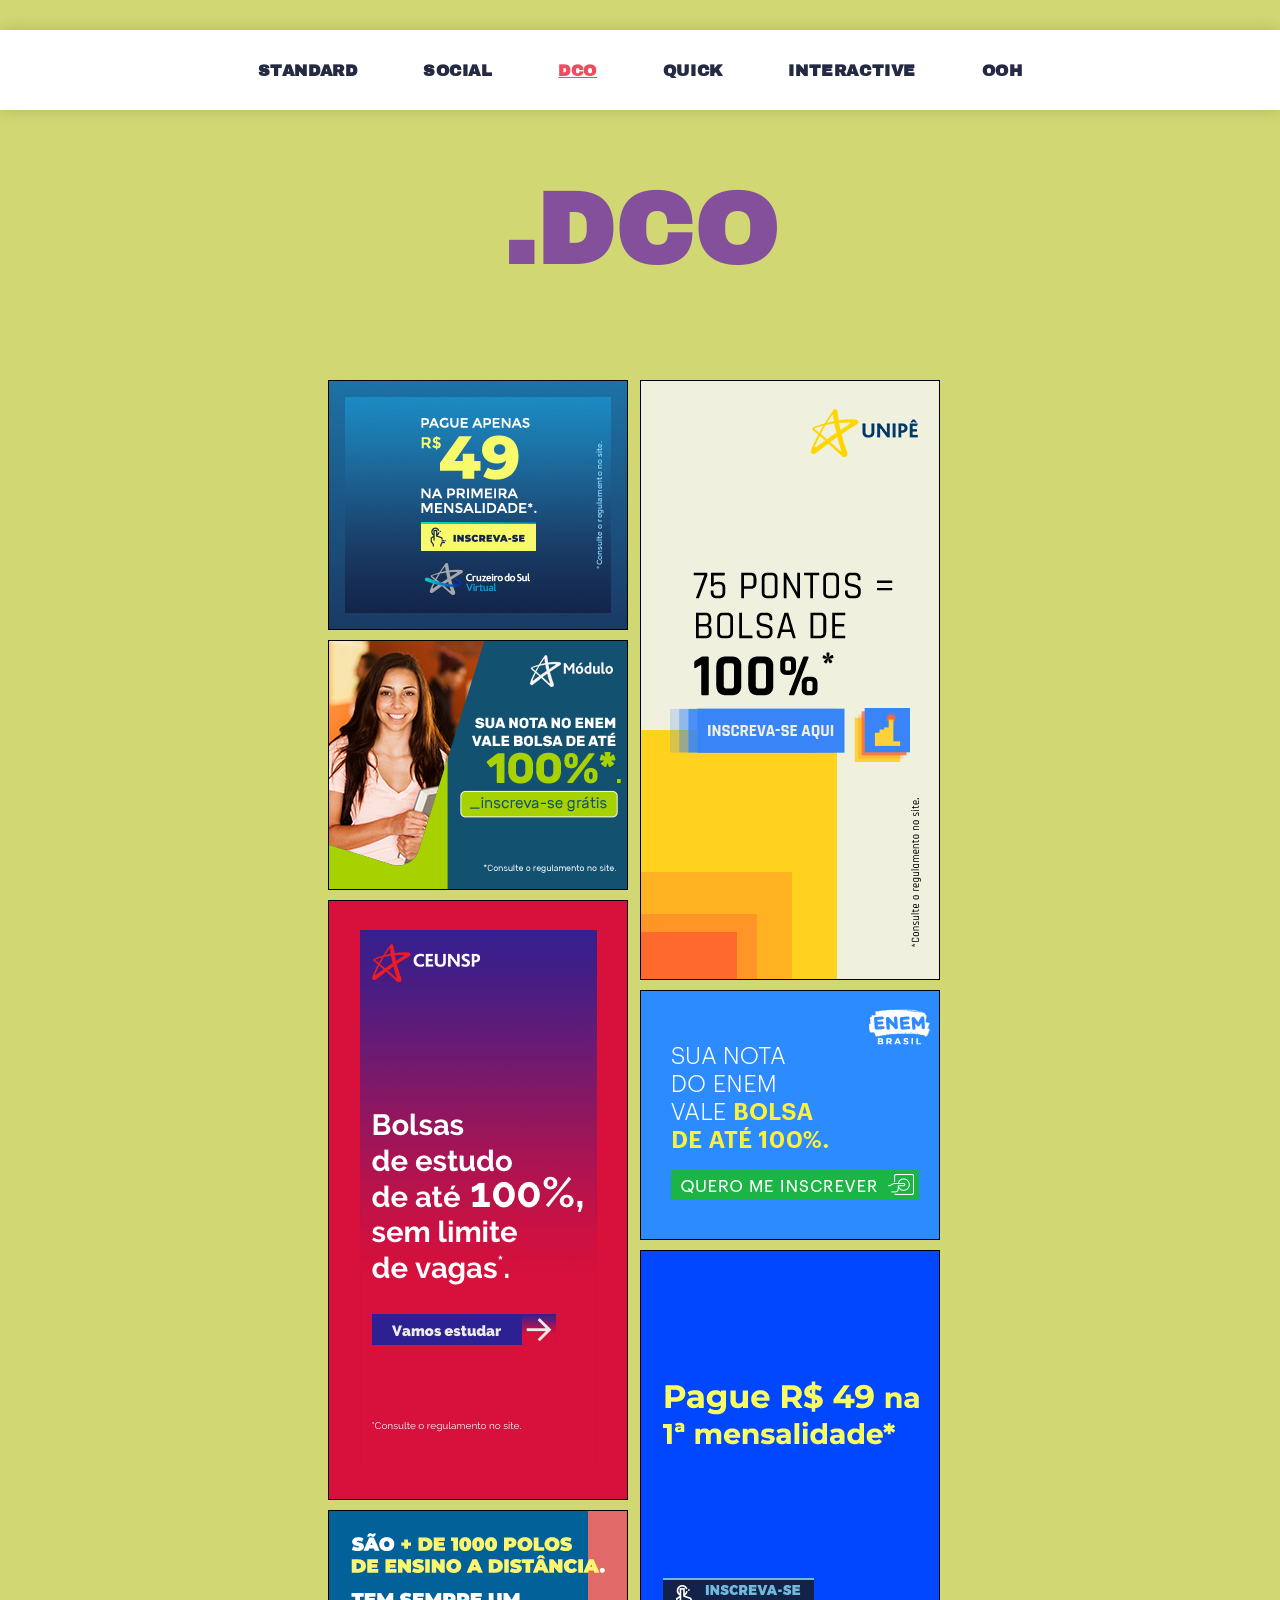
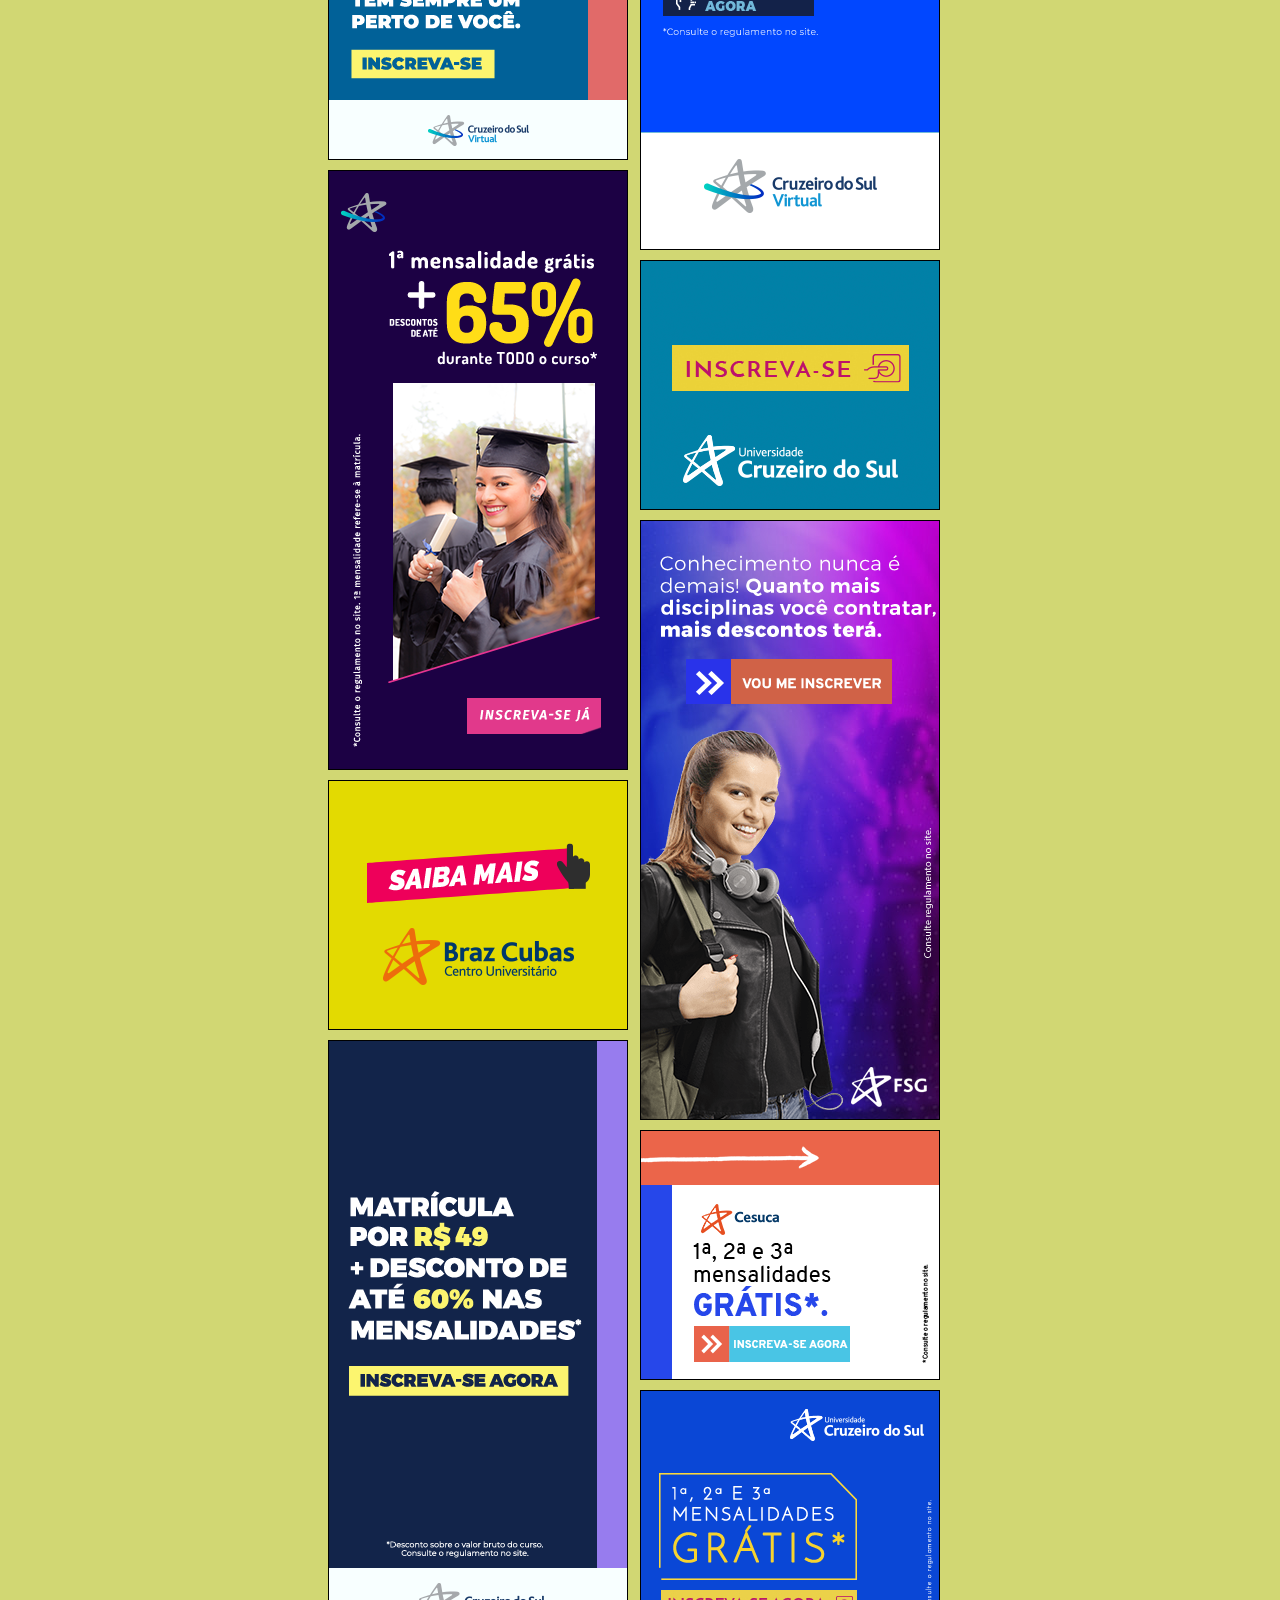
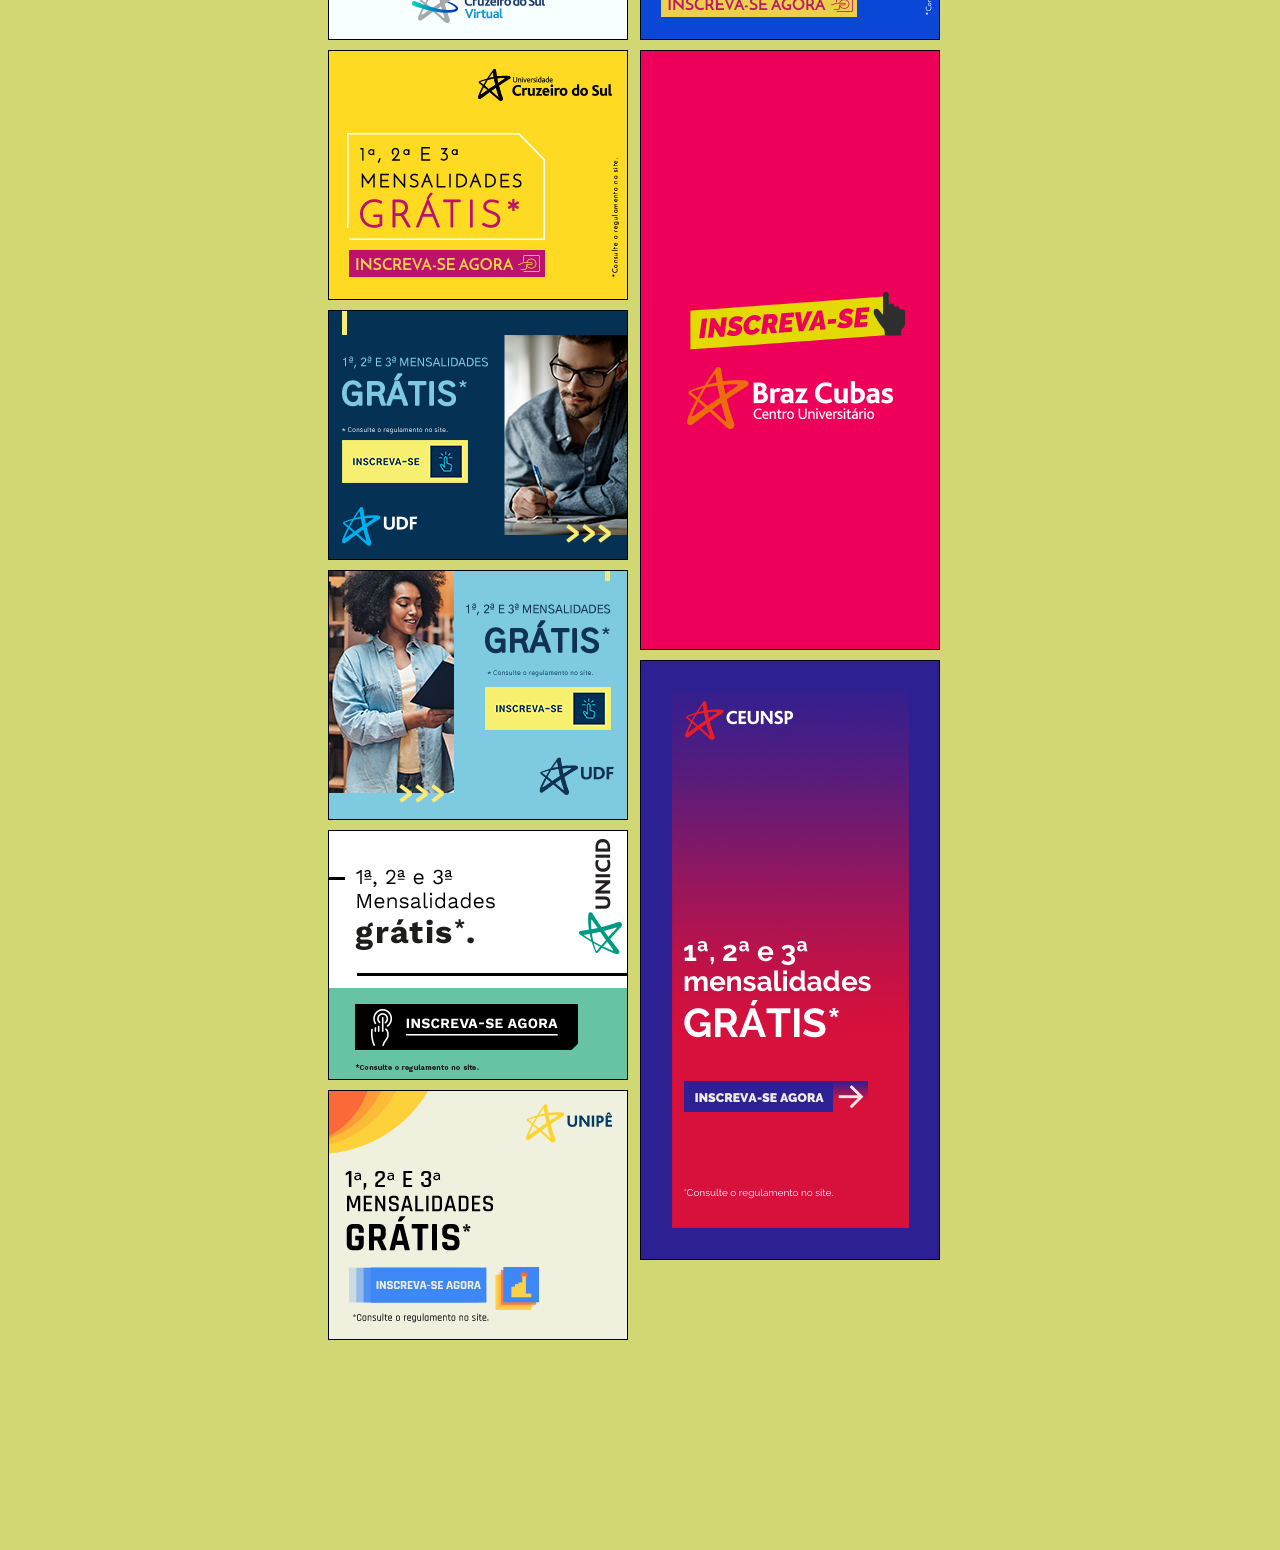
<file: dco.html>
<!doctype html>
<html lang="en">

<head>
  <meta charset="UTF-8" />
  <meta name="viewport" content="width=device-width, initial-scale=1.0" />
  <meta http-equiv="X-UA-Compatible" content="ie=edge" />
  <meta name="Description" content="Apresentação">
  <title>Apresentação</title>
	<link rel="stylesheet" type="text/css" href="./css/typography.css" media="screen" />
  <link rel="stylesheet" type="text/css" href="./css/style.css" media="screen" />
  <link rel="stylesheet" type="text/css" href="./css/dco.css" />
  <link rel="shortcut icon" href="./images/favicon.png" />
</head>

<body>
  <header id="header">
    <nav class="menu">
      <ul>
        <li><a class="index" href="index.html">Standard</a></li>
        <li><a class="social" href="social.html">Social</a></li>
				<li><a class="dco activeMenu" href="dco.html">DCO</a></li>
				<li><a class="quick" href="quick.html">Quick</a></li>
				<li><a class="interactive" href="interactive.html">interactive</a></li>
        <li><a class="ooh" href="ooh.html">ooh</a></li>
      </ul>
    </nav>
    <div class="lines-menu">
      <div class="line-menu-top"></div>
      <div class="line-menu-middle"></div>
      <div class="line-menu-bottom"></div>
    </div>
  </header>
  <div class="wrap">
    <div class="container-title">
      <p>.DCO</p>
    </div>
    <div>
      <div class="standard">
        <div class="grid" data-masonry='{ "itemSelector": ".grid-item", "columnWidth": 312 }'>


          <div class="grid-item">
            <iframe title="banner" src="./images/standard/300x250/index_1.html" width="300" height="250"
              frameborder="0"></iframe>
          </div>


          <div class="grid-item grid-item-2">
            <iframe title="banner" src="./images/standard/300x600/index_1.html" width="300" height="600"
              frameborder="0"></iframe>
          </div>


          <div class="grid-item">
            <iframe title="banner" src="./images/standard/300x250/index_2.html" width="300" height="250"
              frameborder="0"></iframe>
          </div>

          <div class="grid-item grid-item-2">
            <iframe title="banner" src="./images/standard/300x600/index_2.html" width="300" height="600"
              frameborder="0"></iframe>
          </div>

          <div class="grid-item">
            <iframe title="banner" src="./images/standard/300x250/index_3.html" width="300" height="250"
              frameborder="0"></iframe>
          </div>

          <div class="grid-item grid-item-2">
            <iframe title="banner" src="./images/standard/300x600/index_3.html" width="300" height="600"
              frameborder="0"></iframe>
          </div>

          <div class="grid-item">
            <iframe title="banner" src="./images/standard/300x250/index_4.html" width="300" height="250"
              frameborder="0"></iframe>
          </div>

          <div class="grid-item grid-item-2">
            <iframe title="banner" src="./images/standard/300x600/index_4.html" width="300" height="600"
              frameborder="0"></iframe>
          </div>

          <div class="grid-item">
            <iframe title="banner" src="./images/standard/300x250/index_5.html" width="300" height="250"
              frameborder="0"></iframe>
          </div>

          <div class="grid-item grid-item-2">
            <iframe title="banner" src="./images/standard/300x600/index_5.html" width="300" height="600"
              frameborder="0"></iframe>
          </div>

          <div class="grid-item">
            <iframe title="banner" src="./images/standard/300x250/index_6.html" width="300" height="250"
              frameborder="0"></iframe>
          </div>

          <div class="grid-item grid-item-2">
            <iframe title="banner" src="./images/standard/300x600/index_6.html" width="300" height="600"
              frameborder="0"></iframe>
          </div>

          <div class="grid-item">
            <iframe title="banner" src="./images/standard/300x250/index_7.html" width="300" height="250"
              frameborder="0"></iframe>
          </div>

          <div class="grid-item">
            <iframe title="banner" src="./images/standard/300x250/index_8.html" width="300" height="250"
              frameborder="0"></iframe>
          </div>

          <div class="grid-item">
            <iframe title="banner" src="./images/standard/300x250/index_9.html" width="300" height="250"
              frameborder="0"></iframe>
          </div>

          <div class="grid-item grid-item-2">
            <iframe title="banner" src="./images/standard/300x600/index_7.html" width="300" height="600"
              frameborder="0"></iframe>
          </div>

          <div class="grid-item">
            <iframe title="banner" src="./images/standard/300x250/index_10.html" width="300" height="250"
              frameborder="0"></iframe>
          </div>

          <div class="grid-item">
            <iframe title="banner" src="./images/standard/300x250/index_11.html" width="300" height="250"
              frameborder="0"></iframe>
          </div>


          <div class="grid-item grid-item-2">
            <iframe title="banner" src="./images/standard/300x600/index_8.html" width="300" height="600"
              frameborder="0"></iframe>
          </div>


          <div class="grid-item">
            <iframe title="banner" src="./images/standard/300x250/index_12.html" width="300" height="250"
              frameborder="0"></iframe>
          </div>

          <div class="grid-item">
            <iframe title="banner" src="./images/standard/300x250/index_13.html" width="300" height="250"
              frameborder="0"></iframe>
          </div>


        </div>
      </div>
    </div>
  </div>
  <script src="js/menu.js"></script>
  <script src="js/gallery.js"></script>
</body>

</html>
</file>
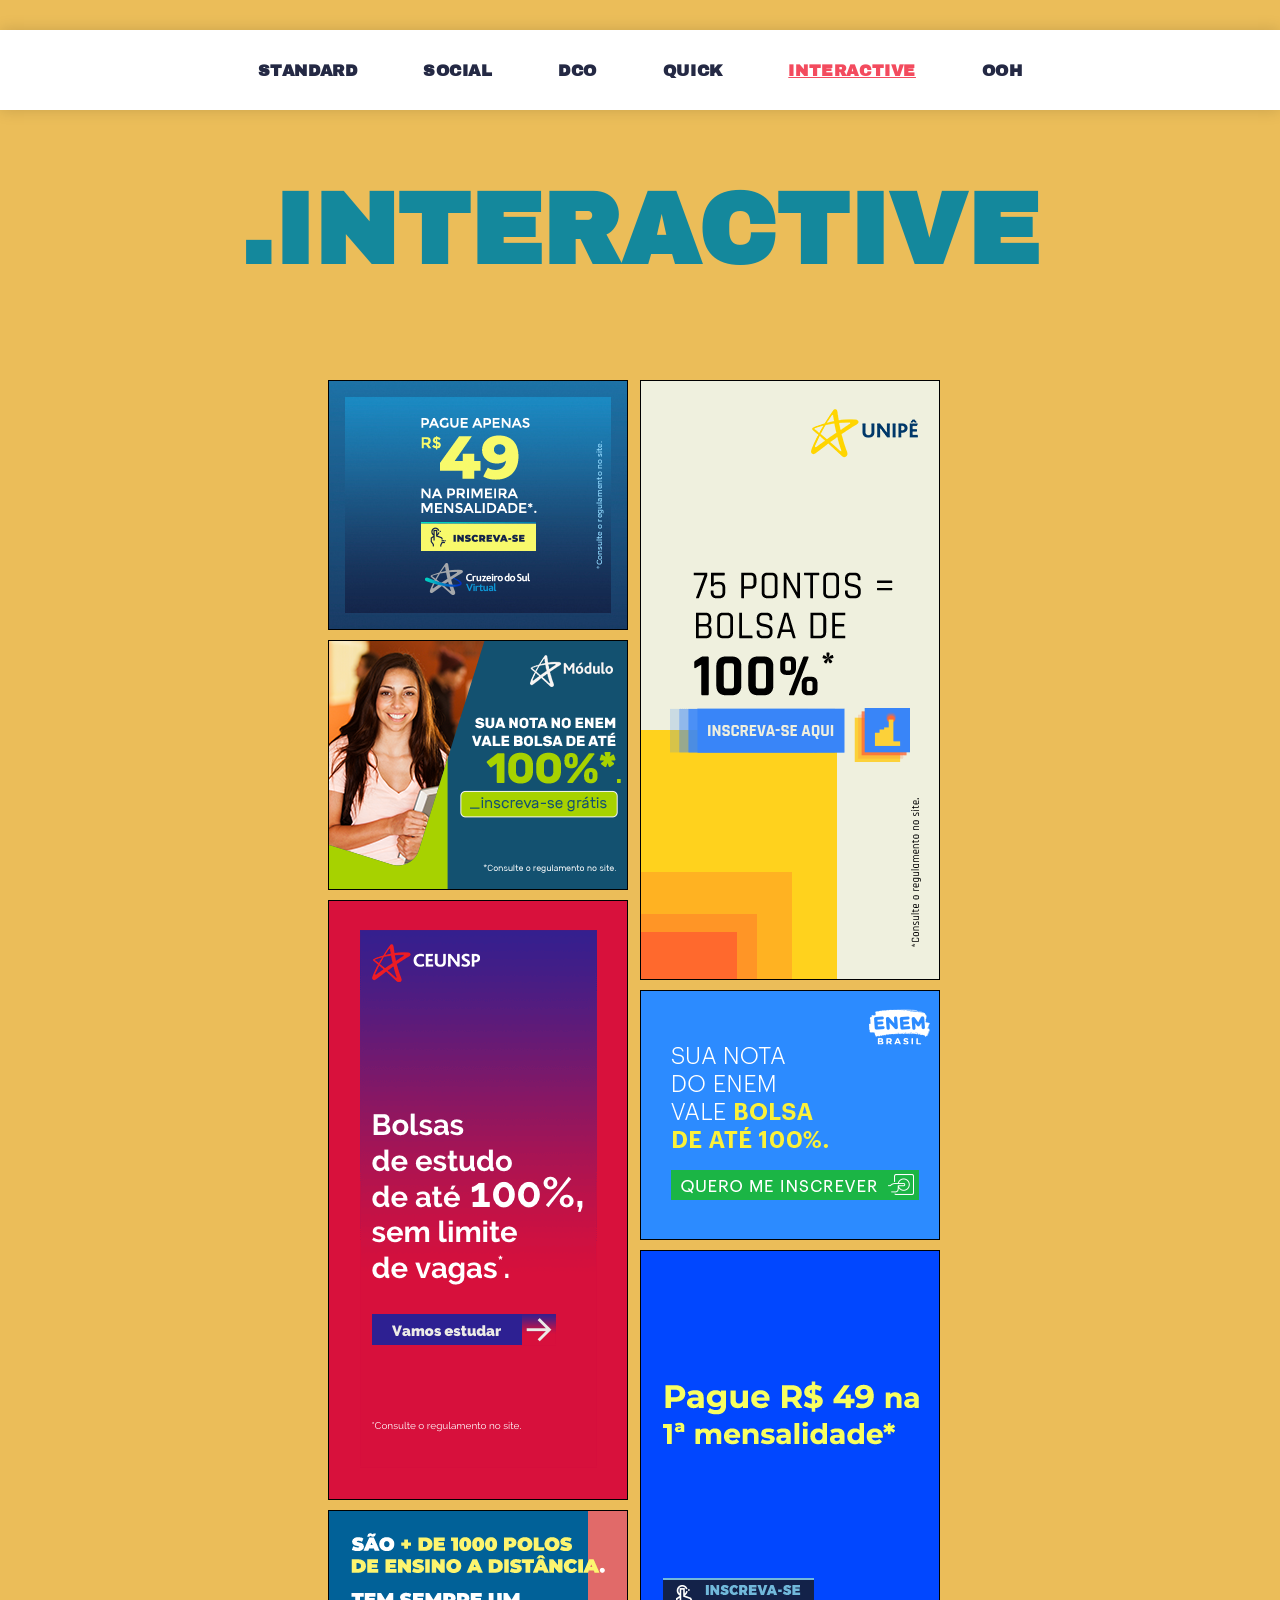
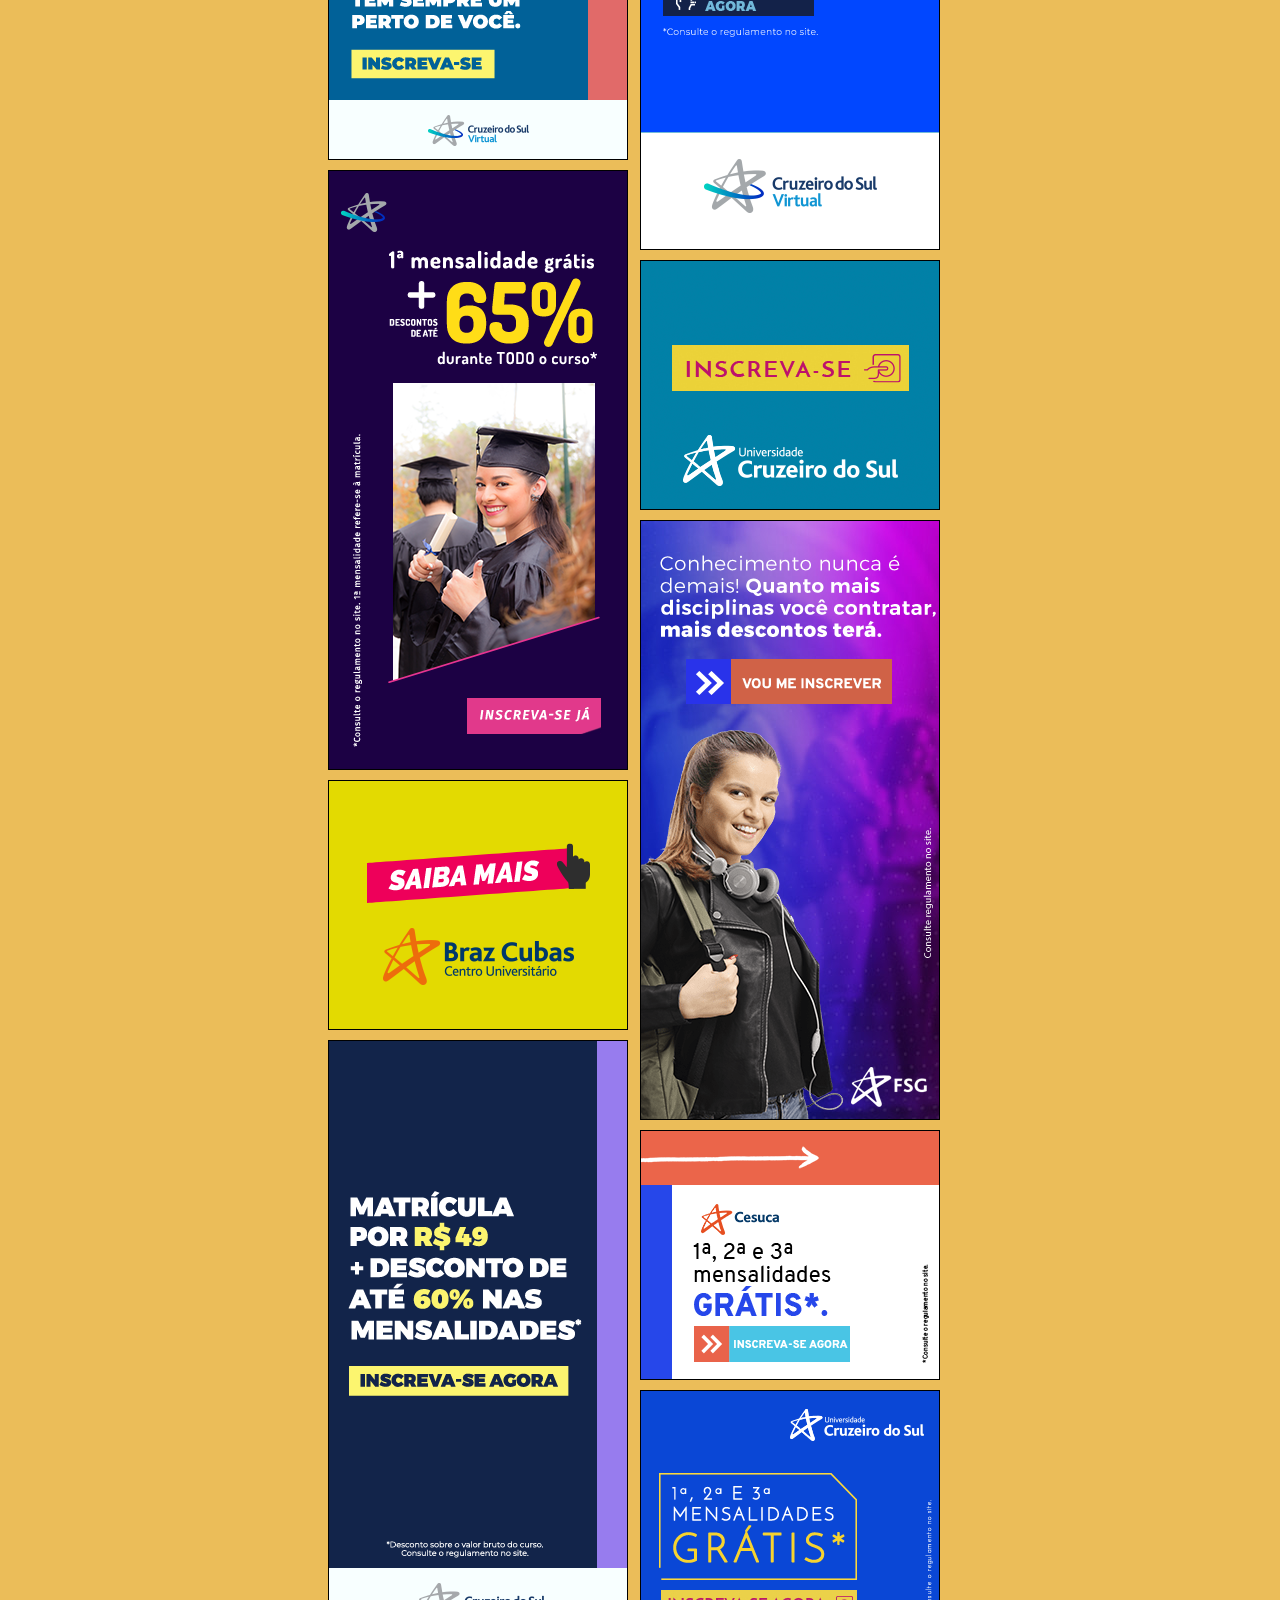
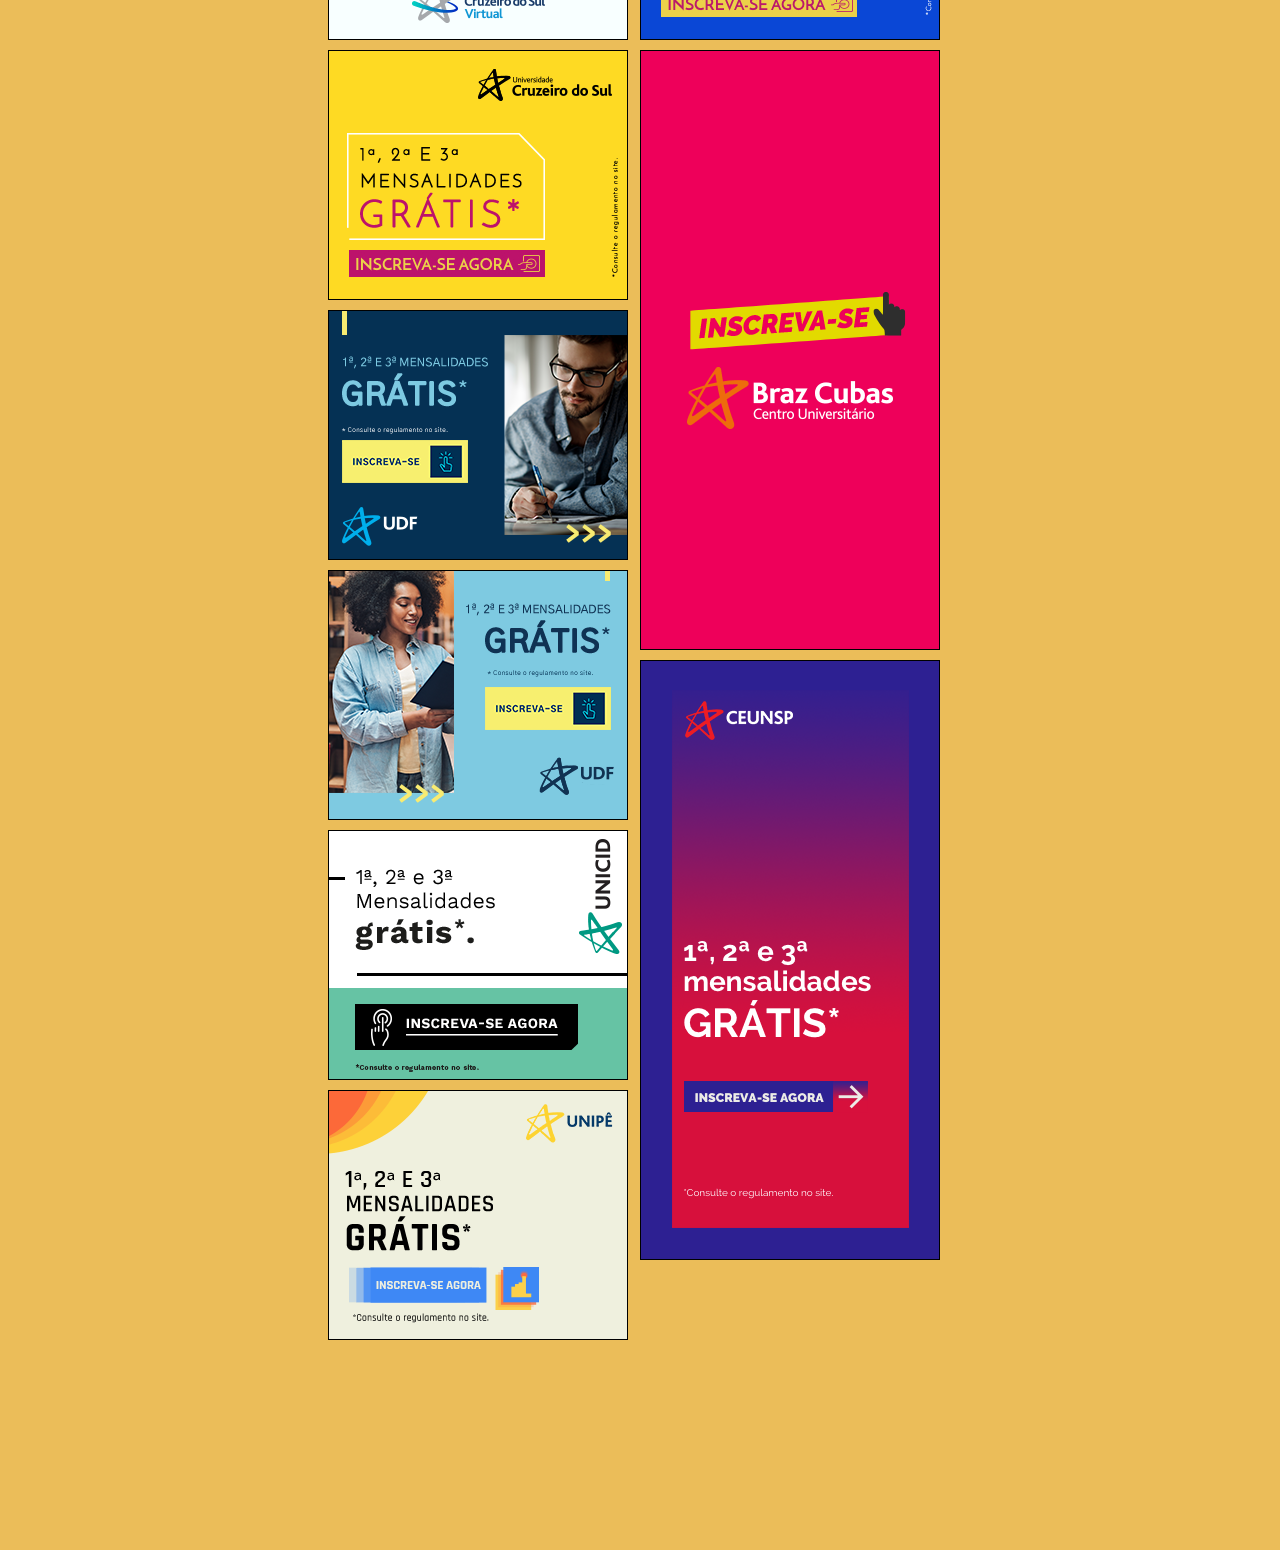
<file: interactive.html>
<!doctype html>
<html lang="en">

<head>
  <meta charset="UTF-8" />
  <meta name="viewport" content="width=device-width, initial-scale=1.0" />
  <meta http-equiv="X-UA-Compatible" content="ie=edge" />
  <meta name="Description" content="Apresentação">
  <title>Apresentação</title>
	<link rel="stylesheet" type="text/css" href="./css/typography.css" media="screen" />
  <link rel="stylesheet" type="text/css" href="./css/style.css" media="screen" />
  <link rel="stylesheet" type="text/css" href="./css/interactive.css" />
  <link rel="shortcut icon" href="./images/favicon.png" />
</head>

<body>
  <header id="header">
    <nav class="menu">
      <ul>
        <li><a class="index" href="index.html">Standard</a></li>
        <li><a class="social" href="social.html">Social</a></li>
        <li><a class="dco" href="dco.html">DCO</a></li>
        <li><a class="quick" href="quick.html">Quick</a></li>
        <li><a class="interactive activeMenu" href="interactive.html">interactive</a></li>
        <li><a class="ooh" href="ooh.html">ooh</a></li>
      </ul>
    </nav>
    <div class="lines-menu">
      <div class="line-menu-top"></div>
      <div class="line-menu-middle"></div>
      <div class="line-menu-bottom"></div>
    </div>
  </header>
  <div class="wrap">
    <div class="container-title">
      <p>.interactive</p>
    </div>
    <div>
      <div class="standard">
        <div class="grid" data-masonry='{ "itemSelector": ".grid-item", "columnWidth": 312 }'>


          <div class="grid-item">
            <iframe title="banner" src="./images/standard/300x250/index_1.html" width="300" height="250"
              frameborder="0"></iframe>
          </div>


          <div class="grid-item grid-item-2">
            <iframe title="banner" src="./images/standard/300x600/index_1.html" width="300" height="600"
              frameborder="0"></iframe>
          </div>


          <div class="grid-item">
            <iframe title="banner" src="./images/standard/300x250/index_2.html" width="300" height="250"
              frameborder="0"></iframe>
          </div>

          <div class="grid-item grid-item-2">
            <iframe title="banner" src="./images/standard/300x600/index_2.html" width="300" height="600"
              frameborder="0"></iframe>
          </div>

          <div class="grid-item">
            <iframe title="banner" src="./images/standard/300x250/index_3.html" width="300" height="250"
              frameborder="0"></iframe>
          </div>

          <div class="grid-item grid-item-2">
            <iframe title="banner" src="./images/standard/300x600/index_3.html" width="300" height="600"
              frameborder="0"></iframe>
          </div>

          <div class="grid-item">
            <iframe title="banner" src="./images/standard/300x250/index_4.html" width="300" height="250"
              frameborder="0"></iframe>
          </div>

          <div class="grid-item grid-item-2">
            <iframe title="banner" src="./images/standard/300x600/index_4.html" width="300" height="600"
              frameborder="0"></iframe>
          </div>

          <div class="grid-item">
            <iframe title="banner" src="./images/standard/300x250/index_5.html" width="300" height="250"
              frameborder="0"></iframe>
          </div>

          <div class="grid-item grid-item-2">
            <iframe title="banner" src="./images/standard/300x600/index_5.html" width="300" height="600"
              frameborder="0"></iframe>
          </div>

          <div class="grid-item">
            <iframe title="banner" src="./images/standard/300x250/index_6.html" width="300" height="250"
              frameborder="0"></iframe>
          </div>

          <div class="grid-item grid-item-2">
            <iframe title="banner" src="./images/standard/300x600/index_6.html" width="300" height="600"
              frameborder="0"></iframe>
          </div>

          <div class="grid-item">
            <iframe title="banner" src="./images/standard/300x250/index_7.html" width="300" height="250"
              frameborder="0"></iframe>
          </div>

          <div class="grid-item">
            <iframe title="banner" src="./images/standard/300x250/index_8.html" width="300" height="250"
              frameborder="0"></iframe>
          </div>

          <div class="grid-item">
            <iframe title="banner" src="./images/standard/300x250/index_9.html" width="300" height="250"
              frameborder="0"></iframe>
          </div>

          <div class="grid-item grid-item-2">
            <iframe title="banner" src="./images/standard/300x600/index_7.html" width="300" height="600"
              frameborder="0"></iframe>
          </div>

          <div class="grid-item">
            <iframe title="banner" src="./images/standard/300x250/index_10.html" width="300" height="250"
              frameborder="0"></iframe>
          </div>

          <div class="grid-item">
            <iframe title="banner" src="./images/standard/300x250/index_11.html" width="300" height="250"
              frameborder="0"></iframe>
          </div>


          <div class="grid-item grid-item-2">
            <iframe title="banner" src="./images/standard/300x600/index_8.html" width="300" height="600"
              frameborder="0"></iframe>
          </div>


          <div class="grid-item">
            <iframe title="banner" src="./images/standard/300x250/index_12.html" width="300" height="250"
              frameborder="0"></iframe>
          </div>

          <div class="grid-item">
            <iframe title="banner" src="./images/standard/300x250/index_13.html" width="300" height="250"
              frameborder="0"></iframe>
          </div>


        </div>
      </div>
    </div>
  </div>
  <script src="js/menu.js"></script>
  <script src="js/gallery.js"></script>
</body>

</html>
</file>
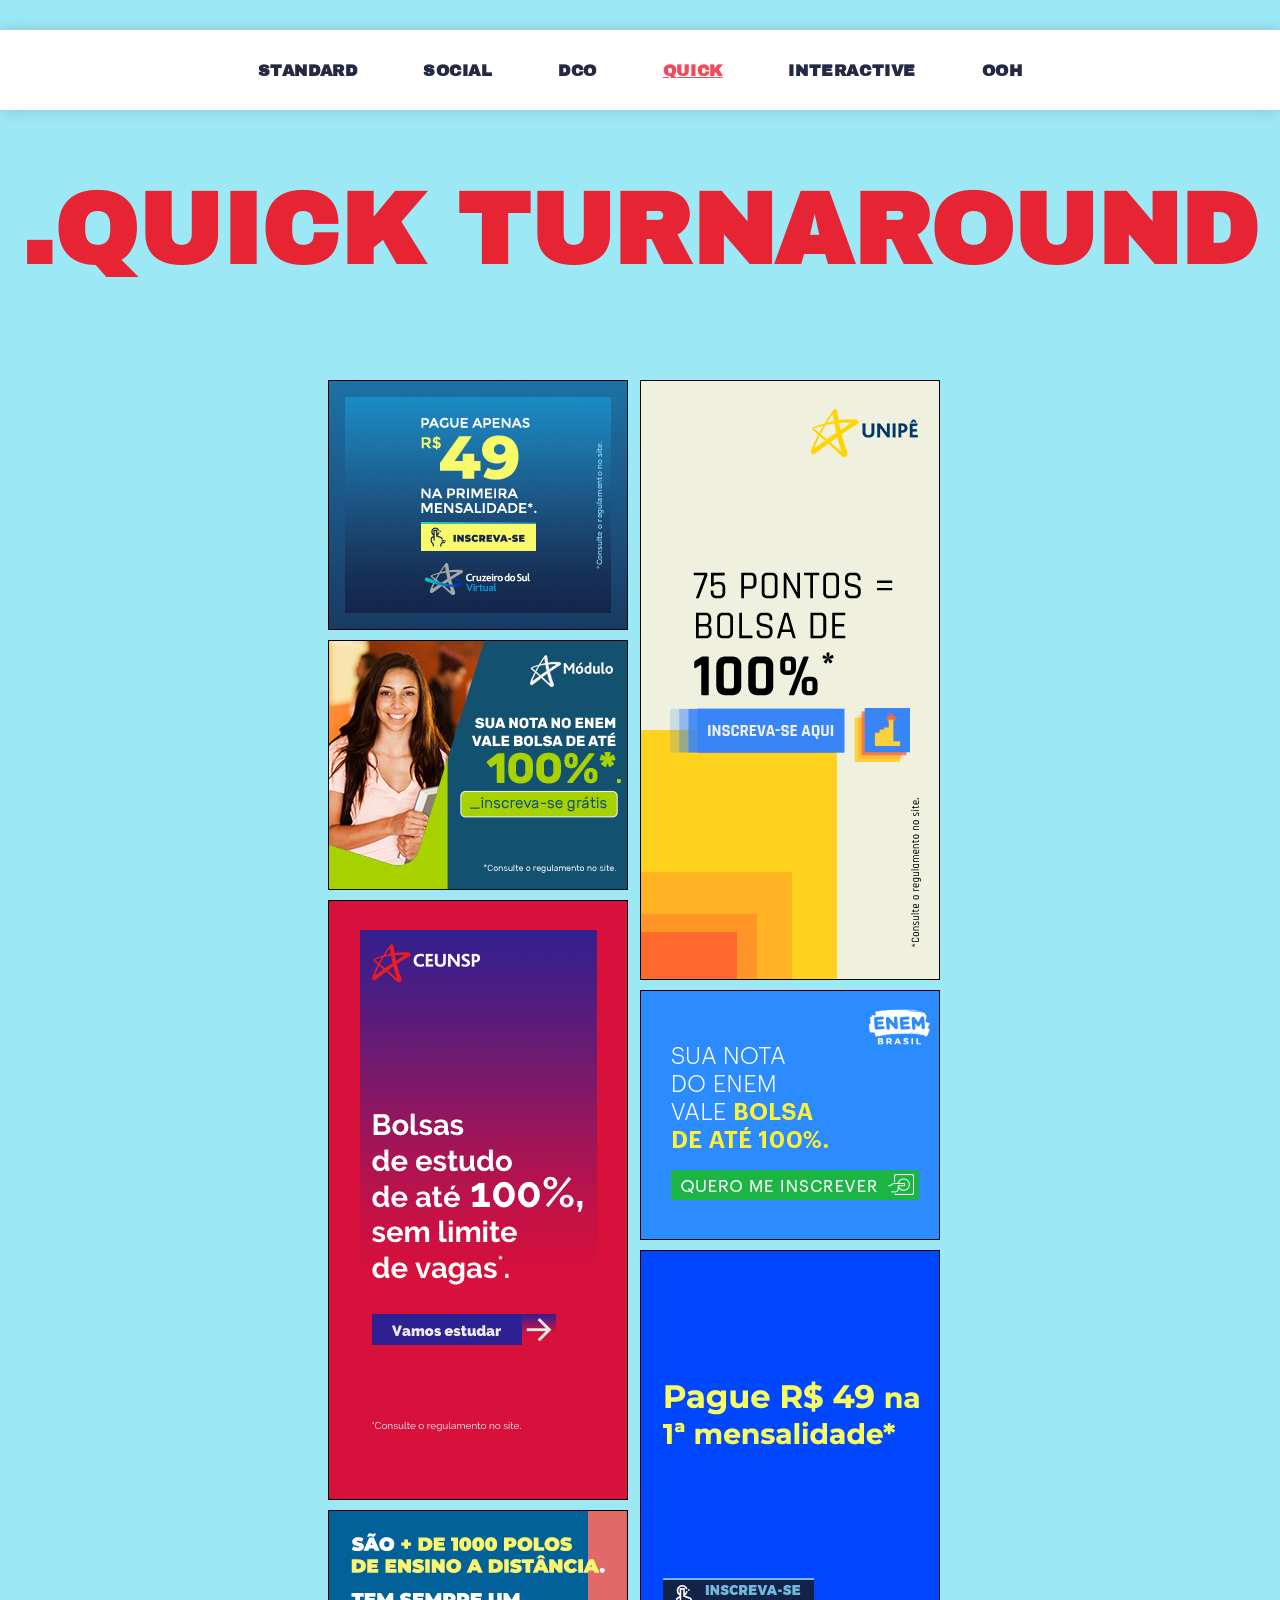
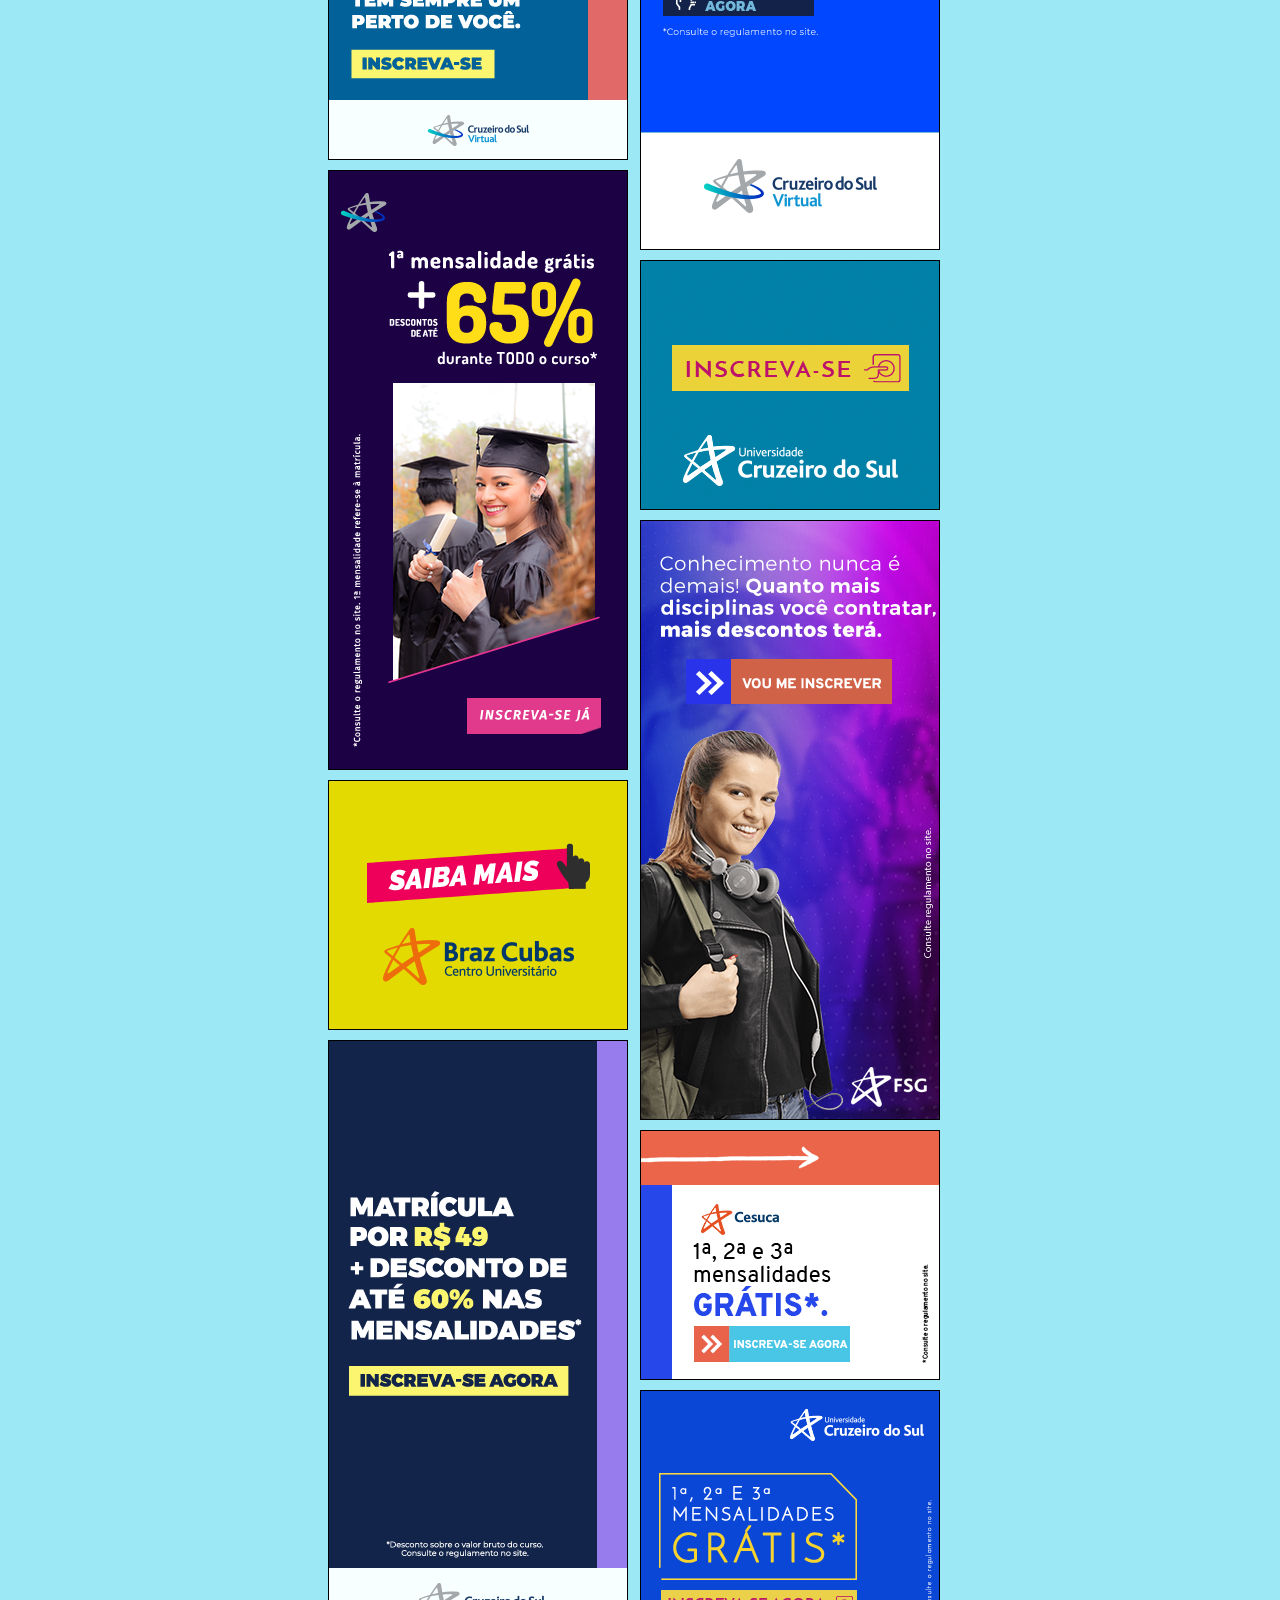
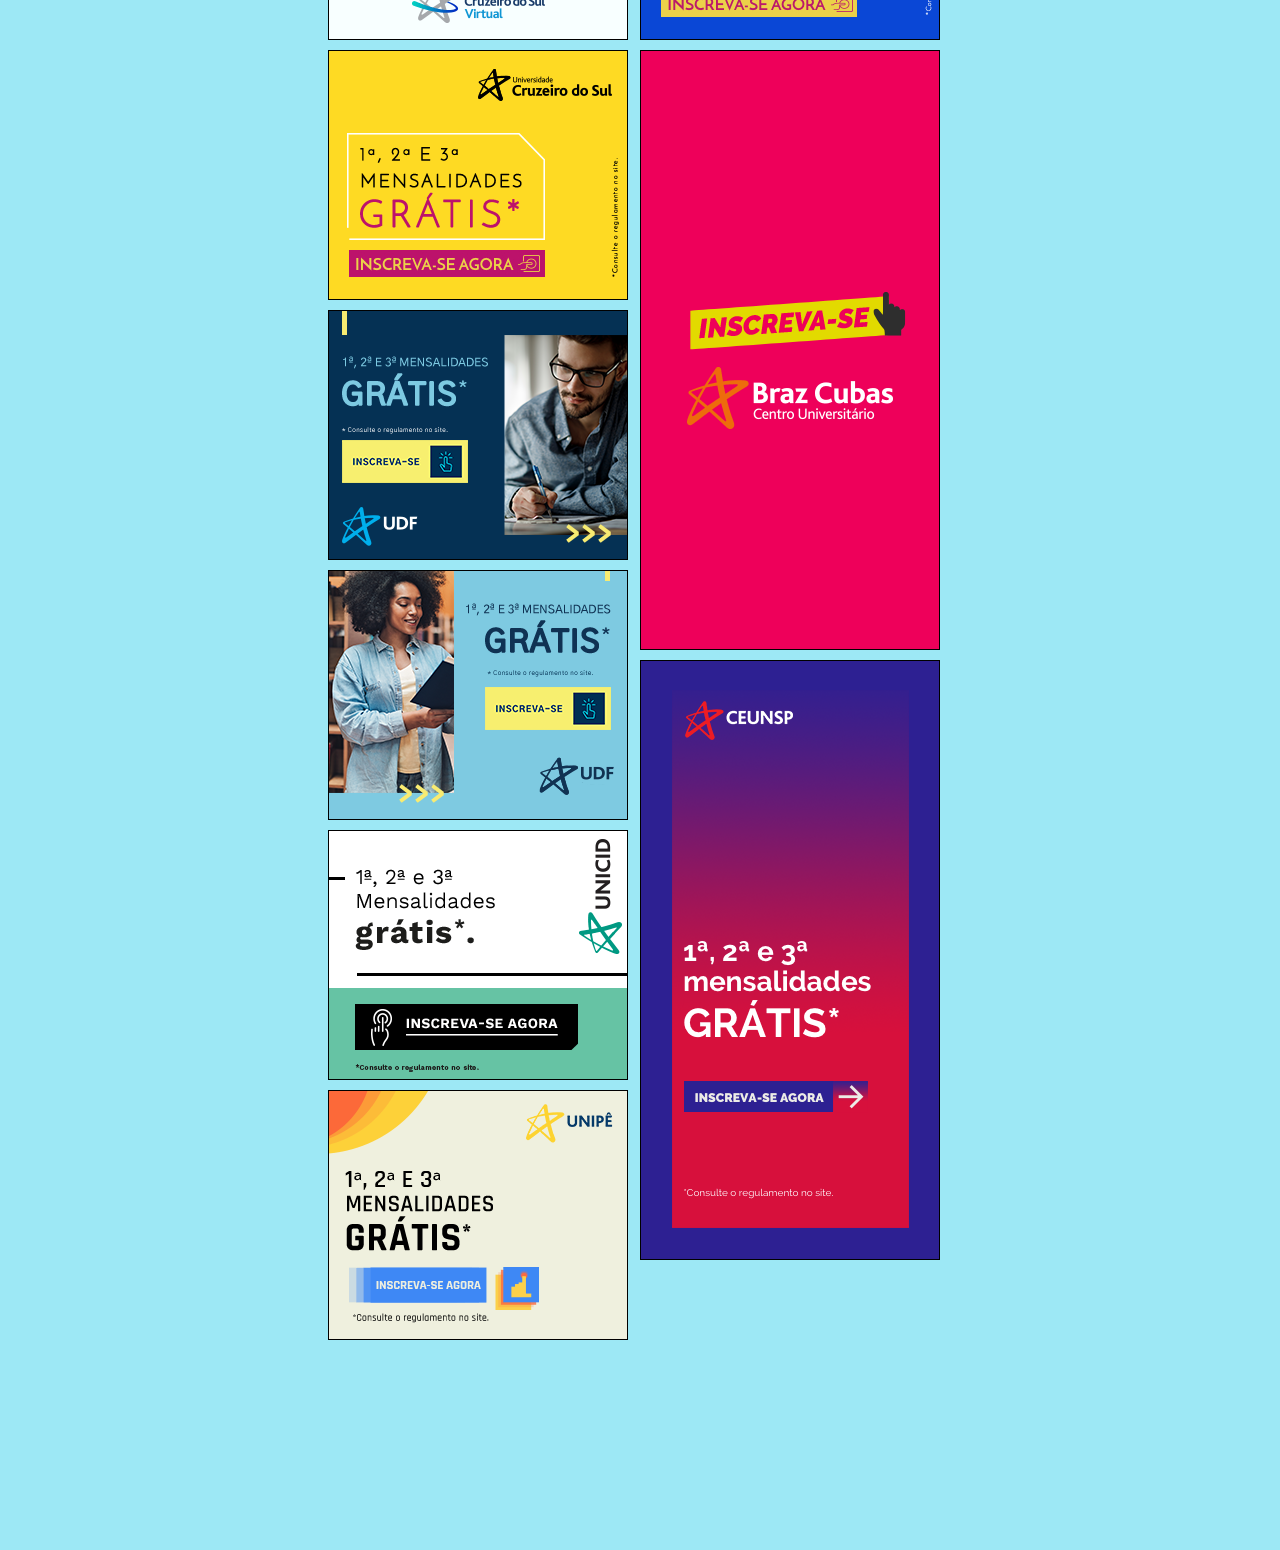
<file: quick.html>
<!doctype html>
<html lang="en">

<head>
  <meta charset="UTF-8" />
  <meta name="viewport" content="width=device-width, initial-scale=1.0" />
  <meta http-equiv="X-UA-Compatible" content="ie=edge" />
  <meta name="Description" content="Apresentação">
  <title>Apresentação</title>
	<link rel="stylesheet" type="text/css" href="./css/typography.css" media="screen" />
  <link rel="stylesheet" type="text/css" href="./css/style.css" media="screen" />
  <link rel="stylesheet" type="text/css" href="./css/quick.css" />
  <link rel="shortcut icon" href="./images/favicon.png" />
</head>

<body>
  <header id="header">
    <nav class="menu">
      <ul>
        <li><a class="index" href="index.html">Standard</a></li>
        <li><a class="social" href="social.html">Social</a></li>
        <li><a class="dco" href="dco.html">DCO</a></li>
        <li><a class="quick activeMenu" href="quick.html">Quick</a></li>
        <li><a class="interactive" href="interactive.html">interactive</a></li>
        <li><a class="ooh" href="ooh.html">ooh</a></li>
      </ul>
    </nav>
    <div class="lines-menu">
      <div class="line-menu-top"></div>
      <div class="line-menu-middle"></div>
      <div class="line-menu-bottom"></div>
    </div>
  </header>
  <div class="wrap">
    <div class="container-title">
      <p>.quick turnaround</p>
    </div>
    <div>
      <div class="standard">
        <div class="grid" data-masonry='{ "itemSelector": ".grid-item", "columnWidth": 312 }'>
          <div class="grid-item">
            <iframe title="banner" src="./images/standard/300x250/index_1.html" width="300" height="250"
              frameborder="0"></iframe>
          </div>
          <div class="grid-item grid-item-2">
            <iframe title="banner" src="./images/standard/300x600/index_1.html" width="300" height="600"
              frameborder="0"></iframe>
          </div>

          <div class="grid-item">
            <iframe title="banner" src="./images/standard/300x250/index_2.html" width="300" height="250"
              frameborder="0"></iframe>
          </div>
          <div class="grid-item grid-item-2">
            <iframe title="banner" src="./images/standard/300x600/index_2.html" width="300" height="600"
              frameborder="0"></iframe>
          </div>
          <div class="grid-item">
            <iframe title="banner" src="./images/standard/300x250/index_3.html" width="300" height="250"
              frameborder="0"></iframe>
          </div>
          <div class="grid-item grid-item-2">
            <iframe title="banner" src="./images/standard/300x600/index_3.html" width="300" height="600"
              frameborder="0"></iframe>
          </div>
          <div class="grid-item">
            <iframe title="banner" src="./images/standard/300x250/index_4.html" width="300" height="250"
              frameborder="0"></iframe>
          </div>
          <div class="grid-item grid-item-2">
            <iframe title="banner" src="./images/standard/300x600/index_4.html" width="300" height="600"
              frameborder="0"></iframe>
          </div>
          <div class="grid-item">
            <iframe title="banner" src="./images/standard/300x250/index_5.html" width="300" height="250"
              frameborder="0"></iframe>
          </div>
          <div class="grid-item grid-item-2">
            <iframe title="banner" src="./images/standard/300x600/index_5.html" width="300" height="600"
              frameborder="0"></iframe>
          </div>
          <div class="grid-item">
            <iframe title="banner" src="./images/standard/300x250/index_6.html" width="300" height="250"
              frameborder="0"></iframe>
          </div>
          <div class="grid-item grid-item-2">
            <iframe title="banner" src="./images/standard/300x600/index_6.html" width="300" height="600"
              frameborder="0"></iframe>
          </div>
          <div class="grid-item">
            <iframe title="banner" src="./images/standard/300x250/index_7.html" width="300" height="250"
              frameborder="0"></iframe>
          </div>
          <div class="grid-item">
            <iframe title="banner" src="./images/standard/300x250/index_8.html" width="300" height="250"
              frameborder="0"></iframe>
          </div>
          <div class="grid-item">
            <iframe title="banner" src="./images/standard/300x250/index_9.html" width="300" height="250"
              frameborder="0"></iframe>
          </div>
          <div class="grid-item grid-item-2">
            <iframe title="banner" src="./images/standard/300x600/index_7.html" width="300" height="600"
              frameborder="0"></iframe>
          </div>
          <div class="grid-item">
            <iframe title="banner" src="./images/standard/300x250/index_10.html" width="300" height="250"
              frameborder="0"></iframe>
          </div>
          <div class="grid-item">
            <iframe title="banner" src="./images/standard/300x250/index_11.html" width="300" height="250"
              frameborder="0"></iframe>
          </div>
          <div class="grid-item grid-item-2">
            <iframe title="banner" src="./images/standard/300x600/index_8.html" width="300" height="600"
              frameborder="0"></iframe>
          </div>
          <div class="grid-item">
            <iframe title="banner" src="./images/standard/300x250/index_12.html" width="300" height="250"
              frameborder="0"></iframe>
          </div>
          <div class="grid-item">
            <iframe title="banner" src="./images/standard/300x250/index_13.html" width="300" height="250"
              frameborder="0"></iframe>
          </div>
        </div>
      </div>
    </div>
  </div>
  <script src="js/menu.js"></script>
  <script src="js/gallery.js"></script>
</body>
</html>
</file>
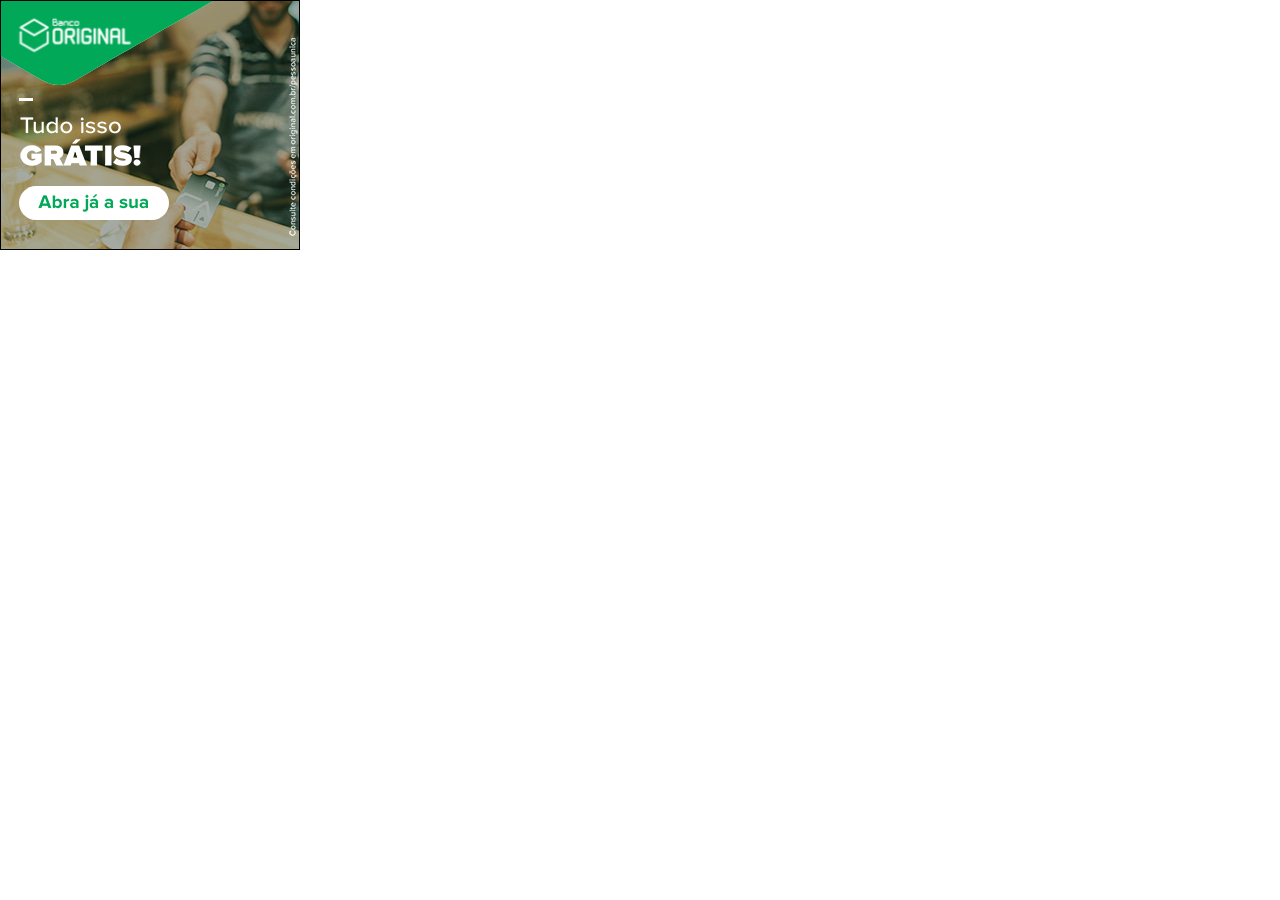
<file: gallery/300x250_BancoOriginal.html>
<!doctype html>
<html>
<!-- DCM: Banner by Milagro -->
<head>
	<meta milagrometatag="300x250">
	<meta charset="UTF-8">
	<meta name="apple-mobile-web-app-capable" content="yes" />
	<meta name="viewport" content="minimum-scale=1.0, maximum-scale=1.0, width=device-width, user-scalable=no" />	
	<meta name="ad.size" content="width=300,height=250">
	<title>Banner - 300x250</title>
	<style>html,body{margin:0;padding:0}#banner{background:black;position:relative;width:300px;height:250px;overflow:hidden;cursor:pointer;box-sizing:border-box;user-select:none}#banner:after{content:'';position:absolute;top:0;left:0;pointer-events:none;width:calc(100% - 1px * 2);height:calc(100% - 1px * 2);z-index:1;border:1px solid #000000}</style>
	<style>@charset "UTF-8";.ls11{position:absolute;left:0px;top:0px;width:300px;height:250px;opacity:0;background:url([data-uri]) no-repeat;}.ls11_key{animation: 6.2s 0s forwards ls11_motion}.ls12{position:absolute;left:289px;top:37px;width:9px;height:199px;opacity:0;background:url([data-uri]) no-repeat;}.ls12_key{animation: 0.0001s 0s forwards ls12_motion}.ls13{position:absolute;left:18px;top:115px;width:104px;height:21px;opacity:0;background:url([data-uri]) no-repeat;}.ls13_key{animation: 3.3s 2.9s forwards ls13_motion}.ls14{position:absolute;left:18px;top:138px;width:226px;height:21px;opacity:0;background:url([data-uri]) no-repeat;}.ls14_key{animation: 3.1s 3.1s forwards ls14_motion}.ls15{position:absolute;left:19px;top:165px;width:209px;height:17px;opacity:0;background:url([data-uri]) no-repeat;}.ls15_key{animation: 2.9s 3.3s forwards ls15_motion}.ls16{position:absolute;left:-152px;top:-391px;width:422px;height:479px;opacity:0;background:url([data-uri]) no-repeat;}.ls16_key{animation: 2.4s 0s forwards ls16_motion}.ls17{position:absolute;left:-152px;top:-391px;width:422px;height:479px;opacity:0;background:url([data-uri]) no-repeat;}.ls17_key{animation: 2.3s 0s forwards ls17_motion}.ls110{position:absolute;left:0px;top:0px;width:123px;height:23px;opacity:0;background:url([data-uri]) no-repeat;}.ls110_key{animation: 1.1s 2.3s forwards ls110_motion}.ls19{position:absolute;left:0px;top:0px;width:123px;height:23px;opacity:0;background:url([data-uri]) no-repeat;}.ls19_key{animation: 1.1s 2.4s forwards ls19_motion}.ls18{position:absolute;left:0px;top:114px;width:123px;height:23px;opacity:0;overflow:hidden;background:url() no-repeat;}.ls18_key{animation: 0.0001s 0s forwards ls18_motion}.ls113{position:absolute;left:0px;top:0px;width:247px;height:23px;opacity:0;background:url([data-uri]) no-repeat;}.ls113_key{animation: 1.1s 2.5s forwards ls113_motion}.ls112{position:absolute;left:0px;top:0px;width:247px;height:23px;opacity:0;background:url([data-uri]) no-repeat;}.ls112_key{animation: 1.1s 2.6s forwards ls112_motion}.ls111{position:absolute;left:0px;top:138px;width:247px;height:23px;opacity:0;overflow:hidden;background:url() no-repeat;}.ls111_key{animation: 0.0001s 0s forwards ls111_motion}.ls116{position:absolute;left:0px;top:0px;width:233px;height:23px;opacity:0;background:url([data-uri]) no-repeat;}.ls116_key{animation: 1.1s 2.7s forwards ls116_motion}.ls115{position:absolute;left:0px;top:0px;width:233px;height:23px;opacity:0;background:url([data-uri]) no-repeat;}.ls115_key{animation: 1.1s 2.8s forwards ls115_motion}.ls114{position:absolute;left:0px;top:162px;width:233px;height:23px;opacity:0;overflow:hidden;background:url() no-repeat;}.ls114_key{animation: 0.0001s 0s forwards ls114_motion}.ls119{position:absolute;left:0px;top:0px;width:33px;height:3px;opacity:0;background:url([data-uri]) no-repeat;}.ls119_key{animation: 3.4s 2.7s forwards ls119_motion}.ls118{position:absolute;left:0px;top:0px;width:33px;height:3px;opacity:0;background:url([data-uri]) no-repeat;}.ls118_key{animation: 3.3s 2.8s forwards ls118_motion}.ls117{position:absolute;left:0px;top:98px;width:33px;height:3px;opacity:0;overflow:hidden;background:url() no-repeat;}.ls117_key{animation: 0.0001s 0s forwards ls117_motion}.ls220{position:absolute;left:20px;top:117px;width:148px;height:22px;opacity:0;background:url([data-uri]) no-repeat;}.ls220_key{animation: 3.8s 6.5s forwards ls220_motion}.ls221{position:absolute;left:20px;top:145px;width:141px;height:20px;opacity:0;background:url([data-uri]) no-repeat;}.ls221_key{animation: 3.6s 6.7s forwards ls221_motion}.ls222{position:absolute;left:20px;top:174px;width:110px;height:16px;opacity:0;background:url([data-uri]) no-repeat;}.ls222_key{animation: 3.4s 6.9s forwards ls222_motion}.ls226{position:absolute;left:0px;top:0px;width:142px;height:20px;opacity:0;background:url([data-uri]) no-repeat;}.ls226_key{animation: 3.3s 7s forwards ls226_motion}.ls225{position:absolute;left:0px;top:0px;width:142px;height:20px;opacity:0;background:url([data-uri]) no-repeat;}.ls225_key{animation: 3.2s 7.1s forwards ls225_motion}.ls224{position:absolute;left:25px;top:6px;width:90px;height:9px;opacity:0;background:url([data-uri]) no-repeat;}.ls224_key{animation: 3s 7.3s forwards ls224_motion}.ls223{position:absolute;left:0px;top:203px;width:142px;height:20px;opacity:0;overflow:hidden;background:url() no-repeat;}.ls223_key{animation: 8.8s 0s forwards ls223_motion}.ls229{position:absolute;left:0px;top:0px;width:172px;height:26px;opacity:0;background:url([data-uri]) no-repeat;}.ls229_key{animation: 1.1s 5.9s forwards ls229_motion}.ls228{position:absolute;left:0px;top:0px;width:172px;height:26px;opacity:0;background:url([data-uri]) no-repeat;}.ls228_key{animation: 1.1s 6s forwards ls228_motion}.ls227{position:absolute;left:0px;top:115px;width:172px;height:26px;opacity:0;overflow:hidden;background:url() no-repeat;}.ls227_key{animation: 0.0001s 0s forwards ls227_motion}.ls232{position:absolute;left:0px;top:0px;width:167px;height:26px;opacity:0;background:url([data-uri]) no-repeat;}.ls232_key{animation: 1.1s 6.1s forwards ls232_motion}.ls231{position:absolute;left:0px;top:0px;width:167px;height:26px;opacity:0;background:url([data-uri]) no-repeat;}.ls231_key{animation: 1.1s 6.2s forwards ls231_motion}.ls230{position:absolute;left:0px;top:142px;width:167px;height:26px;opacity:0;overflow:hidden;background:url() no-repeat;}.ls230_key{animation: 0.0001s 0s forwards ls230_motion}.ls235{position:absolute;left:0px;top:0px;width:134px;height:26px;opacity:0;background:url([data-uri]) no-repeat;}.ls235_key{animation: 1.1s 6.3s forwards ls235_motion}.ls234{position:absolute;left:0px;top:0px;width:134px;height:26px;opacity:0;background:url([data-uri]) no-repeat;}.ls234_key{animation: 1.1s 6.4s forwards ls234_motion}.ls233{position:absolute;left:0px;top:169px;width:134px;height:26px;opacity:0;overflow:hidden;background:url() no-repeat;}.ls233_key{animation: 0.0001s 0s forwards ls233_motion}.ls238{position:absolute;left:0px;top:0px;width:33px;height:3px;opacity:0;background:url([data-uri]) no-repeat;}.ls238_key{animation: 4s 6.2s forwards ls238_motion}.ls237{position:absolute;left:0px;top:0px;width:33px;height:3px;opacity:0;background:url([data-uri]) no-repeat;}.ls237_key{animation: 3.9s 6.3s forwards ls237_motion}.ls236{position:absolute;left:0px;top:98px;width:33px;height:3px;opacity:0;overflow:hidden;background:url() no-repeat;}.ls236_key{animation: 0.0001s 0s forwards ls236_motion}.ls339{position:absolute;left:20px;top:117px;width:101px;height:17px;opacity:0;background:url([data-uri]) no-repeat;}.ls339_key{animation: 0.5s 10.4s forwards ls339_motion}.ls340{position:absolute;left:20px;top:138px;width:121px;height:28px;opacity:0;background:url([data-uri]) no-repeat;}.ls340_key{animation: 0.5s 10.7s forwards ls340_motion}.ls341{position:absolute;left:17px;top:185px;width:153px;height:36px;opacity:0;background:url([data-uri]) no-repeat;}.ls341_key{animation: 0.8s 11.1s forwards ls341_motion}.ls342{position:absolute;left:38px;top:194px;width:110px;height:18px;opacity:0;background:url([data-uri]) no-repeat;}.ls342_key{animation: 0.8s 11.2s forwards ls342_motion}.ls345{position:absolute;left:0px;top:0px;width:126px;height:21px;opacity:0;background:url([data-uri]) no-repeat;}.ls345_key{animation: 1.1s 9.9s forwards ls345_motion}.ls344{position:absolute;left:0px;top:0px;width:126px;height:21px;opacity:0;background:url([data-uri]) no-repeat;}.ls344_key{animation: 1.1s 10s forwards ls344_motion}.ls343{position:absolute;left:0px;top:116px;width:126px;height:21px;opacity:0;overflow:hidden;background:url() no-repeat;}.ls343_key{animation: 0.0001s 0s forwards ls343_motion}.ls348{position:absolute;left:0px;top:0px;width:149px;height:30px;opacity:0;background:url([data-uri]) no-repeat;}.ls348_key{animation: 1.1s 10.1s forwards ls348_motion}.ls347{position:absolute;left:0px;top:0px;width:149px;height:30px;opacity:0;background:url([data-uri]) no-repeat;}.ls347_key{animation: 1.1s 10.2s forwards ls347_motion}.ls346{position:absolute;left:0px;top:138px;width:149px;height:30px;opacity:0;overflow:hidden;background:url() no-repeat;}.ls346_key{animation: 0.0001s 0s forwards ls346_motion}.ls351{position:absolute;left:0px;top:0px;width:33px;height:3px;opacity:0;background:url([data-uri]) no-repeat;}.ls351_key{animation: 1.1s 10.2s forwards ls351_motion}.ls350{position:absolute;left:0px;top:0px;width:33px;height:3px;opacity:0;background:url([data-uri]) no-repeat;}.ls350_key{animation: 1.1s 10.4s forwards ls350_motion}.ls349{position:absolute;left:0px;top:98px;width:33px;height:3px;opacity:0;overflow:hidden;background:url() no-repeat;}.ls349_key{animation: 0.0001s 0s forwards ls349_motion}.lNe53{background:url([data-uri]) no-repeat;height:250px;left:0px;opacity:0;position:absolute;top:0px;width:300px;}.lNe53_key{animation: 1.2s 0s forwards lNe53_motion;animation-timing-function: steps(32);animation-iteration-count: 1;}.llo52{background:none;height:250px;left:0px;opacity:0;position:absolute;top:0px;width:300px;overflow:hidden;}.llo52_key{animation: 2.3s 0s forwards llo52_motion}@keyframes ls11_motion {0% {opacity:1;transform:translateX(0px) translateY(0px) skewX(0deg) skewY(0deg) rotateX(0deg) rotateY(0deg) rotateZ(0deg) scaleX(1) scaleY(1) perspective(400px);animation-timing-function:cubic-bezier(0.42, 0, 0.58, 1);transform-origin:50% 50%;}22.5806% {opacity:1;transform:translateX(0px) translateY(0px) skewX(0deg) skewY(0deg) rotateX(0deg) rotateY(0deg) rotateZ(0deg) scaleX(1.1) scaleY(1.1) perspective(400px);animation-timing-function:cubic-bezier(0.42, 0, 0.58, 1);transform-origin:50% 50%;}100% {opacity:1;transform:translateX(0px) translateY(0px) skewX(0deg) skewY(0deg) rotateX(0deg) rotateY(0deg) rotateZ(0deg) scaleX(1) scaleY(1) perspective(400px);animation-timing-function:cubic-bezier(0.42, 0, 0.58, 1);transform-origin:50% 50%;}}@keyframes ls12_motion {0% {opacity:1;transform:translateX(0px) translateY(0px) skewX(0deg) skewY(0deg) rotateX(0deg) rotateY(0deg) rotateZ(0deg) scaleX(1) scaleY(1) perspective(400px);animation-timing-function:cubic-bezier(0.42, 0, 0.58, 1);transform-origin:50% 50%;}100% {opacity:1;transform:translateX(0px) translateY(0px) skewX(0deg) skewY(0deg) rotateX(0deg) rotateY(0deg) rotateZ(0deg) scaleX(1) scaleY(1) perspective(400px);animation-timing-function:cubic-bezier(0.42, 0, 0.58, 1);transform-origin:50% 50%;}}@keyframes ls13_motion {0% {opacity:0;transform:translateX(0px) translateY(0px) skewX(0deg) skewY(0deg) rotateX(0deg) rotateY(0deg) rotateZ(0deg) scaleX(1) scaleY(1) perspective(400px);animation-timing-function:cubic-bezier(.25,.1,.25,1);transform-origin:50% 50%;}15.1515% {opacity:1;transform:translateX(0px) translateY(0px) skewX(0deg) skewY(0deg) rotateX(0deg) rotateY(0deg) rotateZ(0deg) scaleX(1) scaleY(1) perspective(400px);animation-timing-function:cubic-bezier(0.42, 0, 0.58, 1);transform-origin:50% 50%;}87.8788% {opacity:1;transform:translateX(0px) translateY(0px) skewX(0deg) skewY(0deg) rotateX(0deg) rotateY(0deg) rotateZ(0deg) scaleX(1) scaleY(1) perspective(400px);animation-timing-function:cubic-bezier(.25,.1,.25,1);transform-origin:50% 50%;}100% {opacity:0;transform:translateX(0px) translateY(0px) skewX(0deg) skewY(0deg) rotateX(0deg) rotateY(0deg) rotateZ(0deg) scaleX(1) scaleY(1) perspective(400px);animation-timing-function:cubic-bezier(0.42, 0, 0.58, 1);transform-origin:50% 50%;}}@keyframes ls14_motion {0% {opacity:0;transform:translateX(0px) translateY(0px) skewX(0deg) skewY(0deg) rotateX(0deg) rotateY(0deg) rotateZ(0deg) scaleX(1) scaleY(1) perspective(400px);animation-timing-function:cubic-bezier(.25,.1,.25,1);transform-origin:50% 50%;}16.129% {opacity:1;transform:translateX(0px) translateY(0px) skewX(0deg) skewY(0deg) rotateX(0deg) rotateY(0deg) rotateZ(0deg) scaleX(1) scaleY(1) perspective(400px);animation-timing-function:cubic-bezier(0.42, 0, 0.58, 1);transform-origin:50% 50%;}87.0968% {opacity:1;transform:translateX(0px) translateY(0px) skewX(0deg) skewY(0deg) rotateX(0deg) rotateY(0deg) rotateZ(0deg) scaleX(1) scaleY(1) perspective(400px);animation-timing-function:cubic-bezier(.25,.1,.25,1);transform-origin:50% 50%;}100% {opacity:0;transform:translateX(0px) translateY(0px) skewX(0deg) skewY(0deg) rotateX(0deg) rotateY(0deg) rotateZ(0deg) scaleX(1) scaleY(1) perspective(400px);animation-timing-function:cubic-bezier(0.42, 0, 0.58, 1);transform-origin:50% 50%;}}@keyframes ls15_motion {0% {opacity:0;transform:translateX(0px) translateY(0px) skewX(0deg) skewY(0deg) rotateX(0deg) rotateY(0deg) rotateZ(0deg) scaleX(1) scaleY(1) perspective(400px);animation-timing-function:cubic-bezier(.25,.1,.25,1);transform-origin:50% 50%;}17.2414% {opacity:1;transform:translateX(0px) translateY(0px) skewX(0deg) skewY(0deg) rotateX(0deg) rotateY(0deg) rotateZ(0deg) scaleX(1) scaleY(1) perspective(400px);animation-timing-function:cubic-bezier(0.42, 0, 0.58, 1);transform-origin:50% 50%;}86.2069% {opacity:1;transform:translateX(0px) translateY(0px) skewX(0deg) skewY(0deg) rotateX(0deg) rotateY(0deg) rotateZ(0deg) scaleX(1) scaleY(1) perspective(400px);animation-timing-function:cubic-bezier(.25,.1,.25,1);transform-origin:50% 50%;}100% {opacity:0;transform:translateX(0px) translateY(0px) skewX(0deg) skewY(0deg) rotateX(0deg) rotateY(0deg) rotateZ(0deg) scaleX(1) scaleY(1) perspective(400px);animation-timing-function:cubic-bezier(0.42, 0, 0.58, 1);transform-origin:50% 50%;}}@keyframes ls16_motion {0% {opacity:1;transform:translateX(0px) translateY(0px) skewX(0deg) skewY(0deg) rotateX(0deg) rotateY(0deg) rotateZ(0deg) scaleX(2.3) scaleY(2.3) perspective(400px);animation-timing-function:cubic-bezier(0.55, 0, 0.45, 1);transform-origin:50% 50%;}62.5% {opacity:1;transform:translateX(0px) translateY(0px) skewX(0deg) skewY(0deg) rotateX(0deg) rotateY(0deg) rotateZ(0deg) scaleX(2.3) scaleY(2.3) perspective(400px);animation-timing-function:cubic-bezier(0.85, 0, 0.15, 1);transform-origin:50% 50%;}100% {opacity:1;transform:translateX(0px) translateY(0px) skewX(0deg) skewY(0deg) rotateX(0deg) rotateY(0deg) rotateZ(0deg) scaleX(1) scaleY(1) perspective(400px);animation-timing-function:cubic-bezier(0.42, 0, 0.58, 1);transform-origin:50% 50%;}}@keyframes ls17_motion {0% {opacity:1;transform:translateX(0px) translateY(0px) skewX(0deg) skewY(0deg) rotateX(0deg) rotateY(0deg) rotateZ(0deg) scaleX(2.3) scaleY(2.3) perspective(400px);animation-timing-function:cubic-bezier(0.55, 0, 0.45, 1);transform-origin:50% 50%;}60.8696% {opacity:1;transform:translateX(0px) translateY(0px) skewX(0deg) skewY(0deg) rotateX(0deg) rotateY(0deg) rotateZ(0deg) scaleX(2.3) scaleY(2.3) perspective(400px);animation-timing-function:cubic-bezier(0.85, 0, 0.15, 1);transform-origin:50% 50%;}100% {opacity:1;transform:translateX(0px) translateY(0px) skewX(0deg) skewY(0deg) rotateX(0deg) rotateY(0deg) rotateZ(0deg) scaleX(1) scaleY(1) perspective(400px);animation-timing-function:cubic-bezier(0.42, 0, 0.58, 1);transform-origin:50% 50%;}}@keyframes ls110_motion {0% {opacity:1;transform:translateX(-150px) translateY(0px) skewX(0deg) skewY(0deg) rotateX(0deg) rotateY(0deg) rotateZ(0deg) scaleX(1) scaleY(1) perspective(400px);animation-timing-function:cubic-bezier(0.55, 0, 0.45, 1);transform-origin:50% 50%;}45.4545% {opacity:1;transform:translateX(0px) translateY(0px) skewX(0deg) skewY(0deg) rotateX(0deg) rotateY(0deg) rotateZ(0deg) scaleX(1) scaleY(1) perspective(400px);animation-timing-function:cubic-bezier(0.42, 0, 0.58, 1);transform-origin:50% 50%;}100% {opacity:1;transform:translateX(150px) translateY(0px) skewX(0deg) skewY(0deg) rotateX(0deg) rotateY(0deg) rotateZ(0deg) scaleX(1) scaleY(1) perspective(400px);animation-timing-function:cubic-bezier(0.42, 0, 0.58, 1);transform-origin:50% 50%;}}@keyframes ls19_motion {0% {opacity:1;transform:translateX(-150px) translateY(0px) skewX(0deg) skewY(0deg) rotateX(0deg) rotateY(0deg) rotateZ(0deg) scaleX(1) scaleY(1) perspective(400px);animation-timing-function:cubic-bezier(0.55, 0, 0.45, 1);transform-origin:50% 50%;}45.4545% {opacity:1;transform:translateX(0px) translateY(0px) skewX(0deg) skewY(0deg) rotateX(0deg) rotateY(0deg) rotateZ(0deg) scaleX(1) scaleY(1) perspective(400px);animation-timing-function:cubic-bezier(0.42, 0, 0.58, 1);transform-origin:50% 50%;}100% {opacity:1;transform:translateX(150px) translateY(0px) skewX(0deg) skewY(0deg) rotateX(0deg) rotateY(0deg) rotateZ(0deg) scaleX(1) scaleY(1) perspective(400px);animation-timing-function:cubic-bezier(0.42, 0, 0.58, 1);transform-origin:50% 50%;}}@keyframes ls18_motion {0% {opacity:1;transform:translateX(0px) translateY(0px) skewX(0deg) skewY(0deg) rotateX(0deg) rotateY(0deg) rotateZ(0deg) scaleX(1) scaleY(1) perspective(400px);animation-timing-function:cubic-bezier(0.42, 0, 0.58, 1);transform-origin:50% 50%;}100% {opacity:1;transform:translateX(0px) translateY(0px) skewX(0deg) skewY(0deg) rotateX(0deg) rotateY(0deg) rotateZ(0deg) scaleX(1) scaleY(1) perspective(400px);animation-timing-function:cubic-bezier(0.42, 0, 0.58, 1);transform-origin:50% 50%;}}@keyframes ls113_motion {0% {opacity:1;transform:translateX(-250px) translateY(0px) skewX(0deg) skewY(0deg) rotateX(0deg) rotateY(0deg) rotateZ(0deg) scaleX(1) scaleY(1) perspective(400px);animation-timing-function:cubic-bezier(0.55, 0, 0.45, 1);transform-origin:50% 50%;}45.4545% {opacity:1;transform:translateX(0px) translateY(0px) skewX(0deg) skewY(0deg) rotateX(0deg) rotateY(0deg) rotateZ(0deg) scaleX(1) scaleY(1) perspective(400px);animation-timing-function:cubic-bezier(0.42, 0, 0.58, 1);transform-origin:50% 50%;}100% {opacity:1;transform:translateX(250px) translateY(0px) skewX(0deg) skewY(0deg) rotateX(0deg) rotateY(0deg) rotateZ(0deg) scaleX(1) scaleY(1) perspective(400px);animation-timing-function:cubic-bezier(0.42, 0, 0.58, 1);transform-origin:50% 50%;}}@keyframes ls112_motion {0% {opacity:1;transform:translateX(-250px) translateY(0px) skewX(0deg) skewY(0deg) rotateX(0deg) rotateY(0deg) rotateZ(0deg) scaleX(1) scaleY(1) perspective(400px);animation-timing-function:cubic-bezier(0.55, 0, 0.45, 1);transform-origin:50% 50%;}45.4545% {opacity:1;transform:translateX(0px) translateY(0px) skewX(0deg) skewY(0deg) rotateX(0deg) rotateY(0deg) rotateZ(0deg) scaleX(1) scaleY(1) perspective(400px);animation-timing-function:cubic-bezier(0.42, 0, 0.58, 1);transform-origin:50% 50%;}100% {opacity:1;transform:translateX(250px) translateY(0px) skewX(0deg) skewY(0deg) rotateX(0deg) rotateY(0deg) rotateZ(0deg) scaleX(1) scaleY(1) perspective(400px);animation-timing-function:cubic-bezier(0.42, 0, 0.58, 1);transform-origin:50% 50%;}}@keyframes ls111_motion {0% {opacity:1;transform:translateX(0px) translateY(0px) skewX(0deg) skewY(0deg) rotateX(0deg) rotateY(0deg) rotateZ(0deg) scaleX(1) scaleY(1) perspective(400px);animation-timing-function:cubic-bezier(0.42, 0, 0.58, 1);transform-origin:50% 50%;}100% {opacity:1;transform:translateX(0px) translateY(0px) skewX(0deg) skewY(0deg) rotateX(0deg) rotateY(0deg) rotateZ(0deg) scaleX(1) scaleY(1) perspective(400px);animation-timing-function:cubic-bezier(0.42, 0, 0.58, 1);transform-origin:50% 50%;}}@keyframes ls116_motion {0% {opacity:1;transform:translateX(-300px) translateY(0px) skewX(0deg) skewY(0deg) rotateX(0deg) rotateY(0deg) rotateZ(0deg) scaleX(1) scaleY(1) perspective(400px);animation-timing-function:cubic-bezier(0.55, 0, 0.45, 1);transform-origin:50% 50%;}45.4545% {opacity:1;transform:translateX(0px) translateY(0px) skewX(0deg) skewY(0deg) rotateX(0deg) rotateY(0deg) rotateZ(0deg) scaleX(1) scaleY(1) perspective(400px);animation-timing-function:cubic-bezier(0.42, 0, 0.58, 1);transform-origin:50% 50%;}100% {opacity:1;transform:translateX(300px) translateY(0px) skewX(0deg) skewY(0deg) rotateX(0deg) rotateY(0deg) rotateZ(0deg) scaleX(1) scaleY(1) perspective(400px);animation-timing-function:cubic-bezier(0.42, 0, 0.58, 1);transform-origin:50% 50%;}}@keyframes ls115_motion {0% {opacity:1;transform:translateX(-300px) translateY(0px) skewX(0deg) skewY(0deg) rotateX(0deg) rotateY(0deg) rotateZ(0deg) scaleX(1) scaleY(1) perspective(400px);animation-timing-function:cubic-bezier(0.55, 0, 0.45, 1);transform-origin:50% 50%;}45.4545% {opacity:1;transform:translateX(0px) translateY(0px) skewX(0deg) skewY(0deg) rotateX(0deg) rotateY(0deg) rotateZ(0deg) scaleX(1) scaleY(1) perspective(400px);animation-timing-function:cubic-bezier(0.42, 0, 0.58, 1);transform-origin:50% 50%;}100% {opacity:1;transform:translateX(300px) translateY(0px) skewX(0deg) skewY(0deg) rotateX(0deg) rotateY(0deg) rotateZ(0deg) scaleX(1) scaleY(1) perspective(400px);animation-timing-function:cubic-bezier(0.42, 0, 0.58, 1);transform-origin:50% 50%;}}@keyframes ls114_motion {0% {opacity:1;transform:translateX(0px) translateY(0px) skewX(0deg) skewY(0deg) rotateX(0deg) rotateY(0deg) rotateZ(0deg) scaleX(1) scaleY(1) perspective(400px);animation-timing-function:cubic-bezier(0.42, 0, 0.58, 1);transform-origin:50% 50%;}100% {opacity:1;transform:translateX(0px) translateY(0px) skewX(0deg) skewY(0deg) rotateX(0deg) rotateY(0deg) rotateZ(0deg) scaleX(1) scaleY(1) perspective(400px);animation-timing-function:cubic-bezier(0.42, 0, 0.58, 1);transform-origin:50% 50%;}}@keyframes ls119_motion {0% {opacity:1;transform:translateX(-100px) translateY(0px) skewX(0deg) skewY(0deg) rotateX(0deg) rotateY(0deg) rotateZ(0deg) scaleX(1) scaleY(1) perspective(400px);animation-timing-function:cubic-bezier(0.55, 0, 0.45, 1);transform-origin:50% 50%;}14.7059% {opacity:1;transform:translateX(0px) translateY(0px) skewX(0deg) skewY(0deg) rotateX(0deg) rotateY(0deg) rotateZ(0deg) scaleX(1) scaleY(1) perspective(400px);animation-timing-function:cubic-bezier(0.42, 0, 0.58, 1);transform-origin:50% 50%;}32.3529% {opacity:1;transform:translateX(19px) translateY(0px) skewX(0deg) skewY(0deg) rotateX(0deg) rotateY(0deg) rotateZ(0deg) scaleX(1) scaleY(1) perspective(400px);animation-timing-function:cubic-bezier(0.42, 0, 0.58, 1);transform-origin:50% 50%;}91.1765% {opacity:1;transform:translateX(19px) translateY(0px) skewX(0deg) skewY(0deg) rotateX(0deg) rotateY(0deg) rotateZ(0deg) scaleX(1) scaleY(1) perspective(400px);animation-timing-function:cubic-bezier(0.42, 0, 0.58, 1);transform-origin:50% 50%;}100% {opacity:0;transform:translateX(19px) translateY(0px) skewX(0deg) skewY(0deg) rotateX(0deg) rotateY(0deg) rotateZ(0deg) scaleX(1) scaleY(1) perspective(400px);animation-timing-function:cubic-bezier(0.42, 0, 0.58, 1);transform-origin:50% 50%;}}@keyframes ls118_motion {0% {opacity:1;transform:translateX(-100px) translateY(0px) skewX(0deg) skewY(0deg) rotateX(0deg) rotateY(0deg) rotateZ(0deg) scaleX(1) scaleY(1) perspective(400px);animation-timing-function:cubic-bezier(0.55, 0, 0.45, 1);transform-origin:50% 50%;}15.1515% {opacity:1;transform:translateX(0px) translateY(0px) skewX(0deg) skewY(0deg) rotateX(0deg) rotateY(0deg) rotateZ(0deg) scaleX(1) scaleY(1) perspective(400px);animation-timing-function:cubic-bezier(0.42, 0, 0.58, 1);transform-origin:50% 50%;}33.3333% {opacity:1;transform:translateX(19px) translateY(0px) skewX(0deg) skewY(0deg) rotateX(0deg) rotateY(0deg) rotateZ(0deg) scaleX(1) scaleY(1) perspective(400px);animation-timing-function:cubic-bezier(0.42, 0, 0.58, 1);transform-origin:50% 50%;}90.9091% {opacity:1;transform:translateX(19px) translateY(0px) skewX(0deg) skewY(0deg) rotateX(0deg) rotateY(0deg) rotateZ(0deg) scaleX(1) scaleY(1) perspective(400px);animation-timing-function:cubic-bezier(0.42, 0, 0.58, 1);transform-origin:50% 50%;}100% {opacity:0;transform:translateX(19px) translateY(0px) skewX(0deg) skewY(0deg) rotateX(0deg) rotateY(0deg) rotateZ(0deg) scaleX(1) scaleY(1) perspective(400px);animation-timing-function:cubic-bezier(0.42, 0, 0.58, 1);transform-origin:50% 50%;}}@keyframes ls117_motion {0% {opacity:1;transform:translateX(0px) translateY(0px) skewX(0deg) skewY(0deg) rotateX(0deg) rotateY(0deg) rotateZ(0deg) scaleX(1) scaleY(1) perspective(400px);animation-timing-function:cubic-bezier(0.42, 0, 0.58, 1);transform-origin:50% 50%;}100% {opacity:1;transform:translateX(0px) translateY(0px) skewX(0deg) skewY(0deg) rotateX(0deg) rotateY(0deg) rotateZ(0deg) scaleX(1) scaleY(1) perspective(400px);animation-timing-function:cubic-bezier(0.42, 0, 0.58, 1);transform-origin:50% 50%;}}@keyframes ls220_motion {0% {opacity:0;transform:translateX(0px) translateY(0px) skewX(0deg) skewY(0deg) rotateX(0deg) rotateY(0deg) rotateZ(0deg) scaleX(1) scaleY(1) perspective(400px);animation-timing-function:cubic-bezier(.25,.1,.25,1);transform-origin:50% 50%;}13.1579% {opacity:1;transform:translateX(0px) translateY(0px) skewX(0deg) skewY(0deg) rotateX(0deg) rotateY(0deg) rotateZ(0deg) scaleX(1) scaleY(1) perspective(400px);animation-timing-function:cubic-bezier(0.42, 0, 0.58, 1);transform-origin:50% 50%;}89.4737% {opacity:1;transform:translateX(0px) translateY(0px) skewX(0deg) skewY(0deg) rotateX(0deg) rotateY(0deg) rotateZ(0deg) scaleX(1) scaleY(1) perspective(400px);animation-timing-function:cubic-bezier(.25,.1,.25,1);transform-origin:50% 50%;}100% {opacity:0;transform:translateX(0px) translateY(0px) skewX(0deg) skewY(0deg) rotateX(0deg) rotateY(0deg) rotateZ(0deg) scaleX(1) scaleY(1) perspective(400px);animation-timing-function:cubic-bezier(0.42, 0, 0.58, 1);transform-origin:50% 50%;}}@keyframes ls221_motion {0% {opacity:0;transform:translateX(0px) translateY(0px) skewX(0deg) skewY(0deg) rotateX(0deg) rotateY(0deg) rotateZ(0deg) scaleX(1) scaleY(1) perspective(400px);animation-timing-function:cubic-bezier(.25,.1,.25,1);transform-origin:50% 50%;}13.8889% {opacity:1;transform:translateX(0px) translateY(0px) skewX(0deg) skewY(0deg) rotateX(0deg) rotateY(0deg) rotateZ(0deg) scaleX(1) scaleY(1) perspective(400px);animation-timing-function:cubic-bezier(0.42, 0, 0.58, 1);transform-origin:50% 50%;}88.8889% {opacity:1;transform:translateX(0px) translateY(0px) skewX(0deg) skewY(0deg) rotateX(0deg) rotateY(0deg) rotateZ(0deg) scaleX(1) scaleY(1) perspective(400px);animation-timing-function:cubic-bezier(.25,.1,.25,1);transform-origin:50% 50%;}100% {opacity:0;transform:translateX(0px) translateY(0px) skewX(0deg) skewY(0deg) rotateX(0deg) rotateY(0deg) rotateZ(0deg) scaleX(1) scaleY(1) perspective(400px);animation-timing-function:cubic-bezier(0.42, 0, 0.58, 1);transform-origin:50% 50%;}}@keyframes ls222_motion {0% {opacity:0;transform:translateX(0px) translateY(0px) skewX(0deg) skewY(0deg) rotateX(0deg) rotateY(0deg) rotateZ(0deg) scaleX(1) scaleY(1) perspective(400px);animation-timing-function:cubic-bezier(.25,.1,.25,1);transform-origin:50% 50%;}14.7059% {opacity:1;transform:translateX(0px) translateY(0px) skewX(0deg) skewY(0deg) rotateX(0deg) rotateY(0deg) rotateZ(0deg) scaleX(1) scaleY(1) perspective(400px);animation-timing-function:cubic-bezier(0.42, 0, 0.58, 1);transform-origin:50% 50%;}88.2353% {opacity:1;transform:translateX(0px) translateY(0px) skewX(0deg) skewY(0deg) rotateX(0deg) rotateY(0deg) rotateZ(0deg) scaleX(1) scaleY(1) perspective(400px);animation-timing-function:cubic-bezier(.25,.1,.25,1);transform-origin:50% 50%;}100% {opacity:0;transform:translateX(0px) translateY(0px) skewX(0deg) skewY(0deg) rotateX(0deg) rotateY(0deg) rotateZ(0deg) scaleX(1) scaleY(1) perspective(400px);animation-timing-function:cubic-bezier(0.42, 0, 0.58, 1);transform-origin:50% 50%;}}@keyframes ls226_motion {0% {opacity:1;transform:translateX(-200px) translateY(0px) skewX(0deg) skewY(0deg) rotateX(0deg) rotateY(0deg) rotateZ(0deg) scaleX(1) scaleY(1) perspective(400px);animation-timing-function:cubic-bezier(0.55, 0, 0.45, 1);transform-origin:50% 50%;}15.1515% {opacity:1;transform:translateX(0px) translateY(0px) skewX(0deg) skewY(0deg) rotateX(0deg) rotateY(0deg) rotateZ(0deg) scaleX(1) scaleY(1) perspective(400px);animation-timing-function:cubic-bezier(0.42, 0, 0.58, 1);transform-origin:50% 50%;}87.8788% {opacity:1;transform:translateX(0px) translateY(0px) skewX(0deg) skewY(0deg) rotateX(0deg) rotateY(0deg) rotateZ(0deg) scaleX(1) scaleY(1) perspective(400px);animation-timing-function:cubic-bezier(.25,.1,.25,1);transform-origin:50% 50%;}100% {opacity:0;transform:translateX(0px) translateY(0px) skewX(0deg) skewY(0deg) rotateX(0deg) rotateY(0deg) rotateZ(0deg) scaleX(1) scaleY(1) perspective(400px);animation-timing-function:cubic-bezier(0.42, 0, 0.58, 1);transform-origin:50% 50%;}}@keyframes ls225_motion {0% {opacity:1;transform:translateX(-200px) translateY(0px) skewX(0deg) skewY(0deg) rotateX(0deg) rotateY(0deg) rotateZ(0deg) scaleX(1) scaleY(1) perspective(400px);animation-timing-function:cubic-bezier(0.55, 0, 0.45, 1);transform-origin:50% 50%;}15.625% {opacity:1;transform:translateX(0px) translateY(0px) skewX(0deg) skewY(0deg) rotateX(0deg) rotateY(0deg) rotateZ(0deg) scaleX(1) scaleY(1) perspective(400px);animation-timing-function:cubic-bezier(0.42, 0, 0.58, 1);transform-origin:50% 50%;}87.5% {opacity:1;transform:translateX(0px) translateY(0px) skewX(0deg) skewY(0deg) rotateX(0deg) rotateY(0deg) rotateZ(0deg) scaleX(1) scaleY(1) perspective(400px);animation-timing-function:cubic-bezier(.25,.1,.25,1);transform-origin:50% 50%;}100% {opacity:0;transform:translateX(0px) translateY(0px) skewX(0deg) skewY(0deg) rotateX(0deg) rotateY(0deg) rotateZ(0deg) scaleX(1) scaleY(1) perspective(400px);animation-timing-function:cubic-bezier(0.42, 0, 0.58, 1);transform-origin:50% 50%;}}@keyframes ls224_motion {0% {opacity:0;transform:translateX(0px) translateY(0px) skewX(0deg) skewY(0deg) rotateX(0deg) rotateY(0deg) rotateZ(0deg) scaleX(1.5) scaleY(1.5) perspective(400px);animation-timing-function:cubic-bezier(0.25, 0.1, 0.25, 1);transform-origin:50% 50%;}16.6667% {opacity:1;transform:translateX(0px) translateY(0px) skewX(0deg) skewY(0deg) rotateX(0deg) rotateY(0deg) rotateZ(0deg) scaleX(1) scaleY(1) perspective(400px);animation-timing-function:cubic-bezier(0.42, 0, 0.58, 1);transform-origin:50% 50%;}86.6667% {opacity:1;transform:translateX(0px) translateY(0px) skewX(0deg) skewY(0deg) rotateX(0deg) rotateY(0deg) rotateZ(0deg) scaleX(1) scaleY(1) perspective(400px);animation-timing-function:cubic-bezier(.25,.1,.25,1);transform-origin:50% 50%;}100% {opacity:0;transform:translateX(0px) translateY(0px) skewX(0deg) skewY(0deg) rotateX(0deg) rotateY(0deg) rotateZ(0deg) scaleX(1) scaleY(1) perspective(400px);animation-timing-function:cubic-bezier(0.42, 0, 0.58, 1);transform-origin:50% 50%;}}@keyframes ls223_motion {0% {opacity:1;transform:translateX(0px) translateY(0px) skewX(0deg) skewY(0deg) rotateX(0deg) rotateY(0deg) rotateZ(0deg) scaleX(1) scaleY(1) perspective(400px);animation-timing-function:cubic-bezier(0.42, 0, 0.58, 1);transform-origin:50% 50%;}90.9091% {opacity:1;transform:translateX(0px) translateY(0px) skewX(0deg) skewY(0deg) rotateX(0deg) rotateY(0deg) rotateZ(0deg) scaleX(1) scaleY(1) perspective(400px);animation-timing-function:cubic-bezier(0.42, 0, 0.58, 1);transform-origin:50% 50%;}93.1818% {opacity:1;transform:translateX(0px) translateY(0px) skewX(0deg) skewY(0deg) rotateX(0deg) rotateY(0deg) rotateZ(0deg) scaleX(1.1) scaleY(1.1) perspective(400px);animation-timing-function:cubic-bezier(0.42, 0, 0.58, 1);transform-origin:50% 50%;}95.4545% {opacity:1;transform:translateX(0px) translateY(0px) skewX(0deg) skewY(0deg) rotateX(0deg) rotateY(0deg) rotateZ(0deg) scaleX(1) scaleY(1) perspective(400px);animation-timing-function:cubic-bezier(0.42, 0, 0.58, 1);transform-origin:50% 50%;}97.7273% {opacity:1;transform:translateX(0px) translateY(0px) skewX(0deg) skewY(0deg) rotateX(0deg) rotateY(0deg) rotateZ(0deg) scaleX(1.1) scaleY(1.1) perspective(400px);animation-timing-function:cubic-bezier(0.42, 0, 0.58, 1);transform-origin:50% 50%;}100% {opacity:1;transform:translateX(0px) translateY(0px) skewX(0deg) skewY(0deg) rotateX(0deg) rotateY(0deg) rotateZ(0deg) scaleX(1) scaleY(1) perspective(400px);animation-timing-function:cubic-bezier(0.42, 0, 0.58, 1);transform-origin:50% 50%;}}@keyframes ls229_motion {0% {opacity:1;transform:translateX(-300px) translateY(0px) skewX(0deg) skewY(0deg) rotateX(0deg) rotateY(0deg) rotateZ(0deg) scaleX(1) scaleY(1) perspective(400px);animation-timing-function:cubic-bezier(0.55, 0, 0.45, 1);transform-origin:50% 50%;}45.4545% {opacity:1;transform:translateX(0px) translateY(0px) skewX(0deg) skewY(0deg) rotateX(0deg) rotateY(0deg) rotateZ(0deg) scaleX(1) scaleY(1) perspective(400px);animation-timing-function:cubic-bezier(0.42, 0, 0.58, 1);transform-origin:50% 50%;}100% {opacity:1;transform:translateX(300px) translateY(0px) skewX(0deg) skewY(0deg) rotateX(0deg) rotateY(0deg) rotateZ(0deg) scaleX(1) scaleY(1) perspective(400px);animation-timing-function:cubic-bezier(0.42, 0, 0.58, 1);transform-origin:50% 50%;}}@keyframes ls228_motion {0% {opacity:1;transform:translateX(-300px) translateY(0px) skewX(0deg) skewY(0deg) rotateX(0deg) rotateY(0deg) rotateZ(0deg) scaleX(1) scaleY(1) perspective(400px);animation-timing-function:cubic-bezier(0.55, 0, 0.45, 1);transform-origin:50% 50%;}45.4545% {opacity:1;transform:translateX(0px) translateY(0px) skewX(0deg) skewY(0deg) rotateX(0deg) rotateY(0deg) rotateZ(0deg) scaleX(1) scaleY(1) perspective(400px);animation-timing-function:cubic-bezier(0.42, 0, 0.58, 1);transform-origin:50% 50%;}100% {opacity:1;transform:translateX(300px) translateY(0px) skewX(0deg) skewY(0deg) rotateX(0deg) rotateY(0deg) rotateZ(0deg) scaleX(1) scaleY(1) perspective(400px);animation-timing-function:cubic-bezier(0.42, 0, 0.58, 1);transform-origin:50% 50%;}}@keyframes ls227_motion {0% {opacity:1;transform:translateX(0px) translateY(0px) skewX(0deg) skewY(0deg) rotateX(0deg) rotateY(0deg) rotateZ(0deg) scaleX(1) scaleY(1) perspective(400px);animation-timing-function:cubic-bezier(0.42, 0, 0.58, 1);transform-origin:50% 50%;}100% {opacity:1;transform:translateX(0px) translateY(0px) skewX(0deg) skewY(0deg) rotateX(0deg) rotateY(0deg) rotateZ(0deg) scaleX(1) scaleY(1) perspective(400px);animation-timing-function:cubic-bezier(0.42, 0, 0.58, 1);transform-origin:50% 50%;}}@keyframes ls232_motion {0% {opacity:1;transform:translateX(-300px) translateY(0px) skewX(0deg) skewY(0deg) rotateX(0deg) rotateY(0deg) rotateZ(0deg) scaleX(1) scaleY(1) perspective(400px);animation-timing-function:cubic-bezier(0.55, 0, 0.45, 1);transform-origin:50% 50%;}45.4545% {opacity:1;transform:translateX(0px) translateY(0px) skewX(0deg) skewY(0deg) rotateX(0deg) rotateY(0deg) rotateZ(0deg) scaleX(1) scaleY(1) perspective(400px);animation-timing-function:cubic-bezier(0.42, 0, 0.58, 1);transform-origin:50% 50%;}100% {opacity:1;transform:translateX(300px) translateY(0px) skewX(0deg) skewY(0deg) rotateX(0deg) rotateY(0deg) rotateZ(0deg) scaleX(1) scaleY(1) perspective(400px);animation-timing-function:cubic-bezier(0.42, 0, 0.58, 1);transform-origin:50% 50%;}}@keyframes ls231_motion {0% {opacity:1;transform:translateX(-300px) translateY(0px) skewX(0deg) skewY(0deg) rotateX(0deg) rotateY(0deg) rotateZ(0deg) scaleX(1) scaleY(1) perspective(400px);animation-timing-function:cubic-bezier(0.55, 0, 0.45, 1);transform-origin:50% 50%;}45.4545% {opacity:1;transform:translateX(0px) translateY(0px) skewX(0deg) skewY(0deg) rotateX(0deg) rotateY(0deg) rotateZ(0deg) scaleX(1) scaleY(1) perspective(400px);animation-timing-function:cubic-bezier(0.42, 0, 0.58, 1);transform-origin:50% 50%;}100% {opacity:1;transform:translateX(300px) translateY(0px) skewX(0deg) skewY(0deg) rotateX(0deg) rotateY(0deg) rotateZ(0deg) scaleX(1) scaleY(1) perspective(400px);animation-timing-function:cubic-bezier(0.42, 0, 0.58, 1);transform-origin:50% 50%;}}@keyframes ls230_motion {0% {opacity:1;transform:translateX(0px) translateY(0px) skewX(0deg) skewY(0deg) rotateX(0deg) rotateY(0deg) rotateZ(0deg) scaleX(1) scaleY(1) perspective(400px);animation-timing-function:cubic-bezier(0.42, 0, 0.58, 1);transform-origin:50% 50%;}100% {opacity:1;transform:translateX(0px) translateY(0px) skewX(0deg) skewY(0deg) rotateX(0deg) rotateY(0deg) rotateZ(0deg) scaleX(1) scaleY(1) perspective(400px);animation-timing-function:cubic-bezier(0.42, 0, 0.58, 1);transform-origin:50% 50%;}}@keyframes ls235_motion {0% {opacity:1;transform:translateX(-300px) translateY(0px) skewX(0deg) skewY(0deg) rotateX(0deg) rotateY(0deg) rotateZ(0deg) scaleX(1) scaleY(1) perspective(400px);animation-timing-function:cubic-bezier(0.55, 0, 0.45, 1);transform-origin:50% 50%;}45.4545% {opacity:1;transform:translateX(0px) translateY(0px) skewX(0deg) skewY(0deg) rotateX(0deg) rotateY(0deg) rotateZ(0deg) scaleX(1) scaleY(1) perspective(400px);animation-timing-function:cubic-bezier(0.42, 0, 0.58, 1);transform-origin:50% 50%;}100% {opacity:1;transform:translateX(300px) translateY(0px) skewX(0deg) skewY(0deg) rotateX(0deg) rotateY(0deg) rotateZ(0deg) scaleX(1) scaleY(1) perspective(400px);animation-timing-function:cubic-bezier(0.42, 0, 0.58, 1);transform-origin:50% 50%;}}@keyframes ls234_motion {0% {opacity:1;transform:translateX(-300px) translateY(0px) skewX(0deg) skewY(0deg) rotateX(0deg) rotateY(0deg) rotateZ(0deg) scaleX(1) scaleY(1) perspective(400px);animation-timing-function:cubic-bezier(0.55, 0, 0.45, 1);transform-origin:50% 50%;}45.4545% {opacity:1;transform:translateX(0px) translateY(0px) skewX(0deg) skewY(0deg) rotateX(0deg) rotateY(0deg) rotateZ(0deg) scaleX(1) scaleY(1) perspective(400px);animation-timing-function:cubic-bezier(0.42, 0, 0.58, 1);transform-origin:50% 50%;}100% {opacity:1;transform:translateX(300px) translateY(0px) skewX(0deg) skewY(0deg) rotateX(0deg) rotateY(0deg) rotateZ(0deg) scaleX(1) scaleY(1) perspective(400px);animation-timing-function:cubic-bezier(0.42, 0, 0.58, 1);transform-origin:50% 50%;}}@keyframes ls233_motion {0% {opacity:1;transform:translateX(0px) translateY(0px) skewX(0deg) skewY(0deg) rotateX(0deg) rotateY(0deg) rotateZ(0deg) scaleX(1) scaleY(1) perspective(400px);animation-timing-function:cubic-bezier(0.42, 0, 0.58, 1);transform-origin:50% 50%;}100% {opacity:1;transform:translateX(0px) translateY(0px) skewX(0deg) skewY(0deg) rotateX(0deg) rotateY(0deg) rotateZ(0deg) scaleX(1) scaleY(1) perspective(400px);animation-timing-function:cubic-bezier(0.42, 0, 0.58, 1);transform-origin:50% 50%;}}@keyframes ls238_motion {0% {opacity:1;transform:translateX(-100px) translateY(0px) skewX(0deg) skewY(0deg) rotateX(0deg) rotateY(0deg) rotateZ(0deg) scaleX(1) scaleY(1) perspective(400px);animation-timing-function:cubic-bezier(0.55, 0, 0.45, 1);transform-origin:50% 50%;}12.5% {opacity:1;transform:translateX(0px) translateY(0px) skewX(0deg) skewY(0deg) rotateX(0deg) rotateY(0deg) rotateZ(0deg) scaleX(1) scaleY(1) perspective(400px);animation-timing-function:cubic-bezier(0.42, 0, 0.58, 1);transform-origin:50% 50%;}27.5% {opacity:1;transform:translateX(19px) translateY(0px) skewX(0deg) skewY(0deg) rotateX(0deg) rotateY(0deg) rotateZ(0deg) scaleX(1) scaleY(1) perspective(400px);animation-timing-function:cubic-bezier(0.42, 0, 0.58, 1);transform-origin:50% 50%;}92.5% {opacity:1;transform:translateX(19px) translateY(0px) skewX(0deg) skewY(0deg) rotateX(0deg) rotateY(0deg) rotateZ(0deg) scaleX(1) scaleY(1) perspective(400px);animation-timing-function:cubic-bezier(0.42, 0, 0.58, 1);transform-origin:50% 50%;}100% {opacity:0;transform:translateX(19px) translateY(0px) skewX(0deg) skewY(0deg) rotateX(0deg) rotateY(0deg) rotateZ(0deg) scaleX(1) scaleY(1) perspective(400px);animation-timing-function:cubic-bezier(0.42, 0, 0.58, 1);transform-origin:50% 50%;}}@keyframes ls237_motion {0% {opacity:1;transform:translateX(-100px) translateY(0px) skewX(0deg) skewY(0deg) rotateX(0deg) rotateY(0deg) rotateZ(0deg) scaleX(1) scaleY(1) perspective(400px);animation-timing-function:cubic-bezier(0.55, 0, 0.45, 1);transform-origin:50% 50%;}12.8205% {opacity:1;transform:translateX(0px) translateY(0px) skewX(0deg) skewY(0deg) rotateX(0deg) rotateY(0deg) rotateZ(0deg) scaleX(1) scaleY(1) perspective(400px);animation-timing-function:cubic-bezier(0.42, 0, 0.58, 1);transform-origin:50% 50%;}28.2051% {opacity:1;transform:translateX(19px) translateY(0px) skewX(0deg) skewY(0deg) rotateX(0deg) rotateY(0deg) rotateZ(0deg) scaleX(1) scaleY(1) perspective(400px);animation-timing-function:cubic-bezier(0.42, 0, 0.58, 1);transform-origin:50% 50%;}92.3077% {opacity:1;transform:translateX(19px) translateY(0px) skewX(0deg) skewY(0deg) rotateX(0deg) rotateY(0deg) rotateZ(0deg) scaleX(1) scaleY(1) perspective(400px);animation-timing-function:cubic-bezier(0.42, 0, 0.58, 1);transform-origin:50% 50%;}100% {opacity:0;transform:translateX(19px) translateY(0px) skewX(0deg) skewY(0deg) rotateX(0deg) rotateY(0deg) rotateZ(0deg) scaleX(1) scaleY(1) perspective(400px);animation-timing-function:cubic-bezier(0.42, 0, 0.58, 1);transform-origin:50% 50%;}}@keyframes ls236_motion {0% {opacity:1;transform:translateX(0px) translateY(0px) skewX(0deg) skewY(0deg) rotateX(0deg) rotateY(0deg) rotateZ(0deg) scaleX(1) scaleY(1) perspective(400px);animation-timing-function:cubic-bezier(0.42, 0, 0.58, 1);transform-origin:50% 50%;}100% {opacity:1;transform:translateX(0px) translateY(0px) skewX(0deg) skewY(0deg) rotateX(0deg) rotateY(0deg) rotateZ(0deg) scaleX(1) scaleY(1) perspective(400px);animation-timing-function:cubic-bezier(0.42, 0, 0.58, 1);transform-origin:50% 50%;}}@keyframes ls339_motion {0% {opacity:0;transform:translateX(0px) translateY(0px) skewX(0deg) skewY(0deg) rotateX(0deg) rotateY(0deg) rotateZ(0deg) scaleX(1) scaleY(1) perspective(400px);animation-timing-function:cubic-bezier(.25,.1,.25,1);transform-origin:50% 50%;}100% {opacity:1;transform:translateX(0px) translateY(0px) skewX(0deg) skewY(0deg) rotateX(0deg) rotateY(0deg) rotateZ(0deg) scaleX(1) scaleY(1) perspective(400px);animation-timing-function:cubic-bezier(0.42, 0, 0.58, 1);transform-origin:50% 50%;}}@keyframes ls340_motion {0% {opacity:0;transform:translateX(0px) translateY(0px) skewX(0deg) skewY(0deg) rotateX(0deg) rotateY(0deg) rotateZ(0deg) scaleX(1) scaleY(1) perspective(400px);animation-timing-function:cubic-bezier(.25,.1,.25,1);transform-origin:50% 50%;}100% {opacity:1;transform:translateX(0px) translateY(0px) skewX(0deg) skewY(0deg) rotateX(0deg) rotateY(0deg) rotateZ(0deg) scaleX(1) scaleY(1) perspective(400px);animation-timing-function:cubic-bezier(0.42, 0, 0.58, 1);transform-origin:50% 50%;}}@keyframes ls341_motion {0% {opacity:0;transform:translateX(0px) translateY(0px) skewX(0deg) skewY(0deg) rotateX(0deg) rotateY(0deg) rotateZ(0deg) scaleX(.1) scaleY(.1) perspective(400px);animation-timing-function:cubic-bezier(.36,1.83,.21,.99);transform-origin:50% 50%;}100% {opacity:1;transform:translateX(0px) translateY(0px) skewX(0deg) skewY(0deg) rotateX(0deg) rotateY(0deg) rotateZ(0deg) scaleX(1) scaleY(1) perspective(400px);animation-timing-function:cubic-bezier(0.42, 0, 0.58, 1);transform-origin:50% 50%;}}@keyframes ls342_motion {0% {opacity:0;transform:translateX(0px) translateY(0px) skewX(0deg) skewY(0deg) rotateX(0deg) rotateY(0deg) rotateZ(0deg) scaleX(.1) scaleY(.1) perspective(400px);animation-timing-function:cubic-bezier(.36,1.83,.21,.99);transform-origin:50% 50%;}100% {opacity:1;transform:translateX(0px) translateY(0px) skewX(0deg) skewY(0deg) rotateX(0deg) rotateY(0deg) rotateZ(0deg) scaleX(1) scaleY(1) perspective(400px);animation-timing-function:cubic-bezier(0.42, 0, 0.58, 1);transform-origin:50% 50%;}}@keyframes ls345_motion {0% {opacity:1;transform:translateX(-300px) translateY(0px) skewX(0deg) skewY(0deg) rotateX(0deg) rotateY(0deg) rotateZ(0deg) scaleX(1) scaleY(1) perspective(400px);animation-timing-function:cubic-bezier(0.55, 0, 0.45, 1);transform-origin:50% 50%;}45.4545% {opacity:1;transform:translateX(0px) translateY(0px) skewX(0deg) skewY(0deg) rotateX(0deg) rotateY(0deg) rotateZ(0deg) scaleX(1) scaleY(1) perspective(400px);animation-timing-function:cubic-bezier(0.42, 0, 0.58, 1);transform-origin:50% 50%;}100% {opacity:1;transform:translateX(300px) translateY(0px) skewX(0deg) skewY(0deg) rotateX(0deg) rotateY(0deg) rotateZ(0deg) scaleX(1) scaleY(1) perspective(400px);animation-timing-function:cubic-bezier(0.42, 0, 0.58, 1);transform-origin:50% 50%;}}@keyframes ls344_motion {0% {opacity:1;transform:translateX(-300px) translateY(0px) skewX(0deg) skewY(0deg) rotateX(0deg) rotateY(0deg) rotateZ(0deg) scaleX(1) scaleY(1) perspective(400px);animation-timing-function:cubic-bezier(0.55, 0, 0.45, 1);transform-origin:50% 50%;}45.4545% {opacity:1;transform:translateX(0px) translateY(0px) skewX(0deg) skewY(0deg) rotateX(0deg) rotateY(0deg) rotateZ(0deg) scaleX(1) scaleY(1) perspective(400px);animation-timing-function:cubic-bezier(0.42, 0, 0.58, 1);transform-origin:50% 50%;}100% {opacity:1;transform:translateX(300px) translateY(0px) skewX(0deg) skewY(0deg) rotateX(0deg) rotateY(0deg) rotateZ(0deg) scaleX(1) scaleY(1) perspective(400px);animation-timing-function:cubic-bezier(0.42, 0, 0.58, 1);transform-origin:50% 50%;}}@keyframes ls343_motion {0% {opacity:1;transform:translateX(0px) translateY(0px) skewX(0deg) skewY(0deg) rotateX(0deg) rotateY(0deg) rotateZ(0deg) scaleX(1) scaleY(1) perspective(400px);animation-timing-function:cubic-bezier(0.42, 0, 0.58, 1);transform-origin:50% 50%;}100% {opacity:1;transform:translateX(0px) translateY(0px) skewX(0deg) skewY(0deg) rotateX(0deg) rotateY(0deg) rotateZ(0deg) scaleX(1) scaleY(1) perspective(400px);animation-timing-function:cubic-bezier(0.42, 0, 0.58, 1);transform-origin:50% 50%;}}@keyframes ls348_motion {0% {opacity:1;transform:translateX(-300px) translateY(0px) skewX(0deg) skewY(0deg) rotateX(0deg) rotateY(0deg) rotateZ(0deg) scaleX(1) scaleY(1) perspective(400px);animation-timing-function:cubic-bezier(0.55, 0, 0.45, 1);transform-origin:50% 50%;}45.4545% {opacity:1;transform:translateX(0px) translateY(0px) skewX(0deg) skewY(0deg) rotateX(0deg) rotateY(0deg) rotateZ(0deg) scaleX(1) scaleY(1) perspective(400px);animation-timing-function:cubic-bezier(0.42, 0, 0.58, 1);transform-origin:50% 50%;}100% {opacity:1;transform:translateX(300px) translateY(0px) skewX(0deg) skewY(0deg) rotateX(0deg) rotateY(0deg) rotateZ(0deg) scaleX(1) scaleY(1) perspective(400px);animation-timing-function:cubic-bezier(0.42, 0, 0.58, 1);transform-origin:50% 50%;}}@keyframes ls347_motion {0% {opacity:1;transform:translateX(-300px) translateY(0px) skewX(0deg) skewY(0deg) rotateX(0deg) rotateY(0deg) rotateZ(0deg) scaleX(1) scaleY(1) perspective(400px);animation-timing-function:cubic-bezier(0.55, 0, 0.45, 1);transform-origin:50% 50%;}45.4545% {opacity:1;transform:translateX(0px) translateY(0px) skewX(0deg) skewY(0deg) rotateX(0deg) rotateY(0deg) rotateZ(0deg) scaleX(1) scaleY(1) perspective(400px);animation-timing-function:cubic-bezier(0.42, 0, 0.58, 1);transform-origin:50% 50%;}100% {opacity:1;transform:translateX(300px) translateY(0px) skewX(0deg) skewY(0deg) rotateX(0deg) rotateY(0deg) rotateZ(0deg) scaleX(1) scaleY(1) perspective(400px);animation-timing-function:cubic-bezier(0.42, 0, 0.58, 1);transform-origin:50% 50%;}}@keyframes ls346_motion {0% {opacity:1;transform:translateX(0px) translateY(0px) skewX(0deg) skewY(0deg) rotateX(0deg) rotateY(0deg) rotateZ(0deg) scaleX(1) scaleY(1) perspective(400px);animation-timing-function:cubic-bezier(0.42, 0, 0.58, 1);transform-origin:50% 50%;}100% {opacity:1;transform:translateX(0px) translateY(0px) skewX(0deg) skewY(0deg) rotateX(0deg) rotateY(0deg) rotateZ(0deg) scaleX(1) scaleY(1) perspective(400px);animation-timing-function:cubic-bezier(0.42, 0, 0.58, 1);transform-origin:50% 50%;}}@keyframes ls351_motion {0% {opacity:1;transform:translateX(-100px) translateY(0px) skewX(0deg) skewY(0deg) rotateX(0deg) rotateY(0deg) rotateZ(0deg) scaleX(1) scaleY(1) perspective(400px);animation-timing-function:cubic-bezier(0.55, 0, 0.45, 1);transform-origin:50% 50%;}45.4545% {opacity:1;transform:translateX(0px) translateY(0px) skewX(0deg) skewY(0deg) rotateX(0deg) rotateY(0deg) rotateZ(0deg) scaleX(1) scaleY(1) perspective(400px);animation-timing-function:cubic-bezier(0.42, 0, 0.58, 1);transform-origin:50% 50%;}100% {opacity:1;transform:translateX(19px) translateY(0px) skewX(0deg) skewY(0deg) rotateX(0deg) rotateY(0deg) rotateZ(0deg) scaleX(1) scaleY(1) perspective(400px);animation-timing-function:cubic-bezier(0.42, 0, 0.58, 1);transform-origin:50% 50%;}}@keyframes ls350_motion {0% {opacity:1;transform:translateX(-100px) translateY(0px) skewX(0deg) skewY(0deg) rotateX(0deg) rotateY(0deg) rotateZ(0deg) scaleX(1) scaleY(1) perspective(400px);animation-timing-function:cubic-bezier(0.55, 0, 0.45, 1);transform-origin:50% 50%;}45.4545% {opacity:1;transform:translateX(0px) translateY(0px) skewX(0deg) skewY(0deg) rotateX(0deg) rotateY(0deg) rotateZ(0deg) scaleX(1) scaleY(1) perspective(400px);animation-timing-function:cubic-bezier(0.42, 0, 0.58, 1);transform-origin:50% 50%;}100% {opacity:1;transform:translateX(19px) translateY(0px) skewX(0deg) skewY(0deg) rotateX(0deg) rotateY(0deg) rotateZ(0deg) scaleX(1) scaleY(1) perspective(400px);animation-timing-function:cubic-bezier(0.42, 0, 0.58, 1);transform-origin:50% 50%;}}@keyframes ls349_motion {0% {opacity:1;transform:translateX(0px) translateY(0px) skewX(0deg) skewY(0deg) rotateX(0deg) rotateY(0deg) rotateZ(0deg) scaleX(1) scaleY(1) perspective(400px);animation-timing-function:cubic-bezier(0.42, 0, 0.58, 1);transform-origin:50% 50%;}100% {opacity:1;transform:translateX(0px) translateY(0px) skewX(0deg) skewY(0deg) rotateX(0deg) rotateY(0deg) rotateZ(0deg) scaleX(1) scaleY(1) perspective(400px);animation-timing-function:cubic-bezier(0.42, 0, 0.58, 1);transform-origin:50% 50%;}}@keyframes lNe53_motion {0% {opacity:1;transform-origin:50% 50%;background-position:0px;}100% {opacity:1;transform-origin:50% 50%;background-position:-9600px;}}@keyframes llo52_motion {0% {opacity:1;transform:translateX(0px) translateY(0px) skewX(0deg) skewY(0deg) rotateX(0deg) rotateY(0deg) rotateZ(0deg) scaleX(1) scaleY(1) perspective(400px);animation-timing-function:cubic-bezier(0.42, 0, 0.58, 1);transform-origin:50% 50%;}60.8696% {opacity:1;transform:translateX(0px) translateY(0px) skewX(0deg) skewY(0deg) rotateX(0deg) rotateY(0deg) rotateZ(0deg) scaleX(1) scaleY(1) perspective(400px);animation-timing-function:cubic-bezier(0.85, 0, 0.15, 1);transform-origin:50% 50%;}100% {opacity:1;transform:translateX(-75px) translateY(-90px) skewX(0deg) skewY(0deg) rotateX(0deg) rotateY(0deg) rotateZ(0deg) scaleX(0.49) scaleY(0.49) perspective(400px);animation-timing-function:cubic-bezier(0.42, 0, 0.58, 1);transform-origin:50% 50%;}}</style>
</head>
<body>
	<div id="banner">
		<div id="hitArea" style="position:absolute;top:0;left:0;z-index:2"><a><img width="300" height="250" style="border:0" src="[data-uri]"/></a></div>
		<div class="ls11 ls11_key"></div><div class="ls12 ls12_key"></div><div class="ls13 ls13_key"></div><div class="ls14 ls14_key"></div><div class="ls15 ls15_key"></div><div class="ls16 ls16_key"></div><div class="ls17 ls17_key"></div><div class="ls18 ls18_key"><div style="position:inherit;width:inherit;height:inherit;overflow:hidden"><div class="ls110 ls110_key"></div><div class="ls19 ls19_key"></div></div></div><div class="ls111 ls111_key"><div style="position:inherit;width:inherit;height:inherit;overflow:hidden"><div class="ls113 ls113_key"></div><div class="ls112 ls112_key"></div></div></div><div class="ls114 ls114_key"><div style="position:inherit;width:inherit;height:inherit;overflow:hidden"><div class="ls116 ls116_key"></div><div class="ls115 ls115_key"></div></div></div><div class="ls117 ls117_key"><div style="position:inherit;width:inherit;height:inherit;overflow:hidden"><div class="ls119 ls119_key"></div><div class="ls118 ls118_key"></div></div></div><div class="ls220 ls220_key"></div><div class="ls221 ls221_key"></div><div class="ls222 ls222_key"></div><div class="ls223 ls223_key"><div style="position:inherit;width:inherit;height:inherit;overflow:hidden"><div class="ls226 ls226_key"></div><div class="ls225 ls225_key"></div><div class="ls224 ls224_key"></div></div></div><div class="ls227 ls227_key"><div style="position:inherit;width:inherit;height:inherit;overflow:hidden"><div class="ls229 ls229_key"></div><div class="ls228 ls228_key"></div></div></div><div class="ls230 ls230_key"><div style="position:inherit;width:inherit;height:inherit;overflow:hidden"><div class="ls232 ls232_key"></div><div class="ls231 ls231_key"></div></div></div><div class="ls233 ls233_key"><div style="position:inherit;width:inherit;height:inherit;overflow:hidden"><div class="ls235 ls235_key"></div><div class="ls234 ls234_key"></div></div></div><div class="ls236 ls236_key"><div style="position:inherit;width:inherit;height:inherit;overflow:hidden"><div class="ls238 ls238_key"></div><div class="ls237 ls237_key"></div></div></div><div class="ls339 ls339_key"></div><div class="ls340 ls340_key"></div><div class="ls341 ls341_key"></div><div class="ls342 ls342_key"></div><div class="ls343 ls343_key"><div style="position:inherit;width:inherit;height:inherit;overflow:hidden"><div class="ls345 ls345_key"></div><div class="ls344 ls344_key"></div></div></div><div class="ls346 ls346_key"><div style="position:inherit;width:inherit;height:inherit;overflow:hidden"><div class="ls348 ls348_key"></div><div class="ls347 ls347_key"></div></div></div><div class="ls349 ls349_key"><div style="position:inherit;width:inherit;height:inherit;overflow:hidden"><div class="ls351 ls351_key"></div><div class="ls350 ls350_key"></div></div></div><div class="llo52 llo52_key"><div style="position:inherit;width:inherit;height:inherit;overflow:hidden"><div class="lNe53 lNe53_key"></div></div></div>
	</div>
	<script>
		function play() {
			playPause('running')

		}

		function stop() {
			resetAnimation()
			playPause('paused')
		}

const elements = document.querySelectorAll('#banner div[class]')
		const allDelays = []
		function playPause(state) {
			let counter = 0
			for (const element of elements) {
				element.style.animationPlayState = state
				if (!allDelays[counter]) allDelays[counter] = window.getComputedStyle(element).getPropertyValue('animation-delay')
				if (state === "paused") {
					element.style.animationDelay = "-999s"
				} else {
					element.style.animationDelay = allDelays[counter]
				}
				counter++
			}
		}
		playPause('paused')

		function resetAnimation() {
			for (var i = 0; i < elements.length; i++) {
				var className = elements[i].className
				elements[i].className = ''
				void elements[i].offsetWidth
				elements[i].className = className
			}
		}
	</script>
</body>
</html>
</file>
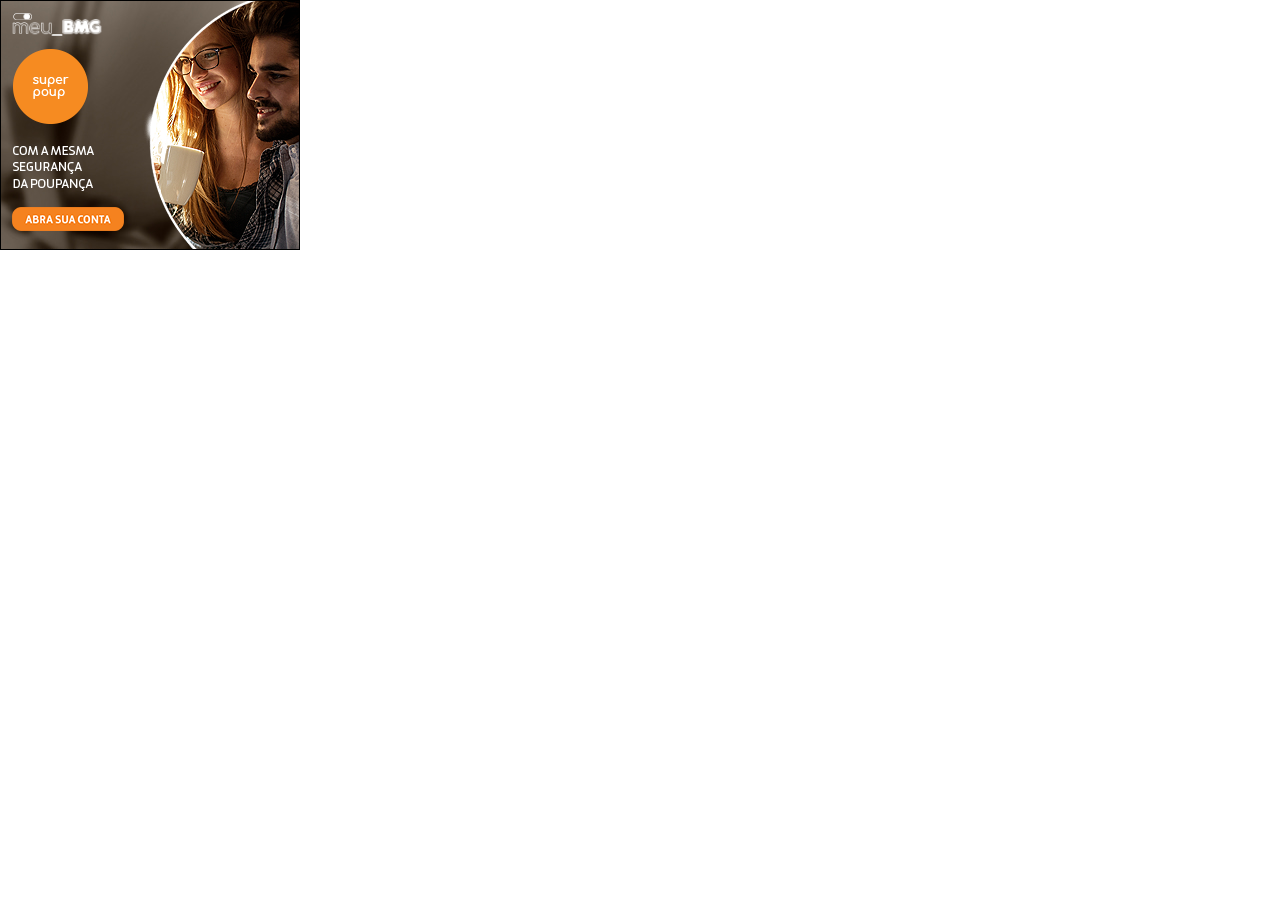
<file: gallery/300x250_BMG.html>
<!doctype html>
<!-- PORTAL: Banner by Milagro -->
<html>

<head>
	<meta milagrometatag="300x250">
	<meta charset="UTF-8">
	<meta name="apple-mobile-web-app-capable" content="yes" />
	<meta name="viewport" content="minimum-scale=1.0, maximum-scale=1.0, width=device-width, user-scalable=no" />
	<meta name="ad.size" content="width=300,height=250">
	<title>Banner - 300x250</title>
	<style>
		html,
		body {
			margin: 0;
			padding: 0
		}

		#banner * {
			pointer-events: none;
		}

		#banner {
			background: black;
			position: relative;
			width: 300px;
			height: 250px;
			overflow: hidden;
			cursor: pointer;
			box-sizing: border-box;
			user-select: none
		}

		#banner:after {
			content: '';
			position: absolute;
			top: 0;
			left: 0;
			pointer-events: none;
			width: calc(100% - 1px * 2);
			height: calc(100% - 1px * 2);
			z-index: 1;
			border: 1px solid #000000
		}
	</style>
	<style>
		@charset "UTF-8";

		.ls129 {
			position: absolute;
			left: 0px;
			top: 0px;
			width: 300px;
			height: 250px;
			opacity: 0;
			background: url([data-uri]) no-repeat;
		}

		.ls129_key {
			animation: 2.6s 0s forwards ls129_motion
		}

		.ls131 {
			position: absolute;
			left: 11px;
			top: 19px;
			width: 149px;
			height: 250px;
			opacity: 0;
			background: url([data-uri]) no-repeat;
		}

		.ls131_key {
			animation: 0.0001s 1.1s forwards ls131_motion
		}

		.ls132 {
			position: absolute;
			left: 0px;
			top: 0px;
			width: 328px;
			height: 326px;
			opacity: 0;
			background: url([data-uri]) no-repeat;
		}

		.ls132_key {
			animation: 10.1s 1.1s forwards ls132_motion
		}

		.lfo30 {
			position: absolute;
			left: 140px;
			top: -19px;
			width: 328px;
			height: 326px;
			opacity: 0;
			overflow: hidden;
		}

		.lfo30_key {
			animation: 0.5s 1.1s forwards lfo30_motion
		}

		.ls133 {
			position: absolute;
			left: 13px;
			top: 98px;
			width: 78px;
			height: 17px;
			opacity: 0;
			background: url([data-uri]) no-repeat;
		}

		.ls133_key {
			animation: 3.9s 1.2s forwards ls133_motion
		}

		.ls134 {
			position: absolute;
			left: 13px;
			top: 122px;
			width: 114px;
			height: 14px;
			opacity: 0;
			background: url([data-uri]) no-repeat;
		}

		.ls134_key {
			animation: 3.9s 1.3s forwards ls134_motion
		}

		.ls135 {
			position: absolute;
			left: 12px;
			top: 146px;
			width: 113px;
			height: 17px;
			opacity: 0;
			background: url([data-uri]) no-repeat;
		}

		.ls135_key {
			animation: 3.9s 1.4s forwards ls135_motion
		}

		.ls136 {
			position: absolute;
			left: 12px;
			top: 169px;
			width: 117px;
			height: 18px;
			opacity: 0;
			background: url([data-uri]) no-repeat;
		}

		.ls136_key {
			animation: 3.9s 1.5s forwards ls136_motion
		}

		.ls237 {
			position: absolute;
			left: 12px;
			top: 115px;
			width: 115px;
			height: 14px;
			opacity: 0;
			background: url([data-uri]) no-repeat;
		}

		.ls237_key {
			animation: 3.4s 5.1s forwards ls237_motion
		}

		.ls238 {
			position: absolute;
			left: 13px;
			top: 139px;
			width: 59px;
			height: 14px;
			opacity: 0;
			background: url([data-uri]) no-repeat;
		}

		.ls238_key {
			animation: 3.4s 5.2s forwards ls238_motion
		}

		.ls239 {
			position: absolute;
			left: 12px;
			top: 163px;
			width: 108px;
			height: 14px;
			opacity: 0;
			background: url([data-uri]) no-repeat;
		}

		.ls239_key {
			animation: 3.2s 5.5s forwards ls239_motion
		}

		.ls340 {
			position: absolute;
			left: 13px;
			top: 100px;
			width: 124px;
			height: 13px;
			opacity: 0;
			background: url([data-uri]) no-repeat;
		}

		.ls340_key {
			animation: 3.7s 8.5s forwards ls340_motion
		}

		.ls341 {
			position: absolute;
			left: 13px;
			top: 117px;
			width: 116px;
			height: 39px;
			opacity: 0;
			background: url([data-uri]) no-repeat;
		}

		.ls341_key {
			animation: 3.7s 8.6s forwards ls341_motion
		}

		.ls342 {
			position: absolute;
			left: 12px;
			top: 160px;
			width: 68px;
			height: 13px;
			opacity: 0;
			background: url([data-uri]) no-repeat;
		}

		.ls342_key {
			animation: 3.7s 8.7s forwards ls342_motion
		}

		.ls343 {
			position: absolute;
			left: 12px;
			top: 214px;
			width: 136px;
			height: 25px;
			opacity: 0;
			background: url([data-uri]) no-repeat;
		}

		.ls343_key {
			animation: 3.6s 8.9s forwards ls343_motion
		}

		.ls344 {
			position: absolute;
			left: 13px;
			top: 49px;
			width: 75px;
			height: 75px;
			opacity: 0;
			background: url([data-uri]) no-repeat;
		}

		.ls344_key {
			animation: 1s 12.4s forwards ls344_motion
		}

		.ls445 {
			position: absolute;
			left: 13px;
			top: 146px;
			width: 81px;
			height: 9px;
			opacity: 0;
			background: url([data-uri]) no-repeat;
		}

		.ls445_key {
			animation: 1.2s 12.8s forwards ls445_motion
		}

		.ls446 {
			position: absolute;
			left: 13px;
			top: 162px;
			width: 69px;
			height: 12px;
			opacity: 0;
			background: url([data-uri]) no-repeat;
		}

		.ls446_key {
			animation: 1.2s 13s forwards ls446_motion
		}

		.ls447 {
			position: absolute;
			left: 13px;
			top: 179px;
			width: 80px;
			height: 12px;
			opacity: 0;
			background: url([data-uri]) no-repeat;
		}

		.ls447_key {
			animation: 1.2s 13.2s forwards ls447_motion
		}

		.ls348 {
			position: absolute;
			left: 12px;
			top: 207px;
			width: 112px;
			height: 24px;
			opacity: 0;
			background: url([data-uri]) no-repeat;
		}

		.ls348_key {
			animation: 0.9s 14s forwards ls348_motion
		}

		.ls350 {
			position: absolute;
			left: 0px;
			top: 22px;
			width: 38px;
			height: 28px;
			opacity: 0;
			background: url([data-uri]) no-repeat;
		}

		.ls350_key {
			animation: 0.1s 0.2s forwards ls350_motion
		}

		.ls351 {
			position: absolute;
			left: 40px;
			top: 22px;
			width: 26px;
			height: 29px;
			opacity: 0;
			background: url([data-uri]) no-repeat;
		}

		.ls351_key {
			animation: 0.1s 0.3s forwards ls351_motion
		}

		.ls352 {
			position: absolute;
			left: 69px;
			top: 23px;
			width: 26px;
			height: 28px;
			opacity: 0;
			background: url([data-uri]) no-repeat;
		}

		.ls352_key {
			animation: 0.1s 0.4s forwards ls352_motion
		}

		.ls353 {
			position: absolute;
			left: 95px;
			top: 51px;
			width: 26px;
			height: 4px;
			opacity: 0;
			background: url([data-uri]) no-repeat;
		}

		.ls353_key {
			animation: 0.1s 0.5s forwards ls353_motion
		}

		.ls354 {
			position: absolute;
			left: 121px;
			top: 14px;
			width: 95px;
			height: 37px;
			opacity: 0;
			background: url([data-uri]) no-repeat;
		}

		.ls354_key {
			animation: 0.1s 0.6s forwards ls354_motion
		}

		.ls355 {
			position: absolute;
			left: 1px;
			top: 0px;
			width: 46px;
			height: 16px;
			opacity: 0;
			background: url([data-uri]) no-repeat;
		}

		.ls355_key {
			animation: 0.0001s 0s forwards ls355_motion
		}

		.ls356 {
			position: absolute;
			left: 26px;
			top: 1px;
			width: 16px;
			height: 14px;
			opacity: 0;
			background: url([data-uri]) no-repeat;
		}

		.ls356_key {
			animation: 0.3s 0s forwards ls356_motion
		}

		.llo49 {
			position: absolute;
			left: 46px;
			top: 95px;
			width: 216px;
			height: 55px;
			opacity: 0;
			overflow: hidden;
		}

		.llo49_key {
			animation: 1.5s 0s forwards llo49_motion
		}

		@keyframes ls129_motion {
			0% {
				opacity: 1;
				transform: translateX(0px) translateY(0px) skewX(0deg) skewY(0deg) rotateX(0deg) rotateY(0deg) rotateZ(0deg) scaleX(1.7) scaleY(1.7) perspective(400px);
				animation-timing-function: cubic-bezier(.25, .1, .25, 1);
				transform-origin: 50% 50%;
			}

			100% {
				opacity: 1;
				transform: translateX(0px) translateY(0px) skewX(0deg) skewY(0deg) rotateX(0deg) rotateY(0deg) rotateZ(0deg) scaleX(1) scaleY(1) perspective(400px);
				animation-timing-function: cubic-bezier(0.42, 0, 0.58, 1);
				transform-origin: 50% 50%;
			}
		}

		@keyframes ls131_motion {
			100% {
				opacity: 1;
				transform: translateX(0px) translateY(0px) skewX(0deg) skewY(0deg) rotateX(0deg) rotateY(0deg) rotateZ(0deg) scaleX(1) scaleY(1) perspective(400px);
				animation-timing-function: cubic-bezier(0.42, 0, 0.58, 1);
				transform-origin: 50% 50%;
			}
		}

		@keyframes ls132_motion {
			0% {
				opacity: 1;
				transform: translateX(0px) translateY(0px) skewX(0deg) skewY(0deg) rotateX(0deg) rotateY(0deg) rotateZ(100deg) scaleX(1) scaleY(1) perspective(400px);
				animation-timing-function: cubic-bezier(0, 0, 0.58, 1);
				transform-origin: 50% 50%;
			}

			11.8812% {
				opacity: 1;
				transform: translateX(0px) translateY(0px) skewX(0deg) skewY(0deg) rotateX(0deg) rotateY(0deg) rotateZ(0deg) scaleX(1) scaleY(1) perspective(400px);
				animation-timing-function: cubic-bezier(0.42, 0, 0.58, 1);
				transform-origin: 50% 50%;
			}

			100% {
				opacity: 1;
				transform: translateX(0px) translateY(0px) skewX(0deg) skewY(0deg) rotateX(0deg) rotateY(0deg) rotateZ(-720deg) scaleX(1) scaleY(1) perspective(400px);
				animation-timing-function: cubic-bezier(0.42, 0, 0.58, 1);
				transform-origin: 50% 50%;
			}
		}

		@keyframes lfo30_motion {
			0% {
				opacity: 0;
				transform: translateX(0px) translateY(0px) skewX(0deg) skewY(0deg) rotateX(0deg) rotateY(0deg) rotateZ(0deg) scaleX(1.2) scaleY(1.2) perspective(400px);
				animation-timing-function: cubic-bezier(0, 0, 0.58, 1);
				transform-origin: 0% 50%;
			}

			100% {
				opacity: 1;
				transform: translateX(0px) translateY(0px) skewX(0deg) skewY(0deg) rotateX(0deg) rotateY(0deg) rotateZ(0deg) scaleX(1) scaleY(1) perspective(400px);
				animation-timing-function: cubic-bezier(0.42, 0, 0.58, 1);
				transform-origin: 0% 50%;
			}
		}

		@keyframes ls133_motion {
			0% {
				opacity: 1;
				transform: translateX(-30px) translateY(0px) skewX(0deg) skewY(0deg) rotateX(-89deg) rotateY(0deg) rotateZ(0deg) scaleX(1) scaleY(1) perspective(400px);
				animation-timing-function: cubic-bezier(.27, 2, .52, .92);
				transform-origin: 50% 20%;
			}

			30.7692% {
				opacity: 1;
				transform: translateX(0px) translateY(0px) skewX(0deg) skewY(0deg) rotateX(0deg) rotateY(0deg) rotateZ(0deg) scaleX(1) scaleY(1) perspective(400px);
				animation-timing-function: cubic-bezier(0.42, 0, 0.58, 1);
				transform-origin: 50% 20%;
			}

			89.7436% {
				opacity: 1;
				transform: translateX(0px) translateY(0px) skewX(0deg) skewY(0deg) rotateX(0deg) rotateY(0deg) rotateZ(0deg) scaleX(1) scaleY(1) perspective(400px);
				animation-timing-function: cubic-bezier(.38, .09, .28, -1.19);
				transform-origin: 50% 50%;
			}

			100% {
				opacity: 0;
				transform: translateX(0px) translateY(0px) skewX(0deg) skewY(0deg) rotateX(0deg) rotateY(0deg) rotateZ(0deg) scaleX(.1) scaleY(.1) perspective(400px);
				animation-timing-function: cubic-bezier(0.42, 0, 0.58, 1);
				transform-origin: 50% 50%;
			}
		}

		@keyframes ls134_motion {
			0% {
				opacity: 1;
				transform: translateX(-30px) translateY(0px) skewX(0deg) skewY(0deg) rotateX(-89deg) rotateY(0deg) rotateZ(0deg) scaleX(1) scaleY(1) perspective(400px);
				animation-timing-function: cubic-bezier(.27, 2, .52, .92);
				transform-origin: 50% 20%;
			}

			30.7692% {
				opacity: 1;
				transform: translateX(0px) translateY(0px) skewX(0deg) skewY(0deg) rotateX(0deg) rotateY(0deg) rotateZ(0deg) scaleX(1) scaleY(1) perspective(400px);
				animation-timing-function: cubic-bezier(0.42, 0, 0.58, 1);
				transform-origin: 50% 20%;
			}

			89.7436% {
				opacity: 1;
				transform: translateX(0px) translateY(0px) skewX(0deg) skewY(0deg) rotateX(0deg) rotateY(0deg) rotateZ(0deg) scaleX(1) scaleY(1) perspective(400px);
				animation-timing-function: cubic-bezier(.38, .09, .28, -1.19);
				transform-origin: 50% 50%;
			}

			100% {
				opacity: 0;
				transform: translateX(0px) translateY(0px) skewX(0deg) skewY(0deg) rotateX(0deg) rotateY(0deg) rotateZ(0deg) scaleX(.1) scaleY(.1) perspective(400px);
				animation-timing-function: cubic-bezier(0.42, 0, 0.58, 1);
				transform-origin: 50% 50%;
			}
		}

		@keyframes ls135_motion {
			0% {
				opacity: 1;
				transform: translateX(-30px) translateY(0px) skewX(0deg) skewY(0deg) rotateX(-89deg) rotateY(0deg) rotateZ(0deg) scaleX(1) scaleY(1) perspective(400px);
				animation-timing-function: cubic-bezier(.27, 2, .52, .92);
				transform-origin: 50% 20%;
			}

			30.7692% {
				opacity: 1;
				transform: translateX(0px) translateY(0px) skewX(0deg) skewY(0deg) rotateX(0deg) rotateY(0deg) rotateZ(0deg) scaleX(1) scaleY(1) perspective(400px);
				animation-timing-function: cubic-bezier(0.42, 0, 0.58, 1);
				transform-origin: 50% 20%;
			}

			89.7436% {
				opacity: 1;
				transform: translateX(0px) translateY(0px) skewX(0deg) skewY(0deg) rotateX(0deg) rotateY(0deg) rotateZ(0deg) scaleX(1) scaleY(1) perspective(400px);
				animation-timing-function: cubic-bezier(.38, .09, .28, -1.19);
				transform-origin: 50% 50%;
			}

			100% {
				opacity: 0;
				transform: translateX(0px) translateY(0px) skewX(0deg) skewY(0deg) rotateX(0deg) rotateY(0deg) rotateZ(0deg) scaleX(.1) scaleY(.1) perspective(400px);
				animation-timing-function: cubic-bezier(0.42, 0, 0.58, 1);
				transform-origin: 50% 50%;
			}
		}

		@keyframes ls136_motion {
			0% {
				opacity: 1;
				transform: translateX(-30px) translateY(0px) skewX(0deg) skewY(0deg) rotateX(-89deg) rotateY(0deg) rotateZ(0deg) scaleX(1) scaleY(1) perspective(400px);
				animation-timing-function: cubic-bezier(.27, 2, .52, .92);
				transform-origin: 50% 20%;
			}

			30.7692% {
				opacity: 1;
				transform: translateX(0px) translateY(0px) skewX(0deg) skewY(0deg) rotateX(0deg) rotateY(0deg) rotateZ(0deg) scaleX(1) scaleY(1) perspective(400px);
				animation-timing-function: cubic-bezier(0.42, 0, 0.58, 1);
				transform-origin: 50% 20%;
			}

			89.7436% {
				opacity: 1;
				transform: translateX(0px) translateY(0px) skewX(0deg) skewY(0deg) rotateX(0deg) rotateY(0deg) rotateZ(0deg) scaleX(1) scaleY(1) perspective(400px);
				animation-timing-function: cubic-bezier(.38, .09, .28, -1.19);
				transform-origin: 50% 50%;
			}

			100% {
				opacity: 0;
				transform: translateX(0px) translateY(0px) skewX(0deg) skewY(0deg) rotateX(0deg) rotateY(0deg) rotateZ(0deg) scaleX(.1) scaleY(.1) perspective(400px);
				animation-timing-function: cubic-bezier(0.42, 0, 0.58, 1);
				transform-origin: 50% 50%;
			}
		}

		@keyframes ls237_motion {
			0% {
				opacity: 1;
				transform: translateX(-30px) translateY(0px) skewX(0deg) skewY(0deg) rotateX(-89deg) rotateY(0deg) rotateZ(0deg) scaleX(1) scaleY(1) perspective(400px);
				animation-timing-function: cubic-bezier(.27, 2, .52, .92);
				transform-origin: 50% 20%;
			}

			35.2941% {
				opacity: 1;
				transform: translateX(0px) translateY(0px) skewX(0deg) skewY(0deg) rotateX(0deg) rotateY(0deg) rotateZ(0deg) scaleX(1) scaleY(1) perspective(400px);
				animation-timing-function: cubic-bezier(0.42, 0, 0.58, 1);
				transform-origin: 50% 20%;
			}

			88.2353% {
				opacity: 1;
				transform: translateX(0px) translateY(0px) skewX(0deg) skewY(0deg) rotateX(0deg) rotateY(0deg) rotateZ(0deg) scaleX(1) scaleY(1) perspective(400px);
				animation-timing-function: cubic-bezier(.38, .09, .28, -1.19);
				transform-origin: 50% 50%;
			}

			100% {
				opacity: 0;
				transform: translateX(0px) translateY(0px) skewX(0deg) skewY(0deg) rotateX(0deg) rotateY(0deg) rotateZ(0deg) scaleX(.1) scaleY(.1) perspective(400px);
				animation-timing-function: cubic-bezier(0.42, 0, 0.58, 1);
				transform-origin: 50% 50%;
			}
		}

		@keyframes ls238_motion {
			0% {
				opacity: 1;
				transform: translateX(-30px) translateY(0px) skewX(0deg) skewY(0deg) rotateX(-89deg) rotateY(0deg) rotateZ(0deg) scaleX(1) scaleY(1) perspective(400px);
				animation-timing-function: cubic-bezier(.27, 2, .52, .92);
				transform-origin: 50% 20%;
			}

			35.2941% {
				opacity: 1;
				transform: translateX(0px) translateY(0px) skewX(0deg) skewY(0deg) rotateX(0deg) rotateY(0deg) rotateZ(0deg) scaleX(1) scaleY(1) perspective(400px);
				animation-timing-function: cubic-bezier(0.42, 0, 0.58, 1);
				transform-origin: 50% 20%;
			}

			88.2353% {
				opacity: 1;
				transform: translateX(0px) translateY(0px) skewX(0deg) skewY(0deg) rotateX(0deg) rotateY(0deg) rotateZ(0deg) scaleX(1) scaleY(1) perspective(400px);
				animation-timing-function: cubic-bezier(.38, .09, .28, -1.19);
				transform-origin: 50% 50%;
			}

			100% {
				opacity: 0;
				transform: translateX(0px) translateY(0px) skewX(0deg) skewY(0deg) rotateX(0deg) rotateY(0deg) rotateZ(0deg) scaleX(.1) scaleY(.1) perspective(400px);
				animation-timing-function: cubic-bezier(0.42, 0, 0.58, 1);
				transform-origin: 50% 50%;
			}
		}

		@keyframes ls239_motion {
			0% {
				opacity: 0;
				transform: translateX(0px) translateY(0px) skewX(0deg) skewY(0deg) rotateX(0deg) rotateY(0deg) rotateZ(0deg) scaleX(2) scaleY(2) perspective(400px);
				animation-timing-function: cubic-bezier(.36, 1.83, .21, .99);
				transform-origin: 50% 50%;
			}

			25% {
				opacity: 1;
				transform: translateX(0px) translateY(0px) skewX(0deg) skewY(0deg) rotateX(0deg) rotateY(0deg) rotateZ(0deg) scaleX(1) scaleY(1) perspective(400px);
				animation-timing-function: cubic-bezier(0.42, 0, 0.58, 1);
				transform-origin: 50% 50%;
			}

			87.5% {
				opacity: 1;
				transform: translateX(0px) translateY(0px) skewX(0deg) skewY(0deg) rotateX(0deg) rotateY(0deg) rotateZ(0deg) scaleX(1) scaleY(1) perspective(400px);
				animation-timing-function: cubic-bezier(.38, .09, .28, -1.19);
				transform-origin: 50% 50%;
			}

			100% {
				opacity: 0;
				transform: translateX(0px) translateY(0px) skewX(0deg) skewY(0deg) rotateX(0deg) rotateY(0deg) rotateZ(0deg) scaleX(.1) scaleY(.1) perspective(400px);
				animation-timing-function: cubic-bezier(0.42, 0, 0.58, 1);
				transform-origin: 50% 50%;
			}
		}

		@keyframes ls340_motion {
			0% {
				opacity: 1;
				transform: translateX(-30px) translateY(0px) skewX(0deg) skewY(0deg) rotateX(-89deg) rotateY(0deg) rotateZ(0deg) scaleX(1) scaleY(1) perspective(400px);
				animation-timing-function: cubic-bezier(.27, 2, .52, .92);
				transform-origin: 50% 20%;
			}

			32.4324% {
				opacity: 1;
				transform: translateX(0px) translateY(0px) skewX(0deg) skewY(0deg) rotateX(0deg) rotateY(0deg) rotateZ(0deg) scaleX(1) scaleY(1) perspective(400px);
				animation-timing-function: cubic-bezier(0.42, 0, 0.58, 1);
				transform-origin: 50% 20%;
			}

			89.1892% {
				opacity: 1;
				transform: translateX(0px) translateY(0px) skewX(0deg) skewY(0deg) rotateX(0deg) rotateY(0deg) rotateZ(0deg) scaleX(1) scaleY(1) perspective(400px);
				animation-timing-function: cubic-bezier(.38, .09, .28, -1.19);
				transform-origin: 50% 50%;
			}

			100% {
				opacity: 0;
				transform: translateX(0px) translateY(0px) skewX(0deg) skewY(0deg) rotateX(0deg) rotateY(0deg) rotateZ(0deg) scaleX(.1) scaleY(.1) perspective(400px);
				animation-timing-function: cubic-bezier(0.42, 0, 0.58, 1);
				transform-origin: 50% 50%;
			}
		}

		@keyframes ls341_motion {
			0% {
				opacity: 0;
				transform: translateX(0px) translateY(0px) skewX(0deg) skewY(0deg) rotateX(0deg) rotateY(0deg) rotateZ(0deg) scaleX(2) scaleY(2) perspective(400px);
				animation-timing-function: cubic-bezier(.36, 1.83, .21, .99);
				transform-origin: 50% 50%;
			}

			21.6216% {
				opacity: 1;
				transform: translateX(0px) translateY(0px) skewX(0deg) skewY(0deg) rotateX(0deg) rotateY(0deg) rotateZ(0deg) scaleX(1) scaleY(1) perspective(400px);
				animation-timing-function: cubic-bezier(0.42, 0, 0.58, 1);
				transform-origin: 50% 50%;
			}

			89.1892% {
				opacity: 1;
				transform: translateX(0px) translateY(0px) skewX(0deg) skewY(0deg) rotateX(0deg) rotateY(0deg) rotateZ(0deg) scaleX(1) scaleY(1) perspective(400px);
				animation-timing-function: cubic-bezier(.38, .09, .28, -1.19);
				transform-origin: 50% 50%;
			}

			100% {
				opacity: 0;
				transform: translateX(0px) translateY(0px) skewX(0deg) skewY(0deg) rotateX(0deg) rotateY(0deg) rotateZ(0deg) scaleX(.1) scaleY(.1) perspective(400px);
				animation-timing-function: cubic-bezier(0.42, 0, 0.58, 1);
				transform-origin: 50% 50%;
			}
		}

		@keyframes ls342_motion {
			0% {
				opacity: 1;
				transform: translateX(-30px) translateY(0px) skewX(0deg) skewY(0deg) rotateX(-89deg) rotateY(0deg) rotateZ(0deg) scaleX(1) scaleY(1) perspective(400px);
				animation-timing-function: cubic-bezier(.27, 2, .52, .92);
				transform-origin: 50% 20%;
			}

			32.4324% {
				opacity: 1;
				transform: translateX(0px) translateY(0px) skewX(0deg) skewY(0deg) rotateX(0deg) rotateY(0deg) rotateZ(0deg) scaleX(1) scaleY(1) perspective(400px);
				animation-timing-function: cubic-bezier(0.42, 0, 0.58, 1);
				transform-origin: 50% 20%;
			}

			89.1892% {
				opacity: 1;
				transform: translateX(0px) translateY(0px) skewX(0deg) skewY(0deg) rotateX(0deg) rotateY(0deg) rotateZ(0deg) scaleX(1) scaleY(1) perspective(400px);
				animation-timing-function: cubic-bezier(.38, .09, .28, -1.19);
				transform-origin: 50% 50%;
			}

			100% {
				opacity: 0;
				transform: translateX(0px) translateY(0px) skewX(0deg) skewY(0deg) rotateX(0deg) rotateY(0deg) rotateZ(0deg) scaleX(.1) scaleY(.1) perspective(400px);
				animation-timing-function: cubic-bezier(0.42, 0, 0.58, 1);
				transform-origin: 50% 50%;
			}
		}

		@keyframes ls343_motion {
			0% {
				opacity: 1;
				transform: translateX(-30px) translateY(0px) skewX(0deg) skewY(0deg) rotateX(-89deg) rotateY(0deg) rotateZ(0deg) scaleX(1) scaleY(1) perspective(400px);
				animation-timing-function: cubic-bezier(.27, 2, .52, .92);
				transform-origin: 50% 20%;
			}

			33.3333% {
				opacity: 1;
				transform: translateX(0px) translateY(0px) skewX(0deg) skewY(0deg) rotateX(0deg) rotateY(0deg) rotateZ(0deg) scaleX(1) scaleY(1) perspective(400px);
				animation-timing-function: cubic-bezier(0.42, 0, 0.58, 1);
				transform-origin: 50% 20%;
			}

			88.8889% {
				opacity: 1;
				transform: translateX(0px) translateY(0px) skewX(0deg) skewY(0deg) rotateX(0deg) rotateY(0deg) rotateZ(0deg) scaleX(1) scaleY(1) perspective(400px);
				animation-timing-function: cubic-bezier(.38, .09, .28, -1.19);
				transform-origin: 50% 50%;
			}

			100% {
				opacity: 0;
				transform: translateX(0px) translateY(0px) skewX(0deg) skewY(0deg) rotateX(0deg) rotateY(0deg) rotateZ(0deg) scaleX(.1) scaleY(.1) perspective(400px);
				animation-timing-function: cubic-bezier(0.42, 0, 0.58, 1);
				transform-origin: 50% 50%;
			}
		}

		@keyframes ls344_motion {
			0% {
				opacity: 0;
				transform: translateX(0px) translateY(0px) skewX(0deg) skewY(0deg) rotateX(0deg) rotateY(0deg) rotateZ(0deg) scaleX(.1) scaleY(.1) perspective(400px);
				animation-timing-function: cubic-bezier(.25, .1, .25, 1);
				transform-origin: 50% 50%;
			}

			30% {
				opacity: 1;
				transform: translateX(0px) translateY(0px) skewX(0deg) skewY(0deg) rotateX(0deg) rotateY(0deg) rotateZ(0deg) scaleX(1.4) scaleY(1.4) perspective(400px);
				animation-timing-function: cubic-bezier(.25, .1, .25, 1);
				transform-origin: 50% 50%;
			}

			50% {
				opacity: 1;
				transform: translateX(0px) translateY(0px) skewX(0deg) skewY(0deg) rotateX(0deg) rotateY(0deg) rotateZ(0deg) scaleX(.9) scaleY(.9) perspective(400px);
				animation-timing-function: cubic-bezier(.25, .1, .25, 1);
				transform-origin: 50% 50%;
			}

			80% {
				opacity: 1;
				transform: translateX(0px) translateY(0px) skewX(0deg) skewY(0deg) rotateX(0deg) rotateY(0deg) rotateZ(0deg) scaleX(1.05) scaleY(1.05) perspective(400px);
				animation-timing-function: cubic-bezier(.25, .1, .25, 1);
				transform-origin: 50% 50%;
			}

			100% {
				opacity: 1;
				transform: translateX(0px) translateY(0px) skewX(0deg) skewY(0deg) rotateX(0deg) rotateY(0deg) rotateZ(0deg) scaleX(1) scaleY(1) perspective(400px);
				animation-timing-function: cubic-bezier(0.42, 0, 0.58, 1);
				transform-origin: 50% 50%;
			}
		}

		@keyframes ls445_motion {
			0% {
				opacity: 1;
				transform: translateX(-30px) translateY(0px) skewX(0deg) skewY(0deg) rotateX(-89deg) rotateY(0deg) rotateZ(0deg) scaleX(1) scaleY(1) perspective(400px);
				animation-timing-function: cubic-bezier(.27, 2, .52, .92);
				transform-origin: 50% 20%;
			}

			100% {
				opacity: 1;
				transform: translateX(0px) translateY(0px) skewX(0deg) skewY(0deg) rotateX(0deg) rotateY(0deg) rotateZ(0deg) scaleX(1) scaleY(1) perspective(400px);
				animation-timing-function: cubic-bezier(0.42, 0, 0.58, 1);
				transform-origin: 50% 20%;
			}
		}

		@keyframes ls446_motion {
			0% {
				opacity: 1;
				transform: translateX(-30px) translateY(0px) skewX(0deg) skewY(0deg) rotateX(-89deg) rotateY(0deg) rotateZ(0deg) scaleX(1) scaleY(1) perspective(400px);
				animation-timing-function: cubic-bezier(.27, 2, .52, .92);
				transform-origin: 50% 20%;
			}

			100% {
				opacity: 1;
				transform: translateX(0px) translateY(0px) skewX(0deg) skewY(0deg) rotateX(0deg) rotateY(0deg) rotateZ(0deg) scaleX(1) scaleY(1) perspective(400px);
				animation-timing-function: cubic-bezier(0.42, 0, 0.58, 1);
				transform-origin: 50% 20%;
			}
		}

		@keyframes ls447_motion {
			0% {
				opacity: 1;
				transform: translateX(-30px) translateY(0px) skewX(0deg) skewY(0deg) rotateX(-89deg) rotateY(0deg) rotateZ(0deg) scaleX(1) scaleY(1) perspective(400px);
				animation-timing-function: cubic-bezier(.27, 2, .52, .92);
				transform-origin: 50% 20%;
			}

			100% {
				opacity: 1;
				transform: translateX(0px) translateY(0px) skewX(0deg) skewY(0deg) rotateX(0deg) rotateY(0deg) rotateZ(0deg) scaleX(1) scaleY(1) perspective(400px);
				animation-timing-function: cubic-bezier(0.42, 0, 0.58, 1);
				transform-origin: 50% 20%;
			}
		}

		@keyframes ls348_motion {
			0% {
				opacity: 0;
				transform: translateX(0px) translateY(40px) skewX(0deg) skewY(0deg) rotateX(0deg) rotateY(0deg) rotateZ(0deg) scaleX(.8) scaleY(.8) perspective(400px);
				animation-timing-function: cubic-bezier(.44, .74, .63, .99);
				transform-origin: 50% 50%;
			}

			33.3333% {
				opacity: 1;
				transform: translateX(0px) translateY(0px) skewX(0deg) skewY(0deg) rotateX(0deg) rotateY(0deg) rotateZ(0deg) scaleX(.8) scaleY(.8) perspective(400px);
				animation-timing-function: cubic-bezier(.67, .01, .08, .99);
				transform-origin: 50% 50%;
			}

			100% {
				opacity: 1;
				transform: translateX(0px) translateY(0px) skewX(0deg) skewY(0deg) rotateX(0deg) rotateY(0deg) rotateZ(0deg) scaleX(1) scaleY(1) perspective(400px);
				animation-timing-function: cubic-bezier(0.42, 0, 0.58, 1);
				transform-origin: 50% 50%;
			}
		}

		@keyframes ls350_motion {
			0% {
				opacity: 1;
				transform: translateX(0px) translateY(0px) skewX(0deg) skewY(0deg) rotateX(0deg) rotateY(0deg) rotateZ(0deg) scaleX(1) scaleY(1) perspective(400px);
				animation-timing-function: cubic-bezier(.25, .1, .25, 1);
				transform-origin: 50% 50%;
			}

			100% {
				opacity: 1;
				transform: translateX(0px) translateY(0px) skewX(0deg) skewY(0deg) rotateX(0deg) rotateY(0deg) rotateZ(0deg) scaleX(1) scaleY(1) perspective(400px);
				animation-timing-function: cubic-bezier(0.42, 0, 0.58, 1);
				transform-origin: 50% 50%;
			}
		}

		@keyframes ls351_motion {
			0% {
				opacity: 1;
				transform: translateX(0px) translateY(0px) skewX(0deg) skewY(0deg) rotateX(0deg) rotateY(0deg) rotateZ(0deg) scaleX(1) scaleY(1) perspective(400px);
				animation-timing-function: cubic-bezier(.25, .1, .25, 1);
				transform-origin: 50% 50%;
			}

			100% {
				opacity: 1;
				transform: translateX(0px) translateY(0px) skewX(0deg) skewY(0deg) rotateX(0deg) rotateY(0deg) rotateZ(0deg) scaleX(1) scaleY(1) perspective(400px);
				animation-timing-function: cubic-bezier(0.42, 0, 0.58, 1);
				transform-origin: 50% 50%;
			}
		}

		@keyframes ls352_motion {
			0% {
				opacity: 1;
				transform: translateX(0px) translateY(0px) skewX(0deg) skewY(0deg) rotateX(0deg) rotateY(0deg) rotateZ(0deg) scaleX(1) scaleY(1) perspective(400px);
				animation-timing-function: cubic-bezier(.25, .1, .25, 1);
				transform-origin: 50% 50%;
			}

			100% {
				opacity: 1;
				transform: translateX(0px) translateY(0px) skewX(0deg) skewY(0deg) rotateX(0deg) rotateY(0deg) rotateZ(0deg) scaleX(1) scaleY(1) perspective(400px);
				animation-timing-function: cubic-bezier(0.42, 0, 0.58, 1);
				transform-origin: 50% 50%;
			}
		}

		@keyframes ls353_motion {
			0% {
				opacity: 1;
				transform: translateX(0px) translateY(0px) skewX(0deg) skewY(0deg) rotateX(0deg) rotateY(0deg) rotateZ(0deg) scaleX(1) scaleY(1) perspective(400px);
				animation-timing-function: cubic-bezier(.25, .1, .25, 1);
				transform-origin: 50% 50%;
			}

			100% {
				opacity: 1;
				transform: translateX(0px) translateY(0px) skewX(0deg) skewY(0deg) rotateX(0deg) rotateY(0deg) rotateZ(0deg) scaleX(1) scaleY(1) perspective(400px);
				animation-timing-function: cubic-bezier(0.42, 0, 0.58, 1);
				transform-origin: 50% 50%;
			}
		}

		@keyframes ls354_motion {
			0% {
				opacity: 1;
				transform: translateX(0px) translateY(0px) skewX(0deg) skewY(0deg) rotateX(0deg) rotateY(0deg) rotateZ(0deg) scaleX(1) scaleY(1) perspective(400px);
				animation-timing-function: cubic-bezier(.25, .1, .25, 1);
				transform-origin: 50% 50%;
			}

			100% {
				opacity: 1;
				transform: translateX(0px) translateY(0px) skewX(0deg) skewY(0deg) rotateX(0deg) rotateY(0deg) rotateZ(0deg) scaleX(1) scaleY(1) perspective(400px);
				animation-timing-function: cubic-bezier(0.42, 0, 0.58, 1);
				transform-origin: 50% 50%;
			}
		}

		@keyframes ls355_motion {
			100% {
				opacity: 1;
				transform: translateX(0px) translateY(0px) skewX(0deg) skewY(0deg) rotateX(0deg) rotateY(0deg) rotateZ(0deg) scaleX(1) scaleY(1) perspective(400px);
				animation-timing-function: cubic-bezier(0.42, 0, 0.58, 1);
				transform-origin: 50% 50%;
			}
		}

		@keyframes ls356_motion {
			0% {
				opacity: 1;
				transform: translateX(-23px) translateY(0px) skewX(0deg) skewY(0deg) rotateX(0deg) rotateY(0deg) rotateZ(0deg) scaleX(1) scaleY(1) perspective(400px);
				animation-timing-function: cubic-bezier(0.42, 0, 0.58, 1);
				transform-origin: 50% 50%;
			}

			100% {
				opacity: 1;
				transform: translateX(0px) translateY(0px) skewX(0deg) skewY(0deg) rotateX(0deg) rotateY(0deg) rotateZ(0deg) scaleX(1) scaleY(1) perspective(400px);
				animation-timing-function: cubic-bezier(0.42, 0, 0.58, 1);
				transform-origin: 50% 50%;
			}
		}

		@keyframes llo49_motion {
			0% {
				opacity: 1;
				transform: translateX(0px) translateY(0px) skewX(0deg) skewY(0deg) rotateX(0deg) rotateY(0deg) rotateZ(0deg) scaleX(1) scaleY(1) perspective(400px);
				animation-timing-function: cubic-bezier(0.42, 0, 0.58, 1);
				transform-origin: 50% 50%;
			}

			53.3333% {
				opacity: 1;
				transform: translateX(0px) translateY(0px) skewX(0deg) skewY(0deg) rotateX(0deg) rotateY(0deg) rotateZ(0deg) scaleX(1) scaleY(1) perspective(400px);
				animation-timing-function: cubic-bezier(0.85, 0, 0.15, 1);
				transform-origin: 50% 50%;
			}

			100% {
				opacity: 1;
				transform: translateX(-97px) translateY(-98px) skewX(0deg) skewY(0deg) rotateX(0deg) rotateY(0deg) rotateZ(0deg) scaleX(0.41) scaleY(0.41) perspective(400px);
				animation-timing-function: cubic-bezier(0.42, 0, 0.58, 1);
				transform-origin: 50% 50%;
			}
		}
	</style>
</head>

<body>
	<div id="banner">
		<div class="ls129 ls129_key"></div>
		<div class="lfo30 lfo30_key">
			<div style="position:inherit;width:inherit;height:inherit;overflow:hidden">
				<div class="ls131 ls131_key"></div>
				<div class="ls132 ls132_key"></div>
			</div>
		</div>
		<div class="ls133 ls133_key"></div>
		<div class="ls134 ls134_key"></div>
		<div class="ls135 ls135_key"></div>
		<div class="ls136 ls136_key"></div>
		<div class="ls237 ls237_key"></div>
		<div class="ls238 ls238_key"></div>
		<div class="ls239 ls239_key"></div>
		<div class="ls340 ls340_key"></div>
		<div class="ls341 ls341_key"></div>
		<div class="ls342 ls342_key"></div>
		<div class="ls343 ls343_key"></div>
		<div class="ls344 ls344_key"></div>
		<div class="ls445 ls445_key"></div>
		<div class="ls446 ls446_key"></div>
		<div class="ls447 ls447_key"></div>
		<div class="ls348 ls348_key"></div>
		<div class="llo49 llo49_key">
			<div style="position:inherit;width:inherit;height:inherit;overflow:hidden">
				<div class="ls350 ls350_key"></div>
				<div class="ls351 ls351_key"></div>
				<div class="ls352 ls352_key"></div>
				<div class="ls353 ls353_key"></div>
				<div class="ls354 ls354_key"></div>
				<div class="ls355 ls355_key"></div>
				<div class="ls356 ls356_key"></div>
			</div>
		</div>
	</div>
	<script>
		function play(e) {
			playPause('running')
		}

		function stop(e) {
			resetAnimation()
			playPause('paused')
		}

		const elements = document.querySelectorAll('#banner div[class]')
		const allDelays = []
		function playPause(state) {
			let counter = 0
			for (const element of elements) {
				element.style.animationPlayState = state
				if (!allDelays[counter]) allDelays[counter] = window.getComputedStyle(element).getPropertyValue('animation-delay')
				if (state === "paused") {
					element.style.animationDelay = "-999s"
				} else {
					element.style.animationDelay = allDelays[counter]
				}
				counter++
			}
		}

		playPause('paused')

		function resetAnimation() {
			for (var i = 0; i < elements.length; i++) {
				var className = elements[i].className
				elements[i].className = ''
				void elements[i].offsetWidth
				elements[i].className = className
			}
		}
	</script>
</body>

</html>
</file>
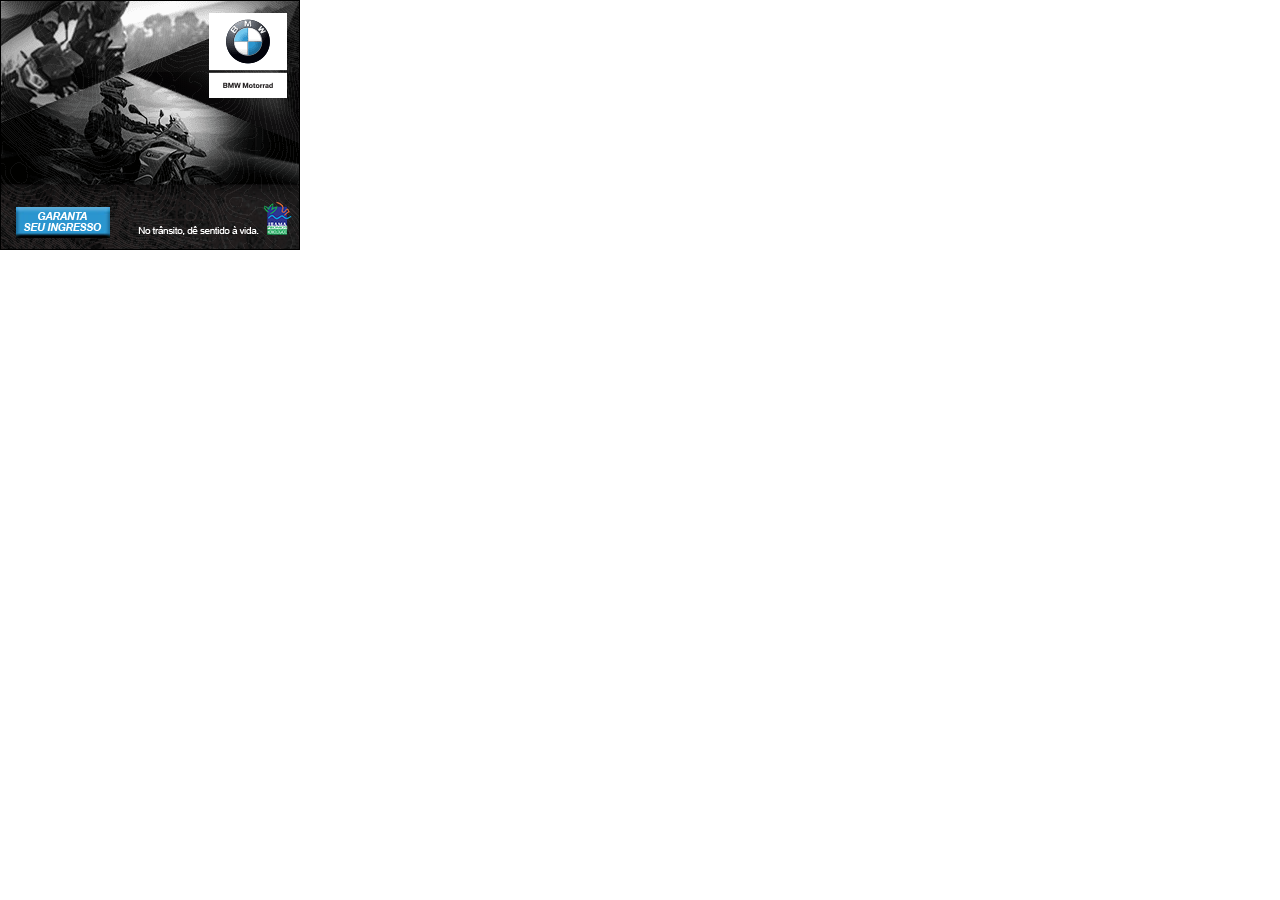
<file: gallery/300x250_BMW1.html>
<!doctype html>
<!-- PORTAL: Banner by Milagro -->
<html>
<head>
	<meta milagrometatag="300x250">
	<meta charset="UTF-8">
	<meta name="apple-mobile-web-app-capable" content="yes" />
	<meta name="viewport" content="minimum-scale=1.0, maximum-scale=1.0, width=device-width, user-scalable=no" />	
	<meta name="ad.size" content="width=300,height=250">
	<title>Banner - 300x250</title>
	<style>html,body{margin:0;padding:0}#banner{background:black;position:relative;width:300px;height:250px;overflow:hidden;cursor:pointer;box-sizing:border-box;user-select:none}#banner:after{content:'';position:absolute;top:0;left:0;pointer-events:none;width:calc(100% - 1px * 2);height:calc(100% - 1px * 2);z-index:1;border:1px solid #000000}</style>
	<style>@charset "UTF-8";.ls111{position:absolute;left:0px;top:0px;width:300px;height:250px;opacity:0;background:url([data-uri]) no-repeat;}.ls111_key{animation: 1.5s 0s forwards ls111_motion}.ls110{position:absolute;left:0px;top:0px;width:300px;height:250px;opacity:0;background:url([data-uri]) no-repeat;}.ls110_key{animation: 4s 0s forwards ls110_motion}.ls19{position:absolute;left:0px;top:103px;width:300px;height:147px;opacity:0;background:url([data-uri]) no-repeat;}.ls19_key{animation: 4.5s 0s forwards ls19_motion}.ls18{position:absolute;left:0px;top:0px;width:300px;height:212px;opacity:0;background:url([data-uri]) no-repeat;}.ls18_key{animation: 4.4s 0.2s forwards ls18_motion}.ls17{position:absolute;left:54px;top:56px;width:243px;height:126px;opacity:0;background:url([data-uri]) no-repeat;}.ls17_key{animation: 1s 0.8s forwards ls17_motion}.ls16{position:absolute;left:42px;top:54px;width:157px;height:150px;opacity:0;background:url([data-uri]) no-repeat;}.ls16_key{animation: 1s 0.6s forwards ls16_motion}.ls15{position:absolute;left:97px;top:148px;width:69px;height:27px;opacity:0;background:url([data-uri]) no-repeat;}.ls15_key{animation: 1s 1.1s forwards ls15_motion}.ls14{position:absolute;left:45px;top:138px;width:151px;height:26px;opacity:0;background:url([data-uri]) no-repeat;}.ls14_key{animation: 1s 1.1s forwards ls14_motion}.ls13{position:absolute;left:44px;top:126px;width:154px;height:29px;opacity:0;background:url([data-uri]) no-repeat;}.ls13_key{animation: 1s 1.1s forwards ls13_motion}.llo2{background:none;height:250px;left:0px;opacity:0;position:absolute;top:0px;width:300px;overflow:hidden;}.llo2_key{animation: 10.4s 0s forwards llo2_motion}.lbg1{position:absolute;left:0px;top:0px;width:300px;height:250px;opacity:0;overflow:hidden;background:url() no-repeat;}.lbg1_key{animation: 3.5s 0s forwards lbg1_motion}.ls412{position:absolute;left:0px;top:17px;width:300px;height:233px;opacity:0;background:url([data-uri]) no-repeat;}.ls412_key{animation: 0.5s 10.3s forwards ls412_motion}.ls413{position:absolute;left:54px;top:0px;width:246px;height:184px;opacity:0;background:url([data-uri]) no-repeat;}.ls413_key{animation: 1.6s 10.1s forwards ls413_motion}.ls414{position:absolute;left:0px;top:72px;width:300px;height:131px;opacity:0;background:url([data-uri]) no-repeat;}.ls414_key{animation: 1.6s 10.1s forwards ls414_motion}.ls415{position:absolute;left:0px;top:0px;width:300px;height:123px;opacity:0;background:url([data-uri]) no-repeat;}.ls415_key{animation: 1.6s 10.2s forwards ls415_motion}.ls217{background:url([data-uri]) no-repeat;height:250px;left:0px;opacity:0;position:absolute;top:0px;width:300px;}.ls217_key{animation: 0.9s 4.1s forwards ls217_motion;animation-timing-function: steps(4);animation-iteration-count: 12;}.lsp16{background:none;height:250px;left:0px;opacity:0;position:absolute;top:0px;width:300px;overflow:hidden;}.lsp16_key{animation: 8.2s 3.8s forwards lsp16_motion}.ls218{position:absolute;left:75px;top:140px;width:160px;height:98px;opacity:0;background:url([data-uri]) no-repeat;}.ls218_key{animation: 6.2s 4.2s forwards ls218_motion}.ls219{position:absolute;left:85px;top:43px;width:78px;height:17px;opacity:0;background:url([data-uri]) no-repeat;}.ls219_key{animation: 3s 4.1s forwards ls219_motion}.ls220{position:absolute;left:51px;top:67px;width:169px;height:17px;opacity:0;background:url([data-uri]) no-repeat;}.ls220_key{animation: 3s 4.2s forwards ls220_motion}.ls221{position:absolute;left:95px;top:90px;width:155px;height:18px;opacity:0;background:url([data-uri]) no-repeat;}.ls221_key{animation: 3s 4.3s forwards ls221_motion}.ls322{position:absolute;left:42px;top:43px;width:211px;height:17px;opacity:0;background:url([data-uri]) no-repeat;}.ls322_key{animation: 2.9s 7.2s forwards ls322_motion}.ls323{position:absolute;left:67px;top:67px;width:199px;height:17px;opacity:0;background:url([data-uri]) no-repeat;}.ls323_key{animation: 2.9s 7.3s forwards ls323_motion}.ls324{position:absolute;left:41px;top:90px;width:180px;height:17px;opacity:0;background:url([data-uri]) no-repeat;}.ls324_key{animation: 2.9s 7.4s forwards ls324_motion}.ls425{position:absolute;left:16px;top:207px;width:94px;height:31px;opacity:0;background:url([data-uri]) no-repeat;}.ls425_key{animation: 1s 10.8s forwards ls425_motion}.ls426{position:absolute;left:23px;top:212px;width:79px;height:19px;opacity:0;background:url([data-uri]) no-repeat;}.ls426_key{animation: 1s 10.9s forwards ls426_motion}.ls427{position:absolute;left:264px;top:202px;width:28px;height:33px;opacity:0;background:url([data-uri]) no-repeat;}.ls427_key{animation: 1s 11.1s forwards ls427_motion}.ls429{position:absolute;left:0px;top:0px;width:121px;height:9px;opacity:0;background:url([data-uri]) no-repeat;}.ls429_key{animation: 1s 11.3s forwards ls429_motion}.ltx28{position:absolute;left:138px;top:226px;width:121px;height:9px;opacity:0;overflow:hidden;}.ltx28_key{animation: 0.0001s 0s forwards ltx28_motion}.ls431{position:absolute;left:0px;top:0px;width:78px;height:26px;opacity:0;background:url([data-uri]) no-repeat;}.ls431_key{animation: 1s 11s forwards ls431_motion}.llo30{position:absolute;left:209px;top:72px;width:78px;height:26px;opacity:0;overflow:hidden;}.llo30_key{animation: 0.0001s 0s forwards llo30_motion}.ls432{position:absolute;left:209px;top:13px;width:78px;height:58px;opacity:0;background:url([data-uri]) no-repeat;}.ls432_key{animation: 4.4s 10.6s forwards ls432_motion}@keyframes ls111_motion {0% {opacity:1;transform:translateX(0px) translateY(0px) skewX(0deg) skewY(0deg) rotateX(0deg) rotateY(0deg) rotateZ(0deg) scaleX(1.2) scaleY(1.2) perspective(400px);animation-timing-function:cubic-bezier(.25,.1,.25,1);transform-origin:50%    50%;}100% {opacity:1;transform:translateX(0px) translateY(0px) skewX(0deg) skewY(0deg) rotateX(0deg) rotateY(0deg) rotateZ(0deg) scaleX(1) scaleY(1) perspective(400px);animation-timing-function:cubic-bezier(0.42, 0, 0.58, 1);transform-origin:50%    50%;}}@keyframes ls110_motion {0% {opacity:0;transform:translateX(0px) translateY(0px) skewX(0deg) skewY(0deg) rotateX(0deg) rotateY(0deg) rotateZ(0deg) scaleX(1) scaleY(1) perspective(400px);animation-timing-function:cubic-bezier(0.42, 0, 0.58, 1);transform-origin:50%    50%;}40% {opacity:1;transform:translateX(0px) translateY(0px) skewX(0deg) skewY(0deg) rotateX(0deg) rotateY(0deg) rotateZ(0deg) scaleX(1) scaleY(1) perspective(400px);animation-timing-function:cubic-bezier(0.42, 0, 0.58, 1);transform-origin:50%    50%;}87.5% {opacity:1;transform:translateX(0px) translateY(0px) skewX(0deg) skewY(0deg) rotateX(0deg) rotateY(0deg) rotateZ(0deg) scaleX(1) scaleY(1) perspective(400px);animation-timing-function:cubic-bezier(0.42, 0, 0.58, 1);transform-origin:50%    50%;}100% {opacity:0;transform:translateX(0px) translateY(0px) skewX(0deg) skewY(0deg) rotateX(0deg) rotateY(0deg) rotateZ(0deg) scaleX(1) scaleY(1) perspective(400px);animation-timing-function:cubic-bezier(0.42, 0, 0.58, 1);transform-origin:50%    50%;}}@keyframes ls19_motion {0% {opacity:1;transform:translateX(-400px) translateY(400px) skewX(0deg) skewY(0deg) rotateX(0deg) rotateY(0deg) rotateZ(0deg) scaleX(3.5) scaleY(3.5) perspective(400px);animation-timing-function:cubic-bezier(.09,.85,.15,.99);transform-origin:0%    75%;}35.5556% {opacity:1;transform:translateX(0px) translateY(0px) skewX(0deg) skewY(0deg) rotateX(0deg) rotateY(0deg) rotateZ(0deg) scaleX(1) scaleY(1) perspective(400px);animation-timing-function:cubic-bezier(0.42, 0, 0.58, 1);transform-origin:0%    75%;}77.7778% {opacity:1;transform:translateX(0px) translateY(0px) skewX(0deg) skewY(0deg) rotateX(0deg) rotateY(0deg) rotateZ(0deg) scaleX(1) scaleY(1) perspective(400px);animation-timing-function:cubic-bezier(0.42, 0, 0.58, 1);transform-origin:0%    75%;}100% {opacity:1;transform:translateX(-400px) translateY(400px) skewX(0deg) skewY(0deg) rotateX(0deg) rotateY(0deg) rotateZ(0deg) scaleX(3.5) scaleY(3.5) perspective(400px);animation-timing-function:cubic-bezier(.09,.85,.15,.99);transform-origin:0%    75%;}}@keyframes ls18_motion {0% {opacity:1;transform:translateX(1000px) translateY(0px) skewX(0deg) skewY(0deg) rotateX(0deg) rotateY(0deg) rotateZ(46deg) scaleX(5) scaleY(5) perspective(400px);animation-timing-function:cubic-bezier(.09,.85,.15,.99);transform-origin:100%    10%;}36.3636% {opacity:1;transform:translateX(0px) translateY(0px) skewX(0deg) skewY(0deg) rotateX(0deg) rotateY(0deg) rotateZ(0deg) scaleX(1) scaleY(1) perspective(400px);animation-timing-function:cubic-bezier(0.42, 0, 0.58, 1);transform-origin:100%    10%;}77.2727% {opacity:1;transform:translateX(0px) translateY(0px) skewX(0deg) skewY(0deg) rotateX(0deg) rotateY(0deg) rotateZ(0deg) scaleX(1) scaleY(1) perspective(400px);animation-timing-function:cubic-bezier(0.42, 0, 0.58, 1);transform-origin:100%    10%;}100% {opacity:1;transform:translateX(1000px) translateY(0px) skewX(0deg) skewY(0deg) rotateX(0deg) rotateY(0deg) rotateZ(46deg) scaleX(5) scaleY(5) perspective(400px);animation-timing-function:cubic-bezier(.09,.85,.15,.99);transform-origin:100%    10%;}}@keyframes ls17_motion {0% {opacity:0;transform:translateX(0px) translateY(-30px) skewX(0deg) skewY(0deg) rotateX(0deg) rotateY(0deg) rotateZ(0deg) scaleX(3) scaleY(3) perspective(400px);animation-timing-function:cubic-bezier(.09,.85,.15,.99);transform-origin:50%    50%;}100% {opacity:1;transform:translateX(0px) translateY(0px) skewX(0deg) skewY(0deg) rotateX(0deg) rotateY(0deg) rotateZ(0deg) scaleX(1) scaleY(1) perspective(400px);animation-timing-function:cubic-bezier(0.42, 0, 0.58, 1);transform-origin:50%    50%;}}@keyframes ls16_motion {0% {opacity:0;transform:translateX(0px) translateY(0px) skewX(0deg) skewY(0deg) rotateX(0deg) rotateY(0deg) rotateZ(0deg) scaleX(3) scaleY(3) perspective(400px);animation-timing-function:cubic-bezier(.09,.85,.15,.99);transform-origin:50%    50%;}100% {opacity:1;transform:translateX(0px) translateY(0px) skewX(0deg) skewY(0deg) rotateX(0deg) rotateY(0deg) rotateZ(0deg) scaleX(1) scaleY(1) perspective(400px);animation-timing-function:cubic-bezier(0.42, 0, 0.58, 1);transform-origin:50%    50%;}}@keyframes ls15_motion {0% {opacity:0;transform:translateX(-30px) translateY(0px) skewX(0deg) skewY(0deg) rotateX(0deg) rotateY(0deg) rotateZ(0deg) scaleX(1) scaleY(1) perspective(400px);animation-timing-function:cubic-bezier(0, 0, 0.58, 1);transform-origin:50%    50%;}50% {opacity:1;transform:translateX(-5px) translateY(0px) skewX(0deg) skewY(0deg) rotateX(0deg) rotateY(0deg) rotateZ(0deg) scaleX(1) scaleY(1) perspective(400px);animation-timing-function:cubic-bezier(0, 0, 1, 1);transform-origin:50%    50%;}100% {opacity:1;transform:translateX(0px) translateY(0px) skewX(0deg) skewY(0deg) rotateX(0deg) rotateY(0deg) rotateZ(0deg) scaleX(1) scaleY(1) perspective(400px);animation-timing-function:cubic-bezier(0.42, 0, 0.58, 1);transform-origin:50%    50%;}}@keyframes ls14_motion {0% {opacity:0;transform:translateX(30px) translateY(0px) skewX(0deg) skewY(0deg) rotateX(0deg) rotateY(0deg) rotateZ(0deg) scaleX(1) scaleY(1) perspective(400px);animation-timing-function:cubic-bezier(0, 0, 0.58, 1);transform-origin:50%    50%;}50% {opacity:1;transform:translateX(5px) translateY(0px) skewX(0deg) skewY(0deg) rotateX(0deg) rotateY(0deg) rotateZ(0deg) scaleX(1) scaleY(1) perspective(400px);animation-timing-function:cubic-bezier(0, 0, 1, 1);transform-origin:50%    50%;}100% {opacity:1;transform:translateX(0px) translateY(0px) skewX(0deg) skewY(0deg) rotateX(0deg) rotateY(0deg) rotateZ(0deg) scaleX(1) scaleY(1) perspective(400px);animation-timing-function:cubic-bezier(0.42, 0, 0.58, 1);transform-origin:50%    50%;}}@keyframes ls13_motion {0% {opacity:0;transform:translateX(30px) translateY(0px) skewX(0deg) skewY(0deg) rotateX(0deg) rotateY(0deg) rotateZ(0deg) scaleX(1) scaleY(1) perspective(400px);animation-timing-function:cubic-bezier(0, 0, 0.58, 1);transform-origin:50%    50%;}50% {opacity:1;transform:translateX(5px) translateY(0px) skewX(0deg) skewY(0deg) rotateX(0deg) rotateY(0deg) rotateZ(0deg) scaleX(1) scaleY(1) perspective(400px);animation-timing-function:cubic-bezier(0, 0, 1, 1);transform-origin:50%    50%;}100% {opacity:1;transform:translateX(0px) translateY(0px) skewX(0deg) skewY(0deg) rotateX(0deg) rotateY(0deg) rotateZ(0deg) scaleX(1) scaleY(1) perspective(400px);animation-timing-function:cubic-bezier(0.42, 0, 0.58, 1);transform-origin:50%    50%;}}@keyframes llo2_motion {0% {opacity:1;transform:translateX(0px) translateY(0px) skewX(0deg) skewY(0deg) rotateX(0deg) rotateY(0deg) rotateZ(0deg) scaleX(1) scaleY(1) perspective(400px);animation-timing-function:cubic-bezier(0.42, 0, 0.58, 1);transform-origin:50%  50%;}33.6538% {opacity:1;transform:translateX(0px) translateY(0px) skewX(0deg) skewY(0deg) rotateX(0deg) rotateY(0deg) rotateZ(0deg) scaleX(1) scaleY(1) perspective(400px);animation-timing-function:cubic-bezier(0.42, 0, 0.58, 1);transform-origin:50%  50%;}40.3846% {opacity:1;transform:translateX(-6px) translateY(66px) skewX(0deg) skewY(0deg) rotateX(0deg) rotateY(0deg) rotateZ(0deg) scaleX(0.59) scaleY(0.59) perspective(400px);animation-timing-function:cubic-bezier(0.42, 0, 0.58, 1);transform-origin:50%  50%;}96.1538% {opacity:1;transform:translateX(-6px) translateY(66px) skewX(0deg) skewY(0deg) rotateX(0deg) rotateY(0deg) rotateZ(0deg) scaleX(0.59) scaleY(0.59) perspective(400px);animation-timing-function:cubic-bezier(0.42, 0, 0.58, 1);transform-origin:50%  50%;}100% {opacity:0;transform:translateX(-6px) translateY(66px) skewX(0deg) skewY(0deg) rotateX(0deg) rotateY(0deg) rotateZ(0deg) scaleX(0.59) scaleY(0.59) perspective(400px);animation-timing-function:cubic-bezier(0.42, 0, 0.58, 1);transform-origin:50%  50%;}}@keyframes lbg1_motion {0% {opacity:1;transform:translateX(0px) translateY(0px) skewX(0deg) skewY(0deg) rotateX(0deg) rotateY(0deg) rotateZ(0deg) scaleX(1.1) scaleY(1.1) perspective(400px);animation-timing-function:cubic-bezier(0.42, 0, 0.58, 1);transform-origin:50%  50%;}100% {opacity:1;transform:translateX(0px) translateY(0px) skewX(0deg) skewY(0deg) rotateX(0deg) rotateY(0deg) rotateZ(0deg) scaleX(1) scaleY(1) perspective(400px);animation-timing-function:cubic-bezier(0.42, 0, 0.58, 1);transform-origin:50%  50%;}}@keyframes ls412_motion {0% {opacity:0;transform:translateX(0px) translateY(0px) skewX(0deg) skewY(0deg) rotateX(0deg) rotateY(0deg) rotateZ(0deg) scaleX(1) scaleY(1) perspective(400px);animation-timing-function:cubic-bezier(.25,.1,.25,1);transform-origin:50%  50%;}100% {opacity:1;transform:translateX(0px) translateY(0px) skewX(0deg) skewY(0deg) rotateX(0deg) rotateY(0deg) rotateZ(0deg) scaleX(1) scaleY(1) perspective(400px);animation-timing-function:cubic-bezier(0.42, 0, 0.58, 1);transform-origin:50%  50%;}}@keyframes ls413_motion {0% {opacity:0;transform:translateX(-50px) translateY(0px) skewX(0deg) skewY(0deg) rotateX(0deg) rotateY(0deg) rotateZ(0deg) scaleX(1) scaleY(1) perspective(400px);animation-timing-function:cubic-bezier(0.42, 0, 0.58, 1);transform-origin:50%    50%;}100% {opacity:1;transform:translateX(0px) translateY(0px) skewX(0deg) skewY(0deg) rotateX(0deg) rotateY(0deg) rotateZ(0deg) scaleX(1) scaleY(1) perspective(400px);animation-timing-function:cubic-bezier(0.42, 0, 0.58, 1);transform-origin:50%    50%;}}@keyframes ls414_motion {0% {opacity:1;transform:translateX(-400px) translateY(400px) skewX(0deg) skewY(0deg) rotateX(0deg) rotateY(0deg) rotateZ(0deg) scaleX(3.5) scaleY(3.5) perspective(400px);animation-timing-function:cubic-bezier(.09,.85,.15,.99);transform-origin:0%    75%;}100% {opacity:1;transform:translateX(0px) translateY(0px) skewX(0deg) skewY(0deg) rotateX(0deg) rotateY(0deg) rotateZ(0deg) scaleX(1) scaleY(1) perspective(400px);animation-timing-function:cubic-bezier(0.42, 0, 0.58, 1);transform-origin:0%    75%;}}@keyframes ls415_motion {0% {opacity:1;transform:translateX(1000px) translateY(150px) skewX(0deg) skewY(0deg) rotateX(0deg) rotateY(0deg) rotateZ(40deg) scaleX(5) scaleY(5) perspective(400px);animation-timing-function:cubic-bezier(.09,.85,.15,.99);transform-origin:100%    10%;}100% {opacity:1;transform:translateX(0px) translateY(0px) skewX(0deg) skewY(0deg) rotateX(0deg) rotateY(0deg) rotateZ(0deg) scaleX(1) scaleY(1) perspective(400px);animation-timing-function:cubic-bezier(0.42, 0, 0.58, 1);transform-origin:100%    10%;}}@keyframes ls217_motion {0% {opacity:1;transform-origin:50%  50%;background-position:0px;}100% {opacity:1;transform-origin:50%  50%;background-position:-1200px;}}@keyframes lsp16_motion {0% {opacity:0;transform:translateX(0px) translateY(0px) skewX(0deg) skewY(0deg) rotateX(0deg) rotateY(0deg) rotateZ(0deg) scaleX(1) scaleY(1) perspective(400px);animation-timing-function:cubic-bezier(0.42, 0, 0.58, 1);transform-origin:50%  50%;}6.0976% {opacity:0.8;transform:translateX(0px) translateY(0px) skewX(0deg) skewY(0deg) rotateX(0deg) rotateY(0deg) rotateZ(0deg) scaleX(1) scaleY(1) perspective(400px);animation-timing-function:cubic-bezier(0.42, 0, 0.58, 1);transform-origin:50%  50%;}75.6098% {opacity:0.8;transform:translateX(0px) translateY(0px) skewX(0deg) skewY(0deg) rotateX(0deg) rotateY(0deg) rotateZ(0deg) scaleX(1) scaleY(1) perspective(400px);animation-timing-function:cubic-bezier(0.42, 0, 0.58, 1);transform-origin:50%  50%;}100% {opacity:0.6;transform:translateX(0px) translateY(0px) skewX(0deg) skewY(0deg) rotateX(0deg) rotateY(0deg) rotateZ(0deg) scaleX(1) scaleY(1) perspective(400px);animation-timing-function:cubic-bezier(0.42, 0, 0.58, 1);transform-origin:50%  50%;}}@keyframes ls218_motion {0% {opacity:1;transform:translateX(0px) translateY(0px) skewX(0deg) skewY(0deg) rotateX(0deg) rotateY(0deg) rotateZ(0deg) scaleX(1) scaleY(1) perspective(400px);animation-timing-function:cubic-bezier(0.42, 0, 0.58, 1);transform-origin:50%  50%;}93.5484% {opacity:1;transform:translateX(0px) translateY(0px) skewX(0deg) skewY(0deg) rotateX(0deg) rotateY(0deg) rotateZ(0deg) scaleX(1) scaleY(1) perspective(400px);animation-timing-function:cubic-bezier(.25,.1,.25,1);transform-origin:50%  50%;}100% {opacity:0;transform:translateX(0px) translateY(0px) skewX(0deg) skewY(0deg) rotateX(0deg) rotateY(0deg) rotateZ(0deg) scaleX(1) scaleY(1) perspective(400px);animation-timing-function:cubic-bezier(0.42, 0, 0.58, 1);transform-origin:50%  50%;}}@keyframes ls219_motion {0% {opacity:0;transform:translateX(-100px) translateY(0px) skewX(0deg) skewY(0deg) rotateX(0deg) rotateY(0deg) rotateZ(0deg) scaleX(1) scaleY(1) perspective(400px);animation-timing-function:cubic-bezier(0,.72,.21,.99);transform-origin:50%  50%;}20% {opacity:1;transform:translateX(0px) translateY(0px) skewX(0deg) skewY(0deg) rotateX(0deg) rotateY(0deg) rotateZ(0deg) scaleX(1) scaleY(1) perspective(400px);animation-timing-function:cubic-bezier(0.42, 0, 0.58, 1);transform-origin:50%  50%;}83.3333% {opacity:1;transform:translateX(0px) translateY(0px) skewX(0deg) skewY(0deg) rotateX(0deg) rotateY(0deg) rotateZ(0deg) scaleX(1) scaleY(1) perspective(400px);animation-timing-function:cubic-bezier(.55,.02,.7,.9);transform-origin:50%  50%;}100% {opacity:0;transform:translateX(80px) translateY(0px) skewX(0deg) skewY(0deg) rotateX(0deg) rotateY(0deg) rotateZ(0deg) scaleX(1) scaleY(1) perspective(400px);animation-timing-function:cubic-bezier(0.42, 0, 0.58, 1);transform-origin:50%  50%;}}@keyframes ls220_motion {0% {opacity:0;transform:translateX(-100px) translateY(0px) skewX(0deg) skewY(0deg) rotateX(0deg) rotateY(0deg) rotateZ(0deg) scaleX(1) scaleY(1) perspective(400px);animation-timing-function:cubic-bezier(0,.72,.21,.99);transform-origin:50%  50%;}20% {opacity:1;transform:translateX(0px) translateY(0px) skewX(0deg) skewY(0deg) rotateX(0deg) rotateY(0deg) rotateZ(0deg) scaleX(1) scaleY(1) perspective(400px);animation-timing-function:cubic-bezier(0.42, 0, 0.58, 1);transform-origin:50%  50%;}83.3333% {opacity:1;transform:translateX(0px) translateY(0px) skewX(0deg) skewY(0deg) rotateX(0deg) rotateY(0deg) rotateZ(0deg) scaleX(1) scaleY(1) perspective(400px);animation-timing-function:cubic-bezier(.55,.02,.7,.9);transform-origin:50%  50%;}100% {opacity:0;transform:translateX(80px) translateY(0px) skewX(0deg) skewY(0deg) rotateX(0deg) rotateY(0deg) rotateZ(0deg) scaleX(1) scaleY(1) perspective(400px);animation-timing-function:cubic-bezier(0.42, 0, 0.58, 1);transform-origin:50%  50%;}}@keyframes ls221_motion {0% {opacity:0;transform:translateX(-100px) translateY(0px) skewX(0deg) skewY(0deg) rotateX(0deg) rotateY(0deg) rotateZ(0deg) scaleX(1) scaleY(1) perspective(400px);animation-timing-function:cubic-bezier(0,.72,.21,.99);transform-origin:50%  50%;}20% {opacity:1;transform:translateX(0px) translateY(0px) skewX(0deg) skewY(0deg) rotateX(0deg) rotateY(0deg) rotateZ(0deg) scaleX(1) scaleY(1) perspective(400px);animation-timing-function:cubic-bezier(0.42, 0, 0.58, 1);transform-origin:50%  50%;}83.3333% {opacity:1;transform:translateX(0px) translateY(0px) skewX(0deg) skewY(0deg) rotateX(0deg) rotateY(0deg) rotateZ(0deg) scaleX(1) scaleY(1) perspective(400px);animation-timing-function:cubic-bezier(.55,.02,.7,.9);transform-origin:50%  50%;}100% {opacity:0;transform:translateX(80px) translateY(0px) skewX(0deg) skewY(0deg) rotateX(0deg) rotateY(0deg) rotateZ(0deg) scaleX(1) scaleY(1) perspective(400px);animation-timing-function:cubic-bezier(0.42, 0, 0.58, 1);transform-origin:50%  50%;}}@keyframes ls322_motion {0% {opacity:0;transform:translateX(-100px) translateY(0px) skewX(0deg) skewY(0deg) rotateX(0deg) rotateY(0deg) rotateZ(0deg) scaleX(1) scaleY(1) perspective(400px);animation-timing-function:cubic-bezier(0,.72,.21,.99);transform-origin:50%  50%;}20.6897% {opacity:1;transform:translateX(0px) translateY(0px) skewX(0deg) skewY(0deg) rotateX(0deg) rotateY(0deg) rotateZ(0deg) scaleX(1) scaleY(1) perspective(400px);animation-timing-function:cubic-bezier(0.42, 0, 0.58, 1);transform-origin:50%  50%;}82.7586% {opacity:1;transform:translateX(0px) translateY(0px) skewX(0deg) skewY(0deg) rotateX(0deg) rotateY(0deg) rotateZ(0deg) scaleX(1) scaleY(1) perspective(400px);animation-timing-function:cubic-bezier(.55,.02,.7,.9);transform-origin:50%  50%;}100% {opacity:0;transform:translateX(80px) translateY(0px) skewX(0deg) skewY(0deg) rotateX(0deg) rotateY(0deg) rotateZ(0deg) scaleX(1) scaleY(1) perspective(400px);animation-timing-function:cubic-bezier(0.42, 0, 0.58, 1);transform-origin:50%  50%;}}@keyframes ls323_motion {0% {opacity:0;transform:translateX(-100px) translateY(0px) skewX(0deg) skewY(0deg) rotateX(0deg) rotateY(0deg) rotateZ(0deg) scaleX(1) scaleY(1) perspective(400px);animation-timing-function:cubic-bezier(0,.72,.21,.99);transform-origin:50%  50%;}20.6897% {opacity:1;transform:translateX(0px) translateY(0px) skewX(0deg) skewY(0deg) rotateX(0deg) rotateY(0deg) rotateZ(0deg) scaleX(1) scaleY(1) perspective(400px);animation-timing-function:cubic-bezier(0.42, 0, 0.58, 1);transform-origin:50%  50%;}82.7586% {opacity:1;transform:translateX(0px) translateY(0px) skewX(0deg) skewY(0deg) rotateX(0deg) rotateY(0deg) rotateZ(0deg) scaleX(1) scaleY(1) perspective(400px);animation-timing-function:cubic-bezier(.55,.02,.7,.9);transform-origin:50%  50%;}100% {opacity:0;transform:translateX(80px) translateY(0px) skewX(0deg) skewY(0deg) rotateX(0deg) rotateY(0deg) rotateZ(0deg) scaleX(1) scaleY(1) perspective(400px);animation-timing-function:cubic-bezier(0.42, 0, 0.58, 1);transform-origin:50%  50%;}}@keyframes ls324_motion {0% {opacity:0;transform:translateX(-100px) translateY(0px) skewX(0deg) skewY(0deg) rotateX(0deg) rotateY(0deg) rotateZ(0deg) scaleX(1) scaleY(1) perspective(400px);animation-timing-function:cubic-bezier(0,.72,.21,.99);transform-origin:50%  50%;}20.6897% {opacity:1;transform:translateX(0px) translateY(0px) skewX(0deg) skewY(0deg) rotateX(0deg) rotateY(0deg) rotateZ(0deg) scaleX(1) scaleY(1) perspective(400px);animation-timing-function:cubic-bezier(0.42, 0, 0.58, 1);transform-origin:50%  50%;}82.7586% {opacity:1;transform:translateX(0px) translateY(0px) skewX(0deg) skewY(0deg) rotateX(0deg) rotateY(0deg) rotateZ(0deg) scaleX(1) scaleY(1) perspective(400px);animation-timing-function:cubic-bezier(.55,.02,.7,.9);transform-origin:50%  50%;}100% {opacity:0;transform:translateX(80px) translateY(0px) skewX(0deg) skewY(0deg) rotateX(0deg) rotateY(0deg) rotateZ(0deg) scaleX(1) scaleY(1) perspective(400px);animation-timing-function:cubic-bezier(0.42, 0, 0.58, 1);transform-origin:50%  50%;}}@keyframes ls425_motion {0% {opacity:0;transform:translateX(0px) translateY(0px) skewX(0deg) skewY(0deg) rotateX(0deg) rotateY(0deg) rotateZ(0deg) scaleX(3) scaleY(3) perspective(400px);animation-timing-function:cubic-bezier(.09,.85,.15,.99);transform-origin:50%  50%;}100% {opacity:1;transform:translateX(0px) translateY(0px) skewX(0deg) skewY(0deg) rotateX(0deg) rotateY(0deg) rotateZ(0deg) scaleX(1) scaleY(1) perspective(400px);animation-timing-function:cubic-bezier(0.42, 0, 0.58, 1);transform-origin:50%  50%;}}@keyframes ls426_motion {0% {opacity:0;transform:translateX(0px) translateY(0px) skewX(0deg) skewY(0deg) rotateX(0deg) rotateY(0deg) rotateZ(0deg) scaleX(3) scaleY(3) perspective(400px);animation-timing-function:cubic-bezier(.09,.85,.15,.99);transform-origin:50%  50%;}100% {opacity:1;transform:translateX(0px) translateY(0px) skewX(0deg) skewY(0deg) rotateX(0deg) rotateY(0deg) rotateZ(0deg) scaleX(1) scaleY(1) perspective(400px);animation-timing-function:cubic-bezier(0.42, 0, 0.58, 1);transform-origin:50%  50%;}}@keyframes ls427_motion {0% {opacity:0;transform:translateX(0px) translateY(0px) skewX(0deg) skewY(0deg) rotateX(0deg) rotateY(0deg) rotateZ(0deg) scaleX(.1) scaleY(.1) perspective(400px);animation-timing-function:cubic-bezier(.05,.82,.32,.99);transform-origin:50%  50%;}100% {opacity:1;transform:translateX(0px) translateY(0px) skewX(0deg) skewY(0deg) rotateX(0deg) rotateY(0deg) rotateZ(0deg) scaleX(1) scaleY(1) perspective(400px);animation-timing-function:cubic-bezier(0.42, 0, 0.58, 1);transform-origin:50%  50%;}}@keyframes ls429_motion {0% {opacity:1;transform:translateX(150px) translateY(0px) skewX(0deg) skewY(0deg) rotateX(0deg) rotateY(0deg) rotateZ(0deg) scaleX(1) scaleY(1) perspective(400px);animation-timing-function:cubic-bezier(.05,.82,.32,.99);transform-origin:50%  50%;}100% {opacity:1;transform:translateX(0px) translateY(0px) skewX(0deg) skewY(0deg) rotateX(0deg) rotateY(0deg) rotateZ(0deg) scaleX(1) scaleY(1) perspective(400px);animation-timing-function:cubic-bezier(0.42, 0, 0.58, 1);transform-origin:50%  50%;}}@keyframes ltx28_motion {0% {opacity:1;transform:translateX(0px) translateY(0px) skewX(0deg) skewY(0deg) rotateX(0deg) rotateY(0deg) rotateZ(0deg) scaleX(1) scaleY(1) perspective(400px);animation-timing-function:cubic-bezier(0.42, 0, 0.58, 1);transform-origin:50%  50%;}100% {opacity:1;transform:translateX(0px) translateY(0px) skewX(0deg) skewY(0deg) rotateX(0deg) rotateY(0deg) rotateZ(0deg) scaleX(1) scaleY(1) perspective(400px);animation-timing-function:cubic-bezier(0.42, 0, 0.58, 1);transform-origin:50%  50%;}}@keyframes ls431_motion {0% {opacity:1;transform:translateX(0px) translateY(-80px) skewX(0deg) skewY(0deg) rotateX(0deg) rotateY(0deg) rotateZ(0deg) scaleX(1) scaleY(1) perspective(400px);animation-timing-function:cubic-bezier(.05,.82,.32,.99);transform-origin:50%  50%;}100% {opacity:1;transform:translateX(0px) translateY(0px) skewX(0deg) skewY(0deg) rotateX(0deg) rotateY(0deg) rotateZ(0deg) scaleX(1) scaleY(1) perspective(400px);animation-timing-function:cubic-bezier(0.42, 0, 0.58, 1);transform-origin:50%  50%;}}@keyframes llo30_motion {0% {opacity:1;transform:translateX(0px) translateY(0px) skewX(0deg) skewY(0deg) rotateX(0deg) rotateY(0deg) rotateZ(0deg) scaleX(1) scaleY(1) perspective(400px);animation-timing-function:cubic-bezier(0.42, 0, 0.58, 1);transform-origin:50%  50%;}100% {opacity:1;transform:translateX(0px) translateY(0px) skewX(0deg) skewY(0deg) rotateX(0deg) rotateY(0deg) rotateZ(0deg) scaleX(1) scaleY(1) perspective(400px);animation-timing-function:cubic-bezier(0.42, 0, 0.58, 1);transform-origin:50%  50%;}}@keyframes ls432_motion {0% {opacity:0;transform:translateX(0px) translateY(0px) skewX(0deg) skewY(0deg) rotateX(0deg) rotateY(0deg) rotateZ(0deg) scaleX(.1) scaleY(.1) perspective(400px);animation-timing-function:cubic-bezier(.05,.82,.32,.99);transform-origin:50%  50%;}22.7273% {opacity:1;transform:translateX(0px) translateY(0px) skewX(0deg) skewY(0deg) rotateX(0deg) rotateY(0deg) rotateZ(0deg) scaleX(1) scaleY(1) perspective(400px);animation-timing-function:cubic-bezier(0.42, 0, 0.58, 1);transform-origin:50%  50%;}100% {opacity:1;transform:translateX(0px) translateY(0px) skewX(0deg) skewY(0deg) rotateX(0deg) rotateY(0deg) rotateZ(0deg) scaleX(1) scaleY(1) perspective(400px);animation-timing-function:cubic-bezier(0.42, 0, 0.58, 1);transform-origin:50%  50%;}}</style>
</head>
<body>
	<div id="banner">
		<div class="lbg1 lbg1_key"><div style="position:inherit;width:inherit;height:inherit;overflow:hidden"><div class="ls111 ls111_key"></div><div class="ls110 ls110_key"></div><div class="ls19 ls19_key"></div><div class="ls18 ls18_key"></div><div class="llo2 llo2_key"><div style="position:inherit;width:inherit;height:inherit;overflow:hidden"><div class="ls17 ls17_key"></div><div class="ls16 ls16_key"></div><div class="ls15 ls15_key"></div><div class="ls14 ls14_key"></div><div class="ls13 ls13_key"></div></div></div></div></div><div class="ls412 ls412_key"></div><div class="ls413 ls413_key"></div><div class="ls414 ls414_key"></div><div class="ls415 ls415_key"></div><div class="lsp16 lsp16_key"><div style="position:inherit;width:inherit;height:inherit;overflow:hidden"><div class="ls217 ls217_key"></div></div></div><div class="ls218 ls218_key"></div><div class="ls219 ls219_key"></div><div class="ls220 ls220_key"></div><div class="ls221 ls221_key"></div><div class="ls322 ls322_key"></div><div class="ls323 ls323_key"></div><div class="ls324 ls324_key"></div><div class="ls425 ls425_key"></div><div class="ls426 ls426_key"></div><div class="ls427 ls427_key"></div><div class="ltx28 ltx28_key"><div style="position:inherit;width:inherit;height:inherit;overflow:hidden"><div class="ls429 ls429_key"></div></div></div><div class="llo30 llo30_key"><div style="position:inherit;width:inherit;height:inherit;overflow:hidden"><div class="ls431 ls431_key"></div></div></div><div class="ls432 ls432_key"></div>
	</div>
	<script>
		function play() {
			playPause('running')

		}

		function stop() {
			resetAnimation()
			playPause('paused')
		}

		const elements = document.querySelectorAll('#banner div[class]')
		const allDelays = []
		function playPause(state) {
			let counter = 0
			for (const element of elements) {
				element.style.animationPlayState = state
				if (!allDelays[counter]) allDelays[counter] = window.getComputedStyle(element).getPropertyValue('animation-delay')
				if (state === "paused") {
					element.style.animationDelay = "-999s"
				} else {
					element.style.animationDelay = allDelays[counter]
				}
				counter++
			}
		}

		playPause('paused')

		function resetAnimation() {
			for (var i = 0; i < elements.length; i++) {
				var className = elements[i].className
				elements[i].className = ''
				void elements[i].offsetWidth
				elements[i].className = className
			}
		}
	</script>
</body>
</html>
</file>
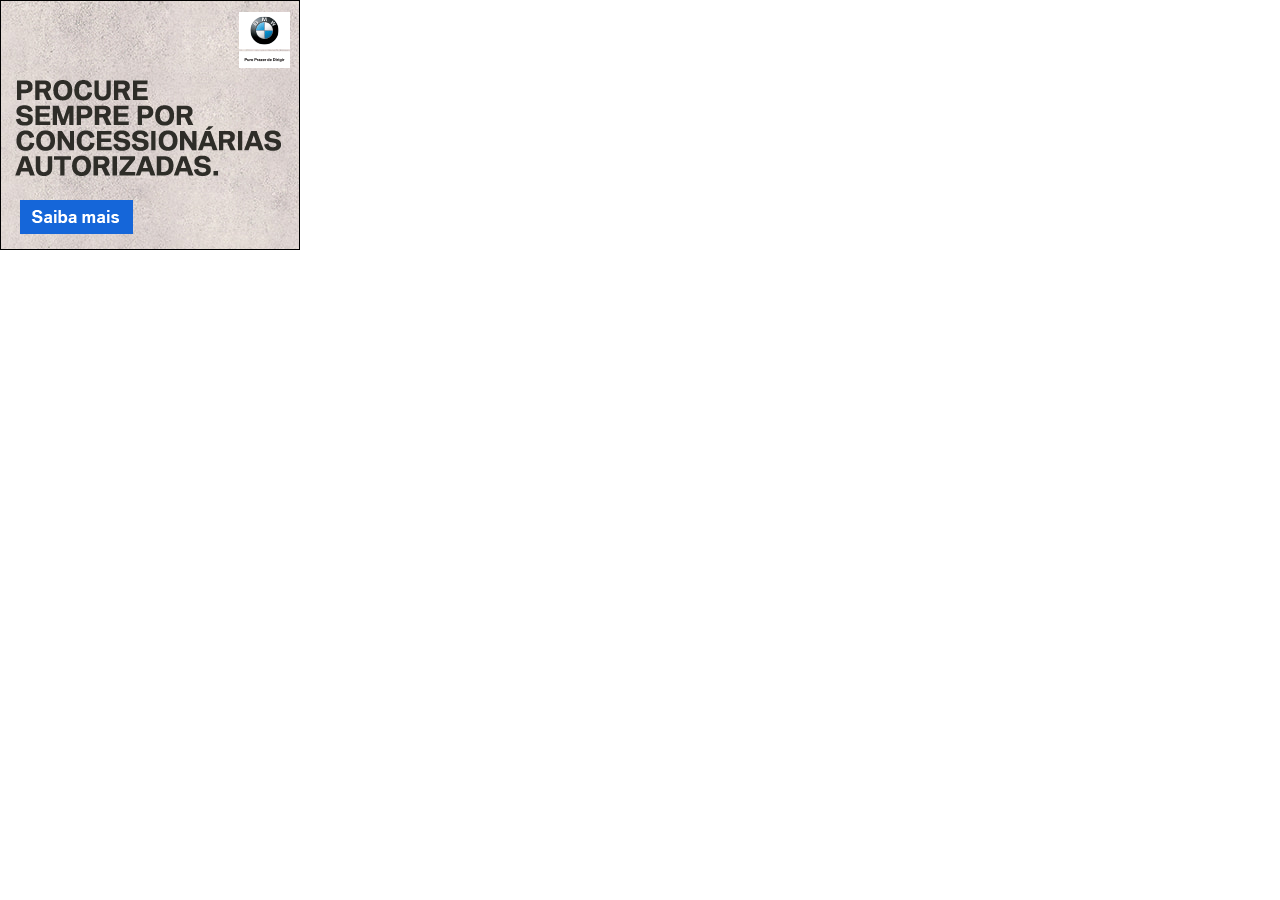
<file: gallery/300x250_BMW2.html>
<!doctype html>
<!-- PORTAL: Banner by Milagro -->
<html>
<head>
	<meta milagrometatag="300x250">
	<meta charset="UTF-8">
	<meta name="apple-mobile-web-app-capable" content="yes" />
	<meta name="viewport" content="minimum-scale=1.0, maximum-scale=1.0, width=device-width, user-scalable=no" />	
	<meta name="ad.size" content="width=300,height=250">
	<title>Banner - 300x250</title>
	<style>html,body{margin:0;padding:0}#banner{background:black;position:relative;width:300px;height:250px;overflow:hidden;cursor:pointer;box-sizing:border-box;user-select:none}#banner:after{content:'';position:absolute;top:0;left:0;pointer-events:none;width:calc(100% - 1px * 2);height:calc(100% - 1px * 2);z-index:1;border:1px solid #000000}</style>
	<style>@charset "UTF-8";.ls162{position:absolute;left:0px;top:-500px;width:300px;height:750px;opacity:0;background:url([data-uri]) no-repeat;}.ls162_key{animation: 5.6s 0s forwards ls162_motion}.ls164{position:absolute;left:0px;top:0px;width:31px;height:283px;opacity:0;background:url([data-uri]) no-repeat;}.ls164_key{animation: 1.1s 0.2s forwards ls164_motion}.lpn63{position:absolute;left:84px;top:-33px;width:31px;height:283px;opacity:0;overflow:hidden;background:url() no-repeat;}.lpn63_key{animation: 5.6s 0s forwards lpn63_motion}.ls166{position:absolute;left:0px;top:0px;width:51px;height:479px;opacity:0;background:url([data-uri]) no-repeat;}.ls166_key{animation: 1.9s 0.2s forwards ls166_motion}.lpn65{position:absolute;left:149px;top:-229px;width:51px;height:479px;opacity:0;overflow:hidden;background:url() no-repeat;}.lpn65_key{animation: 5.6s 0s forwards lpn65_motion}.ls169{position:absolute;left:0px;top:25px;width:95px;height:95px;opacity:0;background:url([data-uri]) no-repeat;}.ls169_key{animation: 2.2s 0.1s forwards ls169_motion}.ls168{position:absolute;left:12px;top:0px;width:104px;height:107px;opacity:0;background:url([data-uri]) no-repeat;}.ls168_key{animation: 2.2s 0.1s forwards ls168_motion}.lar67{position:absolute;left:79px;top:-228px;width:116px;height:120px;opacity:0;overflow:hidden;background:url() no-repeat;}.lar67_key{animation: 5.6s 0s forwards lar67_motion}.ls170{position:absolute;left:0px;top:0px;width:300px;height:250px;opacity:0;background:url([data-uri]) no-repeat;}.ls170_key{animation: 0.5s 0s forwards ls170_motion}.ls296{position:absolute;left:113px;top:42px;width:3px;height:3px;opacity:0;background:url([data-uri]) no-repeat;}.ls296_key{animation: 1.1s 1.7s forwards ls296_motion}.ls295{position:absolute;left:110px;top:48px;width:3px;height:4px;opacity:0;background:url([data-uri]) no-repeat;}.ls295_key{animation: 1.1s 1.7s forwards ls295_motion}.ls294{position:absolute;left:104px;top:47px;width:4px;height:3px;opacity:0;background:url([data-uri]) no-repeat;}.ls294_key{animation: 1.1s 1.7s forwards ls294_motion}.ls293{position:absolute;left:101px;top:53px;width:4px;height:2px;opacity:0;background:url([data-uri]) no-repeat;}.ls293_key{animation: 1.1s 1.7s forwards ls293_motion}.ls292{position:absolute;left:104px;top:60px;width:3px;height:3px;opacity:0;background:url([data-uri]) no-repeat;}.ls292_key{animation: 1.1s 1.7s forwards ls292_motion}.ls291{position:absolute;left:101px;top:68px;width:3px;height:2px;opacity:0;background:url([data-uri]) no-repeat;}.ls291_key{animation: 1.1s 1.7s forwards ls291_motion}.ls290{position:absolute;left:98px;top:74px;width:3px;height:3px;opacity:0;background:url([data-uri]) no-repeat;}.ls290_key{animation: 1.1s 1.7s forwards ls290_motion}.ls289{position:absolute;left:93px;top:73px;width:3px;height:2px;opacity:0;background:url([data-uri]) no-repeat;}.ls289_key{animation: 1.1s 1.7s forwards ls289_motion}.ls288{position:absolute;left:90px;top:78px;width:3px;height:3px;opacity:0;background:url([data-uri]) no-repeat;}.ls288_key{animation: 1.1s 1.7s forwards ls288_motion}.ls287{position:absolute;left:92px;top:86px;width:3px;height:3px;opacity:0;background:url([data-uri]) no-repeat;}.ls287_key{animation: 1.1s 1.7s forwards ls287_motion}.ls286{position:absolute;left:106px;top:80px;width:4px;height:5px;opacity:0;background:url([data-uri]) no-repeat;}.ls286_key{animation: 1.1s 1.7s forwards ls286_motion}.ls285{position:absolute;left:108px;top:88px;width:4px;height:3px;opacity:0;background:url([data-uri]) no-repeat;}.ls285_key{animation: 1.1s 1.7s forwards ls285_motion}.ls284{position:absolute;left:103px;top:90px;width:4px;height:3px;opacity:0;background:url([data-uri]) no-repeat;}.ls284_key{animation: 1.1s 1.7s forwards ls284_motion}.ls283{position:absolute;left:105px;top:96px;width:4px;height:4px;opacity:0;background:url([data-uri]) no-repeat;}.ls283_key{animation: 1.1s 1.7s forwards ls283_motion}.ls282{position:absolute;left:112px;top:100px;width:4px;height:4px;opacity:0;background:url([data-uri]) no-repeat;}.ls282_key{animation: 1.1s 1.7s forwards ls282_motion}.ls281{position:absolute;left:122px;top:59px;width:4px;height:3px;opacity:0;background:url([data-uri]) no-repeat;}.ls281_key{animation: 1.1s 1.7s forwards ls281_motion}.ls280{position:absolute;left:121px;top:65px;width:4px;height:4px;opacity:0;background:url([data-uri]) no-repeat;}.ls280_key{animation: 1.1s 1.7s forwards ls280_motion}.ls279{position:absolute;left:115px;top:66px;width:4px;height:2px;opacity:0;background:url([data-uri]) no-repeat;}.ls279_key{animation: 1.1s 1.7s forwards ls279_motion}.ls278{position:absolute;left:114px;top:72px;width:4px;height:3px;opacity:0;background:url([data-uri]) no-repeat;}.ls278_key{animation: 1.1s 1.7s forwards ls278_motion}.ls277{position:absolute;left:118px;top:78px;width:4px;height:4px;opacity:0;background:url([data-uri]) no-repeat;}.ls277_key{animation: 1.1s 1.7s forwards ls277_motion}.ls276{position:absolute;left:124px;top:88px;width:4px;height:3px;opacity:0;background:url([data-uri]) no-repeat;}.ls276_key{animation: 1.1s 1.7s forwards ls276_motion}.ls275{position:absolute;left:127px;top:94px;width:4px;height:4px;opacity:0;background:url([data-uri]) no-repeat;}.ls275_key{animation: 1.1s 1.7s forwards ls275_motion}.ls274{position:absolute;left:122px;top:97px;width:4px;height:4px;opacity:0;background:url([data-uri]) no-repeat;}.ls274_key{animation: 1.1s 1.7s forwards ls274_motion}.ls273{position:absolute;left:124px;top:103px;width:4px;height:4px;opacity:0;background:url([data-uri]) no-repeat;}.ls273_key{animation: 1.1s 1.7s forwards ls273_motion}.ls272{position:absolute;left:131px;top:107px;width:3px;height:4px;opacity:0;background:url([data-uri]) no-repeat;}.ls272_key{animation: 1.1s 1.7s forwards ls272_motion}.lfo71{position:absolute;left:0px;top:-250px;width:300px;height:250px;opacity:0;overflow:hidden;background:url() no-repeat;}.lfo71_key{animation: 5.6s 0s forwards lfo71_motion}.ls297{position:absolute;left:27px;top:173px;width:44px;height:13px;opacity:0;background:url([data-uri]) no-repeat;}.ls297_key{animation: 3s 1.6s forwards ls297_motion}.ls298{position:absolute;left:27px;top:186px;width:67px;height:11px;opacity:0;background:url([data-uri]) no-repeat;}.ls298_key{animation: 2.9s 1.7s forwards ls298_motion}.ls299{position:absolute;left:27px;top:199px;width:32px;height:10px;opacity:0;background:url([data-uri]) no-repeat;}.ls299_key{animation: 2.8s 1.8s forwards ls299_motion}.ls2101{position:absolute;left:0px;top:0px;width:82px;height:2px;opacity:0;background:url([data-uri]) no-repeat;}.ls2101_key{animation: 3s 1.6s forwards ls2101_motion}.lli100{position:absolute;left:29px;top:215px;width:82px;height:2px;opacity:0;overflow:hidden;background:url() no-repeat;}.lli100_key{animation: 0.0001s 1.6s forwards lli100_motion}.ls2102{position:absolute;left:228px;top:91px;width:43px;height:13px;opacity:0;background:url([data-uri]) no-repeat;}.ls2102_key{animation: 2.5s 2.1s forwards ls2102_motion}.ls2103{position:absolute;left:196px;top:104px;width:75px;height:11px;opacity:0;background:url([data-uri]) no-repeat;}.ls2103_key{animation: 2.4s 2.2s forwards ls2103_motion}.ls2105{position:absolute;left:0px;top:0px;width:95px;height:2px;opacity:0;background:url([data-uri]) no-repeat;}.ls2105_key{animation: 2.6s 2s forwards ls2105_motion}.lli104{position:absolute;left:176px;top:121px;width:95px;height:2px;opacity:0;overflow:hidden;background:url() no-repeat;}.lli104_key{animation: 0.0001s 2s forwards lli104_motion}.ls3106{position:absolute;left:28px;top:34px;width:162px;height:31px;opacity:0;background:url([data-uri]) no-repeat;}.ls3106_key{animation: 4.2s 5.4s forwards ls3106_motion}.ls3107{position:absolute;left:28px;top:65px;width:162px;height:25px;opacity:0;background:url([data-uri]) no-repeat;}.ls3107_key{animation: 4.2s 5.5s forwards ls3107_motion}.ls3108{position:absolute;left:26px;top:96px;width:224px;height:31px;opacity:0;background:url([data-uri]) no-repeat;}.ls3108_key{animation: 4.2s 5.6s forwards ls3108_motion}.ls3109{position:absolute;left:28px;top:126px;width:213px;height:32px;opacity:0;background:url([data-uri]) no-repeat;}.ls3109_key{animation: 4.2s 5.7s forwards ls3109_motion}.ls3110{position:absolute;left:28px;top:157px;width:171px;height:26px;opacity:0;background:url([data-uri]) no-repeat;}.ls3110_key{animation: 4.2s 5.8s forwards ls3110_motion}.ls3111{position:absolute;left:28px;top:188px;width:223px;height:26px;opacity:0;background:url([data-uri]) no-repeat;}.ls3111_key{animation: 4.2s 5.9s forwards ls3111_motion}.ls4112{position:absolute;left:17px;top:80px;width:131px;height:21px;opacity:0;background:url([data-uri]) no-repeat;}.ls4112_key{animation: 0.6s 9.9s forwards ls4112_motion}.ls4113{position:absolute;left:16px;top:105px;width:178px;height:21px;opacity:0;background:url([data-uri]) no-repeat;}.ls4113_key{animation: 0.6s 10s forwards ls4113_motion}.ls4114{position:absolute;left:16px;top:126px;width:265px;height:25px;opacity:0;background:url([data-uri]) no-repeat;}.ls4114_key{animation: 0.6s 10.1s forwards ls4114_motion}.ls4115{position:absolute;left:15px;top:155px;width:203px;height:21px;opacity:0;background:url([data-uri]) no-repeat;}.ls4115_key{animation: 2.5s 10.2s forwards ls4115_motion}.ls4116{position:absolute;left:20px;top:200px;width:113px;height:34px;opacity:0;background:url([data-uri]) no-repeat;}.ls4116_key{animation: 1s 10.4s forwards ls4116_motion}.ls4117{position:absolute;left:31px;top:210px;width:88px;height:13px;opacity:0;background:url([data-uri]) no-repeat;}.ls4117_key{animation: 1s 10.6s forwards ls4117_motion}.ls4118{position:absolute;left:239px;top:12px;width:51px;height:38px;opacity:0;background:url([data-uri]) no-repeat;}.ls4118_key{animation: 0.9s 9.9s forwards ls4118_motion}.ls4120{position:absolute;left:0px;top:0px;width:51px;height:17px;opacity:0;background:url([data-uri]) no-repeat;}.ls4120_key{animation: 0.6s 10.2s forwards ls4120_motion}.llo119{position:absolute;left:239px;top:51px;width:51px;height:17px;opacity:0;overflow:hidden;background:url() no-repeat;}.llo119_key{animation: 0.0001s 10.2s forwards llo119_motion}@keyframes ls162_motion {0% {opacity:1;transform:translateX(0px) translateY(0px) skewX(0deg) skewY(0deg) rotateX(0deg) rotateY(0deg) rotateZ(0deg) scaleX(1) scaleY(1) perspective(400px);animation-timing-function:cubic-bezier(0.20, 0.39, 0.50, 1.03);transform-origin:50%      50%;}14.2857% {opacity:1;transform:translateX(0px) translateY(0px) skewX(0deg) skewY(0deg) rotateX(0deg) rotateY(0deg) rotateZ(0deg) scaleX(1) scaleY(1) perspective(400px);animation-timing-function:cubic-bezier(0.42, 0, 0.58, 1);transform-origin:50%      50%;}32.1429% {opacity:1;transform:translateX(0px) translateY(250px) skewX(0deg) skewY(0deg) rotateX(0deg) rotateY(0deg) rotateZ(0deg) scaleX(1) scaleY(1) perspective(400px);animation-timing-function:cubic-bezier(0.42, 0, 0.58, 1);transform-origin:50%      50%;}80.3571% {opacity:1;transform:translateX(0px) translateY(250px) skewX(0deg) skewY(0deg) rotateX(0deg) rotateY(0deg) rotateZ(0deg) scaleX(1) scaleY(1) perspective(400px);animation-timing-function:cubic-bezier(0.49, 0.13, 0.49, 0.98);transform-origin:50%      50%;}100% {opacity:1;transform:translateX(0px) translateY(500px) skewX(0deg) skewY(0deg) rotateX(0deg) rotateY(0deg) rotateZ(0deg) scaleX(1) scaleY(1) perspective(400px);animation-timing-function:cubic-bezier(0.49, 0.13, 0.49, 0.98);transform-origin:50%      50%;}}@keyframes ls164_motion {0% {opacity:1;transform:translateX(0px) translateY(0px) skewX(0deg) skewY(0deg) rotateX(0deg) rotateY(0deg) rotateZ(0deg) scaleX(1) scaleY(1) perspective(400px);animation-timing-function:cubic-bezier(0, 0, 1, 1);transform-origin:50%      50%;height:0px;}100% {opacity:1;transform:translateX(0px) translateY(0px) skewX(0deg) skewY(0deg) rotateX(0deg) rotateY(0deg) rotateZ(0deg) scaleX(1) scaleY(1) perspective(400px);animation-timing-function:cubic-bezier(.25,.1,.25,1);transform-origin:50%      50%;height:283px;}}@keyframes lpn63_motion {0% {opacity:1;transform:translateX(0px) translateY(0px) skewX(0deg) skewY(0deg) rotateX(0deg) rotateY(0deg) rotateZ(180deg) scaleX(1) scaleY(1) perspective(400px);animation-timing-function:cubic-bezier(0.20, 0.39, 0.50, 1.03);transform-origin:50%      50%;}14.2857% {opacity:1;transform:translateX(0px) translateY(0px) skewX(0deg) skewY(0deg) rotateX(0deg) rotateY(0deg) rotateZ(180deg) scaleX(1) scaleY(1) perspective(400px);animation-timing-function:cubic-bezier(0.42, 0, 0.58, 1);transform-origin:50%      50%;}32.1429% {opacity:1;transform:translateX(0px) translateY(250px) skewX(0deg) skewY(0deg) rotateX(0deg) rotateY(0deg) rotateZ(180deg) scaleX(1) scaleY(1) perspective(400px);animation-timing-function:cubic-bezier(0.42, 0, 0.58, 1);transform-origin:50%      50%;}80.3571% {opacity:1;transform:translateX(0px) translateY(250px) skewX(0deg) skewY(0deg) rotateX(0deg) rotateY(0deg) rotateZ(180deg) scaleX(1) scaleY(1) perspective(400px);animation-timing-function:cubic-bezier(0.49, 0.13, 0.49, 0.98);transform-origin:50%      50%;}100% {opacity:1;transform:translateX(0px) translateY(500px) skewX(0deg) skewY(0deg) rotateX(0deg) rotateY(0deg) rotateZ(180deg) scaleX(1) scaleY(1) perspective(400px);animation-timing-function:cubic-bezier(0.49, 0.13, 0.49, 0.98);transform-origin:50%      50%;}}@keyframes ls166_motion {0% {opacity:1;transform:translateX(0px) translateY(0px) skewX(0deg) skewY(0deg) rotateX(0deg) rotateY(0deg) rotateZ(0deg) scaleX(1) scaleY(1) perspective(400px);animation-timing-function:cubic-bezier(0, 0, 1, 1);transform-origin:50%      50%;height:0px;}100% {opacity:1;transform:translateX(0px) translateY(0px) skewX(0deg) skewY(0deg) rotateX(0deg) rotateY(0deg) rotateZ(0deg) scaleX(1) scaleY(1) perspective(400px);animation-timing-function:cubic-bezier(.25,.1,.25,1);transform-origin:50%      50%;height:479px;}}@keyframes lpn65_motion {0% {opacity:1;transform:translateX(0px) translateY(0px) skewX(0deg) skewY(0deg) rotateX(0deg) rotateY(0deg) rotateZ(180deg) scaleX(1) scaleY(1) perspective(400px);animation-timing-function:cubic-bezier(0.20, 0.39, 0.50, 1.03);transform-origin:50%      50%;}14.2857% {opacity:1;transform:translateX(0px) translateY(0px) skewX(0deg) skewY(0deg) rotateX(0deg) rotateY(0deg) rotateZ(180deg) scaleX(1) scaleY(1) perspective(400px);animation-timing-function:cubic-bezier(0.42, 0, 0.58, 1);transform-origin:50%      50%;}32.1429% {opacity:1;transform:translateX(0px) translateY(250px) skewX(0deg) skewY(0deg) rotateX(0deg) rotateY(0deg) rotateZ(180deg) scaleX(1) scaleY(1) perspective(400px);animation-timing-function:cubic-bezier(0.42, 0, 0.58, 1);transform-origin:50%      50%;}80.3571% {opacity:1;transform:translateX(0px) translateY(250px) skewX(0deg) skewY(0deg) rotateX(0deg) rotateY(0deg) rotateZ(180deg) scaleX(1) scaleY(1) perspective(400px);animation-timing-function:cubic-bezier(0.49, 0.13, 0.49, 0.98);transform-origin:50%      50%;}100% {opacity:1;transform:translateX(0px) translateY(500px) skewX(0deg) skewY(0deg) rotateX(0deg) rotateY(0deg) rotateZ(180deg) scaleX(1) scaleY(1) perspective(400px);animation-timing-function:cubic-bezier(0.49, 0.13, 0.49, 0.98);transform-origin:50%      50%;}}@keyframes ls169_motion {0% {opacity:1;transform:translateX(0px) translateY(0px) skewX(0deg) skewY(0deg) rotateX(0deg) rotateY(0deg) rotateZ(0deg) scaleX(1) scaleY(1) perspective(400px);animation-timing-function:cubic-bezier(0.42, 0, 0.58, 1);transform-origin:50%    50%;}68.1818% {opacity:1;transform:translateX(0px) translateY(0px) skewX(0deg) skewY(0deg) rotateX(0deg) rotateY(0deg) rotateZ(0deg) scaleX(1) scaleY(1) perspective(400px);animation-timing-function:cubic-bezier(0.42, 0, 0.58, 1);transform-origin:100%    0%;}72.7273% {opacity:1;transform:translateX(0px) translateY(0px) skewX(0deg) skewY(0deg) rotateX(0deg) rotateY(0deg) rotateZ(-3deg) scaleX(1) scaleY(1) perspective(400px);animation-timing-function:cubic-bezier(0.42, 0, 0.58, 1);transform-origin:100%    0%;}77.2727% {opacity:1;transform:translateX(0px) translateY(0px) skewX(0deg) skewY(0deg) rotateX(0deg) rotateY(0deg) rotateZ(3deg) scaleX(1) scaleY(1) perspective(400px);animation-timing-function:cubic-bezier(0.42, 0, 0.58, 1);transform-origin:100%    0%;}81.8182% {opacity:1;transform:translateX(0px) translateY(0px) skewX(0deg) skewY(0deg) rotateX(0deg) rotateY(0deg) rotateZ(-2deg) scaleX(1) scaleY(1) perspective(400px);animation-timing-function:cubic-bezier(0.42, 0, 0.58, 1);transform-origin:100%    0%;}90.9091% {opacity:1;transform:translateX(0px) translateY(0px) skewX(0deg) skewY(0deg) rotateX(0deg) rotateY(0deg) rotateZ(1deg) scaleX(1) scaleY(1) perspective(400px);animation-timing-function:cubic-bezier(0.42, 0, 0.58, 1);transform-origin:100%    0%;}100% {opacity:1;transform:translateX(0px) translateY(0px) skewX(0deg) skewY(0deg) rotateX(0deg) rotateY(0deg) rotateZ(0deg) scaleX(1) scaleY(1) perspective(400px);animation-timing-function:cubic-bezier(0.42, 0, 0.58, 1);transform-origin:100%    0%;}}@keyframes ls168_motion {0% {opacity:1;transform:translateX(0px) translateY(0px) skewX(0deg) skewY(0deg) rotateX(0deg) rotateY(0deg) rotateZ(0deg) scaleX(1) scaleY(1) perspective(400px);animation-timing-function:cubic-bezier(0.42, 0, 0.58, 1);transform-origin:50%    50%;}68.1818% {opacity:1;transform:translateX(0px) translateY(0px) skewX(0deg) skewY(0deg) rotateX(0deg) rotateY(0deg) rotateZ(0deg) scaleX(1) scaleY(1) perspective(400px);animation-timing-function:cubic-bezier(0.42, 0, 0.58, 1);transform-origin:50%    50%;}72.7273% {opacity:1;transform:translateX(0px) translateY(0px) skewX(0deg) skewY(0deg) rotateX(0deg) rotateY(0deg) rotateZ(-3deg) scaleX(1) scaleY(1) perspective(400px);animation-timing-function:cubic-bezier(0.42, 0, 0.58, 1);transform-origin:50%    50%;}77.2727% {opacity:1;transform:translateX(0px) translateY(0px) skewX(0deg) skewY(0deg) rotateX(0deg) rotateY(0deg) rotateZ(3deg) scaleX(1) scaleY(1) perspective(400px);animation-timing-function:cubic-bezier(0.42, 0, 0.58, 1);transform-origin:50%    50%;}81.8182% {opacity:1;transform:translateX(0px) translateY(0px) skewX(0deg) skewY(0deg) rotateX(0deg) rotateY(0deg) rotateZ(-2deg) scaleX(1) scaleY(1) perspective(400px);animation-timing-function:cubic-bezier(0.42, 0, 0.58, 1);transform-origin:50%    50%;}90.9091% {opacity:1;transform:translateX(0px) translateY(0px) skewX(0deg) skewY(0deg) rotateX(0deg) rotateY(0deg) rotateZ(1deg) scaleX(1) scaleY(1) perspective(400px);animation-timing-function:cubic-bezier(0.42, 0, 0.58, 1);transform-origin:50%    50%;}100% {opacity:1;transform:translateX(0px) translateY(0px) skewX(0deg) skewY(0deg) rotateX(0deg) rotateY(0deg) rotateZ(0deg) scaleX(1) scaleY(1) perspective(400px);animation-timing-function:cubic-bezier(0.42, 0, 0.58, 1);transform-origin:50%    50%;}}@keyframes lar67_motion {0% {opacity:1;transform:translateX(0px) translateY(0px) skewX(0deg) skewY(0deg) rotateX(0deg) rotateY(0deg) rotateZ(0deg) scaleX(1) scaleY(1) perspective(400px);animation-timing-function:cubic-bezier(0.20, 0.39, 0.50, 1.03);transform-origin:50%      50%;}14.2857% {opacity:1;transform:translateX(0px) translateY(0px) skewX(0deg) skewY(0deg) rotateX(0deg) rotateY(0deg) rotateZ(0deg) scaleX(1) scaleY(1) perspective(400px);animation-timing-function:cubic-bezier(0.42, 0, 0.58, 1);transform-origin:50%      50%;}32.1429% {opacity:1;transform:translateX(0px) translateY(250px) skewX(0deg) skewY(0deg) rotateX(0deg) rotateY(0deg) rotateZ(0deg) scaleX(1) scaleY(1) perspective(400px);animation-timing-function:cubic-bezier(0.42, 0, 0.58, 1);transform-origin:50%      50%;}80.3571% {opacity:1;transform:translateX(0px) translateY(250px) skewX(0deg) skewY(0deg) rotateX(0deg) rotateY(0deg) rotateZ(0deg) scaleX(1) scaleY(1) perspective(400px);animation-timing-function:cubic-bezier(0.49, 0.13, 0.49, 0.98);transform-origin:50%      50%;}100% {opacity:1;transform:translateX(0px) translateY(500px) skewX(0deg) skewY(0deg) rotateX(0deg) rotateY(0deg) rotateZ(0deg) scaleX(1) scaleY(1) perspective(400px);animation-timing-function:cubic-bezier(0.49, 0.13, 0.49, 0.98);transform-origin:50%      50%;}}@keyframes ls170_motion {0% {opacity:0.9;transform:translateX(0px) translateY(0px) skewX(0deg) skewY(0deg) rotateX(0deg) rotateY(0deg) rotateZ(0deg) scaleX(1) scaleY(1) perspective(400px);animation-timing-function:cubic-bezier(0, 0, 0.58, 1);transform-origin:50%    50%;}100% {opacity:0;transform:translateX(0px) translateY(0px) skewX(0deg) skewY(0deg) rotateX(0deg) rotateY(0deg) rotateZ(0deg) scaleX(1) scaleY(1) perspective(400px);animation-timing-function:cubic-bezier(0.42, 0, 0.58, 1);transform-origin:50%    50%;}}@keyframes ls296_motion {0% {opacity:1;transform:translateX(0px) translateY(0px) skewX(0deg) skewY(0deg) rotateX(0deg) rotateY(0deg) rotateZ(0deg) scaleX(1) scaleY(1) perspective(400px);animation-timing-function:cubic-bezier(.55,.02,.7,.9);transform-origin:50%  50%;}54.5455% {opacity:1;transform:translateX(-5px) translateY(0px) skewX(0deg) skewY(0deg) rotateX(0deg) rotateY(0deg) rotateZ(0deg) scaleX(0.8) scaleY(0.8) perspective(400px);animation-timing-function:cubic-bezier(0.42, 0, 0.58, 1);transform-origin:50%  50%;}100% {opacity:0;transform:translateX(-5px) translateY(0px) skewX(0deg) skewY(0deg) rotateX(0deg) rotateY(0deg) rotateZ(0deg) scaleX(0.6) scaleY(0.6) perspective(400px);animation-timing-function:cubic-bezier(0.42, 0, 0.58, 1);transform-origin:50%  50%;}}@keyframes ls295_motion {0% {opacity:1;transform:translateX(0px) translateY(0px) skewX(0deg) skewY(0deg) rotateX(0deg) rotateY(0deg) rotateZ(0deg) scaleX(1) scaleY(1) perspective(400px);animation-timing-function:cubic-bezier(.55,.02,.7,.9);transform-origin:50%  50%;}54.5455% {opacity:1;transform:translateX(-20px) translateY(0px) skewX(0deg) skewY(0deg) rotateX(0deg) rotateY(0deg) rotateZ(0deg) scaleX(0.8) scaleY(0.8) perspective(400px);animation-timing-function:cubic-bezier(0.42, 0, 0.58, 1);transform-origin:50%  50%;}100% {opacity:0;transform:translateX(-20px) translateY(0px) skewX(0deg) skewY(0deg) rotateX(0deg) rotateY(0deg) rotateZ(0deg) scaleX(0.6) scaleY(0.6) perspective(400px);animation-timing-function:cubic-bezier(0.42, 0, 0.58, 1);transform-origin:50%  50%;}}@keyframes ls294_motion {0% {opacity:1;transform:translateX(0px) translateY(0px) skewX(0deg) skewY(0deg) rotateX(0deg) rotateY(0deg) rotateZ(0deg) scaleX(1) scaleY(1) perspective(400px);animation-timing-function:cubic-bezier(.55,.02,.7,.9);transform-origin:50%  50%;}54.5455% {opacity:1;transform:translateX(-20px) translateY(0px) skewX(0deg) skewY(0deg) rotateX(0deg) rotateY(0deg) rotateZ(0deg) scaleX(0.8) scaleY(0.8) perspective(400px);animation-timing-function:cubic-bezier(0.42, 0, 0.58, 1);transform-origin:50%  50%;}100% {opacity:0;transform:translateX(-20px) translateY(0px) skewX(0deg) skewY(0deg) rotateX(0deg) rotateY(0deg) rotateZ(0deg) scaleX(0.6) scaleY(0.6) perspective(400px);animation-timing-function:cubic-bezier(0.42, 0, 0.58, 1);transform-origin:50%  50%;}}@keyframes ls293_motion {0% {opacity:1;transform:translateX(0px) translateY(0px) skewX(0deg) skewY(0deg) rotateX(0deg) rotateY(0deg) rotateZ(0deg) scaleX(1) scaleY(1) perspective(400px);animation-timing-function:cubic-bezier(.55,.02,.7,.9);transform-origin:50%  50%;}54.5455% {opacity:1;transform:translateX(-10px) translateY(0px) skewX(0deg) skewY(0deg) rotateX(0deg) rotateY(0deg) rotateZ(0deg) scaleX(0.8) scaleY(0.8) perspective(400px);animation-timing-function:cubic-bezier(0.42, 0, 0.58, 1);transform-origin:50%  50%;}100% {opacity:0;transform:translateX(-10px) translateY(0px) skewX(0deg) skewY(0deg) rotateX(0deg) rotateY(0deg) rotateZ(0deg) scaleX(0.6) scaleY(0.6) perspective(400px);animation-timing-function:cubic-bezier(0.42, 0, 0.58, 1);transform-origin:50%  50%;}}@keyframes ls292_motion {0% {opacity:1;transform:translateX(0px) translateY(0px) skewX(0deg) skewY(0deg) rotateX(0deg) rotateY(0deg) rotateZ(0deg) scaleX(1) scaleY(1) perspective(400px);animation-timing-function:cubic-bezier(.55,.02,.7,.9);transform-origin:50%  50%;}54.5455% {opacity:1;transform:translateX(-20px) translateY(0px) skewX(0deg) skewY(0deg) rotateX(0deg) rotateY(0deg) rotateZ(0deg) scaleX(0.8) scaleY(0.8) perspective(400px);animation-timing-function:cubic-bezier(0.42, 0, 0.58, 1);transform-origin:50%  50%;}100% {opacity:0;transform:translateX(-20px) translateY(0px) skewX(0deg) skewY(0deg) rotateX(0deg) rotateY(0deg) rotateZ(0deg) scaleX(0.6) scaleY(0.6) perspective(400px);animation-timing-function:cubic-bezier(0.42, 0, 0.58, 1);transform-origin:50%  50%;}}@keyframes ls291_motion {0% {opacity:1;transform:translateX(0px) translateY(0px) skewX(0deg) skewY(0deg) rotateX(0deg) rotateY(0deg) rotateZ(0deg) scaleX(1) scaleY(1) perspective(400px);animation-timing-function:cubic-bezier(.55,.02,.7,.9);transform-origin:50%  50%;}54.5455% {opacity:1;transform:translateX(-20px) translateY(0px) skewX(0deg) skewY(0deg) rotateX(0deg) rotateY(0deg) rotateZ(0deg) scaleX(0.8) scaleY(0.8) perspective(400px);animation-timing-function:cubic-bezier(0.42, 0, 0.58, 1);transform-origin:50%  50%;}100% {opacity:0;transform:translateX(-20px) translateY(0px) skewX(0deg) skewY(0deg) rotateX(0deg) rotateY(0deg) rotateZ(0deg) scaleX(0.6) scaleY(0.6) perspective(400px);animation-timing-function:cubic-bezier(0.42, 0, 0.58, 1);transform-origin:50%  50%;}}@keyframes ls290_motion {0% {opacity:1;transform:translateX(0px) translateY(0px) skewX(0deg) skewY(0deg) rotateX(0deg) rotateY(0deg) rotateZ(0deg) scaleX(1) scaleY(1) perspective(400px);animation-timing-function:cubic-bezier(.55,.02,.7,.9);transform-origin:50%  50%;}54.5455% {opacity:1;transform:translateX(-35px) translateY(0px) skewX(0deg) skewY(0deg) rotateX(0deg) rotateY(0deg) rotateZ(0deg) scaleX(0.8) scaleY(0.8) perspective(400px);animation-timing-function:cubic-bezier(0.42, 0, 0.58, 1);transform-origin:50%  50%;}100% {opacity:0;transform:translateX(-35px) translateY(0px) skewX(0deg) skewY(0deg) rotateX(0deg) rotateY(0deg) rotateZ(0deg) scaleX(0.6) scaleY(0.6) perspective(400px);animation-timing-function:cubic-bezier(0.42, 0, 0.58, 1);transform-origin:50%  50%;}}@keyframes ls289_motion {0% {opacity:1;transform:translateX(0px) translateY(0px) skewX(0deg) skewY(0deg) rotateX(0deg) rotateY(0deg) rotateZ(0deg) scaleX(1) scaleY(1) perspective(400px);animation-timing-function:cubic-bezier(.55,.02,.7,.9);transform-origin:50%  50%;}54.5455% {opacity:1;transform:translateX(-20px) translateY(0px) skewX(0deg) skewY(0deg) rotateX(0deg) rotateY(0deg) rotateZ(0deg) scaleX(0.8) scaleY(0.8) perspective(400px);animation-timing-function:cubic-bezier(0.42, 0, 0.58, 1);transform-origin:50%  50%;}100% {opacity:0;transform:translateX(-20px) translateY(0px) skewX(0deg) skewY(0deg) rotateX(0deg) rotateY(0deg) rotateZ(0deg) scaleX(0.6) scaleY(0.6) perspective(400px);animation-timing-function:cubic-bezier(0.42, 0, 0.58, 1);transform-origin:50%  50%;}}@keyframes ls288_motion {0% {opacity:1;transform:translateX(0px) translateY(0px) skewX(0deg) skewY(0deg) rotateX(0deg) rotateY(0deg) rotateZ(0deg) scaleX(1) scaleY(1) perspective(400px);animation-timing-function:cubic-bezier(.55,.02,.7,.9);transform-origin:50%  50%;}54.5455% {opacity:1;transform:translateX(-20px) translateY(0px) skewX(0deg) skewY(0deg) rotateX(0deg) rotateY(0deg) rotateZ(0deg) scaleX(0.8) scaleY(0.8) perspective(400px);animation-timing-function:cubic-bezier(0.42, 0, 0.58, 1);transform-origin:50%  50%;}100% {opacity:0;transform:translateX(-20px) translateY(0px) skewX(0deg) skewY(0deg) rotateX(0deg) rotateY(0deg) rotateZ(0deg) scaleX(0.6) scaleY(0.6) perspective(400px);animation-timing-function:cubic-bezier(0.42, 0, 0.58, 1);transform-origin:50%  50%;}}@keyframes ls287_motion {0% {opacity:1;transform:translateX(0px) translateY(0px) skewX(0deg) skewY(0deg) rotateX(0deg) rotateY(0deg) rotateZ(0deg) scaleX(1) scaleY(1) perspective(400px);animation-timing-function:cubic-bezier(.55,.02,.7,.9);transform-origin:50%  50%;}54.5455% {opacity:1;transform:translateX(-20px) translateY(0px) skewX(0deg) skewY(0deg) rotateX(0deg) rotateY(0deg) rotateZ(0deg) scaleX(0.8) scaleY(0.8) perspective(400px);animation-timing-function:cubic-bezier(0.42, 0, 0.58, 1);transform-origin:50%  50%;}100% {opacity:0;transform:translateX(-20px) translateY(0px) skewX(0deg) skewY(0deg) rotateX(0deg) rotateY(0deg) rotateZ(0deg) scaleX(0.6) scaleY(0.6) perspective(400px);animation-timing-function:cubic-bezier(0.42, 0, 0.58, 1);transform-origin:50%  50%;}}@keyframes ls286_motion {0% {opacity:1;transform:translateX(0px) translateY(0px) skewX(0deg) skewY(0deg) rotateX(0deg) rotateY(0deg) rotateZ(0deg) scaleX(1) scaleY(1) perspective(400px);animation-timing-function:cubic-bezier(.55,.02,.7,.9);transform-origin:50%  50%;}54.5455% {opacity:1;transform:translateX(-10px) translateY(0px) skewX(0deg) skewY(0deg) rotateX(0deg) rotateY(0deg) rotateZ(0deg) scaleX(0.8) scaleY(0.8) perspective(400px);animation-timing-function:cubic-bezier(0.42, 0, 0.58, 1);transform-origin:50%  50%;}100% {opacity:0;transform:translateX(-10px) translateY(0px) skewX(0deg) skewY(0deg) rotateX(0deg) rotateY(0deg) rotateZ(0deg) scaleX(0.6) scaleY(0.6) perspective(400px);animation-timing-function:cubic-bezier(0.42, 0, 0.58, 1);transform-origin:50%  50%;}}@keyframes ls285_motion {0% {opacity:1;transform:translateX(0px) translateY(0px) skewX(0deg) skewY(0deg) rotateX(0deg) rotateY(0deg) rotateZ(0deg) scaleX(1) scaleY(1) perspective(400px);animation-timing-function:cubic-bezier(.55,.02,.7,.9);transform-origin:50%  50%;}54.5455% {opacity:1;transform:translateX(-20px) translateY(0px) skewX(0deg) skewY(0deg) rotateX(0deg) rotateY(0deg) rotateZ(0deg) scaleX(0.8) scaleY(0.8) perspective(400px);animation-timing-function:cubic-bezier(0.42, 0, 0.58, 1);transform-origin:50%  50%;}100% {opacity:0;transform:translateX(-20px) translateY(0px) skewX(0deg) skewY(0deg) rotateX(0deg) rotateY(0deg) rotateZ(0deg) scaleX(0.6) scaleY(0.6) perspective(400px);animation-timing-function:cubic-bezier(0.42, 0, 0.58, 1);transform-origin:50%  50%;}}@keyframes ls284_motion {0% {opacity:1;transform:translateX(0px) translateY(0px) skewX(0deg) skewY(0deg) rotateX(0deg) rotateY(0deg) rotateZ(0deg) scaleX(1) scaleY(1) perspective(400px);animation-timing-function:cubic-bezier(.55,.02,.7,.9);transform-origin:50%  50%;}54.5455% {opacity:1;transform:translateX(-10px) translateY(0px) skewX(0deg) skewY(0deg) rotateX(0deg) rotateY(0deg) rotateZ(0deg) scaleX(0.8) scaleY(0.8) perspective(400px);animation-timing-function:cubic-bezier(0.42, 0, 0.58, 1);transform-origin:50%  50%;}100% {opacity:0;transform:translateX(-10px) translateY(0px) skewX(0deg) skewY(0deg) rotateX(0deg) rotateY(0deg) rotateZ(0deg) scaleX(0.6) scaleY(0.6) perspective(400px);animation-timing-function:cubic-bezier(0.42, 0, 0.58, 1);transform-origin:50%  50%;}}@keyframes ls283_motion {0% {opacity:1;transform:translateX(0px) translateY(0px) skewX(0deg) skewY(0deg) rotateX(0deg) rotateY(0deg) rotateZ(0deg) scaleX(1) scaleY(1) perspective(400px);animation-timing-function:cubic-bezier(.55,.02,.7,.9);transform-origin:50%  50%;}54.5455% {opacity:1;transform:translateX(-20px) translateY(0px) skewX(0deg) skewY(0deg) rotateX(0deg) rotateY(0deg) rotateZ(0deg) scaleX(0.8) scaleY(0.8) perspective(400px);animation-timing-function:cubic-bezier(0.42, 0, 0.58, 1);transform-origin:50%  50%;}100% {opacity:0;transform:translateX(-20px) translateY(0px) skewX(0deg) skewY(0deg) rotateX(0deg) rotateY(0deg) rotateZ(0deg) scaleX(0.6) scaleY(0.6) perspective(400px);animation-timing-function:cubic-bezier(0.42, 0, 0.58, 1);transform-origin:50%  50%;}}@keyframes ls282_motion {0% {opacity:1;transform:translateX(0px) translateY(0px) skewX(0deg) skewY(0deg) rotateX(0deg) rotateY(0deg) rotateZ(0deg) scaleX(1) scaleY(1) perspective(400px);animation-timing-function:cubic-bezier(.55,.02,.7,.9);transform-origin:50%  50%;}54.5455% {opacity:1;transform:translateX(-20px) translateY(0px) skewX(0deg) skewY(0deg) rotateX(0deg) rotateY(0deg) rotateZ(0deg) scaleX(0.8) scaleY(0.8) perspective(400px);animation-timing-function:cubic-bezier(0.42, 0, 0.58, 1);transform-origin:50%  50%;}100% {opacity:0;transform:translateX(-20px) translateY(0px) skewX(0deg) skewY(0deg) rotateX(0deg) rotateY(0deg) rotateZ(0deg) scaleX(0.6) scaleY(0.6) perspective(400px);animation-timing-function:cubic-bezier(0.42, 0, 0.58, 1);transform-origin:50%  50%;}}@keyframes ls281_motion {0% {opacity:1;transform:translateX(0px) translateY(0px) skewX(0deg) skewY(0deg) rotateX(0deg) rotateY(0deg) rotateZ(0deg) scaleX(1) scaleY(1) perspective(400px);animation-timing-function:cubic-bezier(.55,.02,.7,.9);transform-origin:50%  50%;}54.5455% {opacity:1;transform:translateX(-35px) translateY(0px) skewX(0deg) skewY(0deg) rotateX(0deg) rotateY(0deg) rotateZ(0deg) scaleX(0.8) scaleY(0.8) perspective(400px);animation-timing-function:cubic-bezier(0.42, 0, 0.58, 1);transform-origin:50%  50%;}100% {opacity:0;transform:translateX(-35px) translateY(0px) skewX(0deg) skewY(0deg) rotateX(0deg) rotateY(0deg) rotateZ(0deg) scaleX(0.6) scaleY(0.6) perspective(400px);animation-timing-function:cubic-bezier(0.42, 0, 0.58, 1);transform-origin:50%  50%;}}@keyframes ls280_motion {0% {opacity:1;transform:translateX(0px) translateY(0px) skewX(0deg) skewY(0deg) rotateX(0deg) rotateY(0deg) rotateZ(0deg) scaleX(1) scaleY(1) perspective(400px);animation-timing-function:cubic-bezier(.55,.02,.7,.9);transform-origin:50%  50%;}54.5455% {opacity:1;transform:translateX(-20px) translateY(0px) skewX(0deg) skewY(0deg) rotateX(0deg) rotateY(0deg) rotateZ(0deg) scaleX(0.8) scaleY(0.8) perspective(400px);animation-timing-function:cubic-bezier(0.42, 0, 0.58, 1);transform-origin:50%  50%;}100% {opacity:0;transform:translateX(-20px) translateY(0px) skewX(0deg) skewY(0deg) rotateX(0deg) rotateY(0deg) rotateZ(0deg) scaleX(0.6) scaleY(0.6) perspective(400px);animation-timing-function:cubic-bezier(0.42, 0, 0.58, 1);transform-origin:50%  50%;}}@keyframes ls279_motion {0% {opacity:1;transform:translateX(0px) translateY(0px) skewX(0deg) skewY(0deg) rotateX(0deg) rotateY(0deg) rotateZ(0deg) scaleX(1) scaleY(1) perspective(400px);animation-timing-function:cubic-bezier(.55,.02,.7,.9);transform-origin:50%  50%;}54.5455% {opacity:1;transform:translateX(-20px) translateY(0px) skewX(0deg) skewY(0deg) rotateX(0deg) rotateY(0deg) rotateZ(0deg) scaleX(0.8) scaleY(0.8) perspective(400px);animation-timing-function:cubic-bezier(0.42, 0, 0.58, 1);transform-origin:50%  50%;}100% {opacity:0;transform:translateX(-20px) translateY(0px) skewX(0deg) skewY(0deg) rotateX(0deg) rotateY(0deg) rotateZ(0deg) scaleX(0.6) scaleY(0.6) perspective(400px);animation-timing-function:cubic-bezier(0.42, 0, 0.58, 1);transform-origin:50%  50%;}}@keyframes ls278_motion {0% {opacity:1;transform:translateX(0px) translateY(0px) skewX(0deg) skewY(0deg) rotateX(0deg) rotateY(0deg) rotateZ(0deg) scaleX(1) scaleY(1) perspective(400px);animation-timing-function:cubic-bezier(.55,.02,.7,.9);transform-origin:50%  50%;}54.5455% {opacity:1;transform:translateX(-20px) translateY(0px) skewX(0deg) skewY(0deg) rotateX(0deg) rotateY(0deg) rotateZ(0deg) scaleX(0.8) scaleY(0.8) perspective(400px);animation-timing-function:cubic-bezier(0.42, 0, 0.58, 1);transform-origin:50%  50%;}100% {opacity:0;transform:translateX(-20px) translateY(0px) skewX(0deg) skewY(0deg) rotateX(0deg) rotateY(0deg) rotateZ(0deg) scaleX(0.6) scaleY(0.6) perspective(400px);animation-timing-function:cubic-bezier(0.42, 0, 0.58, 1);transform-origin:50%  50%;}}@keyframes ls277_motion {0% {opacity:1;transform:translateX(0px) translateY(0px) skewX(0deg) skewY(0deg) rotateX(0deg) rotateY(0deg) rotateZ(0deg) scaleX(1) scaleY(1) perspective(400px);animation-timing-function:cubic-bezier(.55,.02,.7,.9);transform-origin:50%  50%;}54.5455% {opacity:1;transform:translateX(-5px) translateY(0px) skewX(0deg) skewY(0deg) rotateX(0deg) rotateY(0deg) rotateZ(0deg) scaleX(0.8) scaleY(0.8) perspective(400px);animation-timing-function:cubic-bezier(0.42, 0, 0.58, 1);transform-origin:50%  50%;}100% {opacity:0;transform:translateX(-5px) translateY(0px) skewX(0deg) skewY(0deg) rotateX(0deg) rotateY(0deg) rotateZ(0deg) scaleX(0.6) scaleY(0.6) perspective(400px);animation-timing-function:cubic-bezier(0.42, 0, 0.58, 1);transform-origin:50%  50%;}}@keyframes ls276_motion {0% {opacity:1;transform:translateX(0px) translateY(0px) skewX(0deg) skewY(0deg) rotateX(0deg) rotateY(0deg) rotateZ(0deg) scaleX(1) scaleY(1) perspective(400px);animation-timing-function:cubic-bezier(.55,.02,.7,.9);transform-origin:50%  50%;}54.5455% {opacity:1;transform:translateX(-20px) translateY(0px) skewX(0deg) skewY(0deg) rotateX(0deg) rotateY(0deg) rotateZ(0deg) scaleX(0.8) scaleY(0.8) perspective(400px);animation-timing-function:cubic-bezier(0.42, 0, 0.58, 1);transform-origin:50%  50%;}100% {opacity:0;transform:translateX(-20px) translateY(0px) skewX(0deg) skewY(0deg) rotateX(0deg) rotateY(0deg) rotateZ(0deg) scaleX(0.6) scaleY(0.6) perspective(400px);animation-timing-function:cubic-bezier(0.42, 0, 0.58, 1);transform-origin:50%  50%;}}@keyframes ls275_motion {0% {opacity:1;transform:translateX(0px) translateY(0px) skewX(0deg) skewY(0deg) rotateX(0deg) rotateY(0deg) rotateZ(0deg) scaleX(1) scaleY(1) perspective(400px);animation-timing-function:cubic-bezier(.55,.02,.7,.9);transform-origin:50%  50%;}54.5455% {opacity:1;transform:translateX(-20px) translateY(0px) skewX(0deg) skewY(0deg) rotateX(0deg) rotateY(0deg) rotateZ(0deg) scaleX(0.8) scaleY(0.8) perspective(400px);animation-timing-function:cubic-bezier(0.42, 0, 0.58, 1);transform-origin:50%  50%;}100% {opacity:0;transform:translateX(-20px) translateY(0px) skewX(0deg) skewY(0deg) rotateX(0deg) rotateY(0deg) rotateZ(0deg) scaleX(0.6) scaleY(0.6) perspective(400px);animation-timing-function:cubic-bezier(0.42, 0, 0.58, 1);transform-origin:50%  50%;}}@keyframes ls274_motion {0% {opacity:1;transform:translateX(0px) translateY(0px) skewX(0deg) skewY(0deg) rotateX(0deg) rotateY(0deg) rotateZ(0deg) scaleX(1) scaleY(1) perspective(400px);animation-timing-function:cubic-bezier(.55,.02,.7,.9);transform-origin:50%  50%;}54.5455% {opacity:1;transform:translateX(-45px) translateY(0px) skewX(0deg) skewY(0deg) rotateX(0deg) rotateY(0deg) rotateZ(0deg) scaleX(0.8) scaleY(0.8) perspective(400px);animation-timing-function:cubic-bezier(0.42, 0, 0.58, 1);transform-origin:50%  50%;}100% {opacity:0;transform:translateX(-45px) translateY(0px) skewX(0deg) skewY(0deg) rotateX(0deg) rotateY(0deg) rotateZ(0deg) scaleX(0.6) scaleY(0.6) perspective(400px);animation-timing-function:cubic-bezier(0.42, 0, 0.58, 1);transform-origin:50%  50%;}}@keyframes ls273_motion {0% {opacity:1;transform:translateX(0px) translateY(0px) skewX(0deg) skewY(0deg) rotateX(0deg) rotateY(0deg) rotateZ(0deg) scaleX(1) scaleY(1) perspective(400px);animation-timing-function:cubic-bezier(.55,.02,.7,.9);transform-origin:50%  50%;}54.5455% {opacity:1;transform:translateX(-20px) translateY(0px) skewX(0deg) skewY(0deg) rotateX(0deg) rotateY(0deg) rotateZ(0deg) scaleX(0.8) scaleY(0.8) perspective(400px);animation-timing-function:cubic-bezier(0.42, 0, 0.58, 1);transform-origin:50%  50%;}100% {opacity:0;transform:translateX(-20px) translateY(0px) skewX(0deg) skewY(0deg) rotateX(0deg) rotateY(0deg) rotateZ(0deg) scaleX(0.6) scaleY(0.6) perspective(400px);animation-timing-function:cubic-bezier(0.42, 0, 0.58, 1);transform-origin:50%  50%;}}@keyframes ls272_motion {0% {opacity:1;transform:translateX(0px) translateY(0px) skewX(0deg) skewY(0deg) rotateX(0deg) rotateY(0deg) rotateZ(0deg) scaleX(1) scaleY(1) perspective(400px);animation-timing-function:cubic-bezier(.55,.02,.7,.9);transform-origin:50%  50%;}54.5455% {opacity:1;transform:translateX(-30px) translateY(0px) skewX(0deg) skewY(0deg) rotateX(0deg) rotateY(0deg) rotateZ(0deg) scaleX(0.8) scaleY(0.8) perspective(400px);animation-timing-function:cubic-bezier(0.42, 0, 0.58, 1);transform-origin:50%  50%;}100% {opacity:0;transform:translateX(-30px) translateY(0px) skewX(0deg) skewY(0deg) rotateX(0deg) rotateY(0deg) rotateZ(0deg) scaleX(0.6) scaleY(0.6) perspective(400px);animation-timing-function:cubic-bezier(0.42, 0, 0.58, 1);transform-origin:50%  50%;}}@keyframes lfo71_motion {0% {opacity:1;transform:translateX(0px) translateY(0px) skewX(0deg) skewY(0deg) rotateX(0deg) rotateY(0deg) rotateZ(0deg) scaleX(1) scaleY(1) perspective(400px);animation-timing-function:cubic-bezier(0.20, 0.39, 0.50, 1.03);transform-origin:50%      50%;}14.2857% {opacity:1;transform:translateX(0px) translateY(0px) skewX(0deg) skewY(0deg) rotateX(0deg) rotateY(0deg) rotateZ(0deg) scaleX(1) scaleY(1) perspective(400px);animation-timing-function:cubic-bezier(0.42, 0, 0.58, 1);transform-origin:50%      50%;}32.1429% {opacity:1;transform:translateX(0px) translateY(250px) skewX(0deg) skewY(0deg) rotateX(0deg) rotateY(0deg) rotateZ(0deg) scaleX(1) scaleY(1) perspective(400px);animation-timing-function:cubic-bezier(0.42, 0, 0.58, 1);transform-origin:50%      50%;}80.3571% {opacity:1;transform:translateX(0px) translateY(250px) skewX(0deg) skewY(0deg) rotateX(0deg) rotateY(0deg) rotateZ(0deg) scaleX(1) scaleY(1) perspective(400px);animation-timing-function:cubic-bezier(0.49, 0.13, 0.49, 0.98);transform-origin:50%      50%;}100% {opacity:1;transform:translateX(0px) translateY(500px) skewX(0deg) skewY(0deg) rotateX(0deg) rotateY(0deg) rotateZ(0deg) scaleX(1) scaleY(1) perspective(400px);animation-timing-function:cubic-bezier(0.49, 0.13, 0.49, 0.98);transform-origin:50%      50%;}}@keyframes ls297_motion {0% {opacity:0;transform:translateX(50px) translateY(0px) skewX(0deg) skewY(0deg) rotateX(0deg) rotateY(0deg) rotateZ(0deg) scaleX(1) scaleY(1) perspective(400px);animation-timing-function:cubic-bezier(0,.72,.21,.99);transform-origin:50%    50%;}20% {opacity:1;transform:translateX(0px) translateY(0px) skewX(0deg) skewY(0deg) rotateX(0deg) rotateY(0deg) rotateZ(0deg) scaleX(1) scaleY(1) perspective(400px);animation-timing-function:cubic-bezier(0.42, 0, 0.58, 1);transform-origin:50%    50%;}90% {opacity:1;transform:translateX(0px) translateY(0px) skewX(0deg) skewY(0deg) rotateX(0deg) rotateY(0deg) rotateZ(0deg) scaleX(1) scaleY(1) perspective(400px);animation-timing-function:cubic-bezier(0.49, 0.13, 0.49, 0.98);transform-origin:50%      50%;}100% {opacity:0;transform:translateX(-20%) translateY(0px) skewX(0deg) skewY(0deg) rotateX(0deg) rotateY(0deg) rotateZ(0deg) scaleX(1) scaleY(1) perspective(400px);animation-timing-function:cubic-bezier(0,.72,.21,.99);transform-origin:50%    50%;}}@keyframes ls298_motion {0% {opacity:0;transform:translateX(50px) translateY(0px) skewX(0deg) skewY(0deg) rotateX(0deg) rotateY(0deg) rotateZ(0deg) scaleX(1) scaleY(1) perspective(400px);animation-timing-function:cubic-bezier(0,.72,.21,.99);transform-origin:50%    50%;}20.6897% {opacity:1;transform:translateX(0px) translateY(0px) skewX(0deg) skewY(0deg) rotateX(0deg) rotateY(0deg) rotateZ(0deg) scaleX(1) scaleY(1) perspective(400px);animation-timing-function:cubic-bezier(0.42, 0, 0.58, 1);transform-origin:50%    50%;}89.6552% {opacity:1;transform:translateX(0px) translateY(0px) skewX(0deg) skewY(0deg) rotateX(0deg) rotateY(0deg) rotateZ(0deg) scaleX(1) scaleY(1) perspective(400px);animation-timing-function:cubic-bezier(0.49, 0.13, 0.49, 0.98);transform-origin:50%      50%;}100% {opacity:0;transform:translateX(-20%) translateY(0px) skewX(0deg) skewY(0deg) rotateX(0deg) rotateY(0deg) rotateZ(0deg) scaleX(1) scaleY(1) perspective(400px);animation-timing-function:cubic-bezier(0,.72,.21,.99);transform-origin:50%    50%;}}@keyframes ls299_motion {0% {opacity:0;transform:translateX(50px) translateY(0px) skewX(0deg) skewY(0deg) rotateX(0deg) rotateY(0deg) rotateZ(0deg) scaleX(1) scaleY(1) perspective(400px);animation-timing-function:cubic-bezier(0,.72,.21,.99);transform-origin:50%    50%;}21.4286% {opacity:1;transform:translateX(0px) translateY(0px) skewX(0deg) skewY(0deg) rotateX(0deg) rotateY(0deg) rotateZ(0deg) scaleX(1) scaleY(1) perspective(400px);animation-timing-function:cubic-bezier(0.42, 0, 0.58, 1);transform-origin:50%    50%;}89.2857% {opacity:1;transform:translateX(0px) translateY(0px) skewX(0deg) skewY(0deg) rotateX(0deg) rotateY(0deg) rotateZ(0deg) scaleX(1) scaleY(1) perspective(400px);animation-timing-function:cubic-bezier(0.49, 0.13, 0.49, 0.98);transform-origin:50%      50%;}100% {opacity:0;transform:translateX(-20%) translateY(0px) skewX(0deg) skewY(0deg) rotateX(0deg) rotateY(0deg) rotateZ(0deg) scaleX(1) scaleY(1) perspective(400px);animation-timing-function:cubic-bezier(0,.72,.21,.99);transform-origin:50%    50%;}}@keyframes ls2101_motion {0% {opacity:1;transform:translateX(100%) translateY(0px) skewX(0deg) skewY(0deg) rotateX(0deg) rotateY(0deg) rotateZ(0deg) scaleX(1) scaleY(1) perspective(400px);animation-timing-function:cubic-bezier(0,.72,.21,.99);transform-origin:50%    50%;}26.6667% {opacity:1;transform:translateX(0px) translateY(0px) skewX(0deg) skewY(0deg) rotateX(0deg) rotateY(0deg) rotateZ(0deg) scaleX(1) scaleY(1) perspective(400px);animation-timing-function:cubic-bezier(0.42, 0, 0.58, 1);transform-origin:50%    50%;}90% {opacity:1;transform:translateX(0px) translateY(0px) skewX(0deg) skewY(0deg) rotateX(0deg) rotateY(0deg) rotateZ(0deg) scaleX(1) scaleY(1) perspective(400px);animation-timing-function:cubic-bezier(0.49, 0.13, 0.49, 0.98);transform-origin:50%      50%;}100% {opacity:1;transform:translateX(100%) translateY(0px) skewX(0deg) skewY(0deg) rotateX(0deg) rotateY(0deg) rotateZ(0deg) scaleX(1) scaleY(1) perspective(400px);animation-timing-function:cubic-bezier(0,.72,.21,.99);transform-origin:50%    50%;}}@keyframes lli100_motion {0% {opacity:1;transform:translateX(0px) translateY(0px) skewX(0deg) skewY(0deg) rotateX(0deg) rotateY(0deg) rotateZ(0deg) scaleX(1) scaleY(1) perspective(400px);animation-timing-function:cubic-bezier(0.42, 0, 0.58, 1);transform-origin:50%      50%;}100% {opacity:1;transform:translateX(0px) translateY(0px) skewX(0deg) skewY(0deg) rotateX(0deg) rotateY(0deg) rotateZ(0deg) scaleX(1) scaleY(1) perspective(400px);animation-timing-function:cubic-bezier(0.42, 0, 0.58, 1);transform-origin:50%      50%;}}@keyframes ls2102_motion {0% {opacity:0;transform:translateX(-50px) translateY(0px) skewX(0deg) skewY(0deg) rotateX(0deg) rotateY(0deg) rotateZ(0deg) scaleX(1) scaleY(1) perspective(400px);animation-timing-function:cubic-bezier(0,.72,.21,.99);transform-origin:50%    50%;}24% {opacity:1;transform:translateX(0px) translateY(0px) skewX(0deg) skewY(0deg) rotateX(0deg) rotateY(0deg) rotateZ(0deg) scaleX(1) scaleY(1) perspective(400px);animation-timing-function:cubic-bezier(0.42, 0, 0.58, 1);transform-origin:50%    50%;}88% {opacity:1;transform:translateX(0px) translateY(0px) skewX(0deg) skewY(0deg) rotateX(0deg) rotateY(0deg) rotateZ(0deg) scaleX(1) scaleY(1) perspective(400px);animation-timing-function:cubic-bezier(0.49, 0.13, 0.49, 0.98);transform-origin:50%      50%;}100% {opacity:0;transform:translateX(20%) translateY(0px) skewX(0deg) skewY(0deg) rotateX(0deg) rotateY(0deg) rotateZ(0deg) scaleX(1) scaleY(1) perspective(400px);animation-timing-function:cubic-bezier(0,.72,.21,.99);transform-origin:50%    50%;}}@keyframes ls2103_motion {0% {opacity:0;transform:translateX(-50px) translateY(0px) skewX(0deg) skewY(0deg) rotateX(0deg) rotateY(0deg) rotateZ(0deg) scaleX(1) scaleY(1) perspective(400px);animation-timing-function:cubic-bezier(0,.72,.21,.99);transform-origin:50%    50%;}25% {opacity:1;transform:translateX(0px) translateY(0px) skewX(0deg) skewY(0deg) rotateX(0deg) rotateY(0deg) rotateZ(0deg) scaleX(1) scaleY(1) perspective(400px);animation-timing-function:cubic-bezier(0.42, 0, 0.58, 1);transform-origin:50%    50%;}87.5% {opacity:1;transform:translateX(0px) translateY(0px) skewX(0deg) skewY(0deg) rotateX(0deg) rotateY(0deg) rotateZ(0deg) scaleX(1) scaleY(1) perspective(400px);animation-timing-function:cubic-bezier(0.49, 0.13, 0.49, 0.98);transform-origin:50%      50%;}100% {opacity:0;transform:translateX(20%) translateY(0px) skewX(0deg) skewY(0deg) rotateX(0deg) rotateY(0deg) rotateZ(0deg) scaleX(1) scaleY(1) perspective(400px);animation-timing-function:cubic-bezier(0,.72,.21,.99);transform-origin:50%    50%;}}@keyframes ls2105_motion {0% {opacity:1;transform:translateX(-100%) translateY(0px) skewX(0deg) skewY(0deg) rotateX(0deg) rotateY(0deg) rotateZ(0deg) scaleX(1) scaleY(1) perspective(400px);animation-timing-function:cubic-bezier(0, 0, 0.58, 1);transform-origin:50%    50%;}30.7692% {opacity:1;transform:translateX(0px) translateY(0px) skewX(0deg) skewY(0deg) rotateX(0deg) rotateY(0deg) rotateZ(0deg) scaleX(1) scaleY(1) perspective(400px);animation-timing-function:cubic-bezier(0.42, 0, 0.58, 1);transform-origin:50%    50%;}88.4615% {opacity:1;transform:translateX(0px) translateY(0px) skewX(0deg) skewY(0deg) rotateX(0deg) rotateY(0deg) rotateZ(0deg) scaleX(1) scaleY(1) perspective(400px);animation-timing-function:cubic-bezier(0.49, 0.13, 0.49, 0.98);transform-origin:50%      50%;}100% {opacity:1;transform:translateX(-100%) translateY(0px) skewX(0deg) skewY(0deg) rotateX(0deg) rotateY(0deg) rotateZ(0deg) scaleX(1) scaleY(1) perspective(400px);animation-timing-function:cubic-bezier(0,.72,.21,.99);transform-origin:50%    50%;}}@keyframes lli104_motion {0% {opacity:1;transform:translateX(0px) translateY(0px) skewX(0deg) skewY(0deg) rotateX(0deg) rotateY(0deg) rotateZ(0deg) scaleX(1) scaleY(1) perspective(400px);animation-timing-function:cubic-bezier(0.42, 0, 0.58, 1);transform-origin:50%      50%;}100% {opacity:1;transform:translateX(0px) translateY(0px) skewX(0deg) skewY(0deg) rotateX(0deg) rotateY(0deg) rotateZ(0deg) scaleX(1) scaleY(1) perspective(400px);animation-timing-function:cubic-bezier(0.42, 0, 0.58, 1);transform-origin:50%      50%;}}@keyframes ls3106_motion {0% {opacity:0;transform:translateX(-100px) translateY(0px) skewX(0deg) skewY(0deg) rotateX(0deg) rotateY(0deg) rotateZ(0deg) scaleX(1) scaleY(1) perspective(400px);animation-timing-function:cubic-bezier(0,.72,.21,.99);transform-origin:50%    50%;}14.2857% {opacity:1;transform:translateX(0px) translateY(0px) skewX(0deg) skewY(0deg) rotateX(0deg) rotateY(0deg) rotateZ(0deg) scaleX(1) scaleY(1) perspective(400px);animation-timing-function:cubic-bezier(0.42, 0, 0.58, 1);transform-origin:50%    50%;}88.0952% {opacity:1;transform:translateX(0px) translateY(0px) skewX(0deg) skewY(0deg) rotateX(0deg) rotateY(0deg) rotateZ(0deg) scaleX(1) scaleY(1) perspective(400px);animation-timing-function:cubic-bezier(.55,.02,.7,.9);transform-origin:50%    50%;}100% {opacity:0;transform:translateX(-80px) translateY(0px) skewX(0deg) skewY(0deg) rotateX(0deg) rotateY(0deg) rotateZ(0deg) scaleX(1) scaleY(1) perspective(400px);animation-timing-function:cubic-bezier(0.42, 0, 0.58, 1);transform-origin:50%    50%;}}@keyframes ls3107_motion {0% {opacity:0;transform:translateX(-100px) translateY(0px) skewX(0deg) skewY(0deg) rotateX(0deg) rotateY(0deg) rotateZ(0deg) scaleX(1) scaleY(1) perspective(400px);animation-timing-function:cubic-bezier(0,.72,.21,.99);transform-origin:50%    50%;}14.2857% {opacity:1;transform:translateX(0px) translateY(0px) skewX(0deg) skewY(0deg) rotateX(0deg) rotateY(0deg) rotateZ(0deg) scaleX(1) scaleY(1) perspective(400px);animation-timing-function:cubic-bezier(0.42, 0, 0.58, 1);transform-origin:50%    50%;}88.0952% {opacity:1;transform:translateX(0px) translateY(0px) skewX(0deg) skewY(0deg) rotateX(0deg) rotateY(0deg) rotateZ(0deg) scaleX(1) scaleY(1) perspective(400px);animation-timing-function:cubic-bezier(.55,.02,.7,.9);transform-origin:50%    50%;}100% {opacity:0;transform:translateX(-80px) translateY(0px) skewX(0deg) skewY(0deg) rotateX(0deg) rotateY(0deg) rotateZ(0deg) scaleX(1) scaleY(1) perspective(400px);animation-timing-function:cubic-bezier(0.42, 0, 0.58, 1);transform-origin:50%    50%;}}@keyframes ls3108_motion {0% {opacity:0;transform:translateX(-100px) translateY(0px) skewX(0deg) skewY(0deg) rotateX(0deg) rotateY(0deg) rotateZ(0deg) scaleX(1) scaleY(1) perspective(400px);animation-timing-function:cubic-bezier(0,.72,.21,.99);transform-origin:50%    50%;}14.2857% {opacity:1;transform:translateX(0px) translateY(0px) skewX(0deg) skewY(0deg) rotateX(0deg) rotateY(0deg) rotateZ(0deg) scaleX(1) scaleY(1) perspective(400px);animation-timing-function:cubic-bezier(0.42, 0, 0.58, 1);transform-origin:50%    50%;}88.0952% {opacity:1;transform:translateX(0px) translateY(0px) skewX(0deg) skewY(0deg) rotateX(0deg) rotateY(0deg) rotateZ(0deg) scaleX(1) scaleY(1) perspective(400px);animation-timing-function:cubic-bezier(.55,.02,.7,.9);transform-origin:50%    50%;}100% {opacity:0;transform:translateX(-80px) translateY(0px) skewX(0deg) skewY(0deg) rotateX(0deg) rotateY(0deg) rotateZ(0deg) scaleX(1) scaleY(1) perspective(400px);animation-timing-function:cubic-bezier(0.42, 0, 0.58, 1);transform-origin:50%    50%;}}@keyframes ls3109_motion {0% {opacity:0;transform:translateX(-100px) translateY(0px) skewX(0deg) skewY(0deg) rotateX(0deg) rotateY(0deg) rotateZ(0deg) scaleX(1) scaleY(1) perspective(400px);animation-timing-function:cubic-bezier(0,.72,.21,.99);transform-origin:50%    50%;}14.2857% {opacity:1;transform:translateX(0px) translateY(0px) skewX(0deg) skewY(0deg) rotateX(0deg) rotateY(0deg) rotateZ(0deg) scaleX(1) scaleY(1) perspective(400px);animation-timing-function:cubic-bezier(0.42, 0, 0.58, 1);transform-origin:50%    50%;}88.0952% {opacity:1;transform:translateX(0px) translateY(0px) skewX(0deg) skewY(0deg) rotateX(0deg) rotateY(0deg) rotateZ(0deg) scaleX(1) scaleY(1) perspective(400px);animation-timing-function:cubic-bezier(.55,.02,.7,.9);transform-origin:50%    50%;}100% {opacity:0;transform:translateX(-80px) translateY(0px) skewX(0deg) skewY(0deg) rotateX(0deg) rotateY(0deg) rotateZ(0deg) scaleX(1) scaleY(1) perspective(400px);animation-timing-function:cubic-bezier(0.42, 0, 0.58, 1);transform-origin:50%    50%;}}@keyframes ls3110_motion {0% {opacity:0;transform:translateX(-100px) translateY(0px) skewX(0deg) skewY(0deg) rotateX(0deg) rotateY(0deg) rotateZ(0deg) scaleX(1) scaleY(1) perspective(400px);animation-timing-function:cubic-bezier(0,.72,.21,.99);transform-origin:50%    50%;}14.2857% {opacity:1;transform:translateX(0px) translateY(0px) skewX(0deg) skewY(0deg) rotateX(0deg) rotateY(0deg) rotateZ(0deg) scaleX(1) scaleY(1) perspective(400px);animation-timing-function:cubic-bezier(0.42, 0, 0.58, 1);transform-origin:50%    50%;}88.0952% {opacity:1;transform:translateX(0px) translateY(0px) skewX(0deg) skewY(0deg) rotateX(0deg) rotateY(0deg) rotateZ(0deg) scaleX(1) scaleY(1) perspective(400px);animation-timing-function:cubic-bezier(.55,.02,.7,.9);transform-origin:50%    50%;}100% {opacity:0;transform:translateX(-80px) translateY(0px) skewX(0deg) skewY(0deg) rotateX(0deg) rotateY(0deg) rotateZ(0deg) scaleX(1) scaleY(1) perspective(400px);animation-timing-function:cubic-bezier(0.42, 0, 0.58, 1);transform-origin:50%    50%;}}@keyframes ls3111_motion {0% {opacity:0;transform:translateX(-100px) translateY(0px) skewX(0deg) skewY(0deg) rotateX(0deg) rotateY(0deg) rotateZ(0deg) scaleX(1) scaleY(1) perspective(400px);animation-timing-function:cubic-bezier(0,.72,.21,.99);transform-origin:50%    50%;}14.2857% {opacity:1;transform:translateX(0px) translateY(0px) skewX(0deg) skewY(0deg) rotateX(0deg) rotateY(0deg) rotateZ(0deg) scaleX(1) scaleY(1) perspective(400px);animation-timing-function:cubic-bezier(0.42, 0, 0.58, 1);transform-origin:50%    50%;}88.0952% {opacity:1;transform:translateX(0px) translateY(0px) skewX(0deg) skewY(0deg) rotateX(0deg) rotateY(0deg) rotateZ(0deg) scaleX(1) scaleY(1) perspective(400px);animation-timing-function:cubic-bezier(.55,.02,.7,.9);transform-origin:50%    50%;}100% {opacity:0;transform:translateX(-80px) translateY(0px) skewX(0deg) skewY(0deg) rotateX(0deg) rotateY(0deg) rotateZ(0deg) scaleX(1) scaleY(1) perspective(400px);animation-timing-function:cubic-bezier(0.42, 0, 0.58, 1);transform-origin:50%    50%;}}@keyframes ls4112_motion {0% {opacity:0;transform:translateX(-100px) translateY(0px) skewX(0deg) skewY(0deg) rotateX(0deg) rotateY(0deg) rotateZ(0deg) scaleX(1) scaleY(1) perspective(400px);animation-timing-function:cubic-bezier(0,.72,.21,.99);transform-origin:50%    50%;}100% {opacity:1;transform:translateX(0px) translateY(0px) skewX(0deg) skewY(0deg) rotateX(0deg) rotateY(0deg) rotateZ(0deg) scaleX(1) scaleY(1) perspective(400px);animation-timing-function:cubic-bezier(0.42, 0, 0.58, 1);transform-origin:50%    50%;}}@keyframes ls4113_motion {0% {opacity:0;transform:translateX(-100px) translateY(0px) skewX(0deg) skewY(0deg) rotateX(0deg) rotateY(0deg) rotateZ(0deg) scaleX(1) scaleY(1) perspective(400px);animation-timing-function:cubic-bezier(0,.72,.21,.99);transform-origin:50%    50%;}100% {opacity:1;transform:translateX(0px) translateY(0px) skewX(0deg) skewY(0deg) rotateX(0deg) rotateY(0deg) rotateZ(0deg) scaleX(1) scaleY(1) perspective(400px);animation-timing-function:cubic-bezier(0.42, 0, 0.58, 1);transform-origin:50%    50%;}}@keyframes ls4114_motion {0% {opacity:0;transform:translateX(-100px) translateY(0px) skewX(0deg) skewY(0deg) rotateX(0deg) rotateY(0deg) rotateZ(0deg) scaleX(1) scaleY(1) perspective(400px);animation-timing-function:cubic-bezier(0,.72,.21,.99);transform-origin:50%    50%;}100% {opacity:1;transform:translateX(0px) translateY(0px) skewX(0deg) skewY(0deg) rotateX(0deg) rotateY(0deg) rotateZ(0deg) scaleX(1) scaleY(1) perspective(400px);animation-timing-function:cubic-bezier(0.42, 0, 0.58, 1);transform-origin:50%    50%;}}@keyframes ls4115_motion {0% {opacity:0;transform:translateX(-100px) translateY(0px) skewX(0deg) skewY(0deg) rotateX(0deg) rotateY(0deg) rotateZ(0deg) scaleX(1) scaleY(1) perspective(400px);animation-timing-function:cubic-bezier(0,.72,.21,.99);transform-origin:50%    50%;}24% {opacity:1;transform:translateX(0px) translateY(0px) skewX(0deg) skewY(0deg) rotateX(0deg) rotateY(0deg) rotateZ(0deg) scaleX(1) scaleY(1) perspective(400px);animation-timing-function:cubic-bezier(0.42, 0, 0.58, 1);transform-origin:50%    50%;}100% {opacity:1;transform:translateX(0px) translateY(0px) skewX(0deg) skewY(0deg) rotateX(0deg) rotateY(0deg) rotateZ(0deg) scaleX(1) scaleY(1) perspective(400px);animation-timing-function:cubic-bezier(0.42, 0, 0.58, 1);transform-origin:50%    50%;}}@keyframes ls4116_motion {0% {opacity:0;transform:translateX(0px) translateY(0px) skewX(0deg) skewY(0deg) rotateX(0deg) rotateY(0deg) rotateZ(0deg) scaleX(.1) scaleY(.1) perspective(400px);animation-timing-function:cubic-bezier(.05,.82,.32,.99);transform-origin:50%   50%;}100% {opacity:1;transform:translateX(0px) translateY(0px) skewX(0deg) skewY(0deg) rotateX(0deg) rotateY(0deg) rotateZ(0deg) scaleX(1) scaleY(1) perspective(400px);animation-timing-function:cubic-bezier(0.42, 0, 0.58, 1);transform-origin:50%   50%;}}@keyframes ls4117_motion {0% {opacity:0;transform:translateX(0px) translateY(0px) skewX(0deg) skewY(0deg) rotateX(0deg) rotateY(0deg) rotateZ(0deg) scaleX(.1) scaleY(.1) perspective(400px);animation-timing-function:cubic-bezier(.05,.82,.32,.99);transform-origin:50%   50%;}100% {opacity:1;transform:translateX(0px) translateY(0px) skewX(0deg) skewY(0deg) rotateX(0deg) rotateY(0deg) rotateZ(0deg) scaleX(1) scaleY(1) perspective(400px);animation-timing-function:cubic-bezier(0.42, 0, 0.58, 1);transform-origin:50%   50%;}}@keyframes ls4118_motion {0% {opacity:0;transform:translateX(0px) translateY(0px) skewX(0deg) skewY(0deg) rotateX(0deg) rotateY(0deg) rotateZ(0deg) scaleX(1.5) scaleY(1.5) perspective(400px);animation-timing-function:cubic-bezier(.09,.85,.15,.99);transform-origin:50%   50%;}100% {opacity:1;transform:translateX(0px) translateY(0px) skewX(0deg) skewY(0deg) rotateX(0deg) rotateY(0deg) rotateZ(0deg) scaleX(1) scaleY(1) perspective(400px);animation-timing-function:cubic-bezier(0.42, 0, 0.58, 1);transform-origin:50%   50%;}}@keyframes ls4120_motion {0% {opacity:1;transform:translateX(0px) translateY(-100%) skewX(0deg) skewY(0deg) rotateX(0deg) rotateY(0deg) rotateZ(0deg) scaleX(1) scaleY(1) perspective(400px);animation-timing-function:cubic-bezier(0,.72,.21,.99);transform-origin:50%   50%;}100% {opacity:1;transform:translateX(0px) translateY(0px) skewX(0deg) skewY(0deg) rotateX(0deg) rotateY(0deg) rotateZ(0deg) scaleX(1) scaleY(1) perspective(400px);animation-timing-function:cubic-bezier(0.42, 0, 0.58, 1);transform-origin:50%   50%;}}@keyframes llo119_motion {0% {opacity:1;transform:translateX(0px) translateY(0px) skewX(0deg) skewY(0deg) rotateX(0deg) rotateY(0deg) rotateZ(0deg) scaleX(1) scaleY(1) perspective(400px);animation-timing-function:cubic-bezier(0.42, 0, 0.58, 1);transform-origin:50%   50%;}100% {opacity:1;transform:translateX(0px) translateY(0px) skewX(0deg) skewY(0deg) rotateX(0deg) rotateY(0deg) rotateZ(0deg) scaleX(1) scaleY(1) perspective(400px);animation-timing-function:cubic-bezier(0.42, 0, 0.58, 1);transform-origin:50%   50%;}}</style>
</head>
<body>
	<div id="banner">
		<div class="ls162 ls162_key"></div><div class="lpn63 lpn63_key"><div style="position:inherit;width:inherit;height:inherit;overflow:hidden"><div class="ls164 ls164_key"></div></div></div><div class="lpn65 lpn65_key"><div style="position:inherit;width:inherit;height:inherit;overflow:hidden"><div class="ls166 ls166_key"></div></div></div><div class="lar67 lar67_key"><div style="position:inherit;width:inherit;height:inherit;overflow:hidden"><div class="ls169 ls169_key"></div><div class="ls168 ls168_key"></div></div></div><div class="ls170 ls170_key"></div><div class="lfo71 lfo71_key"><div style="position:inherit;width:inherit;height:inherit;overflow:hidden"><div class="ls296 ls296_key"></div><div class="ls295 ls295_key"></div><div class="ls294 ls294_key"></div><div class="ls293 ls293_key"></div><div class="ls292 ls292_key"></div><div class="ls291 ls291_key"></div><div class="ls290 ls290_key"></div><div class="ls289 ls289_key"></div><div class="ls288 ls288_key"></div><div class="ls287 ls287_key"></div><div class="ls286 ls286_key"></div><div class="ls285 ls285_key"></div><div class="ls284 ls284_key"></div><div class="ls283 ls283_key"></div><div class="ls282 ls282_key"></div><div class="ls281 ls281_key"></div><div class="ls280 ls280_key"></div><div class="ls279 ls279_key"></div><div class="ls278 ls278_key"></div><div class="ls277 ls277_key"></div><div class="ls276 ls276_key"></div><div class="ls275 ls275_key"></div><div class="ls274 ls274_key"></div><div class="ls273 ls273_key"></div><div class="ls272 ls272_key"></div></div></div><div class="ls297 ls297_key"></div><div class="ls298 ls298_key"></div><div class="ls299 ls299_key"></div><div class="lli100 lli100_key"><div style="position:inherit;width:inherit;height:inherit;overflow:hidden"><div class="ls2101 ls2101_key"></div></div></div><div class="ls2102 ls2102_key"></div><div class="ls2103 ls2103_key"></div><div class="lli104 lli104_key"><div style="position:inherit;width:inherit;height:inherit;overflow:hidden"><div class="ls2105 ls2105_key"></div></div></div><div class="ls3106 ls3106_key"></div><div class="ls3107 ls3107_key"></div><div class="ls3108 ls3108_key"></div><div class="ls3109 ls3109_key"></div><div class="ls3110 ls3110_key"></div><div class="ls3111 ls3111_key"></div><div class="ls4112 ls4112_key"></div><div class="ls4113 ls4113_key"></div><div class="ls4114 ls4114_key"></div><div class="ls4115 ls4115_key"></div><div class="ls4116 ls4116_key"></div><div class="ls4117 ls4117_key"></div><div class="ls4118 ls4118_key"></div><div class="llo119 llo119_key"><div style="position:inherit;width:inherit;height:inherit;overflow:hidden"><div class="ls4120 ls4120_key"></div></div></div>
	</div>
	<script>
		function play() {
			playPause('running')

		}

		function stop() {
			resetAnimation()
			playPause('paused')
		}

const elements = document.querySelectorAll('#banner div[class]')
		const allDelays = []
		function playPause(state) {
			let counter = 0
			for (const element of elements) {
				element.style.animationPlayState = state
				if (!allDelays[counter]) allDelays[counter] = window.getComputedStyle(element).getPropertyValue('animation-delay')
				if (state === "paused") {
					element.style.animationDelay = "-999s"
				} else {
					element.style.animationDelay = allDelays[counter]
				}
				counter++
			}
		}

		playPause('paused')

		function resetAnimation() {
			for (var i = 0; i < elements.length; i++) {
				var className = elements[i].className
				elements[i].className = ''
				void elements[i].offsetWidth
				elements[i].className = className
			}
		}
	</script>
</body>
</html>
</file>
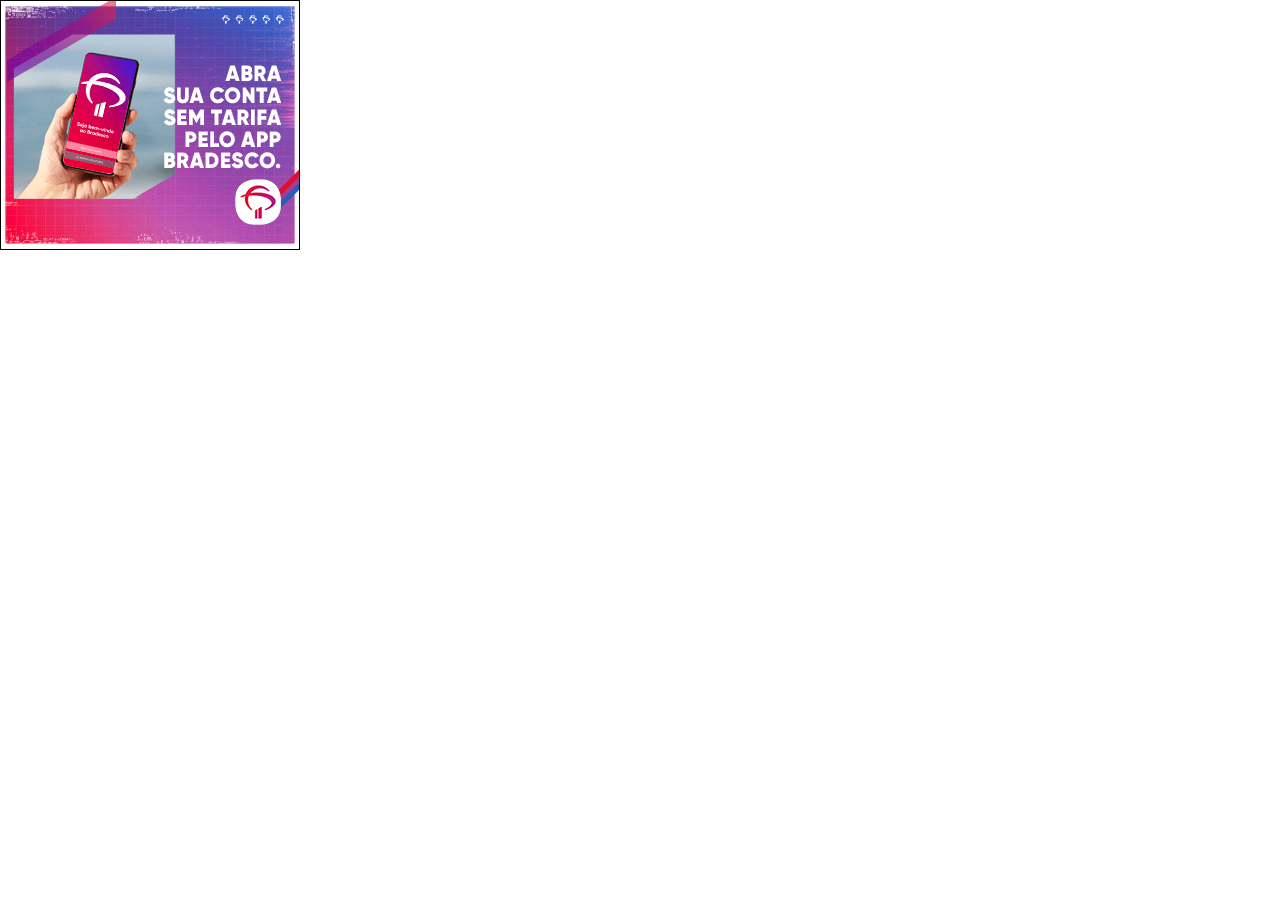
<file: gallery/300x250_BRADESCO.html>
<!doctype html>
<html>
<!-- DCM: Banner by Milagro -->

<head>
	<meta milagrometatag="300x250">
	<meta charset="UTF-8">
	<meta name="apple-mobile-web-app-capable" content="yes" />
	<meta name="viewport" content="minimum-scale=1.0, maximum-scale=1.0, width=device-width, user-scalable=no" />
	<meta name="ad.size" content="width=300,height=250">
	<title>Banner - 300x250</title>
	<style>
		html,
		body {
			margin: 0;
			padding: 0
		}

		#banner {
			background: black;
			position: relative;
			width: 300px;
			height: 250px;
			overflow: hidden;
			cursor: pointer;
			box-sizing: border-box;
			user-select: none
		}

		#banner:after {
			content: '';
			position: absolute;
			top: 0;
			left: 0;
			pointer-events: none;
			width: calc(100% - 1px * 2);
			height: calc(100% - 1px * 2);
			z-index: 1;
			border: 1px solid #000000
		}
	</style>
	<style>
		@charset "UTF-8";

		.ls122 {
			position: absolute;
			left: 0px;
			top: 0px;
			width: 300px;
			height: 250px;
			opacity: 0;
			background: url([data-uri]) no-repeat;
		}

		.ls122_key {
			animation: 0.5s 0s forwards ls122_motion
		}

		.ls123 {
			position: absolute;
			left: 13px;
			top: 6px;
			width: 252px;
			height: 161px;
			opacity: 0;
			background: url([data-uri]) no-repeat;
		}

		.ls123_key {
			animation: 4.3s 0.6s forwards ls123_motion
		}

		.ls124 {
			position: absolute;
			left: 24px;
			top: 8px;
			width: 251px;
			height: 168px;
			opacity: 0;
			background: url([data-uri]) no-repeat;
		}

		.ls124_key {
			animation: 4.3s 0.6s forwards ls124_motion
		}

		.ls125 {
			position: absolute;
			left: 249px;
			top: 6px;
			width: 45px;
			height: 150px;
			opacity: 0;
			background: url([data-uri]) no-repeat;
		}

		.ls125_key {
			animation: 4.3s 0.6s forwards ls125_motion
		}

		.ls126 {
			position: absolute;
			left: 0px;
			top: 0px;
			width: 250px;
			height: 157px;
			opacity: 0;
			background: url([data-uri]) no-repeat;
		}

		.ls126_key {
			animation: 4.7s 0.2s forwards ls126_motion
		}

		.ls127 {
			position: absolute;
			left: 0px;
			top: 123px;
			width: 123px;
			height: 127px;
			opacity: 0;
			background: url([data-uri]) no-repeat;
		}

		.ls127_key {
			animation: 4.1s 0.6s forwards ls127_motion
		}

		.ls128 {
			position: absolute;
			left: 11px;
			top: 125px;
			width: 95px;
			height: 24px;
			opacity: 0;
			background: url([data-uri]) no-repeat;
		}

		.ls128_key {
			animation: 4.1s 0.6s forwards ls128_motion
		}

		.ls129 {
			position: absolute;
			left: 12px;
			top: 154px;
			width: 70px;
			height: 24px;
			opacity: 0;
			background: url([data-uri]) no-repeat;
		}

		.ls129_key {
			animation: 4s 0.7s forwards ls129_motion
		}

		.ls130 {
			position: absolute;
			left: 82px;
			top: 171px;
			width: 7px;
			height: 11px;
			opacity: 0;
			background: url([data-uri]) no-repeat;
		}

		.ls130_key {
			animation: 3.9s 0.8s forwards ls130_motion
		}

		.ls131 {
			position: absolute;
			left: 12px;
			top: 183px;
			width: 93px;
			height: 24px;
			opacity: 0;
			background: url([data-uri]) no-repeat;
		}

		.ls131_key {
			animation: 3.8s 0.9s forwards ls131_motion
		}

		.ls132 {
			position: absolute;
			left: 12px;
			top: 213px;
			width: 101px;
			height: 24px;
			opacity: 0;
			background: url([data-uri]) no-repeat;
		}

		.ls132_key {
			animation: 3.7s 1s forwards ls132_motion
		}

		.ls133 {
			position: absolute;
			left: 113px;
			top: 229px;
			width: 7px;
			height: 8px;
			opacity: 0;
			background: url([data-uri]) no-repeat;
		}

		.ls133_key {
			animation: 3.4s 1.3s forwards ls133_motion
		}

		.ls234 {
			position: absolute;
			left: 13px;
			top: 34px;
			width: 162px;
			height: 165px;
			opacity: 0;
			background: url([data-uri]) no-repeat;
		}

		.ls234_key {
			animation: 0.5s 4.7s forwards ls234_motion
		}

		.ls235 {
			position: absolute;
			left: 7px;
			top: -3px;
			width: 109px;
			height: 85px;
			opacity: 0;
			background: url([data-uri]) no-repeat;
		}

		.ls235_key {
			animation: 0.6s 4.8s forwards ls235_motion
		}

		.ls236 {
			position: absolute;
			left: 225px;
			top: 65px;
			width: 57px;
			height: 16px;
			opacity: 0;
			background: url([data-uri]) no-repeat;
		}

		.ls236_key {
			animation: 0.9s 4.9s forwards ls236_motion
		}

		.ls237 {
			position: absolute;
			left: 163px;
			top: 87px;
			width: 41px;
			height: 17px;
			opacity: 0;
			background: url([data-uri]) no-repeat;
		}

		.ls237_key {
			animation: 0.9s 5s forwards ls237_motion
		}

		.ls238 {
			position: absolute;
			left: 210px;
			top: 87px;
			width: 72px;
			height: 17px;
			opacity: 0;
			background: url([data-uri]) no-repeat;
		}

		.ls238_key {
			animation: 0.9s 5.1s forwards ls238_motion
		}

		.ls239 {
			position: absolute;
			left: 164px;
			top: 109px;
			width: 40px;
			height: 17px;
			opacity: 0;
			background: url([data-uri]) no-repeat;
		}

		.ls239_key {
			animation: 0.9s 5.2s forwards ls239_motion
		}

		.ls240 {
			position: absolute;
			left: 211px;
			top: 109px;
			width: 71px;
			height: 16px;
			opacity: 0;
			background: url([data-uri]) no-repeat;
		}

		.ls240_key {
			animation: 0.9s 5.3s forwards ls240_motion
		}

		.ls241 {
			position: absolute;
			left: 185px;
			top: 131px;
			width: 50px;
			height: 17px;
			opacity: 0;
			background: url([data-uri]) no-repeat;
		}

		.ls241_key {
			animation: 0.9s 5.4s forwards ls241_motion
		}

		.ls242 {
			position: absolute;
			left: 241px;
			top: 131px;
			width: 40px;
			height: 16px;
			opacity: 0;
			background: url([data-uri]) no-repeat;
		}

		.ls242_key {
			animation: 0.9s 5.5s forwards ls242_motion
		}

		.ls243 {
			position: absolute;
			left: 164px;
			top: 152px;
			width: 111px;
			height: 17px;
			opacity: 0;
			background: url([data-uri]) no-repeat;
		}

		.ls243_key {
			animation: 1.8s 5.6s forwards ls243_motion
		}

		.ls244 {
			position: absolute;
			left: 275px;
			top: 163px;
			width: 6px;
			height: 6px;
			opacity: 0;
			background: url([data-uri]) no-repeat;
		}

		.ls244_key {
			animation: 1s 6.3s forwards ls244_motion
		}

		.ls145 {
			position: absolute;
			left: 275px;
			top: 168px;
			width: 25px;
			height: 34px;
			opacity: 0;
			background: url([data-uri]) no-repeat;
		}

		.ls145_key {
			animation: 0.5s 1.7s forwards ls145_motion
		}

		.ls146 {
			position: absolute;
			left: 275px;
			top: 176px;
			width: 25px;
			height: 32px;
			opacity: 0;
			background: url([data-uri]) no-repeat;
		}

		.ls146_key {
			animation: 0.5s 1.6s forwards ls146_motion
		}

		.ls147 {
			position: absolute;
			left: 275px;
			top: 182px;
			width: 25px;
			height: 32px;
			opacity: 0;
			background: url([data-uri]) no-repeat;
		}

		.ls147_key {
			animation: 0.5s 1.5s forwards ls147_motion
		}

		.ls148 {
			position: absolute;
			left: 235px;
			top: 179px;
			width: 46px;
			height: 46px;
			opacity: 0;
			background: url([data-uri]) no-repeat;
		}

		.ls148_key {
			animation: 0.8s 1.3s forwards ls148_motion
		}

		.ls151 {
			position: absolute;
			left: 0px;
			top: 0px;
			width: 63px;
			height: 5px;
			opacity: 0;
			background: url([data-uri]) no-repeat;
		}

		.ls151_key {
			animation: 7.1s 0.4s forwards ls151_motion
		}

		.ls150 {
			position: absolute;
			left: 2px;
			top: 5px;
			width: 61px;
			height: 4px;
			opacity: 0;
			background: url([data-uri]) no-repeat;
		}

		.ls150_key {
			animation: 7.1s 0.4s forwards ls150_motion
		}

		.llo49 {
			position: absolute;
			left: 221px;
			top: 15px;
			width: 63px;
			height: 9px;
			opacity: 0;
			overflow: hidden;
		}

		.llo49_key {
			animation: 8.1s 0.4s forwards llo49_motion
		}

		@keyframes ls122_motion {
			0% {
				opacity: 0;
				transform: translateX(0px) translateY(0px) skewX(0deg) skewY(0deg) rotate(0deg) scaleX(1) scaleY(1);
				animation-timing-function: cubic-bezier(.25, .1, .25, 1);
			}

			100% {
				opacity: 1;
				transform: translateX(0px) translateY(0px) skewX(0deg) skewY(0deg) rotate(0deg) scaleX(1) scaleY(1);
				animation-timing-function: cubic-bezier(0.42, 0, 0.58, 1);
			}
		}

		@keyframes ls123_motion {
			0% {
				opacity: 1;
				transform: translateX(0px) translateY(0px) skewX(0deg) skewY(0deg) rotate(0deg) scaleX(1) scaleY(1);
				animation-timing-function: cubic-bezier(0, 1, 0, 1);
			}

			2.3256% {
				opacity: 1;
				transform: translateX(-3px) translateY(-3px) skewX(0deg) skewY(0deg) rotate(0deg) scaleX(1) scaleY(1);
				animation-timing-function: cubic-bezier(0, 1, 0, 1);
			}

			4.6512% {
				opacity: 1;
				transform: translateX(0px) translateY(0px) skewX(0deg) skewY(0deg) rotate(0deg) scaleX(1) scaleY(1);
				animation-timing-function: cubic-bezier(0, 1, 0, 1);
			}

			6.9767% {
				opacity: 1;
				transform: translateX(4px) translateY(-2px) skewX(0deg) skewY(0deg) rotate(0deg) scaleX(1) scaleY(1);
				animation-timing-function: cubic-bezier(0, 1, 0, 1);
			}

			9.3023% {
				opacity: 1;
				transform: translateX(-5px) translateY(-4px) skewX(0deg) skewY(0deg) rotate(0deg) scaleX(1) scaleY(1);
				animation-timing-function: cubic-bezier(0, 1, 0, 1);
			}

			11.6279% {
				opacity: 1;
				transform: translateX(0px) translateY(0px) skewX(0deg) skewY(0deg) rotate(0deg) scaleX(1) scaleY(1);
				animation-timing-function: cubic-bezier(0, 1, 0, 1);
			}

			90.6977% {
				opacity: 1;
				transform: translateX(0px) translateY(0px) skewX(0deg) skewY(0deg) rotate(0deg) scaleX(1) scaleY(1);
				animation-timing-function: cubic-bezier(.25, .1, .25, 1);
			}

			100% {
				opacity: 0;
				transform: translateX(0px) translateY(0px) skewX(0deg) skewY(0deg) rotate(0deg) scaleX(1) scaleY(1);
				animation-timing-function: cubic-bezier(0.42, 0, 0.58, 1);
			}
		}

		@keyframes ls124_motion {
			0% {
				opacity: 1;
				transform: translateX(0px) translateY(0px) skewX(0deg) skewY(0deg) rotate(0deg) scaleX(1) scaleY(1);
				animation-timing-function: cubic-bezier(0.00, 1, 0, 1);
			}

			2.3256% {
				opacity: 1;
				transform: translateX(3px) translateY(-5px) skewX(0deg) skewY(0deg) rotate(0deg) scaleX(1) scaleY(1);
				animation-timing-function: cubic-bezier(0.00, 1, 0, 1);
			}

			4.6512% {
				opacity: 1;
				transform: translateX(0px) translateY(0px) skewX(0deg) skewY(0deg) rotate(0deg) scaleX(1) scaleY(1);
				animation-timing-function: cubic-bezier(0, 1, 0, 1);
			}

			6.9767% {
				opacity: 1;
				transform: translateX(3px) translateY(2px) skewX(0deg) skewY(0deg) rotate(0deg) scaleX(1) scaleY(1);
				animation-timing-function: cubic-bezier(0, 1, 0, 1);
			}

			9.3023% {
				opacity: 1;
				transform: translateX(6px) translateY(-3px) skewX(0deg) skewY(0deg) rotate(0deg) scaleX(1) scaleY(1);
				animation-timing-function: cubic-bezier(0, 1, 0, 1);
			}

			11.6279% {
				opacity: 1;
				transform: translateX(0px) translateY(0px) skewX(0deg) skewY(0deg) rotate(0deg) scaleX(1) scaleY(1);
				animation-timing-function: cubic-bezier(0, 1, 0, 1);
			}

			90.6977% {
				opacity: 1;
				transform: translateX(0px) translateY(0px) skewX(0deg) skewY(0deg) rotate(0deg) scaleX(1) scaleY(1);
				animation-timing-function: cubic-bezier(.25, .1, .25, 1);
			}

			100% {
				opacity: 0;
				transform: translateX(0px) translateY(0px) skewX(0deg) skewY(0deg) rotate(0deg) scaleX(1) scaleY(1);
				animation-timing-function: cubic-bezier(0.42, 0, 0.58, 1);
			}
		}

		@keyframes ls125_motion {
			0% {
				opacity: 1;
				transform: translateX(0px) translateY(0px) skewX(0deg) skewY(0deg) rotate(0deg) scaleX(1) scaleY(1);
				animation-timing-function: cubic-bezier(0.00, 1, 0, 1);
			}

			2.3256% {
				opacity: 1;
				transform: translateX(-1px) translateY(4px) skewX(0deg) skewY(0deg) rotate(0deg) scaleX(1) scaleY(1);
				animation-timing-function: cubic-bezier(0.00, 1, 0, 1);
			}

			4.6512% {
				opacity: 1;
				transform: translateX(0px) translateY(0px) skewX(0deg) skewY(0deg) rotate(0deg) scaleX(1) scaleY(1);
				animation-timing-function: cubic-bezier(0, 1, 0, 1);
			}

			6.9767% {
				opacity: 1;
				transform: translateX(-1px) translateY(4px) skewX(0deg) skewY(0deg) rotate(0deg) scaleX(1) scaleY(1);
				animation-timing-function: cubic-bezier(0, 1, 0, 1);
			}

			9.3023% {
				opacity: 1;
				transform: translateX(-4px) translateY(-2px) skewX(0deg) skewY(0deg) rotate(0deg) scaleX(1) scaleY(1);
				animation-timing-function: cubic-bezier(0, 1, 0, 1);
			}

			11.6279% {
				opacity: 1;
				transform: translateX(0px) translateY(0px) skewX(0deg) skewY(0deg) rotate(0deg) scaleX(1) scaleY(1);
				animation-timing-function: cubic-bezier(0, 1, 0, 1);
			}

			90.6977% {
				opacity: 1;
				transform: translateX(0px) translateY(0px) skewX(0deg) skewY(0deg) rotate(0deg) scaleX(1) scaleY(1);
				animation-timing-function: cubic-bezier(.25, .1, .25, 1);
			}

			100% {
				opacity: 0;
				transform: translateX(0px) translateY(0px) skewX(0deg) skewY(0deg) rotate(0deg) scaleX(1) scaleY(1);
				animation-timing-function: cubic-bezier(0.42, 0, 0.58, 1);
			}
		}

		@keyframes ls126_motion {
			0% {
				opacity: 1;
				transform: translateX(0px) translateY(-30px) skewX(0deg) skewY(0deg) rotate(0deg) scaleX(1) scaleY(1);
				animation-timing-function: cubic-bezier(.25, .1, .25, 1);
				height: 0px;
			}

			10.6383% {
				opacity: 1;
				transform: translateX(0px) translateY(0px) skewX(0deg) skewY(0deg) rotate(0deg) scaleX(1) scaleY(1);
				animation-timing-function: cubic-bezier(0.42, 0, 0.58, 1);
				height: 250px;
			}

			91.4894% {
				opacity: 1;
				transform: translateX(0px) translateY(0px) skewX(0deg) skewY(0deg) rotate(0deg) scaleX(1) scaleY(1);
				animation-timing-function: cubic-bezier(.25, .1, .25, 1);
				height: 250px;
			}

			100% {
				opacity: 0;
				transform: translateX(0px) translateY(0px) skewX(0deg) skewY(0deg) rotate(0deg) scaleX(1) scaleY(1);
				animation-timing-function: cubic-bezier(0.42, 0, 0.58, 1);
				height: 250px;
			}
		}

		@keyframes ls127_motion {
			0% {
				opacity: 1;
				transform: translateX(0px) translateY(0px) skewX(0deg) skewY(0deg) rotate(0deg) scaleX(1) scaleY(1);
				animation-timing-function: cubic-bezier(.25, .1, .25, 1);
				width: 0px;
			}

			21.9512% {
				opacity: 1;
				transform: translateX(0px) translateY(0px) skewX(0deg) skewY(0deg) rotate(0deg) scaleX(1) scaleY(1);
				animation-timing-function: cubic-bezier(0.42, 0, 0.58, 1);
				width: 123px;
			}

			90.2439% {
				opacity: 1;
				transform: translateX(0px) translateY(0px) skewX(0deg) skewY(0deg) rotate(0deg) scaleX(1) scaleY(1);
				animation-timing-function: cubic-bezier(.25, .1, .25, 1);
				width: 123px;
			}

			100% {
				opacity: 0;
				transform: translateX(0px) translateY(0px) skewX(0deg) skewY(0deg) rotate(0deg) scaleX(1) scaleY(1);
				animation-timing-function: cubic-bezier(0.42, 0, 0.58, 1);
				width: 123px;
			}
		}

		@keyframes ls128_motion {
			0% {
				opacity: 0;
				transform: translateX(0px) translateY(-40px) skewX(0deg) skewY(0deg) rotate(0deg) scaleX(.8) scaleY(.8);
				animation-timing-function: cubic-bezier(.44, .74, .63, .99);
			}

			7.561% {
				opacity: 1;
				transform: translateX(0px) translateY(0px) skewX(0deg) skewY(0deg) rotate(0deg) scaleX(.8) scaleY(.8);
				animation-timing-function: cubic-bezier(.67, .01, .08, .99);
			}

			21.9512% {
				opacity: 1;
				transform: translateX(0px) translateY(0px) skewX(0deg) skewY(0deg) rotate(0deg) scaleX(1) scaleY(1);
				animation-timing-function: cubic-bezier(0.42, 0, 0.58, 1);
			}

			90.2439% {
				opacity: 1;
				transform: translateX(0px) translateY(0px) skewX(0deg) skewY(0deg) rotate(0deg) scaleX(1) scaleY(1);
				animation-timing-function: cubic-bezier(.25, .1, .25, 1);
			}

			100% {
				opacity: 0;
				transform: translateX(0px) translateY(0px) skewX(0deg) skewY(0deg) rotate(0deg) scaleX(1) scaleY(1);
				animation-timing-function: cubic-bezier(0.42, 0, 0.58, 1);
			}
		}

		@keyframes ls129_motion {
			0% {
				opacity: 0;
				transform: translateX(-40px) translateY(0px) skewX(0deg) skewY(0deg) rotate(0deg) scaleX(.8) scaleY(.8);
				animation-timing-function: cubic-bezier(.44, .74, .63, .99);
			}

			7.5% {
				opacity: 1;
				transform: translateX(0px) translateY(0px) skewX(0deg) skewY(0deg) rotate(0deg) scaleX(.8) scaleY(.8);
				animation-timing-function: cubic-bezier(.67, .01, .08, .99);
			}

			22.5% {
				opacity: 1;
				transform: translateX(0px) translateY(0px) skewX(0deg) skewY(0deg) rotate(0deg) scaleX(1) scaleY(1);
				animation-timing-function: cubic-bezier(0.42, 0, 0.58, 1);
			}

			90% {
				opacity: 1;
				transform: translateX(0px) translateY(0px) skewX(0deg) skewY(0deg) rotate(0deg) scaleX(1) scaleY(1);
				animation-timing-function: cubic-bezier(.25, .1, .25, 1);
			}

			100% {
				opacity: 0;
				transform: translateX(0px) translateY(0px) skewX(0deg) skewY(0deg) rotate(0deg) scaleX(1) scaleY(1);
				animation-timing-function: cubic-bezier(0.42, 0, 0.58, 1);
			}
		}

		@keyframes ls130_motion {
			0% {
				opacity: 0;
				transform: translateX(40px) translateY(0px) skewX(0deg) skewY(0deg) rotate(0deg) scaleX(.8) scaleY(.8);
				animation-timing-function: cubic-bezier(.44, .74, .63, .99);
			}

			7.6923% {
				opacity: 1;
				transform: translateX(0px) translateY(0px) skewX(0deg) skewY(0deg) rotate(0deg) scaleX(.8) scaleY(.8);
				animation-timing-function: cubic-bezier(.67, .01, .08, .99);
			}

			23.0769% {
				opacity: 1;
				transform: translateX(0px) translateY(0px) skewX(0deg) skewY(0deg) rotate(0deg) scaleX(1) scaleY(1);
				animation-timing-function: cubic-bezier(0.42, 0, 0.58, 1);
			}

			89.7436% {
				opacity: 1;
				transform: translateX(0px) translateY(0px) skewX(0deg) skewY(0deg) rotate(0deg) scaleX(1) scaleY(1);
				animation-timing-function: cubic-bezier(.25, .1, .25, 1);
			}

			100% {
				opacity: 0;
				transform: translateX(0px) translateY(0px) skewX(0deg) skewY(0deg) rotate(0deg) scaleX(1) scaleY(1);
				animation-timing-function: cubic-bezier(0.42, 0, 0.58, 1);
			}
		}

		@keyframes ls131_motion {
			0% {
				opacity: 0;
				transform: translateX(0px) translateY(40px) skewX(0deg) skewY(0deg) rotate(0deg) scaleX(.8) scaleY(.8);
				animation-timing-function: cubic-bezier(.44, .74, .63, .99);
			}

			7.8947% {
				opacity: 1;
				transform: translateX(0px) translateY(0px) skewX(0deg) skewY(0deg) rotate(0deg) scaleX(.8) scaleY(.8);
				animation-timing-function: cubic-bezier(.67, .01, .08, .99);
			}

			23.6842% {
				opacity: 1;
				transform: translateX(0px) translateY(0px) skewX(0deg) skewY(0deg) rotate(0deg) scaleX(1) scaleY(1);
				animation-timing-function: cubic-bezier(0.42, 0, 0.58, 1);
			}

			89.4737% {
				opacity: 1;
				transform: translateX(0px) translateY(0px) skewX(0deg) skewY(0deg) rotate(0deg) scaleX(1) scaleY(1);
				animation-timing-function: cubic-bezier(.25, .1, .25, 1);
			}

			100% {
				opacity: 0;
				transform: translateX(0px) translateY(0px) skewX(0deg) skewY(0deg) rotate(0deg) scaleX(1) scaleY(1);
				animation-timing-function: cubic-bezier(0.42, 0, 0.58, 1);
			}
		}

		@keyframes ls132_motion {
			0% {
				opacity: 0;
				transform: translateX(40px) translateY(0px) skewX(0deg) skewY(0deg) rotate(0deg) scaleX(.8) scaleY(.8);
				animation-timing-function: cubic-bezier(.44, .74, .63, .99);
			}

			8.1081% {
				opacity: 1;
				transform: translateX(0px) translateY(0px) skewX(0deg) skewY(0deg) rotate(0deg) scaleX(.8) scaleY(.8);
				animation-timing-function: cubic-bezier(.67, .01, .08, .99);
			}

			24.3243% {
				opacity: 1;
				transform: translateX(0px) translateY(0px) skewX(0deg) skewY(0deg) rotate(0deg) scaleX(1) scaleY(1);
				animation-timing-function: cubic-bezier(0.42, 0, 0.58, 1);
			}

			89.1892% {
				opacity: 1;
				transform: translateX(0px) translateY(0px) skewX(0deg) skewY(0deg) rotate(0deg) scaleX(1) scaleY(1);
				animation-timing-function: cubic-bezier(.25, .1, .25, 1);
			}

			100% {
				opacity: 0;
				transform: translateX(0px) translateY(0px) skewX(0deg) skewY(0deg) rotate(0deg) scaleX(1) scaleY(1);
				animation-timing-function: cubic-bezier(0.42, 0, 0.58, 1);
			}
		}

		@keyframes ls133_motion {
			0% {
				opacity: 0;
				transform: translateX(0px) translateY(0px) skewX(0deg) skewY(0deg) rotate(0deg) scaleX(.1) scaleY(.1);
				animation-timing-function: cubic-bezier(.25, .1, .25, 1);
			}

			8.8235% {
				opacity: 1;
				transform: translateX(0px) translateY(0px) skewX(0deg) skewY(0deg) rotate(0deg) scaleX(1.4) scaleY(1.4);
				animation-timing-function: cubic-bezier(.25, .1, .25, 1);
			}

			14.7059% {
				opacity: 1;
				transform: translateX(0px) translateY(0px) skewX(0deg) skewY(0deg) rotate(0deg) scaleX(.9) scaleY(.9);
				animation-timing-function: cubic-bezier(.25, .1, .25, 1);
			}

			20.5882% {
				opacity: 1;
				transform: translateX(0px) translateY(0px) skewX(0deg) skewY(0deg) rotate(0deg) scaleX(1.05) scaleY(1.05);
				animation-timing-function: cubic-bezier(.25, .1, .25, 1);
			}

			29.4118% {
				opacity: 1;
				transform: translateX(0px) translateY(0px) skewX(0deg) skewY(0deg) rotate(0deg) scaleX(1) scaleY(1);
				animation-timing-function: cubic-bezier(0.42, 0, 0.58, 1);
			}

			88.2353% {
				opacity: 1;
				transform: translateX(0px) translateY(0px) skewX(0deg) skewY(0deg) rotate(0deg) scaleX(1) scaleY(1);
				animation-timing-function: cubic-bezier(.25, .1, .25, 1);
			}

			100% {
				opacity: 0;
				transform: translateX(0px) translateY(0px) skewX(0deg) skewY(0deg) rotate(0deg) scaleX(1) scaleY(1);
				animation-timing-function: cubic-bezier(0.42, 0, 0.58, 1);
			}
		}

		@keyframes ls234_motion {
			0% {
				opacity: 1;
				transform: translateX(0px) translateY(-30px) skewX(0deg) skewY(0deg) rotate(0deg) scaleX(1) scaleY(1);
				animation-timing-function: cubic-bezier(.25, .1, .25, 1);
				height: 0px;
			}

			100% {
				opacity: 1;
				transform: translateX(0px) translateY(0px) skewX(0deg) skewY(0deg) rotate(0deg) scaleX(1) scaleY(1);
				animation-timing-function: cubic-bezier(0.42, 0, 0.58, 1);
				height: 165px;
			}
		}

		@keyframes ls235_motion {
			0% {
				opacity: 1;
				transform: translateX(-150px) translateY(80px) skewX(0deg) skewY(0deg) rotate(0deg) scaleX(1) scaleY(1);
				animation-timing-function: cubic-bezier(0, .72, .21, .99);
			}

			100% {
				opacity: 1;
				transform: translateX(0px) translateY(0px) skewX(0deg) skewY(0deg) rotate(0deg) scaleX(1) scaleY(1);
				animation-timing-function: cubic-bezier(0.42, 0, 0.58, 1);
			}
		}

		@keyframes ls236_motion {
			0% {
				opacity: 0;
				transform: translateX(40px) translateY(0px) skewX(0deg) skewY(0deg) rotate(0deg) scaleX(.8) scaleY(.8);
				animation-timing-function: cubic-bezier(.44, .74, .63, .99);
			}

			33.3333% {
				opacity: 1;
				transform: translateX(0px) translateY(0px) skewX(0deg) skewY(0deg) rotate(0deg) scaleX(.8) scaleY(.8);
				animation-timing-function: cubic-bezier(.67, .01, .08, .99);
			}

			100% {
				opacity: 1;
				transform: translateX(0px) translateY(0px) skewX(0deg) skewY(0deg) rotate(0deg) scaleX(1) scaleY(1);
				animation-timing-function: cubic-bezier(0.42, 0, 0.58, 1);
			}
		}

		@keyframes ls237_motion {
			0% {
				opacity: 0;
				transform: translateX(-40px) translateY(0px) skewX(0deg) skewY(0deg) rotate(0deg) scaleX(.8) scaleY(.8);
				animation-timing-function: cubic-bezier(.44, .74, .63, .99);
			}

			33.3333% {
				opacity: 1;
				transform: translateX(0px) translateY(0px) skewX(0deg) skewY(0deg) rotate(0deg) scaleX(.8) scaleY(.8);
				animation-timing-function: cubic-bezier(.67, .01, .08, .99);
			}

			100% {
				opacity: 1;
				transform: translateX(0px) translateY(0px) skewX(0deg) skewY(0deg) rotate(0deg) scaleX(1) scaleY(1);
				animation-timing-function: cubic-bezier(0.42, 0, 0.58, 1);
			}
		}

		@keyframes ls238_motion {
			0% {
				opacity: 0;
				transform: translateX(0px) translateY(40px) skewX(0deg) skewY(0deg) rotate(0deg) scaleX(.8) scaleY(.8);
				animation-timing-function: cubic-bezier(.44, .74, .63, .99);
			}

			33.3333% {
				opacity: 1;
				transform: translateX(0px) translateY(0px) skewX(0deg) skewY(0deg) rotate(0deg) scaleX(.8) scaleY(.8);
				animation-timing-function: cubic-bezier(.67, .01, .08, .99);
			}

			100% {
				opacity: 1;
				transform: translateX(0px) translateY(0px) skewX(0deg) skewY(0deg) rotate(0deg) scaleX(1) scaleY(1);
				animation-timing-function: cubic-bezier(0.42, 0, 0.58, 1);
			}
		}

		@keyframes ls239_motion {
			0% {
				opacity: 0;
				transform: translateX(-40px) translateY(0px) skewX(0deg) skewY(0deg) rotate(0deg) scaleX(.8) scaleY(.8);
				animation-timing-function: cubic-bezier(.44, .74, .63, .99);
			}

			33.3333% {
				opacity: 1;
				transform: translateX(0px) translateY(0px) skewX(0deg) skewY(0deg) rotate(0deg) scaleX(.8) scaleY(.8);
				animation-timing-function: cubic-bezier(.67, .01, .08, .99);
			}

			100% {
				opacity: 1;
				transform: translateX(0px) translateY(0px) skewX(0deg) skewY(0deg) rotate(0deg) scaleX(1) scaleY(1);
				animation-timing-function: cubic-bezier(0.42, 0, 0.58, 1);
			}
		}

		@keyframes ls240_motion {
			0% {
				opacity: 0;
				transform: translateX(40px) translateY(0px) skewX(0deg) skewY(0deg) rotate(0deg) scaleX(.8) scaleY(.8);
				animation-timing-function: cubic-bezier(.44, .74, .63, .99);
			}

			33.3333% {
				opacity: 1;
				transform: translateX(0px) translateY(0px) skewX(0deg) skewY(0deg) rotate(0deg) scaleX(.8) scaleY(.8);
				animation-timing-function: cubic-bezier(.67, .01, .08, .99);
			}

			100% {
				opacity: 1;
				transform: translateX(0px) translateY(0px) skewX(0deg) skewY(0deg) rotate(0deg) scaleX(1) scaleY(1);
				animation-timing-function: cubic-bezier(0.42, 0, 0.58, 1);
			}
		}

		@keyframes ls241_motion {
			0% {
				opacity: 0;
				transform: translateX(0px) translateY(40px) skewX(0deg) skewY(0deg) rotate(0deg) scaleX(.8) scaleY(.8);
				animation-timing-function: cubic-bezier(.44, .74, .63, .99);
			}

			33.3333% {
				opacity: 1;
				transform: translateX(0px) translateY(0px) skewX(0deg) skewY(0deg) rotate(0deg) scaleX(.8) scaleY(.8);
				animation-timing-function: cubic-bezier(.67, .01, .08, .99);
			}

			100% {
				opacity: 1;
				transform: translateX(0px) translateY(0px) skewX(0deg) skewY(0deg) rotate(0deg) scaleX(1) scaleY(1);
				animation-timing-function: cubic-bezier(0.42, 0, 0.58, 1);
			}
		}

		@keyframes ls242_motion {
			0% {
				opacity: 0;
				transform: translateX(0px) translateY(40px) skewX(0deg) skewY(0deg) rotate(0deg) scaleX(.8) scaleY(.8);
				animation-timing-function: cubic-bezier(.44, .74, .63, .99);
			}

			33.3333% {
				opacity: 1;
				transform: translateX(0px) translateY(0px) skewX(0deg) skewY(0deg) rotate(0deg) scaleX(.8) scaleY(.8);
				animation-timing-function: cubic-bezier(.67, .01, .08, .99);
			}

			100% {
				opacity: 1;
				transform: translateX(0px) translateY(0px) skewX(0deg) skewY(0deg) rotate(0deg) scaleX(1) scaleY(1);
				animation-timing-function: cubic-bezier(0.42, 0, 0.58, 1);
			}
		}

		@keyframes ls243_motion {
			0% {
				opacity: 0;
				transform: translateX(-40px) translateY(0px) skewX(0deg) skewY(0deg) rotate(0deg) scaleX(.8) scaleY(.8);
				animation-timing-function: cubic-bezier(.44, .74, .63, .99);
			}

			16.6667% {
				opacity: 1;
				transform: translateX(0px) translateY(0px) skewX(0deg) skewY(0deg) rotate(0deg) scaleX(.8) scaleY(.8);
				animation-timing-function: cubic-bezier(.67, .01, .08, .99);
			}

			50% {
				opacity: 1;
				transform: translateX(0px) translateY(0px) skewX(0deg) skewY(0deg) rotate(0deg) scaleX(1) scaleY(1);
				animation-timing-function: cubic-bezier(0.42, 0, 0.58, 1);
			}

			100% {
				opacity: 1;
				transform: translateX(0px) translateY(0px) skewX(0deg) skewY(0deg) rotate(0deg) scaleX(1) scaleY(1);
				animation-timing-function: cubic-bezier(0.42, 0, 0.58, 1);
			}
		}

		@keyframes ls244_motion {
			0% {
				opacity: 0;
				transform: translateX(0px) translateY(0px) skewX(0deg) skewY(0deg) rotate(0deg) scaleX(.1) scaleY(.1);
				animation-timing-function: cubic-bezier(.25, .1, .25, 1);
			}

			30% {
				opacity: 1;
				transform: translateX(0px) translateY(0px) skewX(0deg) skewY(0deg) rotate(0deg) scaleX(1.4) scaleY(1.4);
				animation-timing-function: cubic-bezier(.25, .1, .25, 1);
			}

			50% {
				opacity: 1;
				transform: translateX(0px) translateY(0px) skewX(0deg) skewY(0deg) rotate(0deg) scaleX(.9) scaleY(.9);
				animation-timing-function: cubic-bezier(.25, .1, .25, 1);
			}

			80% {
				opacity: 1;
				transform: translateX(0px) translateY(0px) skewX(0deg) skewY(0deg) rotate(0deg) scaleX(1.05) scaleY(1.05);
				animation-timing-function: cubic-bezier(.25, .1, .25, 1);
			}

			100% {
				opacity: 1;
				transform: translateX(0px) translateY(0px) skewX(0deg) skewY(0deg) rotate(0deg) scaleX(1) scaleY(1);
				animation-timing-function: cubic-bezier(0.42, 0, 0.58, 1);
			}
		}

		@keyframes ls145_motion {
			0% {
				opacity: 1;
				transform: translateX(0px) translateY(0px) skewX(0deg) skewY(0deg) rotate(0deg) scaleX(1) scaleY(1);
				animation-timing-function: cubic-bezier(.25, .1, .25, 1);
				width: 0px;
			}

			100% {
				opacity: 1;
				transform: translateX(0px) translateY(0px) skewX(0deg) skewY(0deg) rotate(0deg) scaleX(1) scaleY(1);
				animation-timing-function: cubic-bezier(0.42, 0, 0.58, 1);
				width: 29px;
			}
		}

		@keyframes ls146_motion {
			0% {
				opacity: 1;
				transform: translateX(0px) translateY(0px) skewX(0deg) skewY(0deg) rotate(0deg) scaleX(1) scaleY(1);
				animation-timing-function: cubic-bezier(.25, .1, .25, 1);
				width: 0px;
			}

			100% {
				opacity: 1;
				transform: translateX(0px) translateY(0px) skewX(0deg) skewY(0deg) rotate(0deg) scaleX(1) scaleY(1);
				animation-timing-function: cubic-bezier(0.42, 0, 0.58, 1);
				width: 29px;
			}
		}

		@keyframes ls147_motion {
			0% {
				opacity: 1;
				transform: translateX(0px) translateY(0px) skewX(0deg) skewY(0deg) rotate(0deg) scaleX(1) scaleY(1);
				animation-timing-function: cubic-bezier(.25, .1, .25, 1);
				width: 0px;
			}

			100% {
				opacity: 1;
				transform: translateX(0px) translateY(0px) skewX(0deg) skewY(0deg) rotate(0deg) scaleX(1) scaleY(1);
				animation-timing-function: cubic-bezier(0.42, 0, 0.58, 1);
				width: 29px;
			}
		}

		@keyframes ls148_motion {
			0% {
				opacity: 0;
				transform: translateX(0px) translateY(0px) skewX(0deg) skewY(0deg) rotate(0deg) scaleX(.1) scaleY(.1);
				animation-timing-function: cubic-bezier(.36, 1.83, .21, .99);
			}

			100% {
				opacity: 1;
				transform: translateX(0px) translateY(0px) skewX(0deg) skewY(0deg) rotate(0deg) scaleX(1) scaleY(1);
				animation-timing-function: cubic-bezier(0.42, 0, 0.58, 1);
			}
		}

		@keyframes ls151_motion {
			0% {
				opacity: 1;
				transform: translateX(0px) translateY(0px) skewX(0deg) skewY(0deg) rotate(0deg) scaleX(1) scaleY(1);
				animation-timing-function: cubic-bezier(0.42, 0, 0.58, 1);
			}

			40.8451% {
				opacity: 1;
				transform: translateX(0px) translateY(0px) skewX(0deg) skewY(0deg) rotate(0deg) scaleX(1) scaleY(1);
				animation-timing-function: cubic-bezier(0.42, 0, 0.58, 1);
			}

			42.2535% {
				opacity: 1;
				transform: translateX(2px) translateY(0px) skewX(0deg) skewY(0deg) rotate(0deg) scaleX(1) scaleY(1);
				animation-timing-function: cubic-bezier(0.42, 0, 0.58, 1);
			}

			43.662% {
				opacity: 1;
				transform: translateX(0px) translateY(0px) skewX(0deg) skewY(0deg) rotate(0deg) scaleX(1) scaleY(1);
				animation-timing-function: cubic-bezier(0.42, 0, 0.58, 1);
			}

			53.5211% {
				opacity: 1;
				transform: translateX(0px) translateY(0px) skewX(0deg) skewY(0deg) rotate(0deg) scaleX(1) scaleY(1);
				animation-timing-function: cubic-bezier(0.42, 0, 0.58, 1);
			}

			54.9296% {
				opacity: 1;
				transform: translateX(2px) translateY(0px) skewX(0deg) skewY(0deg) rotate(0deg) scaleX(1) scaleY(1);
				animation-timing-function: cubic-bezier(0.42, 0, 0.58, 1);
			}

			56.338% {
				opacity: 1;
				transform: translateX(1px) translateY(1px) skewX(0deg) skewY(0deg) rotate(0deg) scaleX(1) scaleY(1);
				animation-timing-function: cubic-bezier(0.42, 0, 0.58, 1);
			}

			57.7465% {
				opacity: 1;
				transform: translateX(0px) translateY(0px) skewX(0deg) skewY(0deg) rotate(0deg) scaleX(1) scaleY(1);
				animation-timing-function: cubic-bezier(0.42, 0, 0.58, 1);
			}

			70.4225% {
				opacity: 1;
				transform: translateX(0px) translateY(0px) skewX(0deg) skewY(0deg) rotate(0deg) scaleX(1) scaleY(1);
				animation-timing-function: cubic-bezier(0.42, 0, 0.58, 1);
			}

			71.831% {
				opacity: 1;
				transform: translateX(2px) translateY(0px) skewX(0deg) skewY(0deg) rotate(0deg) scaleX(1) scaleY(1);
				animation-timing-function: cubic-bezier(0.42, 0, 0.58, 1);
			}

			73.2394% {
				opacity: 1;
				transform: translateX(0px) translateY(0px) skewX(0deg) skewY(0deg) rotate(0deg) scaleX(1) scaleY(1);
				animation-timing-function: cubic-bezier(0.42, 0, 0.58, 1);
			}

			83.0986% {
				opacity: 1;
				transform: translateX(0px) translateY(0px) skewX(0deg) skewY(0deg) rotate(0deg) scaleX(1) scaleY(1);
				animation-timing-function: cubic-bezier(0.42, 0, 0.58, 1);
			}

			84.507% {
				opacity: 1;
				transform: translateX(2px) translateY(0px) skewX(0deg) skewY(0deg) rotate(0deg) scaleX(1) scaleY(1);
				animation-timing-function: cubic-bezier(0.42, 0, 0.58, 1);
			}

			85.9155% {
				opacity: 1;
				transform: translateX(1px) translateY(1px) skewX(0deg) skewY(0deg) rotate(0deg) scaleX(1) scaleY(1);
				animation-timing-function: cubic-bezier(0.42, 0, 0.58, 1);
			}

			87.3239% {
				opacity: 1;
				transform: translateX(0px) translateY(0px) skewX(0deg) skewY(0deg) rotate(0deg) scaleX(1) scaleY(1);
				animation-timing-function: cubic-bezier(0.42, 0, 0.58, 1);
			}

			97.1831% {
				opacity: 1;
				transform: translateX(0px) translateY(0px) skewX(0deg) skewY(0deg) rotate(0deg) scaleX(1) scaleY(1);
				animation-timing-function: cubic-bezier(0.42, 0, 0.58, 1);
			}

			98.5915% {
				opacity: 1;
				transform: translateX(2px) translateY(0px) skewX(0deg) skewY(0deg) rotate(0deg) scaleX(1) scaleY(1);
				animation-timing-function: cubic-bezier(0.42, 0, 0.58, 1);
			}

			100% {
				opacity: 1;
				transform: translateX(0px) translateY(0px) skewX(0deg) skewY(0deg) rotate(0deg) scaleX(1) scaleY(1);
				animation-timing-function: cubic-bezier(0.42, 0, 0.58, 1);
			}
		}

		@keyframes ls150_motion {
			0% {
				opacity: 1;
				transform: translateX(0px) translateY(0px) skewX(0deg) skewY(0deg) rotate(0deg) scaleX(1) scaleY(1);
				animation-timing-function: cubic-bezier(0.42, 0, 0.58, 1);
			}

			40.8451% {
				opacity: 1;
				transform: translateX(0px) translateY(0px) skewX(0deg) skewY(0deg) rotate(0deg) scaleX(1) scaleY(1);
				animation-timing-function: cubic-bezier(0.42, 0, 0.58, 1);
			}

			42.2535% {
				opacity: 1;
				transform: translateX(2px) translateY(0px) skewX(0deg) skewY(0deg) rotate(0deg) scaleX(1) scaleY(1);
				animation-timing-function: cubic-bezier(0.42, 0, 0.58, 1);
			}

			43.662% {
				opacity: 1;
				transform: translateX(0px) translateY(0px) skewX(0deg) skewY(0deg) rotate(0deg) scaleX(1) scaleY(1);
				animation-timing-function: cubic-bezier(0.42, 0, 0.58, 1);
			}

			53.5211% {
				opacity: 1;
				transform: translateX(0px) translateY(0px) skewX(0deg) skewY(0deg) rotate(0deg) scaleX(1) scaleY(1);
				animation-timing-function: cubic-bezier(0.42, 0, 0.58, 1);
			}

			54.9296% {
				opacity: 1;
				transform: translateX(2px) translateY(0px) skewX(0deg) skewY(0deg) rotate(0deg) scaleX(1) scaleY(1);
				animation-timing-function: cubic-bezier(0.42, 0, 0.58, 1);
			}

			56.338% {
				opacity: 1;
				transform: translateX(1px) translateY(1px) skewX(0deg) skewY(0deg) rotate(0deg) scaleX(1) scaleY(1);
				animation-timing-function: cubic-bezier(0.42, 0, 0.58, 1);
			}

			57.7465% {
				opacity: 1;
				transform: translateX(0px) translateY(0px) skewX(0deg) skewY(0deg) rotate(0deg) scaleX(1) scaleY(1);
				animation-timing-function: cubic-bezier(0.42, 0, 0.58, 1);
			}

			70.4225% {
				opacity: 1;
				transform: translateX(0px) translateY(0px) skewX(0deg) skewY(0deg) rotate(0deg) scaleX(1) scaleY(1);
				animation-timing-function: cubic-bezier(0.42, 0, 0.58, 1);
			}

			71.831% {
				opacity: 1;
				transform: translateX(2px) translateY(0px) skewX(0deg) skewY(0deg) rotate(0deg) scaleX(1) scaleY(1);
				animation-timing-function: cubic-bezier(0.42, 0, 0.58, 1);
			}

			73.2394% {
				opacity: 1;
				transform: translateX(0px) translateY(0px) skewX(0deg) skewY(0deg) rotate(0deg) scaleX(1) scaleY(1);
				animation-timing-function: cubic-bezier(0.42, 0, 0.58, 1);
			}

			83.0986% {
				opacity: 1;
				transform: translateX(0px) translateY(0px) skewX(0deg) skewY(0deg) rotate(0deg) scaleX(1) scaleY(1);
				animation-timing-function: cubic-bezier(0.42, 0, 0.58, 1);
			}

			84.507% {
				opacity: 1;
				transform: translateX(2px) translateY(0px) skewX(0deg) skewY(0deg) rotate(0deg) scaleX(1) scaleY(1);
				animation-timing-function: cubic-bezier(0.42, 0, 0.58, 1);
			}

			85.9155% {
				opacity: 1;
				transform: translateX(1px) translateY(1px) skewX(0deg) skewY(0deg) rotate(0deg) scaleX(1) scaleY(1);
				animation-timing-function: cubic-bezier(0.42, 0, 0.58, 1);
			}

			87.3239% {
				opacity: 1;
				transform: translateX(0px) translateY(0px) skewX(0deg) skewY(0deg) rotate(0deg) scaleX(1) scaleY(1);
				animation-timing-function: cubic-bezier(0.42, 0, 0.58, 1);
			}

			97.1831% {
				opacity: 1;
				transform: translateX(0px) translateY(0px) skewX(0deg) skewY(0deg) rotate(0deg) scaleX(1) scaleY(1);
				animation-timing-function: cubic-bezier(0.42, 0, 0.58, 1);
			}

			98.5915% {
				opacity: 1;
				transform: translateX(2px) translateY(0px) skewX(0deg) skewY(0deg) rotate(0deg) scaleX(1) scaleY(1);
				animation-timing-function: cubic-bezier(0.42, 0, 0.58, 1);
			}

			100% {
				opacity: 1;
				transform: translateX(0px) translateY(0px) skewX(0deg) skewY(0deg) rotate(0deg) scaleX(1) scaleY(1);
				animation-timing-function: cubic-bezier(0.42, 0, 0.58, 1);
			}
		}

		@keyframes llo49_motion {
			0% {
				opacity: 1;
				transform: translateX(-20px) translateY(0px) skewX(0deg) skewY(0deg) rotate(0deg) scaleX(1) scaleY(1);
				animation-timing-function: cubic-bezier(0.42, 0, 0.58, 1);
			}

			100% {
				opacity: 1;
				transform: translateX(0px) translateY(0px) skewX(0deg) skewY(0deg) rotate(0deg) scaleX(1) scaleY(1);
				animation-timing-function: cubic-bezier(0.42, 0, 0.58, 1);
			}
		}
	</style>
</head>

<body>
	<div id="banner">
		<div id="hitArea" style="position:absolute;top:0;left:0;z-index:2"><a><img width="300" height="250"
					style="border:0"
					src="[data-uri]" /></a>
		</div>
		<div class="ls122 ls122_key"></div>
		<div class="ls123 ls123_key"></div>
		<div class="ls124 ls124_key"></div>
		<div class="ls125 ls125_key"></div>
		<div class="ls126 ls126_key"></div>
		<div class="ls127 ls127_key"></div>
		<div class="ls128 ls128_key"></div>
		<div class="ls129 ls129_key"></div>
		<div class="ls130 ls130_key"></div>
		<div class="ls131 ls131_key"></div>
		<div class="ls132 ls132_key"></div>
		<div class="ls133 ls133_key"></div>
		<div class="ls234 ls234_key"></div>
		<div class="ls235 ls235_key"></div>
		<div class="ls236 ls236_key"></div>
		<div class="ls237 ls237_key"></div>
		<div class="ls238 ls238_key"></div>
		<div class="ls239 ls239_key"></div>
		<div class="ls240 ls240_key"></div>
		<div class="ls241 ls241_key"></div>
		<div class="ls242 ls242_key"></div>
		<div class="ls243 ls243_key"></div>
		<div class="ls244 ls244_key"></div>
		<div class="ls145 ls145_key"></div>
		<div class="ls146 ls146_key"></div>
		<div class="ls147 ls147_key"></div>
		<div class="ls148 ls148_key"></div>
		<div class="llo49 llo49_key">
			<div style="position:inherit;width:inherit;height:inherit;overflow:hidden">
				<div class="ls151 ls151_key"></div>
				<div class="ls150 ls150_key"></div>
			</div>
		</div>
	</div>
	<script>
		function play() {
			playPause('running')

		}

		function stop() {
			resetAnimation()
			playPause('paused')
		}

		const elements = document.querySelectorAll('#banner div[class]')
		const allDelays = []
		function playPause(state) {
			let counter = 0
			for (const element of elements) {
				element.style.animationPlayState = state
				if (!allDelays[counter]) allDelays[counter] = window.getComputedStyle(element).getPropertyValue('animation-delay')
				if (state === "paused") {
					element.style.animationDelay = "-999s"
				} else {
					element.style.animationDelay = allDelays[counter]
				}
				counter++
			}
		}

		playPause('paused')

		function resetAnimation() {
			for (var i = 0; i < elements.length; i++) {
				var className = elements[i].className
				elements[i].className = ''
				void elements[i].offsetWidth
				elements[i].className = className
			}
		}
	</script>
</body>

</html>
</file>
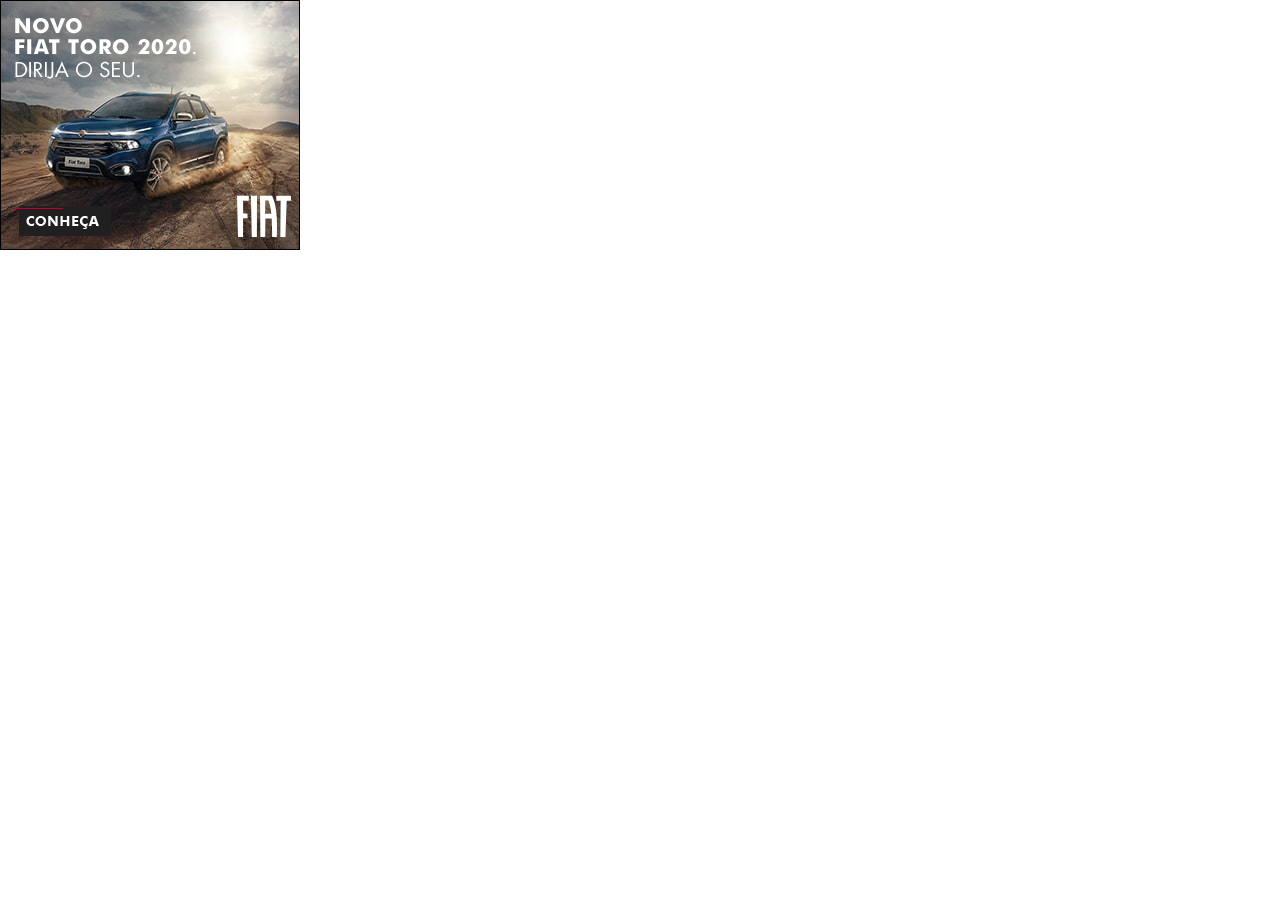
<file: gallery/300x250_FIAT.html>
<!doctype html>
<!-- PORTAL: Banner by Milagro -->
<html>

<head>
	<meta milagrometatag="300x250">
	<meta charset="UTF-8">
	<meta name="apple-mobile-web-app-capable" content="yes" />
	<meta name="viewport" content="minimum-scale=1.0, maximum-scale=1.0, width=device-width, user-scalable=no" />
	<meta name="ad.size" content="width=300,height=250">
	<title>Banner - 300x250</title>
	<style>
		html,
		body {
			margin: 0;
			padding: 0
		}

		#banner {
			background: black;
			position: relative;
			width: 300px;
			height: 250px;
			overflow: hidden;
			cursor: pointer;
			box-sizing: border-box;
			user-select: none
		}

		#banner:after {
			content: '';
			position: absolute;
			top: 0;
			left: 0;
			pointer-events: none;
			width: calc(100% - 1px * 2);
			height: calc(100% - 1px * 2);
			z-index: 1;
			border: 1px solid #000000
		}
	</style>
	<style>
		@charset "UTF-8";

		.ls1680 {
			position: absolute;
			left: 0px;
			top: 0px;
			width: 300px;
			height: 250px;
			opacity: 0;
			background: url([data-uri]) no-repeat;
		}

		.ls1680_key {
			animation: 0.4s 0s forwards ls1680_motion
		}

		.lbg679 {
			position: absolute;
			left: 0px;
			top: 0px;
			width: 300px;
			height: 250px;
			opacity: 0;
			overflow: hidden;
		}

		.lbg679_key {
			animation: 3.2s 0s forwards lbg679_motion
		}

		.ls1681 {
			position: absolute;
			left: 12px;
			top: 13px;
			width: 84px;
			height: 14px;
			opacity: 0;
			background: url([data-uri]) no-repeat;
		}

		.ls1681_key {
			animation: 0.6s 0.3s forwards ls1681_motion
		}

		.ls1682 {
			position: absolute;
			left: 12px;
			top: 32px;
			width: 133px;
			height: 14px;
			opacity: 0;
			background: url([data-uri]) no-repeat;
		}

		.ls1682_key {
			animation: 0.6s 0.4s forwards ls1682_motion
		}

		.lbr683 {
			position: absolute;
			left: 13px;
			top: 50px;
			width: 48px;
			height: 18px;
			opacity: 0;
			background: url([data-uri]) no-repeat;
		}

		.lbr683_key {
			animation: 0.7s 0.5s forwards lbr683_motion
		}

		.lbr684 {
			position: absolute;
			left: 68px;
			top: 50px;
			width: 77px;
			height: 19px;
			opacity: 0;
			background: url([data-uri]) no-repeat;
		}

		.lbr684_key {
			animation: 0.7s 0.6s forwards lbr684_motion
		}

		.lbr685 {
			position: absolute;
			left: 12px;
			top: 71px;
			width: 100px;
			height: 26px;
			opacity: 0;
			background: url([data-uri]) no-repeat;
		}

		.lbr685_key {
			animation: 0.7s 0.7s forwards lbr685_motion
		}

		.ls1687 {
			position: absolute;
			left: 0px;
			top: 0px;
			width: 222px;
			height: 109px;
			opacity: 0;
			background: url([data-uri]) no-repeat;
		}

		.ls1687_key {
			animation: 3s 0.1s forwards ls1687_motion
		}

		.lsm686 {
			position: absolute;
			left: 0px;
			top: 141px;
			width: 222px;
			height: 109px;
			opacity: 0;
			overflow: hidden;
		}

		.lsm686_key {
			animation: 3.1s 0.1s forwards lsm686_motion
		}

		.ls2689 {
			position: absolute;
			left: 0px;
			top: 0px;
			width: 300px;
			height: 250px;
			opacity: 0;
			background: url([data-uri]) no-repeat;
		}

		.ls2689_key {
			animation: 0.4s 4.3s forwards ls2689_motion
		}

		.lbg688 {
			position: absolute;
			left: 0px;
			top: 0px;
			width: 300px;
			height: 250px;
			opacity: 0;
			overflow: hidden;
		}

		.lbg688_key {
			animation: 3.2s 4.3s forwards lbg688_motion
		}

		.ls2690 {
			position: absolute;
			left: 27px;
			top: 176px;
			width: 110px;
			height: 13px;
			opacity: 0;
			background: url([data-uri]) no-repeat;
		}

		.ls2690_key {
			animation: 0.6s 4.6s forwards ls2690_motion
		}

		.ls2691 {
			position: absolute;
			left: 27px;
			top: 188px;
			width: 103px;
			height: 17px;
			opacity: 0;
			background: url([data-uri]) no-repeat;
		}

		.ls2691_key {
			animation: 0.6s 4.7s forwards ls2691_motion
		}

		.ls2692 {
			position: absolute;
			left: 27px;
			top: 209px;
			width: 142px;
			height: 13px;
			opacity: 0;
			background: url([data-uri]) no-repeat;
		}

		.ls2692_key {
			animation: 0.6s 4.8s forwards ls2692_motion
		}

		.ls2693 {
			position: absolute;
			left: 27px;
			top: 225px;
			width: 102px;
			height: 13px;
			opacity: 0;
			background: url([data-uri]) no-repeat;
		}

		.ls2693_key {
			animation: 0.6s 4.9s forwards ls2693_motion
		}

		.ls2694 {
			position: absolute;
			left: 0px;
			top: 16px;
			width: 63px;
			height: 5px;
			opacity: 0;
			background: url([data-uri]) no-repeat;
		}

		.ls2694_key {
			animation: 0.6s 4.7s forwards ls2694_motion
		}

		.ls2695 {
			position: absolute;
			left: 14px;
			top: 179px;
			width: 8px;
			height: 8px;
			opacity: 0;
			background: url([data-uri]) no-repeat;
		}

		.ls2695_key {
			animation: 3.2s 4.6s forwards ls2695_motion
		}

		.ls3697 {
			position: absolute;
			left: 0px;
			top: 0px;
			width: 300px;
			height: 250px;
			opacity: 0;
			background: url([data-uri]) no-repeat;
		}

		.ls3697_key {
			animation: 0.4s 9s forwards ls3697_motion
		}

		.lbg696 {
			position: absolute;
			left: 0px;
			top: 0px;
			width: 300px;
			height: 250px;
			opacity: 0;
			overflow: hidden;
		}

		.lbg696_key {
			animation: 3.2s 9s forwards lbg696_motion
		}

		.ls3698 {
			position: absolute;
			left: 19px;
			top: 206px;
			width: 92px;
			height: 30px;
			opacity: 0;
			background: url([data-uri]) no-repeat;
		}

		.ls3698_key {
			animation: 1s 10.1s forwards ls3698_motion
		}

		.ls3699 {
			position: absolute;
			left: 13px;
			top: 208px;
			width: 50px;
			height: 1px;
			opacity: 0;
			background: url([data-uri]) no-repeat;
		}

		.ls3699_key {
			animation: 0.9s 10s forwards ls3699_motion
		}

		.ls3700 {
			position: absolute;
			left: 26px;
			top: 216px;
			width: 73px;
			height: 13px;
			opacity: 0;
			background: url([data-uri]) no-repeat;
		}

		.ls3700_key {
			animation: 1s 10.4s forwards ls3700_motion
		}

		.ls3701 {
			position: absolute;
			left: 15px;
			top: 18px;
			width: 67px;
			height: 16px;
			opacity: 0;
			background: url([data-uri]) no-repeat;
		}

		.ls3701_key {
			animation: 0.6s 9.5s forwards ls3701_motion
		}

		.ls3702 {
			position: absolute;
			left: 15px;
			top: 39px;
			width: 181px;
			height: 16px;
			opacity: 0;
			background: url([data-uri]) no-repeat;
		}

		.ls3702_key {
			animation: 0.6s 9.6s forwards ls3702_motion
		}

		.ls3703 {
			position: absolute;
			left: 15px;
			top: 61px;
			width: 125px;
			height: 18px;
			opacity: 0;
			background: url([data-uri]) no-repeat;
		}

		.ls3703_key {
			animation: 0.6s 9.7s forwards ls3703_motion
		}

		.ls1704 {
			position: absolute;
			left: 235px;
			top: 194px;
			width: 15px;
			height: 45px;
			opacity: 0;
			background: url([data-uri]);
		}

		.ls1704_key {
			animation: 1s 0.4s forwards ls1704_motion
		}

		.ls1705 {
			position: absolute;
			left: 249px;
			top: 194px;
			width: 10px;
			height: 45px;
			opacity: 0;
			background: url([data-uri]);
		}

		.ls1705_key {
			animation: 1s 0.4s forwards ls1705_motion
		}

		.ls1706 {
			position: absolute;
			left: 259px;
			top: 194px;
			width: 20px;
			height: 45px;
			opacity: 0;
			background: url([data-uri]);
		}

		.ls1706_key {
			animation: 1s 0.4s forwards ls1706_motion
		}

		.ls1707 {
			position: absolute;
			left: 275px;
			top: 194px;
			width: 17px;
			height: 45px;
			opacity: 0;
			background: url([data-uri]);
		}

		.ls1707_key {
			animation: 1s 0.4s forwards ls1707_motion
		}

		@keyframes ls1680_motion {
			0% {
				opacity: 0;
				transform: translateX(0px) translateY(0px) skewX(0deg) skewY(0deg) rotate(0deg) scaleX(1) scaleY(1) ;
				animation-timing-function: cubic-bezier(0.42, 0, 0.58, 1);
				
			}

			100% {
				opacity: 1;
				transform: translateX(0px) translateY(0px) skewX(0deg) skewY(0deg) rotate(0deg) scaleX(1) scaleY(1) ;
				animation-timing-function: cubic-bezier(0.42, 0, 0.58, 1);
				
			}
		}

		@keyframes lbg679_motion {
			0% {
				opacity: 1;
				transform: translateX(100%) translateY(-50%) skewX(0deg) skewY(0deg) rotate(0deg) scaleX(3) scaleY(3) ;
				animation-timing-function: cubic-bezier(.09, .85, .15, .99);
				
			}

			100% {
				opacity: 1;
				transform: translateX(0px) translateY(0px) skewX(0deg) skewY(0deg) rotate(0deg) scaleX(1) scaleY(1) ;
				animation-timing-function: cubic-bezier(0.42, 0, 0.58, 1);
				
			}
		}

		@keyframes ls1681_motion {
			0% {
				opacity: 0;
				transform: translateX(-100px) translateY(0px) skewX(0deg) skewY(0deg) rotate(0deg) scaleX(1) scaleY(1) ;
				animation-timing-function: cubic-bezier(0, .72, .21, .99);
				
			}

			100% {
				opacity: 1;
				transform: translateX(0px) translateY(0px) skewX(0deg) skewY(0deg) rotate(0deg) scaleX(1) scaleY(1) ;
				animation-timing-function: cubic-bezier(0.42, 0, 0.58, 1);
				
			}
		}

		@keyframes ls1682_motion {
			0% {
				opacity: 0;
				transform: translateX(-100px) translateY(0px) skewX(0deg) skewY(0deg) rotate(0deg) scaleX(1) scaleY(1) ;
				animation-timing-function: cubic-bezier(0, .72, .21, .99);
				
			}

			100% {
				opacity: 1;
				transform: translateX(0px) translateY(0px) skewX(0deg) skewY(0deg) rotate(0deg) scaleX(1) scaleY(1) ;
				animation-timing-function: cubic-bezier(0.42, 0, 0.58, 1);
				
			}
		}

		@keyframes lbr683_motion {
			0% {
				opacity: 0;
				transform: translateX(0px) translateY(0px) skewX(0deg) skewY(0deg) rotate(0deg) scaleX(3) scaleY(3) ;
				animation-timing-function: cubic-bezier(.62, .02, .89, .67);
				
			}

			14.2857% {
				opacity: 1;
				transform: translateX(0px) translateY(0px) skewX(0deg) skewY(0deg) rotate(0deg) scaleX(1) scaleY(1) ;
				animation-timing-function: cubic-bezier(.19, .7, .65, .98);
				
			}

			28.5714% {
				opacity: 1;
				transform: translateX(0px) translateY(0px) skewX(0deg) skewY(0deg) rotate(0deg) scaleX(1.2) scaleY(1.2) ;
				animation-timing-function: cubic-bezier(.62, .02, .89, .67);
				
			}

			57.1429% {
				opacity: 1;
				transform: translateX(0px) translateY(0px) skewX(0deg) skewY(0deg) rotate(0deg) scaleX(1) scaleY(1) ;
				animation-timing-function: cubic-bezier(.19, .7, .65, .98);
				
			}

			71.4286% {
				opacity: 1;
				transform: translateX(0px) translateY(0px) skewX(0deg) skewY(0deg) rotate(0deg) scaleX(1.05) scaleY(1.05) ;
				animation-timing-function: cubic-bezier(.62, .02, .69, .99);
				
			}

			100% {
				opacity: 1;
				transform: translateX(0px) translateY(0px) skewX(0deg) skewY(0deg) rotate(0deg) scaleX(1) scaleY(1) ;
				animation-timing-function: cubic-bezier(0.42, 0, 0.58, 1);
				
			}
		}

		@keyframes lbr684_motion {
			0% {
				opacity: 0;
				transform: translateX(0px) translateY(0px) skewX(0deg) skewY(0deg) rotate(0deg) scaleX(3) scaleY(3) ;
				animation-timing-function: cubic-bezier(.62, .02, .89, .67);
				
			}

			14.2857% {
				opacity: 1;
				transform: translateX(0px) translateY(0px) skewX(0deg) skewY(0deg) rotate(0deg) scaleX(1) scaleY(1) ;
				animation-timing-function: cubic-bezier(.19, .7, .65, .98);
				
			}

			28.5714% {
				opacity: 1;
				transform: translateX(0px) translateY(0px) skewX(0deg) skewY(0deg) rotate(0deg) scaleX(1.2) scaleY(1.2) ;
				animation-timing-function: cubic-bezier(.62, .02, .89, .67);
				
			}

			57.1429% {
				opacity: 1;
				transform: translateX(0px) translateY(0px) skewX(0deg) skewY(0deg) rotate(0deg) scaleX(1) scaleY(1) ;
				animation-timing-function: cubic-bezier(.19, .7, .65, .98);
				
			}

			71.4286% {
				opacity: 1;
				transform: translateX(0px) translateY(0px) skewX(0deg) skewY(0deg) rotate(0deg) scaleX(1.05) scaleY(1.05) ;
				animation-timing-function: cubic-bezier(.62, .02, .69, .99);
				
			}

			100% {
				opacity: 1;
				transform: translateX(0px) translateY(0px) skewX(0deg) skewY(0deg) rotate(0deg) scaleX(1) scaleY(1) ;
				animation-timing-function: cubic-bezier(0.42, 0, 0.58, 1);
				
			}
		}

		@keyframes lbr685_motion {
			0% {
				opacity: 0;
				transform: translateX(0px) translateY(0px) skewX(0deg) skewY(0deg) rotate(0deg) scaleX(3) scaleY(3) ;
				animation-timing-function: cubic-bezier(.62, .02, .89, .67);
				
			}

			14.2857% {
				opacity: 1;
				transform: translateX(0px) translateY(0px) skewX(0deg) skewY(0deg) rotate(0deg) scaleX(1) scaleY(1) ;
				animation-timing-function: cubic-bezier(.19, .7, .65, .98);
				
			}

			28.5714% {
				opacity: 1;
				transform: translateX(0px) translateY(0px) skewX(0deg) skewY(0deg) rotate(0deg) scaleX(1.2) scaleY(1.2) ;
				animation-timing-function: cubic-bezier(.62, .02, .89, .67);
				
			}

			57.1429% {
				opacity: 1;
				transform: translateX(0px) translateY(0px) skewX(0deg) skewY(0deg) rotate(0deg) scaleX(1) scaleY(1) ;
				animation-timing-function: cubic-bezier(.19, .7, .65, .98);
				
			}

			71.4286% {
				opacity: 1;
				transform: translateX(0px) translateY(0px) skewX(0deg) skewY(0deg) rotate(0deg) scaleX(1.05) scaleY(1.05) ;
				animation-timing-function: cubic-bezier(.62, .02, .69, .99);
				
			}

			100% {
				opacity: 1;
				transform: translateX(0px) translateY(0px) skewX(0deg) skewY(0deg) rotate(0deg) scaleX(1) scaleY(1) ;
				animation-timing-function: cubic-bezier(0.42, 0, 0.58, 1);
				
			}
		}

		@keyframes ls1687_motion {
			0% {
				opacity: 0;
				transform: translateX(0px) translateY(0px) skewX(0deg) skewY(0deg) rotate(0deg) scaleX(1) scaleY(1) ;
				animation-timing-function: cubic-bezier(0.42, 0, 0.58, 1);
				
			}

			16.6667% {
				opacity: 1;
				transform: translateX(0px) translateY(0px) skewX(0deg) skewY(0deg) rotate(0deg) scaleX(1) scaleY(1) ;
				animation-timing-function: cubic-bezier(0.42, 0, 0.58, 1);
				
			}

			100% {
				opacity: 0;
				transform: translateX(0px) translateY(0px) skewX(0deg) skewY(0deg) rotate(0deg) scaleX(1) scaleY(1) ;
				animation-timing-function: cubic-bezier(0.42, 0, 0.58, 1);
				
			}
		}

		@keyframes lsm686_motion {
			0% {
				opacity: 0.8;
				transform: translateX(-100px) translateY(-10px) skewX(0deg) skewY(0deg) rotate(0deg) scaleX(1.2) scaleY(1.2) ;
				animation-timing-function: cubic-bezier(0.15, 0.66, 0.45, 1.01);
				
			}

			100% {
				opacity: 0.8;
				transform: translateX(50px) translateY(-30px) skewX(0deg) skewY(0deg) rotate(0deg) scaleX(1.6) scaleY(1.6) ;
				animation-timing-function: cubic-bezier(0.42, 0, 0.58, 1);
				
			}
		}

		@keyframes ls2689_motion {
			0% {
				opacity: 0;
				transform: translateX(0px) translateY(0px) skewX(0deg) skewY(0deg) rotate(0deg) scaleX(1) scaleY(1) ;
				animation-timing-function: cubic-bezier(0.42, 0, 0.58, 1);
				
			}

			100% {
				opacity: 1;
				transform: translateX(0px) translateY(0px) skewX(0deg) skewY(0deg) rotate(0deg) scaleX(1) scaleY(1) ;
				animation-timing-function: cubic-bezier(0.42, 0, 0.58, 1);
				
			}
		}

		@keyframes lbg688_motion {
			0% {
				opacity: 1;
				transform: translateX(0%) translateY(0%) skewX(0deg) skewY(0deg) rotate(0deg) scaleX(3) scaleY(3) ;
				animation-timing-function: cubic-bezier(.09, .85, .15, .99);
				
			}

			100% {
				opacity: 1;
				transform: translateX(0px) translateY(0px) skewX(0deg) skewY(0deg) rotate(0deg) scaleX(1) scaleY(1) ;
				animation-timing-function: cubic-bezier(0.42, 0, 0.58, 1);
				
			}
		}

		@keyframes ls2690_motion {
			0% {
				opacity: 0;
				transform: translateX(-100px) translateY(0px) skewX(0deg) skewY(0deg) rotate(0deg) scaleX(1) scaleY(1) ;
				animation-timing-function: cubic-bezier(0, .72, .21, .99);
				
			}

			100% {
				opacity: 1;
				transform: translateX(0px) translateY(0px) skewX(0deg) skewY(0deg) rotate(0deg) scaleX(1) scaleY(1) ;
				animation-timing-function: cubic-bezier(0.42, 0, 0.58, 1);
				
			}
		}

		@keyframes ls2691_motion {
			0% {
				opacity: 0;
				transform: translateX(-100px) translateY(0px) skewX(0deg) skewY(0deg) rotate(0deg) scaleX(1) scaleY(1) ;
				animation-timing-function: cubic-bezier(0, .72, .21, .99);
				
			}

			100% {
				opacity: 1;
				transform: translateX(0px) translateY(0px) skewX(0deg) skewY(0deg) rotate(0deg) scaleX(1) scaleY(1) ;
				animation-timing-function: cubic-bezier(0.42, 0, 0.58, 1);
				
			}
		}

		@keyframes ls2692_motion {
			0% {
				opacity: 0;
				transform: translateX(-100px) translateY(0px) skewX(0deg) skewY(0deg) rotate(0deg) scaleX(1) scaleY(1) ;
				animation-timing-function: cubic-bezier(0, .72, .21, .99);
				
			}

			100% {
				opacity: 1;
				transform: translateX(0px) translateY(0px) skewX(0deg) skewY(0deg) rotate(0deg) scaleX(1) scaleY(1) ;
				animation-timing-function: cubic-bezier(0.42, 0, 0.58, 1);
				
			}
		}

		@keyframes ls2693_motion {
			0% {
				opacity: 0;
				transform: translateX(-100px) translateY(0px) skewX(0deg) skewY(0deg) rotate(0deg) scaleX(1) scaleY(1) ;
				animation-timing-function: cubic-bezier(0, .72, .21, .99);
				
			}

			100% {
				opacity: 1;
				transform: translateX(0px) translateY(0px) skewX(0deg) skewY(0deg) rotate(0deg) scaleX(1) scaleY(1) ;
				animation-timing-function: cubic-bezier(0.42, 0, 0.58, 1);
				
			}
		}

		@keyframes ls2694_motion {
			0% {
				opacity: 0;
				transform: translateX(-100px) translateY(0px) skewX(0deg) skewY(0deg) rotate(0deg) scaleX(1) scaleY(1) ;
				animation-timing-function: cubic-bezier(0, .72, .21, .99);
				
			}

			100% {
				opacity: 1;
				transform: translateX(0px) translateY(0px) skewX(0deg) skewY(0deg) rotate(0deg) scaleX(1) scaleY(1) ;
				animation-timing-function: cubic-bezier(0.42, 0, 0.58, 1);
				
			}
		}

		@keyframes ls2695_motion {
			0% {
				opacity: 0;
				transform: translateX(-100px) translateY(0px) skewX(0deg) skewY(0deg) rotate(0deg) scaleX(1) scaleY(1) ;
				animation-timing-function: cubic-bezier(0, .72, .21, .99);
				
			}

			18.75% {
				opacity: 1;
				transform: translateX(0px) translateY(0px) skewX(0deg) skewY(0deg) rotate(0deg) scaleX(1) scaleY(1) ;
				animation-timing-function: cubic-bezier(0.42, 0, 0.58, 1);
				
			}

			31.25% {
				opacity: 1;
				transform: translateX(0px) translateY(0px) skewX(0deg) skewY(0deg) rotate(0deg) scaleX(1) scaleY(1) ;
				animation-timing-function: cubic-bezier(0.42, 0, 0.58, 1);
				
			}

			37.5% {
				opacity: 1;
				transform: translateX(-5px) translateY(0px) skewX(0deg) skewY(0deg) rotate(0deg) scaleX(1) scaleY(1) ;
				animation-timing-function: cubic-bezier(0.42, 0, 0.58, 1);
				
			}

			43.75% {
				opacity: 1;
				transform: translateX(0px) translateY(0px) skewX(0deg) skewY(0deg) rotate(0deg) scaleX(1) scaleY(1) ;
				animation-timing-function: cubic-bezier(0.42, 0, 0.58, 1);
				
			}

			50% {
				opacity: 1;
				transform: translateX(-3px) translateY(0px) skewX(0deg) skewY(0deg) rotate(0deg) scaleX(1) scaleY(1) ;
				animation-timing-function: cubic-bezier(0.42, 0, 0.58, 1);
				
			}

			59.375% {
				opacity: 1;
				transform: translateX(0px) translateY(0px) skewX(0deg) skewY(0deg) rotate(0deg) scaleX(1) scaleY(1) ;
				animation-timing-function: cubic-bezier(0.42, 0, 0.58, 1);
				
			}

			71.875% {
				opacity: 1;
				transform: translateX(0px) translateY(0px) skewX(0deg) skewY(0deg) rotate(0deg) scaleX(1) scaleY(1) ;
				animation-timing-function: cubic-bezier(0.42, 0, 0.58, 1);
				
			}

			78.125% {
				opacity: 1;
				transform: translateX(-5px) translateY(0px) skewX(0deg) skewY(0deg) rotate(0deg) scaleX(1) scaleY(1) ;
				animation-timing-function: cubic-bezier(0.42, 0, 0.58, 1);
				
			}

			84.375% {
				opacity: 1;
				transform: translateX(0px) translateY(0px) skewX(0deg) skewY(0deg) rotate(0deg) scaleX(1) scaleY(1) ;
				animation-timing-function: cubic-bezier(0.42, 0, 0.58, 1);
				
			}

			90.625% {
				opacity: 1;
				transform: translateX(-3px) translateY(0px) skewX(0deg) skewY(0deg) rotate(0deg) scaleX(1) scaleY(1) ;
				animation-timing-function: cubic-bezier(0.42, 0, 0.58, 1);
				
			}

			100% {
				opacity: 1;
				transform: translateX(0px) translateY(0px) skewX(0deg) skewY(0deg) rotate(0deg) scaleX(1) scaleY(1) ;
				animation-timing-function: cubic-bezier(0.42, 0, 0.58, 1);
				
			}
		}

		@keyframes ls3697_motion {
			0% {
				opacity: 0;
				transform: translateX(0px) translateY(0px) skewX(0deg) skewY(0deg) rotate(0deg) scaleX(1) scaleY(1) ;
				animation-timing-function: cubic-bezier(0.42, 0, 0.58, 1);
				
			}

			100% {
				opacity: 1;
				transform: translateX(0px) translateY(0px) skewX(0deg) skewY(0deg) rotate(0deg) scaleX(1) scaleY(1) ;
				animation-timing-function: cubic-bezier(0.42, 0, 0.58, 1);
				
			}
		}

		@keyframes lbg696_motion {
			0% {
				opacity: 1;
				transform: translateX(50%) translateY(-30%) skewX(0deg) skewY(0deg) rotate(0deg) scaleX(3) scaleY(3) ;
				animation-timing-function: cubic-bezier(.09, .85, .15, .99);
				
			}

			100% {
				opacity: 1;
				transform: translateX(0px) translateY(0px) skewX(0deg) skewY(0deg) rotate(0deg) scaleX(1) scaleY(1) ;
				animation-timing-function: cubic-bezier(0.42, 0, 0.58, 1);
				
			}
		}

		@keyframes ls3698_motion {
			0% {
				opacity: 0;
				transform: translateX(0px) translateY(0px) skewX(0deg) skewY(0deg) rotate(0deg) scaleX(.1) scaleY(.1) ;
				animation-timing-function: cubic-bezier(.05, .82, .32, .99);
				
			}

			100% {
				opacity: 1;
				transform: translateX(0px) translateY(0px) skewX(0deg) skewY(0deg) rotate(0deg) scaleX(1) scaleY(1) ;
				animation-timing-function: cubic-bezier(0.42, 0, 0.58, 1);
				
			}
		}

		@keyframes ls3699_motion {
			0% {
				opacity: 1;
				transform: translateX(-50%) translateY(0px) skewX(0deg) skewY(0deg) rotate(0deg) scaleX(0) scaleY(1) ;
				animation-timing-function: cubic-bezier(.25, .1, .25, 1);
				
			}

			100% {
				opacity: 1;
				transform: translateX(0px) translateY(0px) skewX(0deg) skewY(0deg) rotate(0deg) scaleX(1) scaleY(1) ;
				animation-timing-function: cubic-bezier(0.42, 0, 0.58, 1);
				
			}
		}

		@keyframes ls3700_motion {
			0% {
				opacity: 0;
				transform: translateX(0px) translateY(0px) skewX(0deg) skewY(0deg) rotate(0deg) scaleX(.1) scaleY(.1) ;
				animation-timing-function: cubic-bezier(.05, .82, .32, .99);
				
			}

			100% {
				opacity: 1;
				transform: translateX(0px) translateY(0px) skewX(0deg) skewY(0deg) rotate(0deg) scaleX(1) scaleY(1) ;
				animation-timing-function: cubic-bezier(0.42, 0, 0.58, 1);
				
			}
		}

		@keyframes ls3701_motion {
			0% {
				opacity: 0;
				transform: translateX(100px) translateY(0px) skewX(0deg) skewY(0deg) rotate(0deg) scaleX(1) scaleY(1) ;
				animation-timing-function: cubic-bezier(0, .72, .21, .99);
				
			}

			100% {
				opacity: 1;
				transform: translateX(0px) translateY(0px) skewX(0deg) skewY(0deg) rotate(0deg) scaleX(1) scaleY(1) ;
				animation-timing-function: cubic-bezier(0.42, 0, 0.58, 1);
				
			}
		}

		@keyframes ls3702_motion {
			0% {
				opacity: 0;
				transform: translateX(100px) translateY(0px) skewX(0deg) skewY(0deg) rotate(0deg) scaleX(1) scaleY(1) ;
				animation-timing-function: cubic-bezier(0, .72, .21, .99);
				
			}

			100% {
				opacity: 1;
				transform: translateX(0px) translateY(0px) skewX(0deg) skewY(0deg) rotate(0deg) scaleX(1) scaleY(1) ;
				animation-timing-function: cubic-bezier(0.42, 0, 0.58, 1);
				
			}
		}

		@keyframes ls3703_motion {
			0% {
				opacity: 0;
				transform: translateX(100px) translateY(0px) skewX(0deg) skewY(0deg) rotate(0deg) scaleX(1) scaleY(1) ;
				animation-timing-function: cubic-bezier(0, .72, .21, .99);
				
			}

			100% {
				opacity: 1;
				transform: translateX(0px) translateY(0px) skewX(0deg) skewY(0deg) rotate(0deg) scaleX(1) scaleY(1) ;
				animation-timing-function: cubic-bezier(0.42, 0, 0.58, 1);
				
			}
		}

		@keyframes ls1704_motion {
			0% {
				opacity: 0;
				transform: translateX(-350%) translateY(0px) skewX(0deg) skewY(0deg) rotate(0deg) scaleX(1) scaleY(1) ;
				animation-timing-function: cubic-bezier(0.42, 0, 0.58, 1);
				
			}

			100% {
				opacity: 1;
				transform: translateX(0px) translateY(0px) skewX(0deg) skewY(0deg) rotate(0deg) scaleX(1) scaleY(1) ;
				animation-timing-function: cubic-bezier(0.42, 0, 0.58, 1);
				
			}
		}

		@keyframes ls1705_motion {
			0% {
				opacity: 0;
				transform: translateX(-290%) translateY(0px) skewX(0deg) skewY(0deg) rotate(0deg) scaleX(1) scaleY(1) ;
				animation-timing-function: cubic-bezier(0.42, 0, 0.58, 1);
				
			}

			100% {
				opacity: 1;
				transform: translateX(0px) translateY(0px) skewX(0deg) skewY(0deg) rotate(0deg) scaleX(1) scaleY(1) ;
				animation-timing-function: cubic-bezier(0.42, 0, 0.58, 1);
				
			}
		}

		@keyframes ls1706_motion {
			0% {
				opacity: 0;
				transform: translateX(-50%) translateY(0px) skewX(0deg) skewY(0deg) rotate(0deg) scaleX(1) scaleY(1) ;
				animation-timing-function: cubic-bezier(0.42, 0, 0.58, 1);
				
			}

			100% {
				opacity: 1;
				transform: translateX(0px) translateY(0px) skewX(0deg) skewY(0deg) rotate(0deg) scaleX(1) scaleY(1) ;
				animation-timing-function: cubic-bezier(0.42, 0, 0.58, 1);
				
			}
		}

		@keyframes ls1707_motion {
			0% {
				opacity: 0;
				transform: translateX(0%) translateY(0px) skewX(0deg) skewY(0deg) rotate(0deg) scaleX(1) scaleY(1) ;
				animation-timing-function: cubic-bezier(0.42, 0, 0.58, 1);
				
			}

			100% {
				opacity: 1;
				transform: translateX(0px) translateY(0px) skewX(0deg) skewY(0deg) rotate(0deg) scaleX(1) scaleY(1) ;
				animation-timing-function: cubic-bezier(0.42, 0, 0.58, 1);
				
			}
		}
	</style>
</head>

<body>
	<div id="banner">
		<div class="lbg679 lbg679_key">
			<div style="position:inherit;width:inherit;height:inherit;overflow:hidden">
				<div class="ls1680 ls1680_key"></div>
			</div>
		</div>
		<div class="ls1681 ls1681_key"></div>
		<div class="ls1682 ls1682_key"></div>
		<div class="lbr683 lbr683_key"></div>
		<div class="lbr684 lbr684_key"></div>
		<div class="lbr685 lbr685_key"></div>
		<div class="lsm686 lsm686_key">
			<div style="position:inherit;width:inherit;height:inherit;overflow:hidden">
				<div class="ls1687 ls1687_key"></div>
			</div>
		</div>
		<div class="lbg688 lbg688_key">
			<div style="position:inherit;width:inherit;height:inherit;overflow:hidden">
				<div class="ls2689 ls2689_key"></div>
			</div>
		</div>
		<div class="ls2690 ls2690_key"></div>
		<div class="ls2691 ls2691_key"></div>
		<div class="ls2692 ls2692_key"></div>
		<div class="ls2693 ls2693_key"></div>
		<div class="ls2694 ls2694_key"></div>
		<div class="ls2695 ls2695_key"></div>
		<div class="lbg696 lbg696_key">
			<div style="position:inherit;width:inherit;height:inherit;overflow:hidden">
				<div class="ls3697 ls3697_key"></div>
			</div>
		</div>
		<div class="ls3698 ls3698_key"></div>
		<div class="ls3699 ls3699_key"></div>
		<div class="ls3700 ls3700_key"></div>
		<div class="ls3701 ls3701_key"></div>
		<div class="ls3702 ls3702_key"></div>
		<div class="ls3703 ls3703_key"></div>
		<div class="ls1704 ls1704_key"></div>
		<div class="ls1705 ls1705_key"></div>
		<div class="ls1706 ls1706_key"></div>
		<div class="ls1707 ls1707_key"></div>
	</div>
	<script>
		function play() {
			playPause('running')

		}

		function stop() {
			resetAnimation()
			playPause('paused')
		}

		const elements = document.querySelectorAll('#banner div[class]')
		const allDelays = []
		function playPause(state) {
			let counter = 0
			for (const element of elements) {
				element.style.animationPlayState = state
				if (!allDelays[counter]) allDelays[counter] = window.getComputedStyle(element).getPropertyValue('animation-delay')
				if (state === "paused") {
					element.style.animationDelay = "-999s"
				} else {
					element.style.animationDelay = allDelays[counter]
				}
				counter++
			}
		}

		playPause('paused')

		function resetAnimation() {
			for (var i = 0; i < elements.length; i++) {
				var className = elements[i].className
				elements[i].className = ''
				void elements[i].offsetWidth
				elements[i].className = className
			}
		}
	</script>
</body>

</html>
</file>
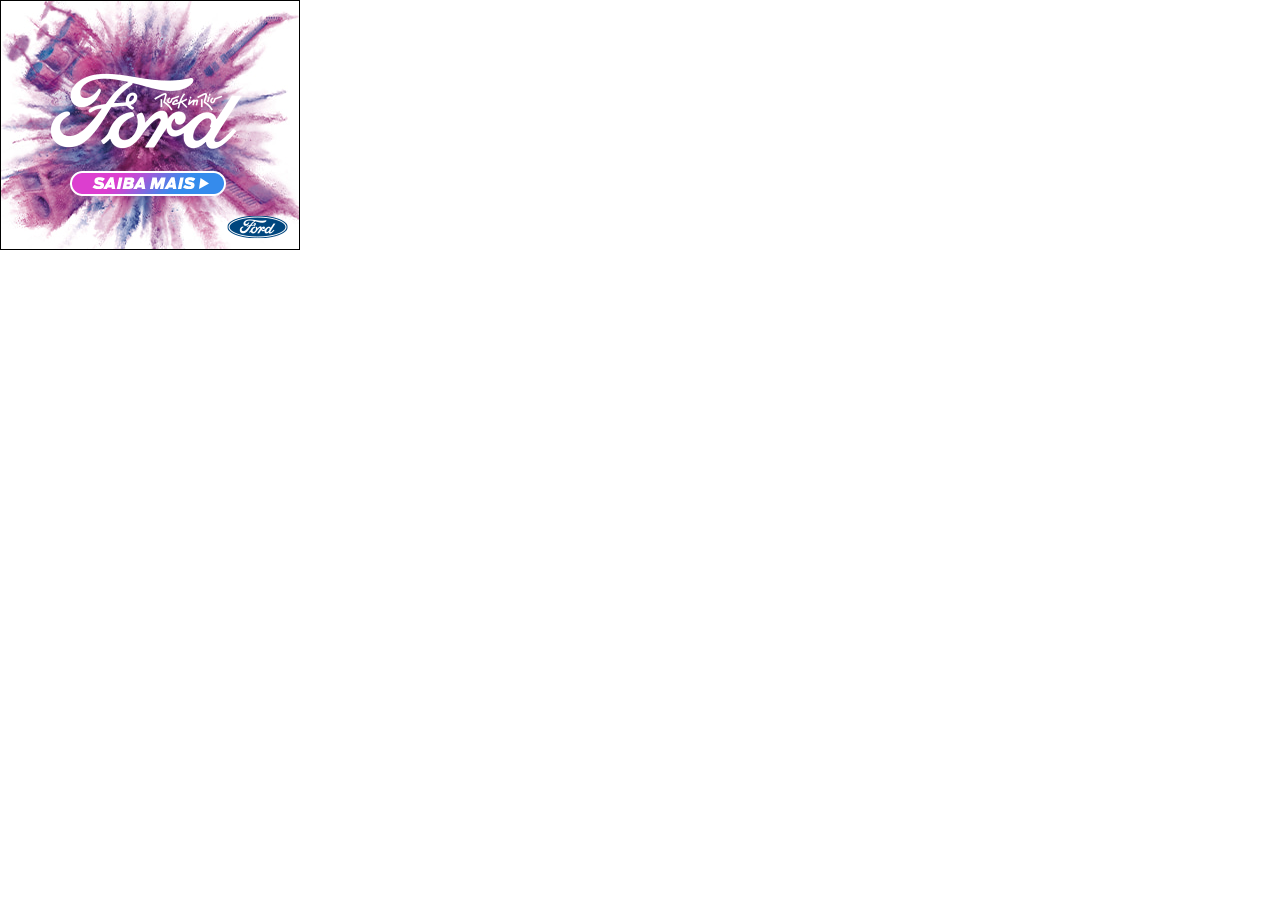
<file: gallery/300x250_Ford.html>
<!doctype html>
<!-- PORTAL: Banner by Milagro -->
<html>

<head>
	<meta milagrometatag="300x250">
	<meta charset="UTF-8">
	<meta name="apple-mobile-web-app-capable" content="yes" />
	<meta name="viewport" content="minimum-scale=1.0, maximum-scale=1.0, width=device-width, user-scalable=no" />
	<meta name="ad.size" content="width=300,height=250">
	<title>Banner - 300x250</title>
	<style>
		html,
		body {
			margin: 0;
			padding: 0
		}

		#banner {
			background: black;
			position: relative;
			width: 300px;
			height: 250px;
			overflow: hidden;
			cursor: pointer;
			box-sizing: border-box;
			user-select: none
		}

		#banner:after {
			content: '';
			position: absolute;
			top: 0;
			left: 0;
			pointer-events: none;
			width: calc(100% - 1px * 2);
			height: calc(100% - 1px * 2);
			z-index: 1;
			border: 1px solid #000000
		}
	</style>
	<style>
		@charset "UTF-8";

		.ls117 {
			position: absolute;
			left: -54px;
			top: -20px;
			width: 404px;
			height: 289px;
			opacity: 0;
			background: url([data-uri]) no-repeat;
		}

		.ls117_key {
			animation: 0.0001s 0s forwards ls117_motion
		}

		.ls118 {
			position: absolute;
			left: 27px;
			top: 38px;
			width: 71px;
			height: 27px;
			opacity: 0;
			background: url([data-uri]) no-repeat;
		}

		.ls118_key {
			animation: 3.2s 0.2s forwards ls118_motion
		}

		.ls119 {
			position: absolute;
			left: 13px;
			top: 35px;
			width: 41px;
			height: 14px;
			opacity: 0;
			background: url([data-uri]) no-repeat;
		}

		.ls119_key {
			animation: 3.1s 0.4s forwards ls119_motion
		}

		.ls124 {
			position: absolute;
			left: 44px;
			top: 88px;
			width: 217px;
			height: 23px;
			opacity: 0;
			background: url([data-uri]) no-repeat;
		}

		.ls124_key {
			animation: 3.1s 0.2s forwards ls124_motion
		}

		.ls123 {
			position: absolute;
			left: 45px;
			top: 112px;
			width: 217px;
			height: 19px;
			opacity: 0;
			background: url([data-uri]) no-repeat;
		}

		.ls123_key {
			animation: 3.1s 0.3s forwards ls123_motion
		}

		.ls122 {
			position: absolute;
			left: 58px;
			top: 137px;
			width: 188px;
			height: 19px;
			opacity: 0;
			background: url([data-uri]) no-repeat;
		}

		.ls122_key {
			animation: 3.1s 0.4s forwards ls122_motion
		}

		.ls121 {
			position: absolute;
			left: 72px;
			top: 161px;
			width: 159px;
			height: 19px;
			opacity: 0;
			background: url([data-uri]) no-repeat;
		}

		.ls121_key {
			animation: 3.1s 0.5s forwards ls121_motion
		}

		.ls120 {
			background: none;
			height: 250px;
			left: 0px;
			opacity: 0;
			position: absolute;
			top: 0px;
			width: 300px;
			overflow: hidden;
		}

		.ls120_key {
			animation: 3.7s 0s forwards ls120_motion
		}

		.ls225 {
			position: absolute;
			left: -56px;
			top: -75px;
			width: 406px;
			height: 398px;
			opacity: 0;
			background: url([data-uri]) no-repeat;
		}

		.ls225_key {
			animation: 3.1s 3.4s forwards ls225_motion
		}

		.ls226 {
			position: absolute;
			left: 73px;
			top: 163px;
			width: 147px;
			height: 17px;
			opacity: 0;
			background: url([data-uri]) no-repeat;
		}

		.ls226_key {
			animation: 2.6s 4.4s forwards ls226_motion
		}

		.ls227 {
			position: absolute;
			left: 90px;
			top: 178px;
			width: 112px;
			height: 16px;
			opacity: 0;
			background: url([data-uri]) no-repeat;
		}

		.ls227_key {
			animation: 2.5s 4.6s forwards ls227_motion
		}

		.ls328 {
			position: absolute;
			left: 227px;
			top: 215px;
			width: 61px;
			height: 24px;
			opacity: 0;
			background: url([data-uri]) no-repeat;
		}

		.ls328_key {
			animation: 1s 0s forwards ls328_motion
		}

		.llo29 {
			background: url([data-uri]) no-repeat;
			height: 250px;
			left: 0px;
			opacity: 0;
			position: absolute;
			top: 0px;
			width: 300px;
		}

		.llo29_key {
			animation: 1s 3.7s forwards llo29_motion;
			animation-timing-function: steps(30);
			animation-iteration-count: 1;
		}

		.ls330 {
			position: absolute;
			left: 70px;
			top: 171px;
			width: 156px;
			height: 25px;
			opacity: 0;
			background: url([data-uri]) no-repeat;
		}

		.ls330_key {
			animation: 0.6s 6.8s forwards ls330_motion
		}

		.ls331 {
			position: absolute;
			left: 199px;
			top: 178px;
			width: 10px;
			height: 11px;
			opacity: 0;
			background: url([data-uri]) no-repeat;
		}

		.ls331_key {
			animation: 2s 7s forwards ls331_motion
		}

		.ls332 {
			position: absolute;
			left: 92px;
			top: 177px;
			width: 104px;
			height: 12px;
			opacity: 0;
			background: url([data-uri]) no-repeat;
		}

		.ls332_key {
			animation: 0.6s 7s forwards ls332_motion
		}

		.ls333 {
			position: absolute;
			left: 69px;
			top: 169px;
			width: 159px;
			height: 28px;
			opacity: 0;
			}

		.ls333_key {
			animation: 0.3s 9.3s forwards ls333_motion
		}

		@keyframes ls117_motion {
			0% {
				opacity: 1;
				transform: translateX(0px) translateY(0px) skewX(0deg) skewY(0deg) rotateX(0deg) rotateY(0deg) rotateZ(0deg) scaleX(1) scaleY(1) perspective(400px);
				animation-timing-function: cubic-bezier(0.42, 0, 0.58, 1);
				transform-origin: 50% 50%;
			}

			100% {
				opacity: 1;
				transform: translateX(0px) translateY(0px) skewX(0deg) skewY(0deg) rotateX(0deg) rotateY(0deg) rotateZ(0deg) scaleX(1) scaleY(1) perspective(400px);
				animation-timing-function: cubic-bezier(0.42, 0, 0.58, 1);
				transform-origin: 50% 50%;
			}
		}

		@keyframes ls118_motion {
			0% {
				opacity: 0;
				transform: translateX(0px) translateY(0px) skewX(0deg) skewY(0deg) rotateX(0deg) rotateY(0deg) rotateZ(0deg) scaleX(.1) scaleY(.1) perspective(400px);
				animation-timing-function: cubic-bezier(.05, .82, .32, .99);
				transform-origin: 50% 50%;
			}

			31.25% {
				opacity: 1;
				transform: translateX(0px) translateY(0px) skewX(0deg) skewY(0deg) rotateX(0deg) rotateY(0deg) rotateZ(0deg) scaleX(1) scaleY(1) perspective(400px);
				animation-timing-function: cubic-bezier(0.42, 0, 0.58, 1);
				transform-origin: 50% 50%;
			}

			87.5% {
				opacity: 1;
				transform: translateX(0px) translateY(0px) skewX(0deg) skewY(0deg) rotateX(0deg) rotateY(0deg) rotateZ(0deg) scaleX(1) scaleY(1) perspective(400px);
				animation-timing-function: cubic-bezier(.63, .02, .49, .93);
				transform-origin: 50% 50%;
			}

			100% {
				opacity: 0;
				transform: translateX(0px) translateY(0px) skewX(0deg) skewY(0deg) rotateX(0deg) rotateY(0deg) rotateZ(0deg) scaleX(1.5) scaleY(1.5) perspective(400px);
				animation-timing-function: cubic-bezier(0.42, 0, 0.58, 1);
				transform-origin: 50% 50%;
			}
		}

		@keyframes ls119_motion {
			0% {
				opacity: 0;
				transform: translateX(0px) translateY(0px) skewX(0deg) skewY(0deg) rotateX(0deg) rotateY(0deg) rotateZ(0deg) scaleX(.1) scaleY(.1) perspective(400px);
				animation-timing-function: cubic-bezier(.05, .82, .32, .99);
				transform-origin: 50% 50%;
			}

			32.2581% {
				opacity: 1;
				transform: translateX(0px) translateY(0px) skewX(0deg) skewY(0deg) rotateX(0deg) rotateY(0deg) rotateZ(0deg) scaleX(1) scaleY(1) perspective(400px);
				animation-timing-function: cubic-bezier(0.42, 0, 0.58, 1);
				transform-origin: 50% 50%;
			}

			87.0968% {
				opacity: 1;
				transform: translateX(0px) translateY(0px) skewX(0deg) skewY(0deg) rotateX(0deg) rotateY(0deg) rotateZ(0deg) scaleX(1) scaleY(1) perspective(400px);
				animation-timing-function: cubic-bezier(.63, .02, .49, .93);
				transform-origin: 50% 50%;
			}

			100% {
				opacity: 0;
				transform: translateX(0px) translateY(0px) skewX(0deg) skewY(0deg) rotateX(0deg) rotateY(0deg) rotateZ(0deg) scaleX(1.5) scaleY(1.5) perspective(400px);
				animation-timing-function: cubic-bezier(0.42, 0, 0.58, 1);
				transform-origin: 50% 50%;
			}
		}

		@keyframes ls124_motion {
			0% {
				opacity: 0;
				transform: translateX(0px) translateY(0px) skewX(0deg) skewY(0deg) rotateX(0deg) rotateY(0deg) rotateZ(0deg) scaleX(.1) scaleY(.1) perspective(400px);
				animation-timing-function: cubic-bezier(.05, .82, .32, .99);
				transform-origin: 50% 50%;
			}

			16.129% {
				opacity: 1;
				transform: translateX(0px) translateY(0px) skewX(0deg) skewY(0deg) rotateX(0deg) rotateY(0deg) rotateZ(0deg) scaleX(1) scaleY(1) perspective(400px);
				animation-timing-function: cubic-bezier(0.42, 0, 0.58, 1);
				transform-origin: 50% 50%;
			}

			87.0968% {
				opacity: 1;
				transform: translateX(0px) translateY(0px) skewX(0deg) skewY(0deg) rotateX(0deg) rotateY(0deg) rotateZ(0deg) scaleX(1) scaleY(1) perspective(400px);
				animation-timing-function: cubic-bezier(.63, .02, .49, .93);
				transform-origin: 50% 50%;
			}

			100% {
				opacity: 0;
				transform: translateX(0px) translateY(0px) skewX(0deg) skewY(0deg) rotateX(0deg) rotateY(0deg) rotateZ(0deg) scaleX(1.2) scaleY(1.2) perspective(400px);
				animation-timing-function: cubic-bezier(0.42, 0, 0.58, 1);
				transform-origin: 50% 50%;
			}
		}

		@keyframes ls123_motion {
			0% {
				opacity: 0;
				transform: translateX(0px) translateY(0px) skewX(0deg) skewY(0deg) rotateX(0deg) rotateY(0deg) rotateZ(0deg) scaleX(.1) scaleY(.1) perspective(400px);
				animation-timing-function: cubic-bezier(.05, .82, .32, .99);
				transform-origin: 50% 50%;
			}

			16.129% {
				opacity: 1;
				transform: translateX(0px) translateY(0px) skewX(0deg) skewY(0deg) rotateX(0deg) rotateY(0deg) rotateZ(0deg) scaleX(1) scaleY(1) perspective(400px);
				animation-timing-function: cubic-bezier(0.42, 0, 0.58, 1);
				transform-origin: 50% 50%;
			}

			87.0968% {
				opacity: 1;
				transform: translateX(0px) translateY(0px) skewX(0deg) skewY(0deg) rotateX(0deg) rotateY(0deg) rotateZ(0deg) scaleX(1) scaleY(1) perspective(400px);
				animation-timing-function: cubic-bezier(.63, .02, .49, .93);
				transform-origin: 50% 50%;
			}

			100% {
				opacity: 0;
				transform: translateX(0px) translateY(0px) skewX(0deg) skewY(0deg) rotateX(0deg) rotateY(0deg) rotateZ(0deg) scaleX(1.2) scaleY(1.2) perspective(400px);
				animation-timing-function: cubic-bezier(0.42, 0, 0.58, 1);
				transform-origin: 50% 50%;
			}
		}

		@keyframes ls122_motion {
			0% {
				opacity: 0;
				transform: translateX(0px) translateY(0px) skewX(0deg) skewY(0deg) rotateX(0deg) rotateY(0deg) rotateZ(0deg) scaleX(.1) scaleY(.1) perspective(400px);
				animation-timing-function: cubic-bezier(.05, .82, .32, .99);
				transform-origin: 50% 50%;
			}

			16.129% {
				opacity: 1;
				transform: translateX(0px) translateY(0px) skewX(0deg) skewY(0deg) rotateX(0deg) rotateY(0deg) rotateZ(0deg) scaleX(1) scaleY(1) perspective(400px);
				animation-timing-function: cubic-bezier(0.42, 0, 0.58, 1);
				transform-origin: 50% 50%;
			}

			87.0968% {
				opacity: 1;
				transform: translateX(0px) translateY(0px) skewX(0deg) skewY(0deg) rotateX(0deg) rotateY(0deg) rotateZ(0deg) scaleX(1) scaleY(1) perspective(400px);
				animation-timing-function: cubic-bezier(.63, .02, .49, .93);
				transform-origin: 50% 50%;
			}

			100% {
				opacity: 0;
				transform: translateX(0px) translateY(0px) skewX(0deg) skewY(0deg) rotateX(0deg) rotateY(0deg) rotateZ(0deg) scaleX(1.2) scaleY(1.2) perspective(400px);
				animation-timing-function: cubic-bezier(0.42, 0, 0.58, 1);
				transform-origin: 50% 50%;
			}
		}

		@keyframes ls121_motion {
			0% {
				opacity: 0;
				transform: translateX(0px) translateY(0px) skewX(0deg) skewY(0deg) rotateX(0deg) rotateY(0deg) rotateZ(0deg) scaleX(.1) scaleY(.1) perspective(400px);
				animation-timing-function: cubic-bezier(.05, .82, .32, .99);
				transform-origin: 50% 50%;
			}

			16.129% {
				opacity: 1;
				transform: translateX(0px) translateY(0px) skewX(0deg) skewY(0deg) rotateX(0deg) rotateY(0deg) rotateZ(0deg) scaleX(1) scaleY(1) perspective(400px);
				animation-timing-function: cubic-bezier(0.42, 0, 0.58, 1);
				transform-origin: 50% 50%;
			}

			87.0968% {
				opacity: 1;
				transform: translateX(0px) translateY(0px) skewX(0deg) skewY(0deg) rotateX(0deg) rotateY(0deg) rotateZ(0deg) scaleX(1) scaleY(1) perspective(400px);
				animation-timing-function: cubic-bezier(.63, .02, .49, .93);
				transform-origin: 50% 50%;
			}

			100% {
				opacity: 0;
				transform: translateX(0px) translateY(0px) skewX(0deg) skewY(0deg) rotateX(0deg) rotateY(0deg) rotateZ(0deg) scaleX(1.2) scaleY(1.2) perspective(400px);
				animation-timing-function: cubic-bezier(0.42, 0, 0.58, 1);
				transform-origin: 50% 50%;
			}
		}

		@keyframes ls120_motion {
			0% {
				opacity: 1;
				transform: translateX(0px) translateY(0px) skewX(0deg) skewY(0deg) rotateX(0deg) rotateY(0deg) rotateZ(0deg) scaleX(0.9) scaleY(0.9) perspective(400px);
				animation-timing-function: cubic-bezier(0.42, 0, 0.58, 1);
				transform-origin: 50% 50%;
			}

			100% {
				opacity: 1;
				transform: translateX(0px) translateY(0px) skewX(0deg) skewY(0deg) rotateX(0deg) rotateY(0deg) rotateZ(0deg) scaleX(1.05) scaleY(1.05) perspective(400px);
				animation-timing-function: cubic-bezier(0.42, 0, 0.58, 1);
				transform-origin: 50% 50%;
			}
		}

		@keyframes ls225_motion {
			0% {
				opacity: 0;
				transform: translateX(0px) translateY(0px) skewX(0deg) skewY(0deg) rotateX(0deg) rotateY(0deg) rotateZ(0deg) scaleX(.1) scaleY(.1) perspective(400px);
				animation-timing-function: cubic-bezier(0.1, 0.45, 0.65, 1);
				transform-origin: 50% 50%;
			}

			19.3548% {
				opacity: 1;
				transform: translateX(0px) translateY(0px) skewX(0deg) skewY(0deg) rotateX(0deg) rotateY(0deg) rotateZ(0deg) scaleX(0.85) scaleY(0.85) perspective(400px);
				animation-timing-function: cubic-bezier(0.1, 0.45, 0.65, 1);
				transform-origin: 50% 50%;
			}

			100% {
				opacity: 1;
				transform: translateX(0px) translateY(0px) skewX(0deg) skewY(0deg) rotateX(0deg) rotateY(0deg) rotateZ(0deg) scaleX(1) scaleY(1) perspective(400px);
				animation-timing-function: cubic-bezier(0.42, 0, 0.58, 1);
				transform-origin: 50% 50%;
			}
		}

		@keyframes ls226_motion {
			0% {
				opacity: 0;
				transform: translateX(-100px) translateY(0px) skewX(0deg) skewY(0deg) rotateX(0deg) rotateY(0deg) rotateZ(0deg) scaleX(1) scaleY(1) perspective(400px);
				animation-timing-function: cubic-bezier(0, .72, .21, .99);
				transform-origin: 50% 50%;
			}

			23.0769% {
				opacity: 1;
				transform: translateX(0px) translateY(0px) skewX(0deg) skewY(0deg) rotateX(0deg) rotateY(0deg) rotateZ(0deg) scaleX(1) scaleY(1) perspective(400px);
				animation-timing-function: cubic-bezier(0.42, 0, 0.58, 1);
				transform-origin: 50% 50%;
			}

			84.6154% {
				opacity: 1;
				transform: translateX(0px) translateY(0px) skewX(0deg) skewY(0deg) rotateX(0deg) rotateY(0deg) rotateZ(0deg) scaleX(1) scaleY(1) perspective(400px);
				animation-timing-function: cubic-bezier(.63, .02, .49, .93);
				transform-origin: 50% 50%;
			}

			100% {
				opacity: 0;
				transform: translateX(0px) translateY(0px) skewX(0deg) skewY(0deg) rotateX(0deg) rotateY(0deg) rotateZ(0deg) scaleX(1.3) scaleY(1.3) perspective(400px);
				animation-timing-function: cubic-bezier(0.42, 0, 0.58, 1);
				transform-origin: 50% 50%;
			}
		}

		@keyframes ls227_motion {
			0% {
				opacity: 0;
				transform: translateX(-100px) translateY(0px) skewX(0deg) skewY(0deg) rotateX(0deg) rotateY(0deg) rotateZ(0deg) scaleX(1) scaleY(1) perspective(400px);
				animation-timing-function: cubic-bezier(0, .72, .21, .99);
				transform-origin: 50% 50%;
			}

			24% {
				opacity: 1;
				transform: translateX(0px) translateY(0px) skewX(0deg) skewY(0deg) rotateX(0deg) rotateY(0deg) rotateZ(0deg) scaleX(1) scaleY(1) perspective(400px);
				animation-timing-function: cubic-bezier(0.42, 0, 0.58, 1);
				transform-origin: 50% 50%;
			}

			84% {
				opacity: 1;
				transform: translateX(0px) translateY(0px) skewX(0deg) skewY(0deg) rotateX(0deg) rotateY(0deg) rotateZ(0deg) scaleX(1) scaleY(1) perspective(400px);
				animation-timing-function: cubic-bezier(.63, .02, .49, .93);
				transform-origin: 50% 50%;
			}

			100% {
				opacity: 0;
				transform: translateX(0px) translateY(0px) skewX(0deg) skewY(0deg) rotateX(0deg) rotateY(0deg) rotateZ(0deg) scaleX(1.3) scaleY(1.3) perspective(400px);
				animation-timing-function: cubic-bezier(0.42, 0, 0.58, 1);
				transform-origin: 50% 50%;
			}
		}

		@keyframes ls328_motion {
			0% {
				opacity: 0;
				transform: translateX(0px) translateY(0px) skewX(0deg) skewY(0deg) rotateX(0deg) rotateY(0deg) rotateZ(0deg) scaleX(.1) scaleY(.1) perspective(400px);
				animation-timing-function: cubic-bezier(.05, .82, .32, .99);
				transform-origin: 50% 50%;
			}

			100% {
				opacity: 1;
				transform: translateX(0px) translateY(0px) skewX(0deg) skewY(0deg) rotateX(0deg) rotateY(0deg) rotateZ(0deg) scaleX(1) scaleY(1) perspective(400px);
				animation-timing-function: cubic-bezier(0.42, 0, 0.58, 1);
				transform-origin: 50% 50%;
			}
		}

		@keyframes llo29_motion {
			0% {
				opacity: 1;
				transform-origin: 50% 50%;
				background-position: 0px;
			}

			100% {
				opacity: 1;
				transform-origin: 50% 50%;
				background-position: -9000px;
			}
		}

		@keyframes ls330_motion {
			0% {
				opacity: 0;
				transform: translateX(0px) translateY(0px) skewX(0deg) skewY(0deg) rotateX(0deg) rotateY(0deg) rotateZ(0deg) scaleX(0) scaleY(0) perspective(400px);
				animation-timing-function: cubic-bezier(0.35, 1.41, 0.5, 1);
				transform-origin: 50% 50%;
			}

			100% {
				opacity: 1;
				transform: translateX(0px) translateY(0px) skewX(0deg) skewY(0deg) rotateX(0deg) rotateY(0deg) rotateZ(0deg) scaleX(1) scaleY(1) perspective(400px);
				animation-timing-function: cubic-bezier(0.42, 0, 0.58, 1);
				transform-origin: 50% 50%;
			}
		}

		@keyframes ls331_motion {
			0% {
				opacity: 0;
				transform: translateX(0px) translateY(20px) skewX(0deg) skewY(0deg) rotateX(0deg) rotateY(0deg) rotateZ(0deg) scaleX(1) scaleY(1) perspective(400px);
				animation-timing-function: cubic-bezier(0, .72, .21, .99);
				transform-origin: 50% 50%;
			}

			30% {
				opacity: 1;
				transform: translateX(0px) translateY(0px) skewX(0deg) skewY(0deg) rotateX(0deg) rotateY(0deg) rotateZ(0deg) scaleX(1) scaleY(1) perspective(400px);
				animation-timing-function: cubic-bezier(0.42, 0, 0.58, 1);
				transform-origin: 50% 50%;
			}

			45% {
				opacity: 1;
				transform: translateX(0px) translateY(0px) skewX(0deg) skewY(0deg) rotateX(0deg) rotateY(0deg) rotateZ(0deg) scaleX(1) scaleY(1) perspective(400px);
				animation-timing-function: cubic-bezier(0.42, 0, 0.58, 1);
				transform-origin: 50% 50%;
			}

			50% {
				opacity: 0.5;
				transform: translateX(0px) translateY(0px) skewX(0deg) skewY(0deg) rotateX(0deg) rotateY(0deg) rotateZ(0deg) scaleX(1) scaleY(1) perspective(400px);
				animation-timing-function: cubic-bezier(0.42, 0, 0.58, 1);
				transform-origin: 50% 50%;
			}

			55% {
				opacity: 1;
				transform: translateX(0px) translateY(0px) skewX(0deg) skewY(0deg) rotateX(0deg) rotateY(0deg) rotateZ(0deg) scaleX(1) scaleY(1) perspective(400px);
				animation-timing-function: cubic-bezier(0.42, 0, 0.58, 1);
				transform-origin: 50% 50%;
			}

			60% {
				opacity: 0.5;
				transform: translateX(0px) translateY(0px) skewX(0deg) skewY(0deg) rotateX(0deg) rotateY(0deg) rotateZ(0deg) scaleX(1) scaleY(1) perspective(400px);
				animation-timing-function: cubic-bezier(0.42, 0, 0.58, 1);
				transform-origin: 50% 50%;
			}

			65% {
				opacity: 1;
				transform: translateX(0px) translateY(0px) skewX(0deg) skewY(0deg) rotateX(0deg) rotateY(0deg) rotateZ(0deg) scaleX(1) scaleY(1) perspective(400px);
				animation-timing-function: cubic-bezier(0.42, 0, 0.58, 1);
				transform-origin: 50% 50%;
			}

			80% {
				opacity: 1;
				transform: translateX(0px) translateY(0px) skewX(0deg) skewY(0deg) rotateX(0deg) rotateY(0deg) rotateZ(0deg) scaleX(1) scaleY(1) perspective(400px);
				animation-timing-function: cubic-bezier(0.42, 0, 0.58, 1);
				transform-origin: 50% 50%;
			}

			85% {
				opacity: 0.5;
				transform: translateX(0px) translateY(0px) skewX(0deg) skewY(0deg) rotateX(0deg) rotateY(0deg) rotateZ(0deg) scaleX(1) scaleY(1) perspective(400px);
				animation-timing-function: cubic-bezier(0.42, 0, 0.58, 1);
				transform-origin: 50% 50%;
			}

			90% {
				opacity: 1;
				transform: translateX(0px) translateY(0px) skewX(0deg) skewY(0deg) rotateX(0deg) rotateY(0deg) rotateZ(0deg) scaleX(1) scaleY(1) perspective(400px);
				animation-timing-function: cubic-bezier(0.42, 0, 0.58, 1);
				transform-origin: 50% 50%;
			}

			95% {
				opacity: 0.5;
				transform: translateX(0px) translateY(0px) skewX(0deg) skewY(0deg) rotateX(0deg) rotateY(0deg) rotateZ(0deg) scaleX(1) scaleY(1) perspective(400px);
				animation-timing-function: cubic-bezier(0.42, 0, 0.58, 1);
				transform-origin: 50% 50%;
			}

			100% {
				opacity: 1;
				transform: translateX(0px) translateY(0px) skewX(0deg) skewY(0deg) rotateX(0deg) rotateY(0deg) rotateZ(0deg) scaleX(1) scaleY(1) perspective(400px);
				animation-timing-function: cubic-bezier(0.42, 0, 0.58, 1);
				transform-origin: 50% 50%;
			}
		}

		@keyframes ls332_motion {
			0% {
				opacity: 0;
				transform: translateX(0px) translateY(20px) skewX(0deg) skewY(0deg) rotateX(0deg) rotateY(0deg) rotateZ(0deg) scaleX(1) scaleY(1) perspective(400px);
				animation-timing-function: cubic-bezier(0, .72, .21, .99);
				transform-origin: 50% 50%;
			}

			100% {
				opacity: 1;
				transform: translateX(0px) translateY(0px) skewX(0deg) skewY(0deg) rotateX(0deg) rotateY(0deg) rotateZ(0deg) scaleX(1) scaleY(1) perspective(400px);
				animation-timing-function: cubic-bezier(0.42, 0, 0.58, 1);
				transform-origin: 50% 50%;
			}
		}

		@keyframes ls333_motion {
			0% {
				opacity: 0;
				transform: translateX(0px) translateY(0px) skewX(0deg) skewY(0deg) rotateX(0deg) rotateY(0deg) rotateZ(0deg) scaleX(1) scaleY(1) perspective(400px);
				animation-timing-function: cubic-bezier(0.42, 0, 0.58, 1);
				transform-origin: 50% 50%;
			}

			33.3333% {
				opacity: 1;
				transform: translateX(0px) translateY(0px) skewX(0deg) skewY(0deg) rotateX(0deg) rotateY(0deg) rotateZ(0deg) scaleX(1) scaleY(1) perspective(400px);
				animation-timing-function: cubic-bezier(0.42, 0, 0.58, 1);
				transform-origin: 50% 50%;
			}

			66.6667% {
				opacity: 1;
				transform: translateX(0px) translateY(0px) skewX(0deg) skewY(0deg) rotateX(0deg) rotateY(0deg) rotateZ(0deg) scaleX(1) scaleY(1) perspective(400px);
				animation-timing-function: cubic-bezier(0.42, 0, 0.58, 1);
				transform-origin: 50% 50%;
			}

			100% {
				opacity: 0;
				transform: translateX(0px) translateY(0px) skewX(0deg) skewY(0deg) rotateX(0deg) rotateY(0deg) rotateZ(0deg) scaleX(1) scaleY(1) perspective(400px);
				animation-timing-function: cubic-bezier(0.42, 0, 0.58, 1);
				transform-origin: 50% 50%;
			}
		}
	</style>
</head>

<body>
	<div id="banner">
		<div class="ls117 ls117_key"></div>
		<div class="ls118 ls118_key"></div>
		<div class="ls119 ls119_key"></div>
		<div class="ls120 ls120_key">
			<div style="position:inherit;width:inherit;height:inherit;overflow:hidden">
				<div class="ls124 ls124_key"></div>
				<div class="ls123 ls123_key"></div>
				<div class="ls122 ls122_key"></div>
				<div class="ls121 ls121_key"></div>
			</div>
		</div>
		<div class="ls225 ls225_key"></div>
		<div class="ls226 ls226_key"></div>
		<div class="ls227 ls227_key"></div>
		<div class="ls328 ls328_key"></div>
		<div class="llo29 llo29_key"></div>
		<div class="ls330 ls330_key"></div>
		<div class="ls331 ls331_key"></div>
		<div class="ls332 ls332_key"></div>
		<div class="ls333"></div>
	</div>
	<script>
		var hitArea = document.querySelector('#banner');
        var cta = document.querySelector('.ls330'); //ctabg1
        var cta_over = document.querySelector('.ls333'); //ctabg2
        
        cta.addEventListener('animationend', function () {
            hitArea.addEventListener('mouseover', function () {
                cta_over.style.opacity = '1'
            })
            hitArea.addEventListener('mouseout', function () {
                cta_over.style.opacity = '0'
            })
        })
		// var clickTag = "%%CLICK_URL_ESC%%%%DEST_URL%%";
		// document.getElementById('banner').addEventListener('click', function (e) {
		// 	window.open(clickTag);
		// 	void(0);
		// }, false);
		function play() {
			playPause('running')

		}

		function stop() {
			resetAnimation()
			playPause('paused')
		}

		const elements = document.querySelectorAll('#banner div[class]')
		const allDelays = []
		function playPause(state) {
			let counter = 0
			for (const element of elements) {
				element.style.animationPlayState = state
				if (!allDelays[counter]) allDelays[counter] = window.getComputedStyle(element).getPropertyValue('animation-delay')
				if (state === "paused") {
					element.style.animationDelay = "-999s"
				} else {
					element.style.animationDelay = allDelays[counter]
				}
				counter++
			}
		}

		playPause('paused')

		function resetAnimation() {
			for (var i = 0; i < elements.length; i++) {
				var className = elements[i].className
				elements[i].className = ''
				void elements[i].offsetWidth
				elements[i].className = className
			}
		}
	</script>
</body>

</html>
</file>
<file: css/typography.css>
@charset "UTF-8";
/* CSS Typhography */


@font-face {
	font-family: "ArchivoBlack-Regular";
	src: url(../font/ArchivoBlack-Regular.woff);
}


body {
	background: #fff;
	font-family: 'ArchivoBlack-Regular';
	letter-spacing: .6px;
	font-weight: bold;
	-webkit-font-smoothing: antialiased;
	-moz-osx-font-smoothing: grayscale;
}


/* COPIAR O HEX ABAIXO:

007a, 0078, 0063, 0076, 0062, 006e, 006d, 002c, 002e, 002f, 0027, 003b, 006c, 006b, 006a, 0068,
0067, 0066, 0064, 0073, 0061, 0071, 0077, 0065, 0072, 0074, 0079, 0075, 0069, 006f, 0070, 005d, 
005b, 007b, 007d, 007c, 0022, 003a, 003f, 003e, 003c, 003d, 002d, 0030, 0039, 0038, 0037, 0036, 
0035, 0034, 0033, 0032, 0031, 0060, 02dc, 0021, 0040, 0023, 0024, 0025, 02c6, 0026, 002a, 0028, 
0029, 005f, 002b, 007e, 000a, 005a, 0058, 0043, 0056, 0042, 004e, 004d, 004c, 004b, 004a, 0048, 
0047, 0046, 0044, 0053, 0041, 0051, 0057, 0045, 0052, 0054, 0059, 0055, 0049, 004f, 0050, 00e4, 
00e1, 00e0, 00e2, 00e3, 00aa, 00c4, 00c1, 00c0, 00c2, 00c3, 00eb, 00e9, 00e8, 00ea, 00cb, 00c9, 
00c8, 00ca, 0020, 000a, 00ed, 00ee, 00ef, 00ec, 00cd, 00ce, 00cf, 00cc, 00f6, 00f3, 00f2, 00f4, 
00f5, 00ba, 00d6, 00d3, 00d2, 00d4, 00d5, 00fc, 00fa, 00f9, 00fb, 00dc, 00da, 00d9, 00db, 00e7, 
00c7, 00f1, 00d1, 005c

(CARACTERES PARA CONSTRUÇÃO DA FONTE)
zxcvbnm,./';lkjhgfdsaqwertyuiop][{}|":?><=-0987654321`˜!@#$%ˆ&*()_+~
ZXCVBNMLKJHGFDSAQWERTYUIOPäáàâãªÄÁÀÂÃëéèêËÉÈÊ 
íîïìÍÎÏÌöóòôõºÖÓÒÔÕüúùûÜÚÙÛçÇñÑ\

*/
</file>
<file: css/style.css>
@charset "UTF-8";
/* CSS Document */
* {
	border: 0;
	padding: 0;
	margin: 0;
	box-sizing: border-box;
}

a {
	text-decoration: none;
}

body {
	padding: 0px;
	margin: 0px;
	overflow-x: hidden;
}

.display-none {
	display: none;
}


#header {
	box-sizing: border-box;
	background-color: #fff;
	display: table;
	width: 100%;
	height: 80px;
	position: absolute;
	left: 50%;
	transform: translate(-50%);
	top: 68px;
	box-shadow: 0 0 15px 0 rgba(0, 0, 0, 0.15);
	z-index: 9999;
	text-transform: uppercase;
}

#header.header-fixed {
	position: fixed;
	width: 100%;
	top: 0;
	border-radius: 0px;
	transition: 0s;
}

.container-title {
	position: relative;
	display: flex;
	align-items: center;
	justify-content: center;
	height: 300px;
	overflow: hidden;
	padding: 10px;
  }
  


.wrap {
	width: 100%;
	text-align: center;
	margin-top: 80px;
}

.menu {
	vertical-align: middle;
	display: table-cell;
}

.menu ul {
	text-align:center;
}

.menu ul li {
	display: inline-block;
	vertical-align: middle;
}

.menu ul li a {
	color: #242944;
	text-decoration: none;
	padding: 10px 30px;
	float: left;
}

.menu ul li a:hover {
	color: #f34b5e;
}


.activeMenu{
	color: #f34b5e !important;
	text-decoration: underline !important;
}


@media (max-width:480px) {
  #header {
		box-sizing: border-box;
		background-color: #fff;
		display: table;
		width: 100%;
		height: 70px;
		border-radius: 0px;
		position: absolute;
		left: 50%;
		transform: translate(-50%);
		top: 0px;
		box-shadow: 0 0 15px 0 rgba(0, 0, 0, 0.15);
		z-index: 9999;
		text-transform: uppercase;
	}
</file>
<file: css/dco.css>
body {
	background-color: #d1d773;
}

.container-title {
	background-color: #d1d773;
}

.wrap {
	background-color: #d1d773;
}

.container-title p:first-child {
  font-size: 100px;
  color: #844f9b;
  text-transform: uppercase;
}

.border-bottom-h1 {
  position: absolute;
  top: 158px;
  transform: translateX(3%);

}

.standard {
  padding-bottom: 300px
}


.grid {
  max-width: 1248px;
  left: 50%;
  transform: translateX(-50%);
   
}

.grid-item {
  width: 300px;
  height: 250px;
  float: left;
}

.grid-item-2 {
  width: 300px;
  height: 600px;
  float: left;

}

@media (max-width: 1400px) {
  .grid {
    width: 936px;
  }
}


@media (max-width: 1280px) {
  .grid {
    width: 624px;
  }
}

@media (max-width:480px) {
  .grid {
    width: 300px;
  }
}
</file>
<file: css/interactive.css>
body {
	background-color: #ebbd59;
}

.container-title {
	background-color: #ebbd59;
}

.wrap {
	background-color: #ebbd59;
}

.container-title p:first-child {
  font-size: 100px;
  color: #14889c;
  text-transform: uppercase;
}

.border-bottom-h1 {
  position: absolute;
  top: 158px;
  transform: translateX(3%);

}

.standard {
  padding-bottom: 300px
}


.grid {
  max-width: 1248px;
  left: 50%;
  transform: translateX(-50%);
   
}

.grid-item {
  width: 300px;
  height: 250px;
  float: left;
}

.grid-item-2 {
  width: 300px;
  height: 600px;
  float: left;

}

@media (max-width: 1400px) {
  .grid {
    width: 936px;
  }
}


@media (max-width: 1280px) {
  .grid {
    width: 624px;
  }
}

@media (max-width:480px) {
  .grid {
    width: 300px;
  }
}
</file>
<file: css/quick.css>
body {
	background-color: #9de8f5;
}

.container-title {
	background-color: #9de8f5;
}

.wrap {
	background-color: #9de8f5;
}

.container-title p:first-child {
  font-size: 100px;
  color: #e72433;
  text-transform: uppercase;
}

.border-bottom-h1 {
  position: absolute;
  top: 158px;
  transform: translateX(3%);

}

.standard {
  padding-bottom: 300px
}


.grid {
  max-width: 1248px;
  left: 50%;
  transform: translateX(-50%);
   
}

.grid-item {
  width: 300px;
  height: 250px;
  float: left;
}

.grid-item-2 {
  width: 300px;
  height: 600px;
  float: left;

}

@media (max-width: 1400px) {
  .grid {
    width: 936px;
  }
}


@media (max-width: 1280px) {
  .grid {
    width: 624px;
  }
}

@media (max-width:480px) {
  .grid {
    width: 300px;
  }
}
</file>
